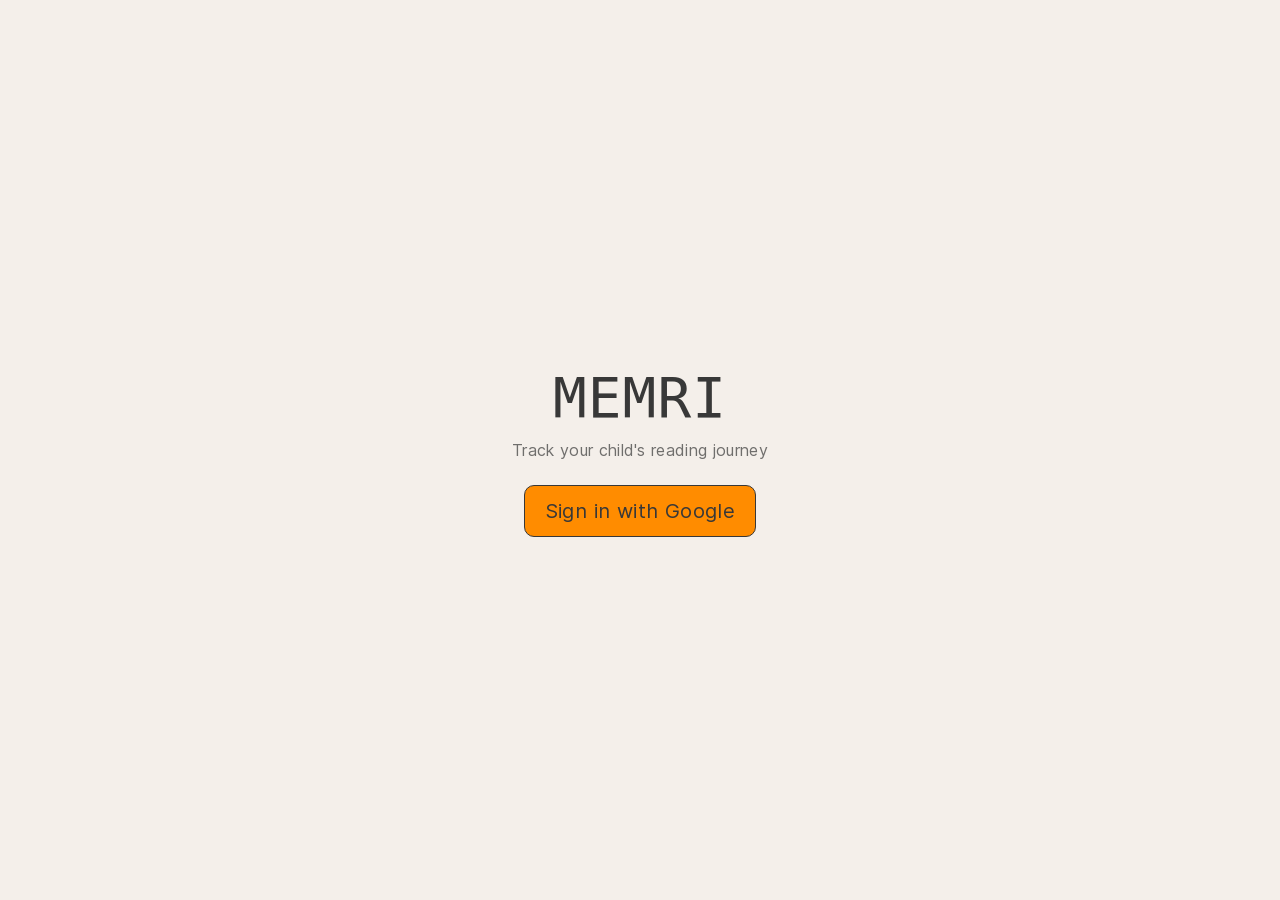
<file: index.html>
<!DOCTYPE html><html lang="en"><head><meta charSet="utf-8"/><meta name="viewport" content="width=device-width, initial-scale=1"/><link rel="stylesheet" href="/_next/static/css/dc6bfccf6947b339.css" data-precedence="next"/><link rel="stylesheet" href="/_next/static/css/c5197eafc3191919.css" data-precedence="next"/><link rel="stylesheet" href="/_next/static/css/5e2d4beeb61abe9f.css" data-precedence="next"/><style data-precedence="default" data-href="t__dsp-inline t__bxs-border-box t__ww-break-word t__select-auto t__ws-normal t__tt-f-transform1451 t__ff-f-family t__fw-f-weight-8 t__ls-f-letterSpa1360334198 t__fs-f-size-8 t__lh-f-lineHeigh112927 t__col-color t__mt-0px t__mr-0px t__mb-0px t__ml-0px t__fw-f-weight-4 t__ls-f-letterSpa1360334202 t__fs-f-size-4 t__lh-f-lineHeigh112923 t__o-0--7 t__text-center t__dsp-flex t__fb-auto t__pos-relative t__minH-0px t__minW-0px t__shrink-0 t__fd-column t__gap-t-space-2 t__items-center t__ws-nowrap t__fw-f-weight-5 t__ls-f-letterSpa1360334201 t__fs-f-size-5 t__lh-f-lineHeigh112924 t__select-none t__cur-pointer t__grow-0 t__shrink-1 t__maxW-10037 t__ox-hidden t__oy-hidden t__textOverflow-ellipsis t__bg-0hover-backgroundH3423444 t__btc-0hover-borderColor69916956 t__brc-0hover-borderColor69916956 t__borderBottomColor-0hover-borderColor69916956 t__borderLeftColor-0hover-borderColor69916956 t__bg-0active-backgroundP3496915 t__btc-0active-borderColor77378595 t__brc-0active-borderColor77378595 t__borderBottomColor-0active-borderColor77378595 t__borderLeftColor-0active-borderColor77378595 t__outlineColor-0focus-visible-outlineColo114 t__outlineStyle-0focus-visible-solid t__outlineWidth-0focus-visible-2px t__btc-0focus-visible-background t__brc-0focus-visible-background t__borderBottomColor-0focus-visible-background t__borderLeftColor-0focus-visible-background t__fd-row t__pr-t-space-5 t__pl-t-space-5 t__height-t-size-5 t__btlr-t-radius-5 t__btrr-t-radius-5 t__bbrr-t-radius-5 t__bblr-t-radius-5 t__justify-center t__fwr-nowrap t__bg-primary t__btw-1px t__brw-1px t__borderBottomWidth-1px t__borderLeftWidth-1px t__btc-borderColor t__brc-borderColor t__borderBottomColor-borderColor t__borderLeftColor-borderColor t__borderBottomStyle-solid t__borderTopStyle-solid t__borderLeftStyle-solid t__borderRightStyle-solid t__pe-none t__grow-1 t__pt-t-space-4 t__pr-t-space-4 t__pb-t-space-4 t__pl-t-space-4 t__gap-t-space-6 t__bg-background t__items-stretch t__pos-fixed t__pe-box-none t__l-16px t__r-16px t__b-80px t__t-0px t__b-0px t__l-0px t__r-0px t__z-100000 tamagui-css">:root ._dsp-inline{display:inline;}:root ._bxs-border-box{box-sizing:border-box;}:root ._ww-break-word{word-wrap:break-word;}:root ._select-auto{user-select:auto;-webkit-user-select:auto;}:root ._ws-normal{white-space:normal;}:root ._tt-f-transform1451{text-transform:var(--f-transform-8);}:root ._ff-f-family{font-family:var(--f-family);}:root ._fw-f-weight-8{font-weight:var(--f-weight-8);}:root ._ls-f-letterSpa1360334198{letter-spacing:var(--f-letterSpacing-8);}:root ._fs-f-size-8{font-size:var(--f-size-8);}:root ._lh-f-lineHeigh112927{line-height:var(--f-lineHeight-8);}:root ._col-color{color:var(--color);}:root ._mt-0px{margin-top:0px;}:root ._mr-0px{margin-right:0px;}:root ._mb-0px{margin-bottom:0px;}:root ._ml-0px{margin-left:0px;}:root ._fw-f-weight-4{font-weight:var(--f-weight-4);}:root ._ls-f-letterSpa1360334202{letter-spacing:var(--f-letterSpacing-4);}:root ._fs-f-size-4{font-size:var(--f-size-4);}:root ._lh-f-lineHeigh112923{line-height:var(--f-lineHeight-4);}:root ._o-0--7{opacity:0.7;}:root ._text-center{text-align:center;}:root ._dsp-flex{display:flex;}:root ._fb-auto{flex-basis:auto;}:root ._pos-relative{position:relative;}:root ._minH-0px{min-height:0px;}:root ._minW-0px{min-width:0px;}:root ._shrink-0{flex-shrink:0;}:root ._fd-column{flex-direction:column;}:root ._gap-t-space-2{gap:var(--t-space-2);}:root ._items-center{align-items:center;}:root ._ws-nowrap{white-space:nowrap;}:root ._fw-f-weight-5{font-weight:var(--f-weight-5);}:root ._ls-f-letterSpa1360334201{letter-spacing:var(--f-letterSpacing-5);}:root ._fs-f-size-5{font-size:var(--f-size-5);}:root ._lh-f-lineHeigh112924{line-height:var(--f-lineHeight-5);}:root ._select-none{user-select:none;-webkit-user-select:none;}:root ._cur-pointer{cursor:pointer;}:root ._grow-0{flex-grow:0;}:root ._shrink-1{flex-shrink:1;}:root ._maxW-10037{max-width:100%;}:root ._ox-hidden{overflow-x:hidden;}:root ._oy-hidden{overflow-y:hidden;}:root ._textOverflow-ellipsis{text-overflow:ellipsis;}@media (hover) {:root:root  ._bg-0hover-backgroundH3423444:hover{background-color:var(--backgroundHover) !important;}}@media (hover) {:root:root  ._btc-0hover-borderColor69916956:hover{border-top-color:var(--borderColorHover) !important;}}@media (hover) {:root:root  ._brc-0hover-borderColor69916956:hover{border-right-color:var(--borderColorHover) !important;}}@media (hover) {:root:root  ._borderBottomColor-0hover-borderColor69916956:hover{border-bottom-color:var(--borderColorHover) !important;}}@media (hover) {:root:root  ._borderLeftColor-0hover-borderColor69916956:hover{border-left-color:var(--borderColorHover) !important;}}:root:root:root  ._bg-0active-backgroundP3496915:active{background-color:var(--backgroundPress) !important;}:root:root:root  ._btc-0active-borderColor77378595:active{border-top-color:var(--borderColorPress) !important;}:root:root:root  ._brc-0active-borderColor77378595:active{border-right-color:var(--borderColorPress) !important;}:root:root:root  ._borderBottomColor-0active-borderColor77378595:active{border-bottom-color:var(--borderColorPress) !important;}:root:root:root  ._borderLeftColor-0active-borderColor77378595:active{border-left-color:var(--borderColorPress) !important;}:root:root:root:root  ._outlineColor-0focus-visible-outlineColo114:focus-visible{outline-color:var(--outlineColor) !important;}:root:root:root:root  ._outlineStyle-0focus-visible-solid:focus-visible{outline-style:solid !important;}:root:root:root:root  ._outlineWidth-0focus-visible-2px:focus-visible{outline-width:2px !important;}:root:root:root:root  ._btc-0focus-visible-background:focus-visible{border-top-color:var(--background) !important;}:root:root:root:root  ._brc-0focus-visible-background:focus-visible{border-right-color:var(--background) !important;}:root:root:root:root  ._borderBottomColor-0focus-visible-background:focus-visible{border-bottom-color:var(--background) !important;}:root:root:root:root  ._borderLeftColor-0focus-visible-background:focus-visible{border-left-color:var(--background) !important;}:root ._fd-row{flex-direction:row;}:root ._pr-t-space-5{padding-right:var(--t-space-5);}:root ._pl-t-space-5{padding-left:var(--t-space-5);}:root ._height-t-size-5{height:var(--t-size-5);}:root ._btlr-t-radius-5{border-top-left-radius:var(--t-radius-5);}:root ._btrr-t-radius-5{border-top-right-radius:var(--t-radius-5);}:root ._bbrr-t-radius-5{border-bottom-right-radius:var(--t-radius-5);}:root ._bblr-t-radius-5{border-bottom-left-radius:var(--t-radius-5);}:root ._justify-center{justify-content:center;}:root ._fwr-nowrap{flex-wrap:nowrap;}:root ._bg-primary{background-color:var(--primary);}:root ._btw-1px{border-top-width:1px;}:root ._brw-1px{border-right-width:1px;}:root ._borderBottomWidth-1px{border-bottom-width:1px;}:root ._borderLeftWidth-1px{border-left-width:1px;}:root ._btc-borderColor{border-top-color:var(--borderColor);}:root ._brc-borderColor{border-right-color:var(--borderColor);}:root ._borderBottomColor-borderColor{border-bottom-color:var(--borderColor);}:root ._borderLeftColor-borderColor{border-left-color:var(--borderColor);}:root ._borderBottomStyle-solid{border-bottom-style:solid;}:root ._borderTopStyle-solid{border-top-style:solid;}:root ._borderLeftStyle-solid{border-left-style:solid;}:root ._borderRightStyle-solid{border-right-style:solid;}:root ._pe-none{pointer-events:none !important;}:root ._grow-1{flex-grow:1;}:root ._pt-t-space-4{padding-top:var(--t-space-4);}:root ._pr-t-space-4{padding-right:var(--t-space-4);}:root ._pb-t-space-4{padding-bottom:var(--t-space-4);}:root ._pl-t-space-4{padding-left:var(--t-space-4);}:root ._gap-t-space-6{gap:var(--t-space-6);}:root ._bg-background{background-color:var(--background);}:root ._items-stretch{align-items:stretch;}:root ._pos-fixed{position:fixed;}:root ._pe-box-none&gt;*{pointer-events:auto !important;}
:root ._pe-box-none{pointer-events:none !important;}:root ._l-16px{left:16px;}:root ._r-16px{right:16px;}:root ._b-80px{bottom:80px;}:root ._t-0px{top:0px;}:root ._b-0px{bottom:0px;}:root ._l-0px{left:0px;}:root ._r-0px{right:0px;}:root ._z-100000{z-index:100000;}._ovs-contain {overscroll-behavior:contain;}
  .is_Text .is_Text {display:inline-flex;}
  ._dsp_contents {display:contents;}
  ._no_backdrop::backdrop {display: none;}
  :root {--c-cardPaper:#FFFFFF;--c-divider:#E0E0E0;--c-duckAccentBase:#FFDE00;--c-duckPrimaryActive:#b36200;--c-duckPrimaryBase:#FF8C00;--c-duckPrimarySurface:#fbe0cb;--c-duckPrimaryText:#865931;--c-duckSecondaryBase:#6FC2FF;--c-duckSecondaryFaded:#d2e1f1;--c-frogAccentBase:#FACC15;--c-frogPrimaryActive:#22ba59;--c-frogPrimaryBase:#4ADE80;--c-frogPrimarySurface:#dfedda;--c-frogPrimaryText:#487654;--c-frogSecondaryBase:#A78BFA;--c-frogSecondaryFaded:#dfd0f0;--c-ink:#383838;--c-inkMuted:#666666;--c-paper:#F4EFEA;--c-placeholder:#A1A1A1;--c-red:#FF0000;--c-redSurface:#FEE2E2;--t-radius-0:0px;--t-radius-1:3px;--t-radius-10:34px;--t-radius-2:5px;--t-radius-3:7px;--t-radius-4:9px;--t-radius-5:10px;--t-radius-6:16px;--t-radius-7:19px;--t-radius-8:22px;--t-radius-9:26px;--t-radius-full:9999px;--t-radius-true:9px;--t-size-0:0px;--t-size-0--25:2px;--t-size-0--5:4px;--t-size-0--75:8px;--t-size-1:20px;--t-size-1--5:24px;--t-size-10:104px;--t-size-11:124px;--t-size-12:144px;--t-size-2:28px;--t-size-2--5:32px;--t-size-3:36px;--t-size-3--5:40px;--t-size-4:44px;--t-size-4--5:48px;--t-size-5:52px;--t-size-6:64px;--t-size-7:74px;--t-size-8:84px;--t-size-9:94px;--t-size-true:44px;--t-space-0:0px;--t-space-1:4px;--t-space-10:64px;--t-space-2:8px;--t-space-3:12px;--t-space-4:16px;--t-space-5:20px;--t-space-6:24px;--t-space-7:30px;--t-space-8:32px;--t-space-9:40px;--t-space-true:16px;--t-zIndex-0:0;--t-zIndex-1:1;--t-zIndex-10:10;--t-zIndex-2:2;--t-zIndex-5:5;--t-zIndex-50:50;--t-zIndex-99:99}
:root .font_body, :root .t_lang-body-default .font_body {--f-family:Inter, -apple-system, system-ui, BlinkMacSystemFont, &quot;Segoe UI&quot;, Roboto, Helvetica, Arial, sans-serif;--f-lineHeight-1:15px;--f-lineHeight-2:18px;--f-lineHeight-3:20px;--f-lineHeight-4:22px;--f-lineHeight-5:28px;--f-lineHeight-6:34px;--f-lineHeight-7:28px;--f-lineHeight-8:32px;--f-lineHeight-9:42px;--f-lineHeight-10:64px;--f-lineHeight-11:77px;--f-lineHeight-12:87px;--f-lineHeight-13:101px;--f-lineHeight-14:129px;--f-lineHeight-15:160px;--f-lineHeight-16:188px;--f-lineHeight-true:22px;--f-weight-1:300;--f-weight-2:300;--f-weight-3:400;--f-weight-4:400;--f-weight-5:300;--f-weight-6:600;--f-weight-7:700;--f-weight-8:700;--f-weight-9:700;--f-weight-10:700;--f-weight-11:700;--f-weight-12:700;--f-weight-13:700;--f-weight-14:700;--f-weight-15:700;--f-weight-16:700;--f-weight-true:300;--f-letterSpacing-1:0.32px;--f-letterSpacing-2:0.32px;--f-letterSpacing-3:0.32px;--f-letterSpacing-4:0.32px;--f-letterSpacing-5:0.4px;--f-letterSpacing-6:0.48px;--f-letterSpacing-7:0.48px;--f-letterSpacing-8:0.48px;--f-letterSpacing-9:0.48px;--f-letterSpacing-10:0.48px;--f-letterSpacing-11:0.48px;--f-letterSpacing-12:0.48px;--f-letterSpacing-13:0.48px;--f-letterSpacing-14:0.48px;--f-letterSpacing-15:0.48px;--f-letterSpacing-16:0.48px;--f-letterSpacing-true:0.32px;--f-size-1:11px;--f-size-2:13px;--f-size-3:14px;--f-size-4:16px;--f-size-5:20px;--f-size-6:24px;--f-size-7:20px;--f-size-8:23px;--f-size-9:30px;--f-size-10:46px;--f-size-11:55px;--f-size-12:62px;--f-size-13:72px;--f-size-14:92px;--f-size-15:114px;--f-size-16:134px;--f-size-true:16px}
:root .font_heading, :root .t_lang-heading-default .font_heading {--f-family:SpaceMono, &quot;Space Mono&quot;, monospace;--f-size-1:11px;--f-size-2:13px;--f-size-3:14px;--f-size-4:16px;--f-size-5:20px;--f-size-6:24px;--f-size-7:32px;--f-size-8:56px;--f-size-9:72px;--f-size-true:16px;--f-lineHeight-1:13px;--f-lineHeight-2:21px;--f-lineHeight-3:17px;--f-lineHeight-4:19px;--f-lineHeight-5:28px;--f-lineHeight-6:34px;--f-lineHeight-7:45px;--f-lineHeight-8:67px;--f-lineHeight-9:86px;--f-lineHeight-true:19px;--f-weight-1:400;--f-weight-2:400;--f-weight-3:400;--f-weight-4:400;--f-weight-5:400;--f-weight-6:400;--f-weight-7:400;--f-weight-8:400;--f-weight-9:400;--f-weight-true:400;--f-letterSpacing-1:0px;--f-letterSpacing-2:0px;--f-letterSpacing-3:0px;--f-letterSpacing-4:0.32px;--f-letterSpacing-5:0.4px;--f-letterSpacing-6:0.48px;--f-letterSpacing-7:0.64px;--f-letterSpacing-8:1.12px;--f-letterSpacing-9:1.44px;--f-letterSpacing-true:0.32px;--f-transform-1:uppercase;--f-transform-2:uppercase;--f-transform-3:uppercase;--f-transform-4:uppercase;--f-transform-5:uppercase;--f-transform-6:uppercase;--f-transform-7:uppercase;--f-transform-8:uppercase;--f-transform-9:uppercase;--f-transform-true:uppercase}
  :root.t_dark, :root.t_dark , :root.t_dark .t_duck, :root .t_dark_duck, :root.t_light .t_dark , :root.t_light .t_dark .t_duck, .tm_xxt {--paper:var(--c-paper);--cardPaper:var(--c-cardPaper);--ink:var(--c-ink);--inkMuted:var(--c-inkMuted);--placeholder:var(--c-placeholder);--divider:var(--c-divider);--red:var(--c-red);--redSurface:var(--c-redSurface);--duckPrimaryBase:var(--c-duckPrimaryBase);--duckPrimarySurface:var(--c-duckPrimarySurface);--duckPrimaryActive:var(--c-duckPrimaryActive);--duckPrimaryText:var(--c-duckPrimaryText);--duckSecondaryBase:var(--c-duckSecondaryBase);--duckSecondaryFaded:var(--c-duckSecondaryFaded);--duckAccentBase:var(--c-duckAccentBase);--frogPrimaryBase:var(--c-frogPrimaryBase);--frogPrimarySurface:var(--c-frogPrimarySurface);--frogPrimaryActive:var(--c-frogPrimaryActive);--frogPrimaryText:var(--c-frogPrimaryText);--frogSecondaryBase:var(--c-frogSecondaryBase);--frogSecondaryFaded:var(--c-frogSecondaryFaded);--frogAccentBase:var(--c-frogAccentBase);--background:var(--c-paper);--backgroundHover:#EBE3D6;--backgroundPress:#E1D6CB;--color:var(--c-ink);--colorHover:var(--c-ink);--colorPress:var(--c-ink);--colorFocus:var(--c-ink);--borderColor:var(--c-ink);--borderColorHover:var(--c-ink);--borderColorPress:var(--c-ink);--borderColorFocus:var(--c-ink);--placeholderColor:var(--c-placeholder);--outlineColor:var(--c-ink);--accentBackground:var(--c-cardPaper);--accentColor:var(--c-ink);--color1:var(--c-cardPaper);--color2:#F5F5F5;--color3:#EBE3D6;--color4:#E1D6CB;--color5:#D7C9BC;--color6:#C5B8AB;--color7:#A39890;--color8:#8A807A;--color9:var(--c-inkMuted);--color10:var(--c-inkMuted);--color11:var(--c-inkMuted);--color12:var(--c-ink);--primary:var(--c-duckPrimaryBase);--primaryActive:var(--c-duckPrimaryActive);--primarySurface:var(--c-duckPrimarySurface);--primaryText:var(--c-duckPrimaryText);--secondary:var(--c-duckSecondaryBase);--secondaryFaded:var(--c-duckSecondaryFaded);--accent:var(--c-duckAccentBase);--success:var(--c-duckPrimaryBase);--successSurface:var(--c-duckPrimarySurface);--warning:var(--c-duckAccentBase);--info:var(--c-duckSecondaryBase);--infoSurface:var(--c-duckSecondaryFaded);--error:var(--c-red);--errorSurface:var(--c-redSurface);}
@media(prefers-color-scheme:dark){
    body{background:var(--background);color:var(--color)}
    :root, .t_duck, .t_dark_duck {--paper:var(--c-paper);--cardPaper:var(--c-cardPaper);--ink:var(--c-ink);--inkMuted:var(--c-inkMuted);--placeholder:var(--c-placeholder);--divider:var(--c-divider);--red:var(--c-red);--redSurface:var(--c-redSurface);--duckPrimaryBase:var(--c-duckPrimaryBase);--duckPrimarySurface:var(--c-duckPrimarySurface);--duckPrimaryActive:var(--c-duckPrimaryActive);--duckPrimaryText:var(--c-duckPrimaryText);--duckSecondaryBase:var(--c-duckSecondaryBase);--duckSecondaryFaded:var(--c-duckSecondaryFaded);--duckAccentBase:var(--c-duckAccentBase);--frogPrimaryBase:var(--c-frogPrimaryBase);--frogPrimarySurface:var(--c-frogPrimarySurface);--frogPrimaryActive:var(--c-frogPrimaryActive);--frogPrimaryText:var(--c-frogPrimaryText);--frogSecondaryBase:var(--c-frogSecondaryBase);--frogSecondaryFaded:var(--c-frogSecondaryFaded);--frogAccentBase:var(--c-frogAccentBase);--background:var(--c-paper);--backgroundHover:#EBE3D6;--backgroundPress:#E1D6CB;--color:var(--c-ink);--colorHover:var(--c-ink);--colorPress:var(--c-ink);--colorFocus:var(--c-ink);--borderColor:var(--c-ink);--borderColorHover:var(--c-ink);--borderColorPress:var(--c-ink);--borderColorFocus:var(--c-ink);--placeholderColor:var(--c-placeholder);--outlineColor:var(--c-ink);--accentBackground:var(--c-cardPaper);--accentColor:var(--c-ink);--color1:var(--c-cardPaper);--color2:#F5F5F5;--color3:#EBE3D6;--color4:#E1D6CB;--color5:#D7C9BC;--color6:#C5B8AB;--color7:#A39890;--color8:#8A807A;--color9:var(--c-inkMuted);--color10:var(--c-inkMuted);--color11:var(--c-inkMuted);--color12:var(--c-ink);--primary:var(--c-duckPrimaryBase);--primaryActive:var(--c-duckPrimaryActive);--primarySurface:var(--c-duckPrimarySurface);--primaryText:var(--c-duckPrimaryText);--secondary:var(--c-duckSecondaryBase);--secondaryFaded:var(--c-duckSecondaryFaded);--accent:var(--c-duckAccentBase);--success:var(--c-duckPrimaryBase);--successSurface:var(--c-duckPrimarySurface);--warning:var(--c-duckAccentBase);--info:var(--c-duckSecondaryBase);--infoSurface:var(--c-duckSecondaryFaded);--error:var(--c-red);--errorSurface:var(--c-redSurface);}
  }
.t_dark ::selection, .t_dark_duck ::selection{background:var(--color5);color:var(--color11)}
:root.t_dark .t_frog, :root.t_light .t_dark .t_frog, .tm_xxt {--paper:var(--c-paper);--cardPaper:var(--c-cardPaper);--ink:var(--c-ink);--inkMuted:var(--c-inkMuted);--placeholder:var(--c-placeholder);--divider:var(--c-divider);--red:var(--c-red);--redSurface:var(--c-redSurface);--duckPrimaryBase:var(--c-duckPrimaryBase);--duckPrimarySurface:var(--c-duckPrimarySurface);--duckPrimaryActive:var(--c-duckPrimaryActive);--duckPrimaryText:var(--c-duckPrimaryText);--duckSecondaryBase:var(--c-duckSecondaryBase);--duckSecondaryFaded:var(--c-duckSecondaryFaded);--duckAccentBase:var(--c-duckAccentBase);--frogPrimaryBase:var(--c-frogPrimaryBase);--frogPrimarySurface:var(--c-frogPrimarySurface);--frogPrimaryActive:var(--c-frogPrimaryActive);--frogPrimaryText:var(--c-frogPrimaryText);--frogSecondaryBase:var(--c-frogSecondaryBase);--frogSecondaryFaded:var(--c-frogSecondaryFaded);--frogAccentBase:var(--c-frogAccentBase);--background:var(--c-paper);--backgroundHover:#EBE3D6;--backgroundPress:#E1D6CB;--color:var(--c-ink);--colorHover:var(--c-ink);--colorPress:var(--c-ink);--colorFocus:var(--c-ink);--borderColor:var(--c-ink);--borderColorHover:var(--c-ink);--borderColorPress:var(--c-ink);--borderColorFocus:var(--c-ink);--placeholderColor:var(--c-placeholder);--outlineColor:var(--c-ink);--accentBackground:var(--c-cardPaper);--accentColor:var(--c-ink);--color1:var(--c-cardPaper);--color2:#F5F5F5;--color3:#EBE3D6;--color4:#E1D6CB;--color5:#D7C9BC;--color6:#C5B8AB;--color7:#A39890;--color8:#8A807A;--color9:var(--c-inkMuted);--color10:var(--c-inkMuted);--color11:var(--c-inkMuted);--color12:var(--c-ink);--primary:var(--c-frogPrimaryBase);--primaryActive:var(--c-frogPrimaryActive);--primarySurface:var(--c-frogPrimarySurface);--primaryText:var(--c-frogPrimaryText);--secondary:var(--c-frogSecondaryBase);--secondaryFaded:var(--c-frogSecondaryFaded);--accent:var(--c-frogAccentBase);--success:var(--c-frogPrimaryBase);--successSurface:var(--c-frogPrimarySurface);--warning:var(--c-frogAccentBase);--info:var(--c-frogSecondaryBase);--infoSurface:var(--c-frogSecondaryFaded);--error:var(--c-red);--errorSurface:var(--c-redSurface);}
@media(prefers-color-scheme:dark){
    body{background:var(--background);color:var(--color)}
    .t_frog {--paper:var(--c-paper);--cardPaper:var(--c-cardPaper);--ink:var(--c-ink);--inkMuted:var(--c-inkMuted);--placeholder:var(--c-placeholder);--divider:var(--c-divider);--red:var(--c-red);--redSurface:var(--c-redSurface);--duckPrimaryBase:var(--c-duckPrimaryBase);--duckPrimarySurface:var(--c-duckPrimarySurface);--duckPrimaryActive:var(--c-duckPrimaryActive);--duckPrimaryText:var(--c-duckPrimaryText);--duckSecondaryBase:var(--c-duckSecondaryBase);--duckSecondaryFaded:var(--c-duckSecondaryFaded);--duckAccentBase:var(--c-duckAccentBase);--frogPrimaryBase:var(--c-frogPrimaryBase);--frogPrimarySurface:var(--c-frogPrimarySurface);--frogPrimaryActive:var(--c-frogPrimaryActive);--frogPrimaryText:var(--c-frogPrimaryText);--frogSecondaryBase:var(--c-frogSecondaryBase);--frogSecondaryFaded:var(--c-frogSecondaryFaded);--frogAccentBase:var(--c-frogAccentBase);--background:var(--c-paper);--backgroundHover:#EBE3D6;--backgroundPress:#E1D6CB;--color:var(--c-ink);--colorHover:var(--c-ink);--colorPress:var(--c-ink);--colorFocus:var(--c-ink);--borderColor:var(--c-ink);--borderColorHover:var(--c-ink);--borderColorPress:var(--c-ink);--borderColorFocus:var(--c-ink);--placeholderColor:var(--c-placeholder);--outlineColor:var(--c-ink);--accentBackground:var(--c-cardPaper);--accentColor:var(--c-ink);--color1:var(--c-cardPaper);--color2:#F5F5F5;--color3:#EBE3D6;--color4:#E1D6CB;--color5:#D7C9BC;--color6:#C5B8AB;--color7:#A39890;--color8:#8A807A;--color9:var(--c-inkMuted);--color10:var(--c-inkMuted);--color11:var(--c-inkMuted);--color12:var(--c-ink);--primary:var(--c-frogPrimaryBase);--primaryActive:var(--c-frogPrimaryActive);--primarySurface:var(--c-frogPrimarySurface);--primaryText:var(--c-frogPrimaryText);--secondary:var(--c-frogSecondaryBase);--secondaryFaded:var(--c-frogSecondaryFaded);--accent:var(--c-frogAccentBase);--success:var(--c-frogPrimaryBase);--successSurface:var(--c-frogPrimarySurface);--warning:var(--c-frogAccentBase);--info:var(--c-frogSecondaryBase);--infoSurface:var(--c-frogSecondaryFaded);--error:var(--c-red);--errorSurface:var(--c-redSurface);}
  }
.t_dark_frog ::selection{background:var(--color5);color:var(--color11)}
:root.t_dark .t_light , :root.t_dark .t_light .t_duck, :root.t_light, :root.t_light , :root.t_light .t_duck, :root .t_light_duck, .tm_xxt {--paper:var(--c-paper);--cardPaper:var(--c-cardPaper);--ink:var(--c-ink);--inkMuted:var(--c-inkMuted);--placeholder:var(--c-placeholder);--divider:var(--c-divider);--red:var(--c-red);--redSurface:var(--c-redSurface);--duckPrimaryBase:var(--c-duckPrimaryBase);--duckPrimarySurface:var(--c-duckPrimarySurface);--duckPrimaryActive:var(--c-duckPrimaryActive);--duckPrimaryText:var(--c-duckPrimaryText);--duckSecondaryBase:var(--c-duckSecondaryBase);--duckSecondaryFaded:var(--c-duckSecondaryFaded);--duckAccentBase:var(--c-duckAccentBase);--frogPrimaryBase:var(--c-frogPrimaryBase);--frogPrimarySurface:var(--c-frogPrimarySurface);--frogPrimaryActive:var(--c-frogPrimaryActive);--frogPrimaryText:var(--c-frogPrimaryText);--frogSecondaryBase:var(--c-frogSecondaryBase);--frogSecondaryFaded:var(--c-frogSecondaryFaded);--frogAccentBase:var(--c-frogAccentBase);--background:var(--c-paper);--backgroundHover:#EBE3D6;--backgroundPress:#E1D6CB;--color:var(--c-ink);--colorHover:var(--c-ink);--colorPress:var(--c-ink);--colorFocus:var(--c-ink);--borderColor:var(--c-ink);--borderColorHover:var(--c-ink);--borderColorPress:var(--c-ink);--borderColorFocus:var(--c-ink);--placeholderColor:var(--c-placeholder);--outlineColor:var(--c-ink);--accentBackground:var(--c-cardPaper);--accentColor:var(--c-ink);--color1:var(--c-cardPaper);--color2:#F5F5F5;--color3:#EBE3D6;--color4:#E1D6CB;--color5:#D7C9BC;--color6:#C5B8AB;--color7:#A39890;--color8:#8A807A;--color9:var(--c-inkMuted);--color10:var(--c-inkMuted);--color11:var(--c-inkMuted);--color12:var(--c-ink);--primary:var(--c-duckPrimaryBase);--primaryActive:var(--c-duckPrimaryActive);--primarySurface:var(--c-duckPrimarySurface);--primaryText:var(--c-duckPrimaryText);--secondary:var(--c-duckSecondaryBase);--secondaryFaded:var(--c-duckSecondaryFaded);--accent:var(--c-duckAccentBase);--success:var(--c-duckPrimaryBase);--successSurface:var(--c-duckPrimarySurface);--warning:var(--c-duckAccentBase);--info:var(--c-duckSecondaryBase);--infoSurface:var(--c-duckSecondaryFaded);--error:var(--c-red);--errorSurface:var(--c-redSurface);}
@media(prefers-color-scheme:light){
    body{background:var(--background);color:var(--color)}
    :root, .t_duck, .t_light_duck {--paper:var(--c-paper);--cardPaper:var(--c-cardPaper);--ink:var(--c-ink);--inkMuted:var(--c-inkMuted);--placeholder:var(--c-placeholder);--divider:var(--c-divider);--red:var(--c-red);--redSurface:var(--c-redSurface);--duckPrimaryBase:var(--c-duckPrimaryBase);--duckPrimarySurface:var(--c-duckPrimarySurface);--duckPrimaryActive:var(--c-duckPrimaryActive);--duckPrimaryText:var(--c-duckPrimaryText);--duckSecondaryBase:var(--c-duckSecondaryBase);--duckSecondaryFaded:var(--c-duckSecondaryFaded);--duckAccentBase:var(--c-duckAccentBase);--frogPrimaryBase:var(--c-frogPrimaryBase);--frogPrimarySurface:var(--c-frogPrimarySurface);--frogPrimaryActive:var(--c-frogPrimaryActive);--frogPrimaryText:var(--c-frogPrimaryText);--frogSecondaryBase:var(--c-frogSecondaryBase);--frogSecondaryFaded:var(--c-frogSecondaryFaded);--frogAccentBase:var(--c-frogAccentBase);--background:var(--c-paper);--backgroundHover:#EBE3D6;--backgroundPress:#E1D6CB;--color:var(--c-ink);--colorHover:var(--c-ink);--colorPress:var(--c-ink);--colorFocus:var(--c-ink);--borderColor:var(--c-ink);--borderColorHover:var(--c-ink);--borderColorPress:var(--c-ink);--borderColorFocus:var(--c-ink);--placeholderColor:var(--c-placeholder);--outlineColor:var(--c-ink);--accentBackground:var(--c-cardPaper);--accentColor:var(--c-ink);--color1:var(--c-cardPaper);--color2:#F5F5F5;--color3:#EBE3D6;--color4:#E1D6CB;--color5:#D7C9BC;--color6:#C5B8AB;--color7:#A39890;--color8:#8A807A;--color9:var(--c-inkMuted);--color10:var(--c-inkMuted);--color11:var(--c-inkMuted);--color12:var(--c-ink);--primary:var(--c-duckPrimaryBase);--primaryActive:var(--c-duckPrimaryActive);--primarySurface:var(--c-duckPrimarySurface);--primaryText:var(--c-duckPrimaryText);--secondary:var(--c-duckSecondaryBase);--secondaryFaded:var(--c-duckSecondaryFaded);--accent:var(--c-duckAccentBase);--success:var(--c-duckPrimaryBase);--successSurface:var(--c-duckPrimarySurface);--warning:var(--c-duckAccentBase);--info:var(--c-duckSecondaryBase);--infoSurface:var(--c-duckSecondaryFaded);--error:var(--c-red);--errorSurface:var(--c-redSurface);}
  }
.t_light ::selection, .t_light_duck ::selection{background:var(--color5);color:var(--color11)}
:root.t_dark .t_light .t_frog, :root.t_light .t_frog, .tm_xxt {--paper:var(--c-paper);--cardPaper:var(--c-cardPaper);--ink:var(--c-ink);--inkMuted:var(--c-inkMuted);--placeholder:var(--c-placeholder);--divider:var(--c-divider);--red:var(--c-red);--redSurface:var(--c-redSurface);--duckPrimaryBase:var(--c-duckPrimaryBase);--duckPrimarySurface:var(--c-duckPrimarySurface);--duckPrimaryActive:var(--c-duckPrimaryActive);--duckPrimaryText:var(--c-duckPrimaryText);--duckSecondaryBase:var(--c-duckSecondaryBase);--duckSecondaryFaded:var(--c-duckSecondaryFaded);--duckAccentBase:var(--c-duckAccentBase);--frogPrimaryBase:var(--c-frogPrimaryBase);--frogPrimarySurface:var(--c-frogPrimarySurface);--frogPrimaryActive:var(--c-frogPrimaryActive);--frogPrimaryText:var(--c-frogPrimaryText);--frogSecondaryBase:var(--c-frogSecondaryBase);--frogSecondaryFaded:var(--c-frogSecondaryFaded);--frogAccentBase:var(--c-frogAccentBase);--background:var(--c-paper);--backgroundHover:#EBE3D6;--backgroundPress:#E1D6CB;--color:var(--c-ink);--colorHover:var(--c-ink);--colorPress:var(--c-ink);--colorFocus:var(--c-ink);--borderColor:var(--c-ink);--borderColorHover:var(--c-ink);--borderColorPress:var(--c-ink);--borderColorFocus:var(--c-ink);--placeholderColor:var(--c-placeholder);--outlineColor:var(--c-ink);--accentBackground:var(--c-cardPaper);--accentColor:var(--c-ink);--color1:var(--c-cardPaper);--color2:#F5F5F5;--color3:#EBE3D6;--color4:#E1D6CB;--color5:#D7C9BC;--color6:#C5B8AB;--color7:#A39890;--color8:#8A807A;--color9:var(--c-inkMuted);--color10:var(--c-inkMuted);--color11:var(--c-inkMuted);--color12:var(--c-ink);--primary:var(--c-frogPrimaryBase);--primaryActive:var(--c-frogPrimaryActive);--primarySurface:var(--c-frogPrimarySurface);--primaryText:var(--c-frogPrimaryText);--secondary:var(--c-frogSecondaryBase);--secondaryFaded:var(--c-frogSecondaryFaded);--accent:var(--c-frogAccentBase);--success:var(--c-frogPrimaryBase);--successSurface:var(--c-frogPrimarySurface);--warning:var(--c-frogAccentBase);--info:var(--c-frogSecondaryBase);--infoSurface:var(--c-frogSecondaryFaded);--error:var(--c-red);--errorSurface:var(--c-redSurface);}
@media(prefers-color-scheme:light){
    body{background:var(--background);color:var(--color)}
    .t_frog {--paper:var(--c-paper);--cardPaper:var(--c-cardPaper);--ink:var(--c-ink);--inkMuted:var(--c-inkMuted);--placeholder:var(--c-placeholder);--divider:var(--c-divider);--red:var(--c-red);--redSurface:var(--c-redSurface);--duckPrimaryBase:var(--c-duckPrimaryBase);--duckPrimarySurface:var(--c-duckPrimarySurface);--duckPrimaryActive:var(--c-duckPrimaryActive);--duckPrimaryText:var(--c-duckPrimaryText);--duckSecondaryBase:var(--c-duckSecondaryBase);--duckSecondaryFaded:var(--c-duckSecondaryFaded);--duckAccentBase:var(--c-duckAccentBase);--frogPrimaryBase:var(--c-frogPrimaryBase);--frogPrimarySurface:var(--c-frogPrimarySurface);--frogPrimaryActive:var(--c-frogPrimaryActive);--frogPrimaryText:var(--c-frogPrimaryText);--frogSecondaryBase:var(--c-frogSecondaryBase);--frogSecondaryFaded:var(--c-frogSecondaryFaded);--frogAccentBase:var(--c-frogAccentBase);--background:var(--c-paper);--backgroundHover:#EBE3D6;--backgroundPress:#E1D6CB;--color:var(--c-ink);--colorHover:var(--c-ink);--colorPress:var(--c-ink);--colorFocus:var(--c-ink);--borderColor:var(--c-ink);--borderColorHover:var(--c-ink);--borderColorPress:var(--c-ink);--borderColorFocus:var(--c-ink);--placeholderColor:var(--c-placeholder);--outlineColor:var(--c-ink);--accentBackground:var(--c-cardPaper);--accentColor:var(--c-ink);--color1:var(--c-cardPaper);--color2:#F5F5F5;--color3:#EBE3D6;--color4:#E1D6CB;--color5:#D7C9BC;--color6:#C5B8AB;--color7:#A39890;--color8:#8A807A;--color9:var(--c-inkMuted);--color10:var(--c-inkMuted);--color11:var(--c-inkMuted);--color12:var(--c-ink);--primary:var(--c-frogPrimaryBase);--primaryActive:var(--c-frogPrimaryActive);--primarySurface:var(--c-frogPrimarySurface);--primaryText:var(--c-frogPrimaryText);--secondary:var(--c-frogSecondaryBase);--secondaryFaded:var(--c-frogSecondaryFaded);--accent:var(--c-frogAccentBase);--success:var(--c-frogPrimaryBase);--successSurface:var(--c-frogPrimarySurface);--warning:var(--c-frogAccentBase);--info:var(--c-frogSecondaryBase);--infoSurface:var(--c-frogSecondaryFaded);--error:var(--c-red);--errorSurface:var(--c-redSurface);}
  }
.t_light_frog ::selection{background:var(--color5);color:var(--color11)}
  </style><link rel="preload" as="script" fetchPriority="low" href="/_next/static/chunks/webpack-0df99395ba2f476f.js"/><script src="/_next/static/chunks/1dd3208c-d8e2a2d429b151b6.js" async=""></script><script src="/_next/static/chunks/528-ad116a9359a4361b.js" async=""></script><script src="/_next/static/chunks/main-app-68aeb7696c0c3581.js" async=""></script><script src="/_next/static/chunks/872-6ec1c9031cb1d345.js" async=""></script><script src="/_next/static/chunks/329-bdab06a6295dc2fc.js" async=""></script><script src="/_next/static/chunks/69-448480e14355af8d.js" async=""></script><script src="/_next/static/chunks/app/(landing)/page-5f7de3c5579d08e1.js" async=""></script><script src="/_next/static/chunks/app/(landing)/layout-b3c96a2928ba9e79.js" async=""></script><script src="/_next/static/chunks/530-9c9b732d6f7b618b.js" async=""></script><script src="/_next/static/chunks/55-65a7002a96bd531f.js" async=""></script><script src="/_next/static/chunks/760-229b05a56efa5f48.js" async=""></script><script src="/_next/static/chunks/app/layout-55cc8b9ba217dcc2.js" async=""></script><title>Memri</title><meta name="description" content="Track your child&#x27;s reading journey"/><link rel="icon" href="/favicon.ico"/><script src="/_next/static/chunks/polyfills-42372ed130431b0a.js" noModule=""></script><link rel="stylesheet" href="/tamagui.css"/><style id="react-native-stylesheet">[stylesheet-group="0"]{}
body{margin:0;}
button::-moz-focus-inner,input::-moz-focus-inner{border:0;padding:0;}
html{-ms-text-size-adjust:100%;-webkit-text-size-adjust:100%;-webkit-tap-highlight-color:rgba(0,0,0,0);}
input::-webkit-search-cancel-button,input::-webkit-search-decoration,input::-webkit-search-results-button,input::-webkit-search-results-decoration{display:none;}
[stylesheet-group="1"]{}
.css-146c3p1{background-color:rgba(0,0,0,0.00);border:0 solid black;box-sizing:border-box;color:rgba(0,0,0,1.00);display:inline;font:14px -apple-system,BlinkMacSystemFont,"Segoe UI",Roboto,Helvetica,Arial,sans-serif;list-style:none;margin:0px;padding:0px;position:relative;text-align:start;text-decoration:none;white-space:pre-wrap;word-wrap:break-word;}
.css-175oi2r{align-items:stretch;background-color:rgba(0,0,0,0.00);border:0 solid black;box-sizing:border-box;display:flex;flex-basis:auto;flex-direction:column;flex-shrink:0;list-style:none;margin:0px;min-height:0px;min-width:0px;padding:0px;position:relative;text-decoration:none;z-index:0;}
.css-1jxf684{background-color:rgba(0,0,0,0.00);border:0 solid black;box-sizing:border-box;color:inherit;display:inline;font:inherit;list-style:none;margin:0px;padding:0px;position:relative;text-align:inherit;text-decoration:none;white-space:inherit;word-wrap:break-word;}
.css-9pa8cd{bottom:0px;height:100%;left:0px;opacity:0;position:absolute;right:0px;top:0px;width:100%;z-index:-1;}
[stylesheet-group="2"]{}
.r-13awgt0{flex:1;}
.r-1udh08x{overflow-x:hidden;overflow-y:hidden;}
.r-4a18lf{border-bottom-color:rgba(255,0,0,1.00);border-left-color:rgba(255,0,0,1.00);border-right-color:rgba(255,0,0,1.00);border-top-color:rgba(255,0,0,1.00);}
.r-60ke3l{border-bottom-color:rgba(0,128,0,1.00);border-left-color:rgba(0,128,0,1.00);border-right-color:rgba(0,128,0,1.00);border-top-color:rgba(0,128,0,1.00);}
.r-d045u9{border-bottom-width:2px;border-left-width:2px;border-right-width:2px;border-top-width:2px;}
.r-fx7oqy{border-bottom-color:rgba(0,0,255,1.00);border-left-color:rgba(0,0,255,1.00);border-right-color:rgba(0,0,255,1.00);border-top-color:rgba(0,0,255,1.00);}
.r-krxsd3{display:-webkit-box;}
.r-rs99b7{border-bottom-width:1px;border-left-width:1px;border-right-width:1px;border-top-width:1px;}
.r-xoduu5{display:inline-flex;}
[stylesheet-group="3"]{}
.r-105ug2t{pointer-events:auto!important;}
.r-10v3vxq{transform:scaleX(-1);}
.r-11j9u27{visibility:hidden;}
.r-11yh6sk{overflow-x:hidden;}
.r-12vffkv>*{pointer-events:auto;}
.r-12vffkv{pointer-events:none!important;}
.r-13qz1uu{width:100%;}
.r-150rngu{-webkit-overflow-scrolling:touch;}
.r-16y2uox{flex-grow:1;}
.r-173mzie{transform:scaleY(-1);}
.r-1777fci{justify-content:center;}
.r-17bb2tj{animation-duration:0.75s;}
.r-17leim2{background-repeat:repeat;}
.r-18u37iz{flex-direction:row;}
.r-19wmn03{width:20px;}
.r-19z077z{touch-action:none;}
.r-1abnn5w{animation-play-state:paused;}
.r-1acpoxo{width:36px;}
.r-1awozwy{align-items:center;}
.r-1d2f490{left:0px;}
.r-1d5kdc7{flex-direction:column-reverse;}
.r-1euycsn{flex-direction:row-reverse;}
.r-1iln25a{word-wrap:normal;}
.r-1ldzwu0{animation-timing-function:linear;}
.r-1loqt21{cursor:pointer;}
.r-1mlwlqe{flex-basis:auto;}
.r-1mrlafo{background-position:0;}
.r-1muvv40{animation-iteration-count:infinite;}
.r-1niwhzg{background-color:rgba(0,0,0,0.00);}
.r-1ocf4r9{scroll-snap-type:y mandatory;}
.r-1p0dtai{bottom:0px;}
.r-1pi2tsx{height:100%;}
.r-1r8g8re{height:36px;}
.r-1rnoaur{overflow-y:auto;}
.r-1sxrcry{background-size:auto;}
.r-1udbk01{text-overflow:ellipsis;}
.r-1wbh5a2{flex-shrink:1;}
.r-1wyyakw{z-index:-1;}
.r-1xnzce8{-moz-user-select:text;-webkit-user-select:text;user-select:text;}
.r-1yef0xd{animation-name:r-11cv4x;}
.r-2eszeu::-webkit-scrollbar{display:none}
.r-2eszeu{scrollbar-width:none;}
.r-3s2u2q{white-space:nowrap;}
.r-417010{z-index:0;}
.r-4gszlv{background-size:cover;}
.r-633pao{pointer-events:none!important;}
.r-8akbws{-webkit-box-orient:vertical;}
.r-agouwx{transform:translateZ(0);}
.r-ah5dr5>*{pointer-events:none;}
.r-ah5dr5{pointer-events:auto!important;}
.r-buy8e9{overflow-y:hidden;}
.r-cpa5s6{scroll-snap-align:start;}
.r-dnmrzs{max-width:100%;}
.r-ehq7j7{background-size:contain;}
.r-eqz5dr{flex-direction:column;}
.r-gtdqiz{position:-webkit-sticky;position:sticky;}
.r-ipm5af{top:0px;}
.r-lltvgl{overflow-x:auto;}
.r-lrvibr{-moz-user-select:none;-webkit-user-select:none;user-select:none;}
.r-mfh4gg{scroll-snap-type:x mandatory;}
.r-mhe3cw{z-index:10;}
.r-u6sd8q{background-repeat:no-repeat;}
.r-u8s1d{position:absolute;}
.r-u92y06{background-color:rgba(255,165,0,1.00);}
.r-vvn4in{background-position:center;}
.r-x3cy2q{background-size:100% 100%;}
.r-z80fyv{height:20px;}
.r-zchlnj{right:0px;}
@-webkit-keyframes r-11cv4x{0%{transform:rotate(0deg);}100%{transform:rotate(360deg);}}
@keyframes r-11cv4x{0%{transform:rotate(0deg);}100%{transform:rotate(360deg);}}</style><style>
          html, body, #__next {
            height: 100%;
            width: 100%;
            display: flex;
            flex-direction: column;
          }
        </style><style></style><style>:root ._b-0px{bottom:0px;}
:root ._b-80px{bottom:80px;}
:root ._bblr-t-radius-5{border-bottom-left-radius:var(--t-radius-5);}
:root ._bbrr-t-radius-5{border-bottom-right-radius:var(--t-radius-5);}
:root:root:root  ._bg-0active-backgroundP3496915:active{background-color:var(--backgroundPress) !important;}
@media (hover) {:root:root  ._bg-0hover-backgroundH3423444:hover{background-color:var(--backgroundHover) !important;}}
:root ._bg-background{background-color:var(--background);}
:root ._bg-primary{background-color:var(--primary);}
:root:root:root  ._borderBottomColor-0active-borderColor77378595:active{border-bottom-color:var(--borderColorPress) !important;}
:root:root:root:root  ._borderBottomColor-0focus-visible-background:focus-visible{border-bottom-color:var(--background) !important;}
@media (hover) {:root:root  ._borderBottomColor-0hover-borderColor69916956:hover{border-bottom-color:var(--borderColorHover) !important;}}
:root ._borderBottomColor-borderColor{border-bottom-color:var(--borderColor);}
:root ._borderBottomStyle-solid{border-bottom-style:solid;}
:root ._borderBottomWidth-1px{border-bottom-width:1px;}
:root:root:root  ._borderLeftColor-0active-borderColor77378595:active{border-left-color:var(--borderColorPress) !important;}
:root:root:root:root  ._borderLeftColor-0focus-visible-background:focus-visible{border-left-color:var(--background) !important;}
@media (hover) {:root:root  ._borderLeftColor-0hover-borderColor69916956:hover{border-left-color:var(--borderColorHover) !important;}}
:root ._borderLeftColor-borderColor{border-left-color:var(--borderColor);}
:root ._borderLeftStyle-solid{border-left-style:solid;}
:root ._borderLeftWidth-1px{border-left-width:1px;}
:root ._borderRightStyle-solid{border-right-style:solid;}
:root ._borderTopStyle-solid{border-top-style:solid;}
:root:root:root  ._brc-0active-borderColor77378595:active{border-right-color:var(--borderColorPress) !important;}
:root:root:root:root  ._brc-0focus-visible-background:focus-visible{border-right-color:var(--background) !important;}
@media (hover) {:root:root  ._brc-0hover-borderColor69916956:hover{border-right-color:var(--borderColorHover) !important;}}
:root ._brc-borderColor{border-right-color:var(--borderColor);}
:root ._brw-1px{border-right-width:1px;}
:root:root:root  ._btc-0active-borderColor77378595:active{border-top-color:var(--borderColorPress) !important;}
:root:root:root:root  ._btc-0focus-visible-background:focus-visible{border-top-color:var(--background) !important;}
@media (hover) {:root:root  ._btc-0hover-borderColor69916956:hover{border-top-color:var(--borderColorHover) !important;}}
:root ._btc-borderColor{border-top-color:var(--borderColor);}
:root ._btlr-t-radius-5{border-top-left-radius:var(--t-radius-5);}
:root ._btrr-t-radius-5{border-top-right-radius:var(--t-radius-5);}
:root ._btw-1px{border-top-width:1px;}
:root ._bxs-border-box{box-sizing:border-box;}
:root ._col-color{color:var(--color);}
:root ._cur-pointer{cursor:pointer;}
:root ._dsp-flex{display:flex;}
:root ._dsp-inline{display:inline;}
:root ._fb-auto{flex-basis:auto;}
:root ._fd-column{flex-direction:column;}
:root ._fd-row{flex-direction:row;}
:root ._ff-f-family{font-family:var(--f-family);}
:root ._fs-f-size-4{font-size:var(--f-size-4);}
:root ._fs-f-size-5{font-size:var(--f-size-5);}
:root ._fs-f-size-8{font-size:var(--f-size-8);}
:root ._fw-f-weight-4{font-weight:var(--f-weight-4);}
:root ._fw-f-weight-5{font-weight:var(--f-weight-5);}
:root ._fw-f-weight-8{font-weight:var(--f-weight-8);}
:root ._fwr-nowrap{flex-wrap:nowrap;}
:root ._gap-t-space-2{gap:var(--t-space-2);}
:root ._gap-t-space-6{gap:var(--t-space-6);}
:root ._grow-0{flex-grow:0;}
:root ._grow-1{flex-grow:1;}
:root ._height-t-size-5{height:var(--t-size-5);}
:root ._items-center{align-items:center;}
:root ._items-stretch{align-items:stretch;}
:root ._justify-center{justify-content:center;}
:root ._l-0px{left:0px;}
:root ._l-16px{left:16px;}
:root ._lh-f-lineHeigh112923{line-height:var(--f-lineHeight-4);}
:root ._lh-f-lineHeigh112924{line-height:var(--f-lineHeight-5);}
:root ._lh-f-lineHeigh112927{line-height:var(--f-lineHeight-8);}
:root ._ls-f-letterSpa1360334198{letter-spacing:var(--f-letterSpacing-8);}
:root ._ls-f-letterSpa1360334201{letter-spacing:var(--f-letterSpacing-5);}
:root ._ls-f-letterSpa1360334202{letter-spacing:var(--f-letterSpacing-4);}
:root ._maxW-10037{max-width:100%;}
:root ._mb-0px{margin-bottom:0px;}
:root ._minH-0px{min-height:0px;}
:root ._minW-0px{min-width:0px;}
:root ._ml-0px{margin-left:0px;}
:root ._mr-0px{margin-right:0px;}
:root ._mt-0px{margin-top:0px;}
:root ._o-0--7{opacity:0.7;}
:root:root:root:root  ._outlineColor-0focus-visible-outlineColo114:focus-visible{outline-color:var(--outlineColor) !important;}
:root:root:root:root  ._outlineStyle-0focus-visible-solid:focus-visible{outline-style:solid !important;}
:root:root:root:root  ._outlineWidth-0focus-visible-2px:focus-visible{outline-width:2px !important;}
:root ._ox-hidden{overflow-x:hidden;}
:root ._oy-hidden{overflow-y:hidden;}
:root ._pb-t-space-4{padding-bottom:var(--t-space-4);}
:root ._pe-box-none>*{pointer-events:auto !important;} :root ._pe-box-none{pointer-events:none !important;}
:root ._pe-none{pointer-events:none !important;}
:root ._pl-t-space-4{padding-left:var(--t-space-4);}
:root ._pl-t-space-5{padding-left:var(--t-space-5);}
:root ._pos-fixed{position:fixed;}
:root ._pos-relative{position:relative;}
:root ._pr-t-space-4{padding-right:var(--t-space-4);}
:root ._pr-t-space-5{padding-right:var(--t-space-5);}
:root ._pt-t-space-4{padding-top:var(--t-space-4);}
:root ._r-0px{right:0px;}
:root ._r-16px{right:16px;}
:root ._select-auto{user-select:auto;-webkit-user-select:auto;}
:root ._select-none{user-select:none;-webkit-user-select:none;}
:root ._shrink-0{flex-shrink:0;}
:root ._shrink-1{flex-shrink:1;}
:root ._t-0px{top:0px;}
:root ._text-center{text-align:center;}
:root ._textOverflow-ellipsis{text-overflow:ellipsis;}
:root ._tt-f-transform1451{text-transform:var(--f-transform-8);}
:root ._ws-normal{white-space:normal;}
:root ._ws-nowrap{white-space:nowrap;}
:root ._ww-break-word{word-wrap:break-word;}
:root ._z-100000{z-index:100000;}</style><script>document.documentElement.classList.add('t_unmounted')</script></head><body><script>!function(){try {var d=document.documentElement.classList;d.remove('t_dark');d.remove('t_light');var e=localStorage.getItem('theme');if("system"===e||(!e&&false)){var t="(prefers-color-scheme: dark)",m=window.matchMedia(t);m.media!==t||m.matches?d.add('t_dark'):d.add('t_light')}else if(e){var x={"dark":"t_dark","light":"t_light"};d.add(x[e])}else{d.add('t_light')}}catch(e){}}()</script><span style="display:contents" class="t_unmounted"><div class="_dsp-flex _fb-auto _bxs-border-box _pos-relative _minH-0px _minW-0px _shrink-1 _fd-column _grow-1 _justify-center _items-center _bg-background"><div class="_dsp-flex _fb-auto _bxs-border-box _pos-relative _minH-0px _minW-0px _shrink-1 _fd-column _grow-1 _justify-center _items-center _pt-t-space-4 _pr-t-space-4 _pb-t-space-4 _pl-t-space-4 _gap-t-space-6 _bg-background"><div class="_dsp-flex _fb-auto _bxs-border-box _pos-relative _minH-0px _minW-0px _shrink-0 _fd-column _gap-t-space-2 _items-center"><h1 role="heading" class="is_H1 font_heading _dsp-inline _bxs-border-box _ww-break-word _select-auto _ws-normal _tt-f-transform1451 _ff-f-family _fw-f-weight-8 _ls-f-letterSpa1360334198 _fs-f-size-8 _lh-f-lineHeigh112927 _col-color _mt-0px _mr-0px _mb-0px _ml-0px">Memri</h1><p class="is_Paragraph font_body _dsp-inline _bxs-border-box _ww-break-word _mt-0px _mr-0px _mb-0px _ml-0px _ff-f-family _fw-f-weight-4 _ls-f-letterSpa1360334202 _fs-f-size-4 _lh-f-lineHeigh112923 _col-color _select-auto _ws-normal _o-0--7 _text-center">Track your child&#x27;s reading journey</p></div><button role="button" data-disable-theme="true" aria-disabled="true" disabled="" class="is_Button _bg-0hover-backgroundH3423444 _btc-0hover-borderColor69916956 _brc-0hover-borderColor69916956 _borderBottomColor-0hover-borderColor69916956 _borderLeftColor-0hover-borderColor69916956 _bg-0active-backgroundP3496915 _btc-0active-borderColor77378595 _brc-0active-borderColor77378595 _borderBottomColor-0active-borderColor77378595 _borderLeftColor-0active-borderColor77378595 _outlineColor-0focus-visible-outlineColo114 _outlineStyle-0focus-visible-solid _outlineWidth-0focus-visible-2px _btc-0focus-visible-background _brc-0focus-visible-background _borderBottomColor-0focus-visible-background _borderLeftColor-0focus-visible-background _dsp-flex _items-center _fb-auto _bxs-border-box _pos-relative _minH-0px _minW-0px _shrink-0 _fd-row _pr-t-space-5 _pl-t-space-5 _height-t-size-5 _btlr-t-radius-5 _btrr-t-radius-5 _bbrr-t-radius-5 _bblr-t-radius-5 _justify-center _fwr-nowrap _cur-pointer _bg-primary _btw-1px _brw-1px _borderBottomWidth-1px _borderLeftWidth-1px _btc-borderColor _brc-borderColor _borderBottomColor-borderColor _borderLeftColor-borderColor _borderBottomStyle-solid _borderTopStyle-solid _borderLeftStyle-solid _borderRightStyle-solid _pe-none _col-color"><span class="is_Button font_body _dsp-inline _bxs-border-box _ww-break-word _ws-nowrap _mt-0px _mr-0px _mb-0px _ml-0px _ff-f-family _fw-f-weight-5 _ls-f-letterSpa1360334201 _fs-f-size-5 _lh-f-lineHeigh112924 _col-color _select-none _cur-pointer _grow-0 _shrink-1 _maxW-10037 _ox-hidden _oy-hidden _textOverflow-ellipsis">Sign in with Google</span></button></div></div><div tabindex="-1" role="region" aria-label="Notifications (F8)" class="is_ViewportWrapper _dsp-flex _items-stretch _fb-auto _bxs-border-box _pos-fixed _minH-0px _minW-0px _shrink-0 _fd-column _pe-box-none _t-0px _b-0px _l-0px _r-0px _maxW-10037 _z-100000"><div tabindex="-1" class="is_ToastViewport _dsp-flex _items-stretch _fb-auto _bxs-border-box _pos-fixed _minH-0px _minW-0px _shrink-0 _pe-box-none _maxW-10037 _l-16px _r-16px _b-80px _fd-row _justify-center"><div style="display:contents"></div></div></div><div style="display:contents"></div></span><script src="/_next/static/chunks/webpack-0df99395ba2f476f.js" async=""></script><script>(self.__next_f=self.__next_f||[]).push([0]);self.__next_f.push([2,null])</script><script>self.__next_f.push([1,"1:HL[\"/_next/static/css/dc6bfccf6947b339.css\",\"style\"]\n2:HL[\"/_next/static/css/c5197eafc3191919.css\",\"style\"]\n3:HL[\"/_next/static/css/5e2d4beeb61abe9f.css\",\"style\"]\n"])</script><script>self.__next_f.push([1,"4:I[1815,[],\"\"]\n6:I[5428,[],\"ClientPageRoot\"]\n7:I[3274,[\"872\",\"static/chunks/872-6ec1c9031cb1d345.js\",\"329\",\"static/chunks/329-bdab06a6295dc2fc.js\",\"69\",\"static/chunks/69-448480e14355af8d.js\",\"818\",\"static/chunks/app/(landing)/page-5f7de3c5579d08e1.js\"],\"default\",1]\n8:I[1261,[\"872\",\"static/chunks/872-6ec1c9031cb1d345.js\",\"262\",\"static/chunks/app/(landing)/layout-b3c96a2928ba9e79.js\"],\"default\",1]\n9:I[5092,[],\"\"]\na:I[2023,[],\"\"]\nc:I[1115,[\"872\",\"static/chunks/872-6ec1c9031cb1d345.js\",\"329\",\"static/chunks/329-bdab06a6295dc2fc.js\",\"69\",\"static/chunks/69-448480e14355af8d.js\",\"530\",\"static/chunks/530-9c9b732d6f7b618b.js\",\"55\",\"static/chunks/55-65a7002a96bd531f.js\",\"760\",\"static/chunks/760-229b05a56efa5f48.js\",\"185\",\"static/chunks/app/layout-55cc8b9ba217dcc2.js\"],\"AuthProvider\"]\nd:I[3245,[\"872\",\"static/chunks/872-6ec1c9031cb1d345.js\",\"329\",\"static/chunks/329-bdab06a6295dc2fc.js\",\"69\",\"static/chunks/69-448480e14355af8d.js\",\"530\",\"static/chunks/530-9c9b732d6f7b618b.js\",\"55\",\"static/chunks/55-65a7002a96bd531f.js\",\"760\",\"static/chunks/760-229b05a56efa5f48.js\",\"185\",\"static/chunks/app/layout-55cc8b9ba217dcc2.js\"],\"NextTamaguiProvider\"]\n13:I[1584,[],\"\"]\nb:{}\ne:{\"fontFamily\":\"system-ui,\\\"Segoe UI\\\",Roboto,Helvetica,Arial,sans-serif,\\\"Apple Color Emoji\\\",\\\"Segoe UI Emoji\\\"\",\"height\":\"100vh\",\"textAlign\":\"center\",\"display\":\"flex\",\"flexDirection\":\"column\",\"alignItems\":\"center\",\"justifyContent\":\"center\"}\nf:{\"display\":\"inline-block\",\"margin\":\"0 20px 0 0\",\"padding\":\"0 23px 0 0\",\"fontSize\":24,\"fontWeight\":500,\"verticalAlign\":\"top\",\"lineHeight\":\"49px\"}\n10:{\"display\":\"inline-block\"}\n11:{\"fontSize\":14,\"fontWeight\":400,\"lineHeight\":\"49px\",\"margin\":0}\n14:[]\n"])</script><script>self.__next_f.push([1,"0:[\"$\",\"$L4\",null,{\"buildId\":\"xBp9FdlOEpHbNjGpx-abb\",\"assetPrefix\":\"\",\"urlParts\":[\"\",\"\"],\"initialTree\":[\"\",{\"children\":[\"(landing)\",{\"children\":[\"__PAGE__\",{}]}]},\"$undefined\",\"$undefined\",true],\"initialSeedData\":[\"\",{\"children\":[\"(landing)\",{\"children\":[\"__PAGE__\",{},[[\"$L5\",[\"$\",\"$L6\",null,{\"props\":{\"params\":{},\"searchParams\":{}},\"Component\":\"$7\"}],null],null],null]},[[null,[\"$\",\"$L8\",null,{\"children\":[\"$\",\"$L9\",null,{\"parallelRouterKey\":\"children\",\"segmentPath\":[\"children\",\"(landing)\",\"children\"],\"error\":\"$undefined\",\"errorStyles\":\"$undefined\",\"errorScripts\":\"$undefined\",\"template\":[\"$\",\"$La\",null,{}],\"templateStyles\":\"$undefined\",\"templateScripts\":\"$undefined\",\"notFound\":[[\"$\",\"title\",null,{\"children\":\"404: This page could not be found.\"}],[\"$\",\"div\",null,{\"style\":{\"fontFamily\":\"system-ui,\\\"Segoe UI\\\",Roboto,Helvetica,Arial,sans-serif,\\\"Apple Color Emoji\\\",\\\"Segoe UI Emoji\\\"\",\"height\":\"100vh\",\"textAlign\":\"center\",\"display\":\"flex\",\"flexDirection\":\"column\",\"alignItems\":\"center\",\"justifyContent\":\"center\"},\"children\":[\"$\",\"div\",null,{\"children\":[[\"$\",\"style\",null,{\"dangerouslySetInnerHTML\":{\"__html\":\"body{color:#000;background:#fff;margin:0}.next-error-h1{border-right:1px solid rgba(0,0,0,.3)}@media (prefers-color-scheme:dark){body{color:#fff;background:#000}.next-error-h1{border-right:1px solid rgba(255,255,255,.3)}}\"}}],[\"$\",\"h1\",null,{\"className\":\"next-error-h1\",\"style\":{\"display\":\"inline-block\",\"margin\":\"0 20px 0 0\",\"padding\":\"0 23px 0 0\",\"fontSize\":24,\"fontWeight\":500,\"verticalAlign\":\"top\",\"lineHeight\":\"49px\"},\"children\":\"404\"}],[\"$\",\"div\",null,{\"style\":{\"display\":\"inline-block\"},\"children\":[\"$\",\"h2\",null,{\"style\":{\"fontSize\":14,\"fontWeight\":400,\"lineHeight\":\"49px\",\"margin\":0},\"children\":\"This page could not be found.\"}]}]]}]}]],\"notFoundStyles\":[]}],\"params\":\"$b\"}]],null],null]},[[[[\"$\",\"link\",\"0\",{\"rel\":\"stylesheet\",\"href\":\"/_next/static/css/dc6bfccf6947b339.css\",\"precedence\":\"next\",\"crossOrigin\":\"$undefined\"}],[\"$\",\"link\",\"1\",{\"rel\":\"stylesheet\",\"href\":\"/_next/static/css/c5197eafc3191919.css\",\"precedence\":\"next\",\"crossOrigin\":\"$undefined\"}],[\"$\",\"link\",\"2\",{\"rel\":\"stylesheet\",\"href\":\"/_next/static/css/5e2d4beeb61abe9f.css\",\"precedence\":\"next\",\"crossOrigin\":\"$undefined\"}]],[\"$\",\"html\",null,{\"lang\":\"en\",\"suppressHydrationWarning\":true,\"children\":[\"$\",\"body\",null,{\"children\":[\"$\",\"$Lc\",null,{\"children\":[\"$\",\"$Ld\",null,{\"children\":[\"$\",\"$L9\",null,{\"parallelRouterKey\":\"children\",\"segmentPath\":[\"children\"],\"error\":\"$undefined\",\"errorStyles\":\"$undefined\",\"errorScripts\":\"$undefined\",\"template\":[\"$\",\"$La\",null,{}],\"templateStyles\":\"$undefined\",\"templateScripts\":\"$undefined\",\"notFound\":[[\"$\",\"title\",null,{\"children\":\"404: This page could not be found.\"}],[\"$\",\"div\",null,{\"style\":\"$e\",\"children\":[\"$\",\"div\",null,{\"children\":[[\"$\",\"style\",null,{\"dangerouslySetInnerHTML\":{\"__html\":\"body{color:#000;background:#fff;margin:0}.next-error-h1{border-right:1px solid rgba(0,0,0,.3)}@media (prefers-color-scheme:dark){body{color:#fff;background:#000}.next-error-h1{border-right:1px solid rgba(255,255,255,.3)}}\"}}],[\"$\",\"h1\",null,{\"className\":\"next-error-h1\",\"style\":\"$f\",\"children\":\"404\"}],[\"$\",\"div\",null,{\"style\":\"$10\",\"children\":[\"$\",\"h2\",null,{\"style\":\"$11\",\"children\":\"This page could not be found.\"}]}]]}]}]],\"notFoundStyles\":[]}]}]}]}]}]],null],null],\"couldBeIntercepted\":false,\"initialHead\":[null,\"$L12\"],\"globalErrorComponent\":\"$13\",\"missingSlots\":\"$W14\"}]\n"])</script><script>self.__next_f.push([1,"12:[[\"$\",\"meta\",\"0\",{\"name\":\"viewport\",\"content\":\"width=device-width, initial-scale=1\"}],[\"$\",\"meta\",\"1\",{\"charSet\":\"utf-8\"}],[\"$\",\"title\",\"2\",{\"children\":\"Memri\"}],[\"$\",\"meta\",\"3\",{\"name\":\"description\",\"content\":\"Track your child's reading journey\"}],[\"$\",\"link\",\"4\",{\"rel\":\"icon\",\"href\":\"/favicon.ico\"}]]\n5:null\n"])</script></body></html><link rel="stylesheet" href="/tamagui.css"/><style id="react-native-stylesheet">[stylesheet-group="0"]{}
body{margin:0;}
button::-moz-focus-inner,input::-moz-focus-inner{border:0;padding:0;}
html{-ms-text-size-adjust:100%;-webkit-text-size-adjust:100%;-webkit-tap-highlight-color:rgba(0,0,0,0);}
input::-webkit-search-cancel-button,input::-webkit-search-decoration,input::-webkit-search-results-button,input::-webkit-search-results-decoration{display:none;}
[stylesheet-group="1"]{}
.css-146c3p1{background-color:rgba(0,0,0,0.00);border:0 solid black;box-sizing:border-box;color:rgba(0,0,0,1.00);display:inline;font:14px -apple-system,BlinkMacSystemFont,"Segoe UI",Roboto,Helvetica,Arial,sans-serif;list-style:none;margin:0px;padding:0px;position:relative;text-align:start;text-decoration:none;white-space:pre-wrap;word-wrap:break-word;}
.css-175oi2r{align-items:stretch;background-color:rgba(0,0,0,0.00);border:0 solid black;box-sizing:border-box;display:flex;flex-basis:auto;flex-direction:column;flex-shrink:0;list-style:none;margin:0px;min-height:0px;min-width:0px;padding:0px;position:relative;text-decoration:none;z-index:0;}
.css-1jxf684{background-color:rgba(0,0,0,0.00);border:0 solid black;box-sizing:border-box;color:inherit;display:inline;font:inherit;list-style:none;margin:0px;padding:0px;position:relative;text-align:inherit;text-decoration:none;white-space:inherit;word-wrap:break-word;}
.css-9pa8cd{bottom:0px;height:100%;left:0px;opacity:0;position:absolute;right:0px;top:0px;width:100%;z-index:-1;}
[stylesheet-group="2"]{}
.r-13awgt0{flex:1;}
.r-1udh08x{overflow-x:hidden;overflow-y:hidden;}
.r-4a18lf{border-bottom-color:rgba(255,0,0,1.00);border-left-color:rgba(255,0,0,1.00);border-right-color:rgba(255,0,0,1.00);border-top-color:rgba(255,0,0,1.00);}
.r-60ke3l{border-bottom-color:rgba(0,128,0,1.00);border-left-color:rgba(0,128,0,1.00);border-right-color:rgba(0,128,0,1.00);border-top-color:rgba(0,128,0,1.00);}
.r-d045u9{border-bottom-width:2px;border-left-width:2px;border-right-width:2px;border-top-width:2px;}
.r-fx7oqy{border-bottom-color:rgba(0,0,255,1.00);border-left-color:rgba(0,0,255,1.00);border-right-color:rgba(0,0,255,1.00);border-top-color:rgba(0,0,255,1.00);}
.r-krxsd3{display:-webkit-box;}
.r-rs99b7{border-bottom-width:1px;border-left-width:1px;border-right-width:1px;border-top-width:1px;}
.r-xoduu5{display:inline-flex;}
[stylesheet-group="3"]{}
.r-105ug2t{pointer-events:auto!important;}
.r-10v3vxq{transform:scaleX(-1);}
.r-11j9u27{visibility:hidden;}
.r-11yh6sk{overflow-x:hidden;}
.r-12vffkv>*{pointer-events:auto;}
.r-12vffkv{pointer-events:none!important;}
.r-13qz1uu{width:100%;}
.r-150rngu{-webkit-overflow-scrolling:touch;}
.r-16y2uox{flex-grow:1;}
.r-173mzie{transform:scaleY(-1);}
.r-1777fci{justify-content:center;}
.r-17bb2tj{animation-duration:0.75s;}
.r-17leim2{background-repeat:repeat;}
.r-18u37iz{flex-direction:row;}
.r-19wmn03{width:20px;}
.r-19z077z{touch-action:none;}
.r-1abnn5w{animation-play-state:paused;}
.r-1acpoxo{width:36px;}
.r-1awozwy{align-items:center;}
.r-1d2f490{left:0px;}
.r-1d5kdc7{flex-direction:column-reverse;}
.r-1euycsn{flex-direction:row-reverse;}
.r-1iln25a{word-wrap:normal;}
.r-1ldzwu0{animation-timing-function:linear;}
.r-1loqt21{cursor:pointer;}
.r-1mlwlqe{flex-basis:auto;}
.r-1mrlafo{background-position:0;}
.r-1muvv40{animation-iteration-count:infinite;}
.r-1niwhzg{background-color:rgba(0,0,0,0.00);}
.r-1ocf4r9{scroll-snap-type:y mandatory;}
.r-1p0dtai{bottom:0px;}
.r-1pi2tsx{height:100%;}
.r-1r8g8re{height:36px;}
.r-1rnoaur{overflow-y:auto;}
.r-1sxrcry{background-size:auto;}
.r-1udbk01{text-overflow:ellipsis;}
.r-1wbh5a2{flex-shrink:1;}
.r-1wyyakw{z-index:-1;}
.r-1xnzce8{-moz-user-select:text;-webkit-user-select:text;user-select:text;}
.r-1yef0xd{animation-name:r-11cv4x;}
.r-2eszeu::-webkit-scrollbar{display:none}
.r-2eszeu{scrollbar-width:none;}
.r-3s2u2q{white-space:nowrap;}
.r-417010{z-index:0;}
.r-4gszlv{background-size:cover;}
.r-633pao{pointer-events:none!important;}
.r-8akbws{-webkit-box-orient:vertical;}
.r-agouwx{transform:translateZ(0);}
.r-ah5dr5>*{pointer-events:none;}
.r-ah5dr5{pointer-events:auto!important;}
.r-buy8e9{overflow-y:hidden;}
.r-cpa5s6{scroll-snap-align:start;}
.r-dnmrzs{max-width:100%;}
.r-ehq7j7{background-size:contain;}
.r-eqz5dr{flex-direction:column;}
.r-gtdqiz{position:-webkit-sticky;position:sticky;}
.r-ipm5af{top:0px;}
.r-lltvgl{overflow-x:auto;}
.r-lrvibr{-moz-user-select:none;-webkit-user-select:none;user-select:none;}
.r-mfh4gg{scroll-snap-type:x mandatory;}
.r-mhe3cw{z-index:10;}
.r-u6sd8q{background-repeat:no-repeat;}
.r-u8s1d{position:absolute;}
.r-u92y06{background-color:rgba(255,165,0,1.00);}
.r-vvn4in{background-position:center;}
.r-x3cy2q{background-size:100% 100%;}
.r-z80fyv{height:20px;}
.r-zchlnj{right:0px;}
@-webkit-keyframes r-11cv4x{0%{transform:rotate(0deg);}100%{transform:rotate(360deg);}}
@keyframes r-11cv4x{0%{transform:rotate(0deg);}100%{transform:rotate(360deg);}}</style><style>
          html, body, #__next {
            height: 100%;
            width: 100%;
            display: flex;
            flex-direction: column;
          }
        </style><style></style><style>:root ._b-0px{bottom:0px;}
:root ._b-80px{bottom:80px;}
:root ._bblr-t-radius-5{border-bottom-left-radius:var(--t-radius-5);}
:root ._bbrr-t-radius-5{border-bottom-right-radius:var(--t-radius-5);}
:root:root:root  ._bg-0active-backgroundP3496915:active{background-color:var(--backgroundPress) !important;}
@media (hover) {:root:root  ._bg-0hover-backgroundH3423444:hover{background-color:var(--backgroundHover) !important;}}
:root ._bg-background{background-color:var(--background);}
:root ._bg-primary{background-color:var(--primary);}
:root:root:root  ._borderBottomColor-0active-borderColor77378595:active{border-bottom-color:var(--borderColorPress) !important;}
:root:root:root:root  ._borderBottomColor-0focus-visible-background:focus-visible{border-bottom-color:var(--background) !important;}
@media (hover) {:root:root  ._borderBottomColor-0hover-borderColor69916956:hover{border-bottom-color:var(--borderColorHover) !important;}}
:root ._borderBottomColor-borderColor{border-bottom-color:var(--borderColor);}
:root ._borderBottomStyle-solid{border-bottom-style:solid;}
:root ._borderBottomWidth-1px{border-bottom-width:1px;}
:root:root:root  ._borderLeftColor-0active-borderColor77378595:active{border-left-color:var(--borderColorPress) !important;}
:root:root:root:root  ._borderLeftColor-0focus-visible-background:focus-visible{border-left-color:var(--background) !important;}
@media (hover) {:root:root  ._borderLeftColor-0hover-borderColor69916956:hover{border-left-color:var(--borderColorHover) !important;}}
:root ._borderLeftColor-borderColor{border-left-color:var(--borderColor);}
:root ._borderLeftStyle-solid{border-left-style:solid;}
:root ._borderLeftWidth-1px{border-left-width:1px;}
:root ._borderRightStyle-solid{border-right-style:solid;}
:root ._borderTopStyle-solid{border-top-style:solid;}
:root:root:root  ._brc-0active-borderColor77378595:active{border-right-color:var(--borderColorPress) !important;}
:root:root:root:root  ._brc-0focus-visible-background:focus-visible{border-right-color:var(--background) !important;}
@media (hover) {:root:root  ._brc-0hover-borderColor69916956:hover{border-right-color:var(--borderColorHover) !important;}}
:root ._brc-borderColor{border-right-color:var(--borderColor);}
:root ._brw-1px{border-right-width:1px;}
:root:root:root  ._btc-0active-borderColor77378595:active{border-top-color:var(--borderColorPress) !important;}
:root:root:root:root  ._btc-0focus-visible-background:focus-visible{border-top-color:var(--background) !important;}
@media (hover) {:root:root  ._btc-0hover-borderColor69916956:hover{border-top-color:var(--borderColorHover) !important;}}
:root ._btc-borderColor{border-top-color:var(--borderColor);}
:root ._btlr-t-radius-5{border-top-left-radius:var(--t-radius-5);}
:root ._btrr-t-radius-5{border-top-right-radius:var(--t-radius-5);}
:root ._btw-1px{border-top-width:1px;}
:root ._bxs-border-box{box-sizing:border-box;}
:root ._col-color{color:var(--color);}
:root ._cur-pointer{cursor:pointer;}
:root ._dsp-flex{display:flex;}
:root ._dsp-inline{display:inline;}
:root ._fb-auto{flex-basis:auto;}
:root ._fd-column{flex-direction:column;}
:root ._fd-row{flex-direction:row;}
:root ._ff-f-family{font-family:var(--f-family);}
:root ._fs-f-size-4{font-size:var(--f-size-4);}
:root ._fs-f-size-5{font-size:var(--f-size-5);}
:root ._fs-f-size-8{font-size:var(--f-size-8);}
:root ._fw-f-weight-4{font-weight:var(--f-weight-4);}
:root ._fw-f-weight-5{font-weight:var(--f-weight-5);}
:root ._fw-f-weight-8{font-weight:var(--f-weight-8);}
:root ._fwr-nowrap{flex-wrap:nowrap;}
:root ._gap-t-space-2{gap:var(--t-space-2);}
:root ._gap-t-space-6{gap:var(--t-space-6);}
:root ._grow-0{flex-grow:0;}
:root ._grow-1{flex-grow:1;}
:root ._height-t-size-5{height:var(--t-size-5);}
:root ._items-center{align-items:center;}
:root ._items-stretch{align-items:stretch;}
:root ._justify-center{justify-content:center;}
:root ._l-0px{left:0px;}
:root ._l-16px{left:16px;}
:root ._lh-f-lineHeigh112923{line-height:var(--f-lineHeight-4);}
:root ._lh-f-lineHeigh112924{line-height:var(--f-lineHeight-5);}
:root ._lh-f-lineHeigh112927{line-height:var(--f-lineHeight-8);}
:root ._ls-f-letterSpa1360334198{letter-spacing:var(--f-letterSpacing-8);}
:root ._ls-f-letterSpa1360334201{letter-spacing:var(--f-letterSpacing-5);}
:root ._ls-f-letterSpa1360334202{letter-spacing:var(--f-letterSpacing-4);}
:root ._maxW-10037{max-width:100%;}
:root ._mb-0px{margin-bottom:0px;}
:root ._minH-0px{min-height:0px;}
:root ._minW-0px{min-width:0px;}
:root ._ml-0px{margin-left:0px;}
:root ._mr-0px{margin-right:0px;}
:root ._mt-0px{margin-top:0px;}
:root ._o-0--7{opacity:0.7;}
:root:root:root:root  ._outlineColor-0focus-visible-outlineColo114:focus-visible{outline-color:var(--outlineColor) !important;}
:root:root:root:root  ._outlineStyle-0focus-visible-solid:focus-visible{outline-style:solid !important;}
:root:root:root:root  ._outlineWidth-0focus-visible-2px:focus-visible{outline-width:2px !important;}
:root ._ox-hidden{overflow-x:hidden;}
:root ._oy-hidden{overflow-y:hidden;}
:root ._pb-t-space-4{padding-bottom:var(--t-space-4);}
:root ._pe-box-none>*{pointer-events:auto !important;} :root ._pe-box-none{pointer-events:none !important;}
:root ._pe-none{pointer-events:none !important;}
:root ._pl-t-space-4{padding-left:var(--t-space-4);}
:root ._pl-t-space-5{padding-left:var(--t-space-5);}
:root ._pos-fixed{position:fixed;}
:root ._pos-relative{position:relative;}
:root ._pr-t-space-4{padding-right:var(--t-space-4);}
:root ._pr-t-space-5{padding-right:var(--t-space-5);}
:root ._pt-t-space-4{padding-top:var(--t-space-4);}
:root ._r-0px{right:0px;}
:root ._r-16px{right:16px;}
:root ._select-auto{user-select:auto;-webkit-user-select:auto;}
:root ._select-none{user-select:none;-webkit-user-select:none;}
:root ._shrink-0{flex-shrink:0;}
:root ._shrink-1{flex-shrink:1;}
:root ._t-0px{top:0px;}
:root ._text-center{text-align:center;}
:root ._textOverflow-ellipsis{text-overflow:ellipsis;}
:root ._tt-f-transform1451{text-transform:var(--f-transform-8);}
:root ._ws-normal{white-space:normal;}
:root ._ws-nowrap{white-space:nowrap;}
:root ._ww-break-word{word-wrap:break-word;}
:root ._z-100000{z-index:100000;}</style><script>document.documentElement.classList.add('t_unmounted')</script>
</file>
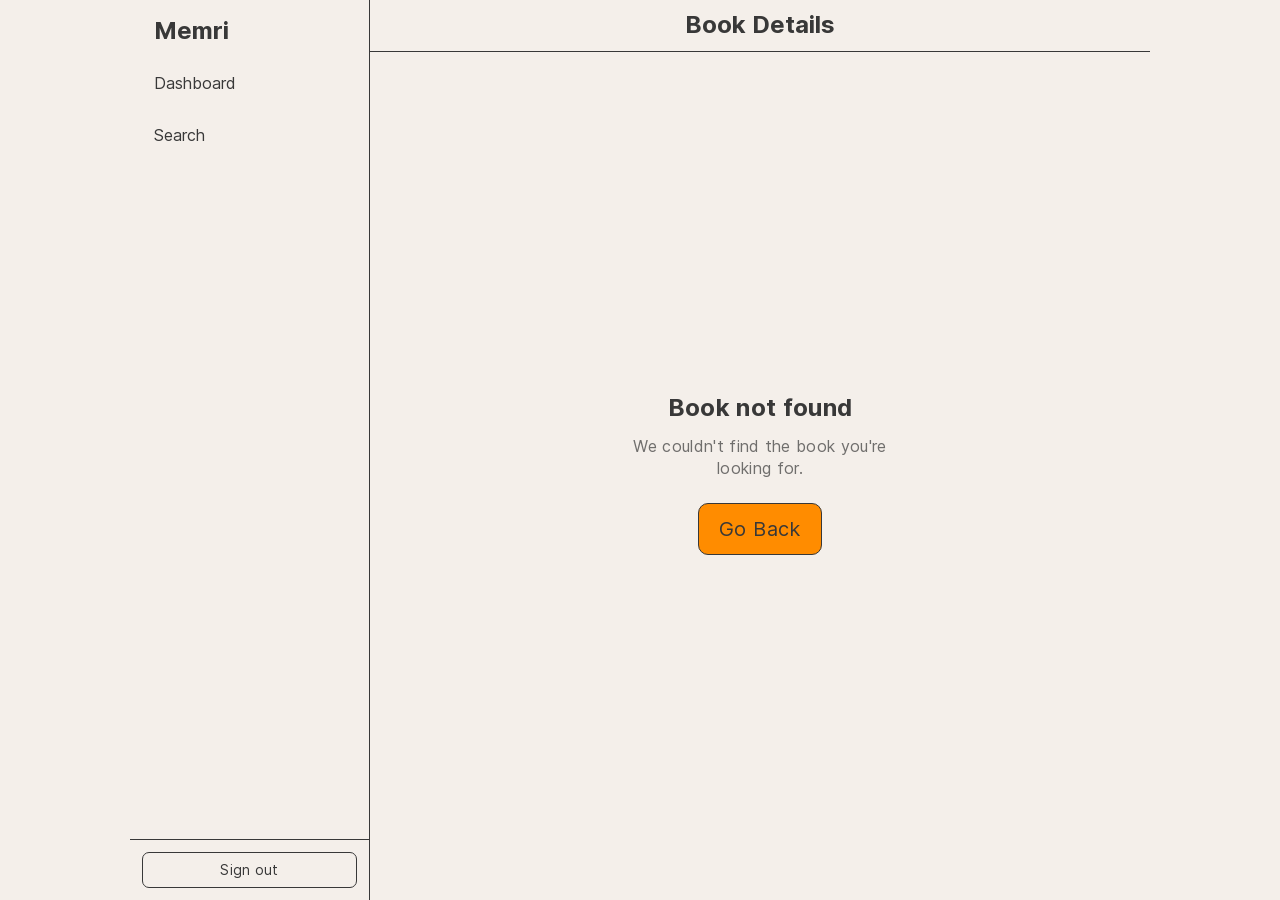
<file: book.html>
<!DOCTYPE html><html lang="en"><head><meta charSet="utf-8"/><meta name="viewport" content="width=device-width, initial-scale=1"/><link rel="stylesheet" href="/_next/static/css/dc6bfccf6947b339.css" data-precedence="next"/><link rel="stylesheet" href="/_next/static/css/c5197eafc3191919.css" data-precedence="next"/><link rel="stylesheet" href="/_next/static/css/5e2d4beeb61abe9f.css" data-precedence="next"/><style data-precedence="default" data-href="t__ff-f-family t__dsp-inline t__bxs-border-box t__ww-break-word t__ws-pre-wrap t__mt-0px t__mr-0px t__mb-t-space-2 t__ml-0px t__col-color t__fs-f-size-6 t__fw-700 t__pr-t-space-3 t__pl-t-space-3 t__mb-0px t__fs-f-size-4 t__fw-400 t__bg-0hover-primarySurf96387 t__dsp-flex t__items-stretch t__fb-auto t__pos-relative t__minH-0px t__minW-0px t__shrink-0 t__fd-column t__pt-t-space-3 t__pb-t-space-3 t__btlr-t-radius-2 t__btrr-t-radius-2 t__bbrr-t-radius-2 t__bblr-t-radius-2 t__cur-pointer t__grow-1 t__shrink-1 t__ws-nowrap t__fw-f-weight-3 t__ls-f-letterSpa1360334203 t__fs-f-size-3 t__lh-f-lineHeigh112922 t__select-none t__grow-0 t__maxW-10037 t__ox-hidden t__oy-hidden t__textOverflow-ellipsis t__bg-0hover-backgroundH3423444 t__btc-0hover-borderColor69916956 t__brc-0hover-borderColor69916956 t__borderBottomColor-0hover-borderColor69916956 t__borderLeftColor-0hover-borderColor69916956 t__bg-0active-backgroundP3496915 t__btc-0active-borderColor77378595 t__brc-0active-borderColor77378595 t__borderBottomColor-0active-borderColor77378595 t__borderLeftColor-0active-borderColor77378595 t__outlineColor-0focus-visible-outlineColo114 t__outlineStyle-0focus-visible-solid t__outlineWidth-0focus-visible-2px t__btc-0focus-visible-background t__brc-0focus-visible-background t__borderBottomColor-0focus-visible-background t__borderLeftColor-0focus-visible-background t__items-center t__fd-row t__height-t-size-3 t__btlr-t-radius-3 t__btrr-t-radius-3 t__bbrr-t-radius-3 t__bblr-t-radius-3 t__justify-center t__fwr-nowrap t__bg-background t__btw-1px t__brw-1px t__borderBottomWidth-1px t__borderLeftWidth-1px t__btc-borderColor t__brc-borderColor t__borderBottomColor-borderColor t__borderLeftColor-borderColor t__borderBottomStyle-solid t__borderTopStyle-solid t__borderLeftStyle-solid t__borderRightStyle-solid t__pe-none t__width-240px t__height-10037 t__dsp-_gtSm_flex t__dsp-none t__maxW-_gtSm_1020px t__width-10037 t__maxW-1020px t__pos-fixed t__pe-box-none t__l-16px t__r-16px t__b-80px t__t-0px t__b-0px t__l-0px t__r-0px t__z-100000 tamagui-css t__pt-t-space-4 t__pr-t-space-4 t__pb-t-space-4 t__pl-t-space-4">:root ._ff-f-family{font-family:var(--f-family);}:root ._dsp-inline{display:inline;}:root ._bxs-border-box{box-sizing:border-box;}:root ._ww-break-word{word-wrap:break-word;}:root ._ws-pre-wrap{white-space:pre-wrap;}:root ._mt-0px{margin-top:0px;}:root ._mr-0px{margin-right:0px;}:root ._mb-t-space-2{margin-bottom:var(--t-space-2);}:root ._ml-0px{margin-left:0px;}:root ._col-color{color:var(--color);}:root ._fs-f-size-6{font-size:var(--f-size-6);}:root ._fw-700{font-weight:700;}:root ._pr-t-space-3{padding-right:var(--t-space-3);}:root ._pl-t-space-3{padding-left:var(--t-space-3);}:root ._mb-0px{margin-bottom:0px;}:root ._fs-f-size-4{font-size:var(--f-size-4);}:root ._fw-400{font-weight:400;}@media (hover) {:root:root  ._bg-0hover-primarySurf96387:hover{background-color:var(--primarySurface) !important;}}:root ._dsp-flex{display:flex;}:root ._items-stretch{align-items:stretch;}:root ._fb-auto{flex-basis:auto;}:root ._pos-relative{position:relative;}:root ._minH-0px{min-height:0px;}:root ._minW-0px{min-width:0px;}:root ._shrink-0{flex-shrink:0;}:root ._fd-column{flex-direction:column;}:root ._pt-t-space-3{padding-top:var(--t-space-3);}:root ._pb-t-space-3{padding-bottom:var(--t-space-3);}:root ._btlr-t-radius-2{border-top-left-radius:var(--t-radius-2);}:root ._btrr-t-radius-2{border-top-right-radius:var(--t-radius-2);}:root ._bbrr-t-radius-2{border-bottom-right-radius:var(--t-radius-2);}:root ._bblr-t-radius-2{border-bottom-left-radius:var(--t-radius-2);}:root ._cur-pointer{cursor:pointer;}:root ._grow-1{flex-grow:1;}:root ._shrink-1{flex-shrink:1;}:root ._ws-nowrap{white-space:nowrap;}:root ._fw-f-weight-3{font-weight:var(--f-weight-3);}:root ._ls-f-letterSpa1360334203{letter-spacing:var(--f-letterSpacing-3);}:root ._fs-f-size-3{font-size:var(--f-size-3);}:root ._lh-f-lineHeigh112922{line-height:var(--f-lineHeight-3);}:root ._select-none{user-select:none;-webkit-user-select:none;}:root ._grow-0{flex-grow:0;}:root ._maxW-10037{max-width:100%;}:root ._ox-hidden{overflow-x:hidden;}:root ._oy-hidden{overflow-y:hidden;}:root ._textOverflow-ellipsis{text-overflow:ellipsis;}@media (hover) {:root:root  ._bg-0hover-backgroundH3423444:hover{background-color:var(--backgroundHover) !important;}}@media (hover) {:root:root  ._btc-0hover-borderColor69916956:hover{border-top-color:var(--borderColorHover) !important;}}@media (hover) {:root:root  ._brc-0hover-borderColor69916956:hover{border-right-color:var(--borderColorHover) !important;}}@media (hover) {:root:root  ._borderBottomColor-0hover-borderColor69916956:hover{border-bottom-color:var(--borderColorHover) !important;}}@media (hover) {:root:root  ._borderLeftColor-0hover-borderColor69916956:hover{border-left-color:var(--borderColorHover) !important;}}:root:root:root  ._bg-0active-backgroundP3496915:active{background-color:var(--backgroundPress) !important;}:root:root:root  ._btc-0active-borderColor77378595:active{border-top-color:var(--borderColorPress) !important;}:root:root:root  ._brc-0active-borderColor77378595:active{border-right-color:var(--borderColorPress) !important;}:root:root:root  ._borderBottomColor-0active-borderColor77378595:active{border-bottom-color:var(--borderColorPress) !important;}:root:root:root  ._borderLeftColor-0active-borderColor77378595:active{border-left-color:var(--borderColorPress) !important;}:root:root:root:root  ._outlineColor-0focus-visible-outlineColo114:focus-visible{outline-color:var(--outlineColor) !important;}:root:root:root:root  ._outlineStyle-0focus-visible-solid:focus-visible{outline-style:solid !important;}:root:root:root:root  ._outlineWidth-0focus-visible-2px:focus-visible{outline-width:2px !important;}:root:root:root:root  ._btc-0focus-visible-background:focus-visible{border-top-color:var(--background) !important;}:root:root:root:root  ._brc-0focus-visible-background:focus-visible{border-right-color:var(--background) !important;}:root:root:root:root  ._borderBottomColor-0focus-visible-background:focus-visible{border-bottom-color:var(--background) !important;}:root:root:root:root  ._borderLeftColor-0focus-visible-background:focus-visible{border-left-color:var(--background) !important;}:root ._items-center{align-items:center;}:root ._fd-row{flex-direction:row;}:root ._height-t-size-3{height:var(--t-size-3);}:root ._btlr-t-radius-3{border-top-left-radius:var(--t-radius-3);}:root ._btrr-t-radius-3{border-top-right-radius:var(--t-radius-3);}:root ._bbrr-t-radius-3{border-bottom-right-radius:var(--t-radius-3);}:root ._bblr-t-radius-3{border-bottom-left-radius:var(--t-radius-3);}:root ._justify-center{justify-content:center;}:root ._fwr-nowrap{flex-wrap:nowrap;}:root ._bg-background{background-color:var(--background);}:root ._btw-1px{border-top-width:1px;}:root ._brw-1px{border-right-width:1px;}:root ._borderBottomWidth-1px{border-bottom-width:1px;}:root ._borderLeftWidth-1px{border-left-width:1px;}:root ._btc-borderColor{border-top-color:var(--borderColor);}:root ._brc-borderColor{border-right-color:var(--borderColor);}:root ._borderBottomColor-borderColor{border-bottom-color:var(--borderColor);}:root ._borderLeftColor-borderColor{border-left-color:var(--borderColor);}:root ._borderBottomStyle-solid{border-bottom-style:solid;}:root ._borderTopStyle-solid{border-top-style:solid;}:root ._borderLeftStyle-solid{border-left-style:solid;}:root ._borderRightStyle-solid{border-right-style:solid;}:root ._pe-none{pointer-events:none !important;}:root ._width-240px{width:240px;}:root ._height-10037{height:100%;}@media (min-width: 801px){:root:root:root:root:root:root:root:root:root ._dsp-_gtSm_flex{display:flex;}}:root ._dsp-none{display:none;}@media (min-width: 801px){:root:root:root:root:root:root:root:root:root ._maxW-_gtSm_1020px{max-width:1020px;}}:root ._width-10037{width:100%;}:root ._maxW-1020px{max-width:1020px;}:root ._pos-fixed{position:fixed;}:root ._pe-box-none&gt;*{pointer-events:auto !important;}
:root ._pe-box-none{pointer-events:none !important;}:root ._l-16px{left:16px;}:root ._r-16px{right:16px;}:root ._b-80px{bottom:80px;}:root ._t-0px{top:0px;}:root ._b-0px{bottom:0px;}:root ._l-0px{left:0px;}:root ._r-0px{right:0px;}:root ._z-100000{z-index:100000;}._ovs-contain {overscroll-behavior:contain;}
  .is_Text .is_Text {display:inline-flex;}
  ._dsp_contents {display:contents;}
  ._no_backdrop::backdrop {display: none;}
  :root {--c-cardPaper:#FFFFFF;--c-divider:#E0E0E0;--c-duckAccentBase:#FFDE00;--c-duckPrimaryActive:#b36200;--c-duckPrimaryBase:#FF8C00;--c-duckPrimarySurface:#fbe0cb;--c-duckPrimaryText:#865931;--c-duckSecondaryBase:#6FC2FF;--c-duckSecondaryFaded:#d2e1f1;--c-frogAccentBase:#FACC15;--c-frogPrimaryActive:#22ba59;--c-frogPrimaryBase:#4ADE80;--c-frogPrimarySurface:#dfedda;--c-frogPrimaryText:#487654;--c-frogSecondaryBase:#A78BFA;--c-frogSecondaryFaded:#dfd0f0;--c-ink:#383838;--c-inkMuted:#666666;--c-paper:#F4EFEA;--c-placeholder:#A1A1A1;--c-red:#FF0000;--c-redSurface:#FEE2E2;--t-radius-0:0px;--t-radius-1:3px;--t-radius-10:34px;--t-radius-2:5px;--t-radius-3:7px;--t-radius-4:9px;--t-radius-5:10px;--t-radius-6:16px;--t-radius-7:19px;--t-radius-8:22px;--t-radius-9:26px;--t-radius-full:9999px;--t-radius-true:9px;--t-size-0:0px;--t-size-0--25:2px;--t-size-0--5:4px;--t-size-0--75:8px;--t-size-1:20px;--t-size-1--5:24px;--t-size-10:104px;--t-size-11:124px;--t-size-12:144px;--t-size-2:28px;--t-size-2--5:32px;--t-size-3:36px;--t-size-3--5:40px;--t-size-4:44px;--t-size-4--5:48px;--t-size-5:52px;--t-size-6:64px;--t-size-7:74px;--t-size-8:84px;--t-size-9:94px;--t-size-true:44px;--t-space-0:0px;--t-space-1:4px;--t-space-10:64px;--t-space-2:8px;--t-space-3:12px;--t-space-4:16px;--t-space-5:20px;--t-space-6:24px;--t-space-7:30px;--t-space-8:32px;--t-space-9:40px;--t-space-true:16px;--t-zIndex-0:0;--t-zIndex-1:1;--t-zIndex-10:10;--t-zIndex-2:2;--t-zIndex-5:5;--t-zIndex-50:50;--t-zIndex-99:99}
:root .font_body, :root .t_lang-body-default .font_body {--f-family:Inter, -apple-system, system-ui, BlinkMacSystemFont, &quot;Segoe UI&quot;, Roboto, Helvetica, Arial, sans-serif;--f-lineHeight-1:15px;--f-lineHeight-2:18px;--f-lineHeight-3:20px;--f-lineHeight-4:22px;--f-lineHeight-5:28px;--f-lineHeight-6:34px;--f-lineHeight-7:28px;--f-lineHeight-8:32px;--f-lineHeight-9:42px;--f-lineHeight-10:64px;--f-lineHeight-11:77px;--f-lineHeight-12:87px;--f-lineHeight-13:101px;--f-lineHeight-14:129px;--f-lineHeight-15:160px;--f-lineHeight-16:188px;--f-lineHeight-true:22px;--f-weight-1:300;--f-weight-2:300;--f-weight-3:400;--f-weight-4:400;--f-weight-5:300;--f-weight-6:600;--f-weight-7:700;--f-weight-8:700;--f-weight-9:700;--f-weight-10:700;--f-weight-11:700;--f-weight-12:700;--f-weight-13:700;--f-weight-14:700;--f-weight-15:700;--f-weight-16:700;--f-weight-true:300;--f-letterSpacing-1:0.32px;--f-letterSpacing-2:0.32px;--f-letterSpacing-3:0.32px;--f-letterSpacing-4:0.32px;--f-letterSpacing-5:0.4px;--f-letterSpacing-6:0.48px;--f-letterSpacing-7:0.48px;--f-letterSpacing-8:0.48px;--f-letterSpacing-9:0.48px;--f-letterSpacing-10:0.48px;--f-letterSpacing-11:0.48px;--f-letterSpacing-12:0.48px;--f-letterSpacing-13:0.48px;--f-letterSpacing-14:0.48px;--f-letterSpacing-15:0.48px;--f-letterSpacing-16:0.48px;--f-letterSpacing-true:0.32px;--f-size-1:11px;--f-size-2:13px;--f-size-3:14px;--f-size-4:16px;--f-size-5:20px;--f-size-6:24px;--f-size-7:20px;--f-size-8:23px;--f-size-9:30px;--f-size-10:46px;--f-size-11:55px;--f-size-12:62px;--f-size-13:72px;--f-size-14:92px;--f-size-15:114px;--f-size-16:134px;--f-size-true:16px}
:root .font_heading, :root .t_lang-heading-default .font_heading {--f-family:SpaceMono, &quot;Space Mono&quot;, monospace;--f-size-1:11px;--f-size-2:13px;--f-size-3:14px;--f-size-4:16px;--f-size-5:20px;--f-size-6:24px;--f-size-7:32px;--f-size-8:56px;--f-size-9:72px;--f-size-true:16px;--f-lineHeight-1:13px;--f-lineHeight-2:21px;--f-lineHeight-3:17px;--f-lineHeight-4:19px;--f-lineHeight-5:28px;--f-lineHeight-6:34px;--f-lineHeight-7:45px;--f-lineHeight-8:67px;--f-lineHeight-9:86px;--f-lineHeight-true:19px;--f-weight-1:400;--f-weight-2:400;--f-weight-3:400;--f-weight-4:400;--f-weight-5:400;--f-weight-6:400;--f-weight-7:400;--f-weight-8:400;--f-weight-9:400;--f-weight-true:400;--f-letterSpacing-1:0px;--f-letterSpacing-2:0px;--f-letterSpacing-3:0px;--f-letterSpacing-4:0.32px;--f-letterSpacing-5:0.4px;--f-letterSpacing-6:0.48px;--f-letterSpacing-7:0.64px;--f-letterSpacing-8:1.12px;--f-letterSpacing-9:1.44px;--f-letterSpacing-true:0.32px;--f-transform-1:uppercase;--f-transform-2:uppercase;--f-transform-3:uppercase;--f-transform-4:uppercase;--f-transform-5:uppercase;--f-transform-6:uppercase;--f-transform-7:uppercase;--f-transform-8:uppercase;--f-transform-9:uppercase;--f-transform-true:uppercase}
  :root.t_dark, :root.t_dark , :root.t_dark .t_duck, :root .t_dark_duck, :root.t_light .t_dark , :root.t_light .t_dark .t_duck, .tm_xxt {--paper:var(--c-paper);--cardPaper:var(--c-cardPaper);--ink:var(--c-ink);--inkMuted:var(--c-inkMuted);--placeholder:var(--c-placeholder);--divider:var(--c-divider);--red:var(--c-red);--redSurface:var(--c-redSurface);--duckPrimaryBase:var(--c-duckPrimaryBase);--duckPrimarySurface:var(--c-duckPrimarySurface);--duckPrimaryActive:var(--c-duckPrimaryActive);--duckPrimaryText:var(--c-duckPrimaryText);--duckSecondaryBase:var(--c-duckSecondaryBase);--duckSecondaryFaded:var(--c-duckSecondaryFaded);--duckAccentBase:var(--c-duckAccentBase);--frogPrimaryBase:var(--c-frogPrimaryBase);--frogPrimarySurface:var(--c-frogPrimarySurface);--frogPrimaryActive:var(--c-frogPrimaryActive);--frogPrimaryText:var(--c-frogPrimaryText);--frogSecondaryBase:var(--c-frogSecondaryBase);--frogSecondaryFaded:var(--c-frogSecondaryFaded);--frogAccentBase:var(--c-frogAccentBase);--background:var(--c-paper);--backgroundHover:#EBE3D6;--backgroundPress:#E1D6CB;--color:var(--c-ink);--colorHover:var(--c-ink);--colorPress:var(--c-ink);--colorFocus:var(--c-ink);--borderColor:var(--c-ink);--borderColorHover:var(--c-ink);--borderColorPress:var(--c-ink);--borderColorFocus:var(--c-ink);--placeholderColor:var(--c-placeholder);--outlineColor:var(--c-ink);--accentBackground:var(--c-cardPaper);--accentColor:var(--c-ink);--color1:var(--c-cardPaper);--color2:#F5F5F5;--color3:#EBE3D6;--color4:#E1D6CB;--color5:#D7C9BC;--color6:#C5B8AB;--color7:#A39890;--color8:#8A807A;--color9:var(--c-inkMuted);--color10:var(--c-inkMuted);--color11:var(--c-inkMuted);--color12:var(--c-ink);--primary:var(--c-duckPrimaryBase);--primaryActive:var(--c-duckPrimaryActive);--primarySurface:var(--c-duckPrimarySurface);--primaryText:var(--c-duckPrimaryText);--secondary:var(--c-duckSecondaryBase);--secondaryFaded:var(--c-duckSecondaryFaded);--accent:var(--c-duckAccentBase);--success:var(--c-duckPrimaryBase);--successSurface:var(--c-duckPrimarySurface);--warning:var(--c-duckAccentBase);--info:var(--c-duckSecondaryBase);--infoSurface:var(--c-duckSecondaryFaded);--error:var(--c-red);--errorSurface:var(--c-redSurface);}
@media(prefers-color-scheme:dark){
    body{background:var(--background);color:var(--color)}
    :root, .t_duck, .t_dark_duck {--paper:var(--c-paper);--cardPaper:var(--c-cardPaper);--ink:var(--c-ink);--inkMuted:var(--c-inkMuted);--placeholder:var(--c-placeholder);--divider:var(--c-divider);--red:var(--c-red);--redSurface:var(--c-redSurface);--duckPrimaryBase:var(--c-duckPrimaryBase);--duckPrimarySurface:var(--c-duckPrimarySurface);--duckPrimaryActive:var(--c-duckPrimaryActive);--duckPrimaryText:var(--c-duckPrimaryText);--duckSecondaryBase:var(--c-duckSecondaryBase);--duckSecondaryFaded:var(--c-duckSecondaryFaded);--duckAccentBase:var(--c-duckAccentBase);--frogPrimaryBase:var(--c-frogPrimaryBase);--frogPrimarySurface:var(--c-frogPrimarySurface);--frogPrimaryActive:var(--c-frogPrimaryActive);--frogPrimaryText:var(--c-frogPrimaryText);--frogSecondaryBase:var(--c-frogSecondaryBase);--frogSecondaryFaded:var(--c-frogSecondaryFaded);--frogAccentBase:var(--c-frogAccentBase);--background:var(--c-paper);--backgroundHover:#EBE3D6;--backgroundPress:#E1D6CB;--color:var(--c-ink);--colorHover:var(--c-ink);--colorPress:var(--c-ink);--colorFocus:var(--c-ink);--borderColor:var(--c-ink);--borderColorHover:var(--c-ink);--borderColorPress:var(--c-ink);--borderColorFocus:var(--c-ink);--placeholderColor:var(--c-placeholder);--outlineColor:var(--c-ink);--accentBackground:var(--c-cardPaper);--accentColor:var(--c-ink);--color1:var(--c-cardPaper);--color2:#F5F5F5;--color3:#EBE3D6;--color4:#E1D6CB;--color5:#D7C9BC;--color6:#C5B8AB;--color7:#A39890;--color8:#8A807A;--color9:var(--c-inkMuted);--color10:var(--c-inkMuted);--color11:var(--c-inkMuted);--color12:var(--c-ink);--primary:var(--c-duckPrimaryBase);--primaryActive:var(--c-duckPrimaryActive);--primarySurface:var(--c-duckPrimarySurface);--primaryText:var(--c-duckPrimaryText);--secondary:var(--c-duckSecondaryBase);--secondaryFaded:var(--c-duckSecondaryFaded);--accent:var(--c-duckAccentBase);--success:var(--c-duckPrimaryBase);--successSurface:var(--c-duckPrimarySurface);--warning:var(--c-duckAccentBase);--info:var(--c-duckSecondaryBase);--infoSurface:var(--c-duckSecondaryFaded);--error:var(--c-red);--errorSurface:var(--c-redSurface);}
  }
.t_dark ::selection, .t_dark_duck ::selection{background:var(--color5);color:var(--color11)}
:root.t_dark .t_frog, :root.t_light .t_dark .t_frog, .tm_xxt {--paper:var(--c-paper);--cardPaper:var(--c-cardPaper);--ink:var(--c-ink);--inkMuted:var(--c-inkMuted);--placeholder:var(--c-placeholder);--divider:var(--c-divider);--red:var(--c-red);--redSurface:var(--c-redSurface);--duckPrimaryBase:var(--c-duckPrimaryBase);--duckPrimarySurface:var(--c-duckPrimarySurface);--duckPrimaryActive:var(--c-duckPrimaryActive);--duckPrimaryText:var(--c-duckPrimaryText);--duckSecondaryBase:var(--c-duckSecondaryBase);--duckSecondaryFaded:var(--c-duckSecondaryFaded);--duckAccentBase:var(--c-duckAccentBase);--frogPrimaryBase:var(--c-frogPrimaryBase);--frogPrimarySurface:var(--c-frogPrimarySurface);--frogPrimaryActive:var(--c-frogPrimaryActive);--frogPrimaryText:var(--c-frogPrimaryText);--frogSecondaryBase:var(--c-frogSecondaryBase);--frogSecondaryFaded:var(--c-frogSecondaryFaded);--frogAccentBase:var(--c-frogAccentBase);--background:var(--c-paper);--backgroundHover:#EBE3D6;--backgroundPress:#E1D6CB;--color:var(--c-ink);--colorHover:var(--c-ink);--colorPress:var(--c-ink);--colorFocus:var(--c-ink);--borderColor:var(--c-ink);--borderColorHover:var(--c-ink);--borderColorPress:var(--c-ink);--borderColorFocus:var(--c-ink);--placeholderColor:var(--c-placeholder);--outlineColor:var(--c-ink);--accentBackground:var(--c-cardPaper);--accentColor:var(--c-ink);--color1:var(--c-cardPaper);--color2:#F5F5F5;--color3:#EBE3D6;--color4:#E1D6CB;--color5:#D7C9BC;--color6:#C5B8AB;--color7:#A39890;--color8:#8A807A;--color9:var(--c-inkMuted);--color10:var(--c-inkMuted);--color11:var(--c-inkMuted);--color12:var(--c-ink);--primary:var(--c-frogPrimaryBase);--primaryActive:var(--c-frogPrimaryActive);--primarySurface:var(--c-frogPrimarySurface);--primaryText:var(--c-frogPrimaryText);--secondary:var(--c-frogSecondaryBase);--secondaryFaded:var(--c-frogSecondaryFaded);--accent:var(--c-frogAccentBase);--success:var(--c-frogPrimaryBase);--successSurface:var(--c-frogPrimarySurface);--warning:var(--c-frogAccentBase);--info:var(--c-frogSecondaryBase);--infoSurface:var(--c-frogSecondaryFaded);--error:var(--c-red);--errorSurface:var(--c-redSurface);}
@media(prefers-color-scheme:dark){
    body{background:var(--background);color:var(--color)}
    .t_frog {--paper:var(--c-paper);--cardPaper:var(--c-cardPaper);--ink:var(--c-ink);--inkMuted:var(--c-inkMuted);--placeholder:var(--c-placeholder);--divider:var(--c-divider);--red:var(--c-red);--redSurface:var(--c-redSurface);--duckPrimaryBase:var(--c-duckPrimaryBase);--duckPrimarySurface:var(--c-duckPrimarySurface);--duckPrimaryActive:var(--c-duckPrimaryActive);--duckPrimaryText:var(--c-duckPrimaryText);--duckSecondaryBase:var(--c-duckSecondaryBase);--duckSecondaryFaded:var(--c-duckSecondaryFaded);--duckAccentBase:var(--c-duckAccentBase);--frogPrimaryBase:var(--c-frogPrimaryBase);--frogPrimarySurface:var(--c-frogPrimarySurface);--frogPrimaryActive:var(--c-frogPrimaryActive);--frogPrimaryText:var(--c-frogPrimaryText);--frogSecondaryBase:var(--c-frogSecondaryBase);--frogSecondaryFaded:var(--c-frogSecondaryFaded);--frogAccentBase:var(--c-frogAccentBase);--background:var(--c-paper);--backgroundHover:#EBE3D6;--backgroundPress:#E1D6CB;--color:var(--c-ink);--colorHover:var(--c-ink);--colorPress:var(--c-ink);--colorFocus:var(--c-ink);--borderColor:var(--c-ink);--borderColorHover:var(--c-ink);--borderColorPress:var(--c-ink);--borderColorFocus:var(--c-ink);--placeholderColor:var(--c-placeholder);--outlineColor:var(--c-ink);--accentBackground:var(--c-cardPaper);--accentColor:var(--c-ink);--color1:var(--c-cardPaper);--color2:#F5F5F5;--color3:#EBE3D6;--color4:#E1D6CB;--color5:#D7C9BC;--color6:#C5B8AB;--color7:#A39890;--color8:#8A807A;--color9:var(--c-inkMuted);--color10:var(--c-inkMuted);--color11:var(--c-inkMuted);--color12:var(--c-ink);--primary:var(--c-frogPrimaryBase);--primaryActive:var(--c-frogPrimaryActive);--primarySurface:var(--c-frogPrimarySurface);--primaryText:var(--c-frogPrimaryText);--secondary:var(--c-frogSecondaryBase);--secondaryFaded:var(--c-frogSecondaryFaded);--accent:var(--c-frogAccentBase);--success:var(--c-frogPrimaryBase);--successSurface:var(--c-frogPrimarySurface);--warning:var(--c-frogAccentBase);--info:var(--c-frogSecondaryBase);--infoSurface:var(--c-frogSecondaryFaded);--error:var(--c-red);--errorSurface:var(--c-redSurface);}
  }
.t_dark_frog ::selection{background:var(--color5);color:var(--color11)}
:root.t_dark .t_light , :root.t_dark .t_light .t_duck, :root.t_light, :root.t_light , :root.t_light .t_duck, :root .t_light_duck, .tm_xxt {--paper:var(--c-paper);--cardPaper:var(--c-cardPaper);--ink:var(--c-ink);--inkMuted:var(--c-inkMuted);--placeholder:var(--c-placeholder);--divider:var(--c-divider);--red:var(--c-red);--redSurface:var(--c-redSurface);--duckPrimaryBase:var(--c-duckPrimaryBase);--duckPrimarySurface:var(--c-duckPrimarySurface);--duckPrimaryActive:var(--c-duckPrimaryActive);--duckPrimaryText:var(--c-duckPrimaryText);--duckSecondaryBase:var(--c-duckSecondaryBase);--duckSecondaryFaded:var(--c-duckSecondaryFaded);--duckAccentBase:var(--c-duckAccentBase);--frogPrimaryBase:var(--c-frogPrimaryBase);--frogPrimarySurface:var(--c-frogPrimarySurface);--frogPrimaryActive:var(--c-frogPrimaryActive);--frogPrimaryText:var(--c-frogPrimaryText);--frogSecondaryBase:var(--c-frogSecondaryBase);--frogSecondaryFaded:var(--c-frogSecondaryFaded);--frogAccentBase:var(--c-frogAccentBase);--background:var(--c-paper);--backgroundHover:#EBE3D6;--backgroundPress:#E1D6CB;--color:var(--c-ink);--colorHover:var(--c-ink);--colorPress:var(--c-ink);--colorFocus:var(--c-ink);--borderColor:var(--c-ink);--borderColorHover:var(--c-ink);--borderColorPress:var(--c-ink);--borderColorFocus:var(--c-ink);--placeholderColor:var(--c-placeholder);--outlineColor:var(--c-ink);--accentBackground:var(--c-cardPaper);--accentColor:var(--c-ink);--color1:var(--c-cardPaper);--color2:#F5F5F5;--color3:#EBE3D6;--color4:#E1D6CB;--color5:#D7C9BC;--color6:#C5B8AB;--color7:#A39890;--color8:#8A807A;--color9:var(--c-inkMuted);--color10:var(--c-inkMuted);--color11:var(--c-inkMuted);--color12:var(--c-ink);--primary:var(--c-duckPrimaryBase);--primaryActive:var(--c-duckPrimaryActive);--primarySurface:var(--c-duckPrimarySurface);--primaryText:var(--c-duckPrimaryText);--secondary:var(--c-duckSecondaryBase);--secondaryFaded:var(--c-duckSecondaryFaded);--accent:var(--c-duckAccentBase);--success:var(--c-duckPrimaryBase);--successSurface:var(--c-duckPrimarySurface);--warning:var(--c-duckAccentBase);--info:var(--c-duckSecondaryBase);--infoSurface:var(--c-duckSecondaryFaded);--error:var(--c-red);--errorSurface:var(--c-redSurface);}
@media(prefers-color-scheme:light){
    body{background:var(--background);color:var(--color)}
    :root, .t_duck, .t_light_duck {--paper:var(--c-paper);--cardPaper:var(--c-cardPaper);--ink:var(--c-ink);--inkMuted:var(--c-inkMuted);--placeholder:var(--c-placeholder);--divider:var(--c-divider);--red:var(--c-red);--redSurface:var(--c-redSurface);--duckPrimaryBase:var(--c-duckPrimaryBase);--duckPrimarySurface:var(--c-duckPrimarySurface);--duckPrimaryActive:var(--c-duckPrimaryActive);--duckPrimaryText:var(--c-duckPrimaryText);--duckSecondaryBase:var(--c-duckSecondaryBase);--duckSecondaryFaded:var(--c-duckSecondaryFaded);--duckAccentBase:var(--c-duckAccentBase);--frogPrimaryBase:var(--c-frogPrimaryBase);--frogPrimarySurface:var(--c-frogPrimarySurface);--frogPrimaryActive:var(--c-frogPrimaryActive);--frogPrimaryText:var(--c-frogPrimaryText);--frogSecondaryBase:var(--c-frogSecondaryBase);--frogSecondaryFaded:var(--c-frogSecondaryFaded);--frogAccentBase:var(--c-frogAccentBase);--background:var(--c-paper);--backgroundHover:#EBE3D6;--backgroundPress:#E1D6CB;--color:var(--c-ink);--colorHover:var(--c-ink);--colorPress:var(--c-ink);--colorFocus:var(--c-ink);--borderColor:var(--c-ink);--borderColorHover:var(--c-ink);--borderColorPress:var(--c-ink);--borderColorFocus:var(--c-ink);--placeholderColor:var(--c-placeholder);--outlineColor:var(--c-ink);--accentBackground:var(--c-cardPaper);--accentColor:var(--c-ink);--color1:var(--c-cardPaper);--color2:#F5F5F5;--color3:#EBE3D6;--color4:#E1D6CB;--color5:#D7C9BC;--color6:#C5B8AB;--color7:#A39890;--color8:#8A807A;--color9:var(--c-inkMuted);--color10:var(--c-inkMuted);--color11:var(--c-inkMuted);--color12:var(--c-ink);--primary:var(--c-duckPrimaryBase);--primaryActive:var(--c-duckPrimaryActive);--primarySurface:var(--c-duckPrimarySurface);--primaryText:var(--c-duckPrimaryText);--secondary:var(--c-duckSecondaryBase);--secondaryFaded:var(--c-duckSecondaryFaded);--accent:var(--c-duckAccentBase);--success:var(--c-duckPrimaryBase);--successSurface:var(--c-duckPrimarySurface);--warning:var(--c-duckAccentBase);--info:var(--c-duckSecondaryBase);--infoSurface:var(--c-duckSecondaryFaded);--error:var(--c-red);--errorSurface:var(--c-redSurface);}
  }
.t_light ::selection, .t_light_duck ::selection{background:var(--color5);color:var(--color11)}
:root.t_dark .t_light .t_frog, :root.t_light .t_frog, .tm_xxt {--paper:var(--c-paper);--cardPaper:var(--c-cardPaper);--ink:var(--c-ink);--inkMuted:var(--c-inkMuted);--placeholder:var(--c-placeholder);--divider:var(--c-divider);--red:var(--c-red);--redSurface:var(--c-redSurface);--duckPrimaryBase:var(--c-duckPrimaryBase);--duckPrimarySurface:var(--c-duckPrimarySurface);--duckPrimaryActive:var(--c-duckPrimaryActive);--duckPrimaryText:var(--c-duckPrimaryText);--duckSecondaryBase:var(--c-duckSecondaryBase);--duckSecondaryFaded:var(--c-duckSecondaryFaded);--duckAccentBase:var(--c-duckAccentBase);--frogPrimaryBase:var(--c-frogPrimaryBase);--frogPrimarySurface:var(--c-frogPrimarySurface);--frogPrimaryActive:var(--c-frogPrimaryActive);--frogPrimaryText:var(--c-frogPrimaryText);--frogSecondaryBase:var(--c-frogSecondaryBase);--frogSecondaryFaded:var(--c-frogSecondaryFaded);--frogAccentBase:var(--c-frogAccentBase);--background:var(--c-paper);--backgroundHover:#EBE3D6;--backgroundPress:#E1D6CB;--color:var(--c-ink);--colorHover:var(--c-ink);--colorPress:var(--c-ink);--colorFocus:var(--c-ink);--borderColor:var(--c-ink);--borderColorHover:var(--c-ink);--borderColorPress:var(--c-ink);--borderColorFocus:var(--c-ink);--placeholderColor:var(--c-placeholder);--outlineColor:var(--c-ink);--accentBackground:var(--c-cardPaper);--accentColor:var(--c-ink);--color1:var(--c-cardPaper);--color2:#F5F5F5;--color3:#EBE3D6;--color4:#E1D6CB;--color5:#D7C9BC;--color6:#C5B8AB;--color7:#A39890;--color8:#8A807A;--color9:var(--c-inkMuted);--color10:var(--c-inkMuted);--color11:var(--c-inkMuted);--color12:var(--c-ink);--primary:var(--c-frogPrimaryBase);--primaryActive:var(--c-frogPrimaryActive);--primarySurface:var(--c-frogPrimarySurface);--primaryText:var(--c-frogPrimaryText);--secondary:var(--c-frogSecondaryBase);--secondaryFaded:var(--c-frogSecondaryFaded);--accent:var(--c-frogAccentBase);--success:var(--c-frogPrimaryBase);--successSurface:var(--c-frogPrimarySurface);--warning:var(--c-frogAccentBase);--info:var(--c-frogSecondaryBase);--infoSurface:var(--c-frogSecondaryFaded);--error:var(--c-red);--errorSurface:var(--c-redSurface);}
@media(prefers-color-scheme:light){
    body{background:var(--background);color:var(--color)}
    .t_frog {--paper:var(--c-paper);--cardPaper:var(--c-cardPaper);--ink:var(--c-ink);--inkMuted:var(--c-inkMuted);--placeholder:var(--c-placeholder);--divider:var(--c-divider);--red:var(--c-red);--redSurface:var(--c-redSurface);--duckPrimaryBase:var(--c-duckPrimaryBase);--duckPrimarySurface:var(--c-duckPrimarySurface);--duckPrimaryActive:var(--c-duckPrimaryActive);--duckPrimaryText:var(--c-duckPrimaryText);--duckSecondaryBase:var(--c-duckSecondaryBase);--duckSecondaryFaded:var(--c-duckSecondaryFaded);--duckAccentBase:var(--c-duckAccentBase);--frogPrimaryBase:var(--c-frogPrimaryBase);--frogPrimarySurface:var(--c-frogPrimarySurface);--frogPrimaryActive:var(--c-frogPrimaryActive);--frogPrimaryText:var(--c-frogPrimaryText);--frogSecondaryBase:var(--c-frogSecondaryBase);--frogSecondaryFaded:var(--c-frogSecondaryFaded);--frogAccentBase:var(--c-frogAccentBase);--background:var(--c-paper);--backgroundHover:#EBE3D6;--backgroundPress:#E1D6CB;--color:var(--c-ink);--colorHover:var(--c-ink);--colorPress:var(--c-ink);--colorFocus:var(--c-ink);--borderColor:var(--c-ink);--borderColorHover:var(--c-ink);--borderColorPress:var(--c-ink);--borderColorFocus:var(--c-ink);--placeholderColor:var(--c-placeholder);--outlineColor:var(--c-ink);--accentBackground:var(--c-cardPaper);--accentColor:var(--c-ink);--color1:var(--c-cardPaper);--color2:#F5F5F5;--color3:#EBE3D6;--color4:#E1D6CB;--color5:#D7C9BC;--color6:#C5B8AB;--color7:#A39890;--color8:#8A807A;--color9:var(--c-inkMuted);--color10:var(--c-inkMuted);--color11:var(--c-inkMuted);--color12:var(--c-ink);--primary:var(--c-frogPrimaryBase);--primaryActive:var(--c-frogPrimaryActive);--primarySurface:var(--c-frogPrimarySurface);--primaryText:var(--c-frogPrimaryText);--secondary:var(--c-frogSecondaryBase);--secondaryFaded:var(--c-frogSecondaryFaded);--accent:var(--c-frogAccentBase);--success:var(--c-frogPrimaryBase);--successSurface:var(--c-frogPrimarySurface);--warning:var(--c-frogAccentBase);--info:var(--c-frogSecondaryBase);--infoSurface:var(--c-frogSecondaryFaded);--error:var(--c-red);--errorSurface:var(--c-redSurface);}
  }
.t_light_frog ::selection{background:var(--color5);color:var(--color11)}
  :root ._pt-t-space-4{padding-top:var(--t-space-4);}:root ._pr-t-space-4{padding-right:var(--t-space-4);}:root ._pb-t-space-4{padding-bottom:var(--t-space-4);}:root ._pl-t-space-4{padding-left:var(--t-space-4);}</style><link rel="preload" as="script" fetchPriority="low" href="/_next/static/chunks/webpack-0df99395ba2f476f.js"/><script src="/_next/static/chunks/1dd3208c-d8e2a2d429b151b6.js" async=""></script><script src="/_next/static/chunks/528-ad116a9359a4361b.js" async=""></script><script src="/_next/static/chunks/main-app-68aeb7696c0c3581.js" async=""></script><script src="/_next/static/chunks/872-6ec1c9031cb1d345.js" async=""></script><script src="/_next/static/chunks/329-bdab06a6295dc2fc.js" async=""></script><script src="/_next/static/chunks/69-448480e14355af8d.js" async=""></script><script src="/_next/static/chunks/530-9c9b732d6f7b618b.js" async=""></script><script src="/_next/static/chunks/412-83184f5d6f23031e.js" async=""></script><script src="/_next/static/chunks/460-67e3c17a2ee5c17b.js" async=""></script><script src="/_next/static/chunks/526-2123626a02a62736.js" async=""></script><script src="/_next/static/chunks/app/(app)/(public)/book/page-ccb0348dd3d7c1a1.js" async=""></script><script src="/_next/static/chunks/app/(app)/layout-a2897ecceb176762.js" async=""></script><script src="/_next/static/chunks/55-65a7002a96bd531f.js" async=""></script><script src="/_next/static/chunks/760-229b05a56efa5f48.js" async=""></script><script src="/_next/static/chunks/app/layout-55cc8b9ba217dcc2.js" async=""></script><title>Memri</title><meta name="description" content="Track your child&#x27;s reading journey"/><link rel="icon" href="/favicon.ico"/><script src="/_next/static/chunks/polyfills-42372ed130431b0a.js" noModule=""></script><link rel="stylesheet" href="/tamagui.css"/><style id="react-native-stylesheet">[stylesheet-group="0"]{}
body{margin:0;}
button::-moz-focus-inner,input::-moz-focus-inner{border:0;padding:0;}
html{-ms-text-size-adjust:100%;-webkit-text-size-adjust:100%;-webkit-tap-highlight-color:rgba(0,0,0,0);}
input::-webkit-search-cancel-button,input::-webkit-search-decoration,input::-webkit-search-results-button,input::-webkit-search-results-decoration{display:none;}
[stylesheet-group="1"]{}
.css-146c3p1{background-color:rgba(0,0,0,0.00);border:0 solid black;box-sizing:border-box;color:rgba(0,0,0,1.00);display:inline;font:14px -apple-system,BlinkMacSystemFont,"Segoe UI",Roboto,Helvetica,Arial,sans-serif;list-style:none;margin:0px;padding:0px;position:relative;text-align:start;text-decoration:none;white-space:pre-wrap;word-wrap:break-word;}
.css-175oi2r{align-items:stretch;background-color:rgba(0,0,0,0.00);border:0 solid black;box-sizing:border-box;display:flex;flex-basis:auto;flex-direction:column;flex-shrink:0;list-style:none;margin:0px;min-height:0px;min-width:0px;padding:0px;position:relative;text-decoration:none;z-index:0;}
.css-1jxf684{background-color:rgba(0,0,0,0.00);border:0 solid black;box-sizing:border-box;color:inherit;display:inline;font:inherit;list-style:none;margin:0px;padding:0px;position:relative;text-align:inherit;text-decoration:none;white-space:inherit;word-wrap:break-word;}
.css-9pa8cd{bottom:0px;height:100%;left:0px;opacity:0;position:absolute;right:0px;top:0px;width:100%;z-index:-1;}
[stylesheet-group="2"]{}
.r-13awgt0{flex:1;}
.r-1udh08x{overflow-x:hidden;overflow-y:hidden;}
.r-4a18lf{border-bottom-color:rgba(255,0,0,1.00);border-left-color:rgba(255,0,0,1.00);border-right-color:rgba(255,0,0,1.00);border-top-color:rgba(255,0,0,1.00);}
.r-60ke3l{border-bottom-color:rgba(0,128,0,1.00);border-left-color:rgba(0,128,0,1.00);border-right-color:rgba(0,128,0,1.00);border-top-color:rgba(0,128,0,1.00);}
.r-d045u9{border-bottom-width:2px;border-left-width:2px;border-right-width:2px;border-top-width:2px;}
.r-fx7oqy{border-bottom-color:rgba(0,0,255,1.00);border-left-color:rgba(0,0,255,1.00);border-right-color:rgba(0,0,255,1.00);border-top-color:rgba(0,0,255,1.00);}
.r-krxsd3{display:-webkit-box;}
.r-rs99b7{border-bottom-width:1px;border-left-width:1px;border-right-width:1px;border-top-width:1px;}
.r-xoduu5{display:inline-flex;}
[stylesheet-group="3"]{}
.r-105ug2t{pointer-events:auto!important;}
.r-10v3vxq{transform:scaleX(-1);}
.r-11j9u27{visibility:hidden;}
.r-11yh6sk{overflow-x:hidden;}
.r-12vffkv>*{pointer-events:auto;}
.r-12vffkv{pointer-events:none!important;}
.r-13qz1uu{width:100%;}
.r-150rngu{-webkit-overflow-scrolling:touch;}
.r-16y2uox{flex-grow:1;}
.r-173mzie{transform:scaleY(-1);}
.r-1777fci{justify-content:center;}
.r-17bb2tj{animation-duration:0.75s;}
.r-17leim2{background-repeat:repeat;}
.r-18u37iz{flex-direction:row;}
.r-19wmn03{width:20px;}
.r-19z077z{touch-action:none;}
.r-1abnn5w{animation-play-state:paused;}
.r-1acpoxo{width:36px;}
.r-1awozwy{align-items:center;}
.r-1d2f490{left:0px;}
.r-1d5kdc7{flex-direction:column-reverse;}
.r-1euycsn{flex-direction:row-reverse;}
.r-1iln25a{word-wrap:normal;}
.r-1ldzwu0{animation-timing-function:linear;}
.r-1loqt21{cursor:pointer;}
.r-1mlwlqe{flex-basis:auto;}
.r-1mrlafo{background-position:0;}
.r-1muvv40{animation-iteration-count:infinite;}
.r-1niwhzg{background-color:rgba(0,0,0,0.00);}
.r-1ocf4r9{scroll-snap-type:y mandatory;}
.r-1p0dtai{bottom:0px;}
.r-1pi2tsx{height:100%;}
.r-1r8g8re{height:36px;}
.r-1rnoaur{overflow-y:auto;}
.r-1sxrcry{background-size:auto;}
.r-1udbk01{text-overflow:ellipsis;}
.r-1wbh5a2{flex-shrink:1;}
.r-1wyyakw{z-index:-1;}
.r-1xnzce8{-moz-user-select:text;-webkit-user-select:text;user-select:text;}
.r-1yef0xd{animation-name:r-11cv4x;}
.r-2eszeu::-webkit-scrollbar{display:none}
.r-2eszeu{scrollbar-width:none;}
.r-3s2u2q{white-space:nowrap;}
.r-417010{z-index:0;}
.r-4gszlv{background-size:cover;}
.r-633pao{pointer-events:none!important;}
.r-8akbws{-webkit-box-orient:vertical;}
.r-agouwx{transform:translateZ(0);}
.r-ah5dr5>*{pointer-events:none;}
.r-ah5dr5{pointer-events:auto!important;}
.r-buy8e9{overflow-y:hidden;}
.r-cpa5s6{scroll-snap-align:start;}
.r-dnmrzs{max-width:100%;}
.r-ehq7j7{background-size:contain;}
.r-eqz5dr{flex-direction:column;}
.r-gtdqiz{position:-webkit-sticky;position:sticky;}
.r-ipm5af{top:0px;}
.r-lltvgl{overflow-x:auto;}
.r-lrvibr{-moz-user-select:none;-webkit-user-select:none;user-select:none;}
.r-mfh4gg{scroll-snap-type:x mandatory;}
.r-mhe3cw{z-index:10;}
.r-u6sd8q{background-repeat:no-repeat;}
.r-u8s1d{position:absolute;}
.r-u92y06{background-color:rgba(255,165,0,1.00);}
.r-vvn4in{background-position:center;}
.r-x3cy2q{background-size:100% 100%;}
.r-z80fyv{height:20px;}
.r-zchlnj{right:0px;}
@-webkit-keyframes r-11cv4x{0%{transform:rotate(0deg);}100%{transform:rotate(360deg);}}
@keyframes r-11cv4x{0%{transform:rotate(0deg);}100%{transform:rotate(360deg);}}</style><style>
          html, body, #__next {
            height: 100%;
            width: 100%;
            display: flex;
            flex-direction: column;
          }
        </style><style></style><style>:root ._b-0px{bottom:0px;}
:root ._b-80px{bottom:80px;}
:root ._bblr-t-radius-2{border-bottom-left-radius:var(--t-radius-2);}
:root ._bblr-t-radius-3{border-bottom-left-radius:var(--t-radius-3);}
:root ._bbrr-t-radius-2{border-bottom-right-radius:var(--t-radius-2);}
:root ._bbrr-t-radius-3{border-bottom-right-radius:var(--t-radius-3);}
:root:root:root  ._bg-0active-backgroundP3496915:active{background-color:var(--backgroundPress) !important;}
@media (hover) {:root:root  ._bg-0hover-backgroundH3423444:hover{background-color:var(--backgroundHover) !important;}}
@media (hover) {:root:root  ._bg-0hover-primarySurf96387:hover{background-color:var(--primarySurface) !important;}}
:root ._bg-background{background-color:var(--background);}
:root:root:root  ._borderBottomColor-0active-borderColor77378595:active{border-bottom-color:var(--borderColorPress) !important;}
:root:root:root:root  ._borderBottomColor-0focus-visible-background:focus-visible{border-bottom-color:var(--background) !important;}
@media (hover) {:root:root  ._borderBottomColor-0hover-borderColor69916956:hover{border-bottom-color:var(--borderColorHover) !important;}}
:root ._borderBottomColor-borderColor{border-bottom-color:var(--borderColor);}
:root ._borderBottomStyle-solid{border-bottom-style:solid;}
:root ._borderBottomWidth-1px{border-bottom-width:1px;}
:root:root:root  ._borderLeftColor-0active-borderColor77378595:active{border-left-color:var(--borderColorPress) !important;}
:root:root:root:root  ._borderLeftColor-0focus-visible-background:focus-visible{border-left-color:var(--background) !important;}
@media (hover) {:root:root  ._borderLeftColor-0hover-borderColor69916956:hover{border-left-color:var(--borderColorHover) !important;}}
:root ._borderLeftColor-borderColor{border-left-color:var(--borderColor);}
:root ._borderLeftStyle-solid{border-left-style:solid;}
:root ._borderLeftWidth-1px{border-left-width:1px;}
:root ._borderRightStyle-solid{border-right-style:solid;}
:root ._borderTopStyle-solid{border-top-style:solid;}
:root:root:root  ._brc-0active-borderColor77378595:active{border-right-color:var(--borderColorPress) !important;}
:root:root:root:root  ._brc-0focus-visible-background:focus-visible{border-right-color:var(--background) !important;}
@media (hover) {:root:root  ._brc-0hover-borderColor69916956:hover{border-right-color:var(--borderColorHover) !important;}}
:root ._brc-borderColor{border-right-color:var(--borderColor);}
:root ._brw-1px{border-right-width:1px;}
:root:root:root  ._btc-0active-borderColor77378595:active{border-top-color:var(--borderColorPress) !important;}
:root:root:root:root  ._btc-0focus-visible-background:focus-visible{border-top-color:var(--background) !important;}
@media (hover) {:root:root  ._btc-0hover-borderColor69916956:hover{border-top-color:var(--borderColorHover) !important;}}
:root ._btc-borderColor{border-top-color:var(--borderColor);}
:root ._btlr-t-radius-2{border-top-left-radius:var(--t-radius-2);}
:root ._btlr-t-radius-3{border-top-left-radius:var(--t-radius-3);}
:root ._btrr-t-radius-2{border-top-right-radius:var(--t-radius-2);}
:root ._btrr-t-radius-3{border-top-right-radius:var(--t-radius-3);}
:root ._btw-1px{border-top-width:1px;}
:root ._bxs-border-box{box-sizing:border-box;}
:root ._col-color{color:var(--color);}
:root ._cur-pointer{cursor:pointer;}
@media (min-width: 801px){:root:root:root:root:root:root:root:root:root ._dsp-_gtSm_flex{display:flex;}}
:root ._dsp-flex{display:flex;}
:root ._dsp-inline{display:inline;}
:root ._dsp-none{display:none;}
:root ._fb-auto{flex-basis:auto;}
:root ._fd-column{flex-direction:column;}
:root ._fd-row{flex-direction:row;}
:root ._ff-f-family{font-family:var(--f-family);}
:root ._fs-f-size-3{font-size:var(--f-size-3);}
:root ._fs-f-size-4{font-size:var(--f-size-4);}
:root ._fs-f-size-6{font-size:var(--f-size-6);}
:root ._fw-400{font-weight:400;}
:root ._fw-700{font-weight:700;}
:root ._fw-f-weight-3{font-weight:var(--f-weight-3);}
:root ._fwr-nowrap{flex-wrap:nowrap;}
:root ._grow-0{flex-grow:0;}
:root ._grow-1{flex-grow:1;}
:root ._height-10037{height:100%;}
:root ._height-t-size-3{height:var(--t-size-3);}
:root ._items-center{align-items:center;}
:root ._items-stretch{align-items:stretch;}
:root ._justify-center{justify-content:center;}
:root ._l-0px{left:0px;}
:root ._l-16px{left:16px;}
:root ._lh-f-lineHeigh112922{line-height:var(--f-lineHeight-3);}
:root ._ls-f-letterSpa1360334203{letter-spacing:var(--f-letterSpacing-3);}
:root ._maxW-10037{max-width:100%;}
:root ._maxW-1020px{max-width:1020px;}
@media (min-width: 801px){:root:root:root:root:root:root:root:root:root ._maxW-_gtSm_1020px{max-width:1020px;}}
:root ._mb-0px{margin-bottom:0px;}
:root ._mb-t-space-2{margin-bottom:var(--t-space-2);}
:root ._minH-0px{min-height:0px;}
:root ._minW-0px{min-width:0px;}
:root ._ml-0px{margin-left:0px;}
:root ._mr-0px{margin-right:0px;}
:root ._mt-0px{margin-top:0px;}
:root:root:root:root  ._outlineColor-0focus-visible-outlineColo114:focus-visible{outline-color:var(--outlineColor) !important;}
:root:root:root:root  ._outlineStyle-0focus-visible-solid:focus-visible{outline-style:solid !important;}
:root:root:root:root  ._outlineWidth-0focus-visible-2px:focus-visible{outline-width:2px !important;}
:root ._ox-hidden{overflow-x:hidden;}
:root ._oy-hidden{overflow-y:hidden;}
:root ._pb-t-space-3{padding-bottom:var(--t-space-3);}
:root ._pb-t-space-4{padding-bottom:var(--t-space-4);}
:root ._pe-box-none>*{pointer-events:auto !important;} :root ._pe-box-none{pointer-events:none !important;}
:root ._pe-none{pointer-events:none !important;}
:root ._pl-t-space-3{padding-left:var(--t-space-3);}
:root ._pl-t-space-4{padding-left:var(--t-space-4);}
:root ._pos-fixed{position:fixed;}
:root ._pos-relative{position:relative;}
:root ._pr-t-space-3{padding-right:var(--t-space-3);}
:root ._pr-t-space-4{padding-right:var(--t-space-4);}
:root ._pt-t-space-3{padding-top:var(--t-space-3);}
:root ._pt-t-space-4{padding-top:var(--t-space-4);}
:root ._r-0px{right:0px;}
:root ._r-16px{right:16px;}
:root ._select-none{user-select:none;-webkit-user-select:none;}
:root ._shrink-0{flex-shrink:0;}
:root ._shrink-1{flex-shrink:1;}
:root ._t-0px{top:0px;}
:root ._textOverflow-ellipsis{text-overflow:ellipsis;}
:root ._width-10037{width:100%;}
:root ._width-240px{width:240px;}
:root ._ws-nowrap{white-space:nowrap;}
:root ._ws-pre-wrap{white-space:pre-wrap;}
:root ._ww-break-word{word-wrap:break-word;}
:root ._z-100000{z-index:100000;}</style><script>document.documentElement.classList.add('t_unmounted')</script></head><body><script>!function(){try {var d=document.documentElement.classList;d.remove('t_dark');d.remove('t_light');var e=localStorage.getItem('theme');if("system"===e||(!e&&false)){var t="(prefers-color-scheme: dark)",m=window.matchMedia(t);m.media!==t||m.matches?d.add('t_dark'):d.add('t_light')}else if(e){var x={"dark":"t_dark","light":"t_light"};d.add(x[e])}else{d.add('t_light')}}catch(e){}}()</script><span style="display:contents" class="t_unmounted"><span class="t_sub_theme t_duck is_Theme" style="color:var(--color);display:contents"><div class="_dsp-flex _fb-auto _bxs-border-box _pos-relative _minH-0px _minW-0px _shrink-1 _fd-column _grow-1 _bg-background _items-center"><div class="_maxW-_gtSm_1020px _dsp-flex _items-stretch _fb-auto _bxs-border-box _minH-0px _minW-0px _shrink-1 _fd-row _grow-1 _width-10037 _maxW-1020px _pos-relative"><div class="_dsp-_gtSm_flex _items-stretch _fb-auto _bxs-border-box _pos-relative _minH-0px _minW-0px _shrink-0 _fd-column _dsp-none"><div class="_dsp-flex _items-stretch _fb-auto _bxs-border-box _pos-relative _minH-0px _minW-0px _shrink-0 _fd-column _width-240px _height-10037 _bg-background _brw-1px _brc-borderColor _borderRightStyle-solid"><span class="_dsp_contents"><div class="css-175oi2r r-150rngu r-eqz5dr r-16y2uox r-1wbh5a2 r-11yh6sk r-1rnoaur r-agouwx is_ScrollView _grow-1 _shrink-1 _fb-auto r-2eszeu"><div class="css-175oi2r" style="padding-top:var(--t-space-4);padding-bottom:var(--t-space-4);padding-right:var(--t-space-3);padding-left:var(--t-space-3);gap:var(--t-space-2)"><span class="font_body _ff-f-family _dsp-inline _bxs-border-box _ww-break-word _ws-pre-wrap _mt-0px _mr-0px _mb-t-space-2 _ml-0px _col-color _fs-f-size-6 _fw-700 _pr-t-space-3 _pl-t-space-3">Memri</span><div class="_bg-0hover-primarySurf96387 _dsp-flex _items-stretch _fb-auto _bxs-border-box _pos-relative _minH-0px _minW-0px _shrink-0 _fd-column _pt-t-space-3 _pb-t-space-3 _pr-t-space-3 _pl-t-space-3 _btlr-t-radius-2 _btrr-t-radius-2 _bbrr-t-radius-2 _bblr-t-radius-2 _cur-pointer"><span class="font_body _ff-f-family _dsp-inline _bxs-border-box _ww-break-word _ws-pre-wrap _mt-0px _mr-0px _mb-0px _ml-0px _col-color _fs-f-size-4 _fw-400">Dashboard</span></div><div class="_bg-0hover-primarySurf96387 _dsp-flex _items-stretch _fb-auto _bxs-border-box _pos-relative _minH-0px _minW-0px _shrink-0 _fd-column _pt-t-space-3 _pb-t-space-3 _pr-t-space-3 _pl-t-space-3 _btlr-t-radius-2 _btrr-t-radius-2 _bbrr-t-radius-2 _bblr-t-radius-2 _cur-pointer"><span class="font_body _ff-f-family _dsp-inline _bxs-border-box _ww-break-word _ws-pre-wrap _mt-0px _mr-0px _mb-0px _ml-0px _col-color _fs-f-size-4 _fw-400">Search</span></div></div></div></span><div class="_dsp-flex _items-stretch _fb-auto _bxs-border-box _pos-relative _minH-0px _minW-0px _shrink-0 _fd-column _pt-t-space-3 _pr-t-space-3 _pb-t-space-3 _pl-t-space-3 _btw-1px _btc-borderColor _borderTopStyle-solid"><button role="button" data-disable-theme="true" aria-disabled="true" disabled="" class="is_Button _bg-0hover-backgroundH3423444 _btc-0hover-borderColor69916956 _brc-0hover-borderColor69916956 _borderBottomColor-0hover-borderColor69916956 _borderLeftColor-0hover-borderColor69916956 _bg-0active-backgroundP3496915 _btc-0active-borderColor77378595 _brc-0active-borderColor77378595 _borderBottomColor-0active-borderColor77378595 _borderLeftColor-0active-borderColor77378595 _outlineColor-0focus-visible-outlineColo114 _outlineStyle-0focus-visible-solid _outlineWidth-0focus-visible-2px _btc-0focus-visible-background _brc-0focus-visible-background _borderBottomColor-0focus-visible-background _borderLeftColor-0focus-visible-background _dsp-flex _items-center _fb-auto _bxs-border-box _pos-relative _minH-0px _minW-0px _shrink-0 _fd-row _pr-t-space-3 _pl-t-space-3 _height-t-size-3 _btlr-t-radius-3 _btrr-t-radius-3 _bbrr-t-radius-3 _bblr-t-radius-3 _justify-center _fwr-nowrap _cur-pointer _bg-background _btw-1px _brw-1px _borderBottomWidth-1px _borderLeftWidth-1px _btc-borderColor _brc-borderColor _borderBottomColor-borderColor _borderLeftColor-borderColor _borderBottomStyle-solid _borderTopStyle-solid _borderLeftStyle-solid _borderRightStyle-solid _pe-none _col-color"><span class="is_Button font_body _dsp-inline _bxs-border-box _ww-break-word _ws-nowrap _mt-0px _mr-0px _mb-0px _ml-0px _ff-f-family _fw-f-weight-3 _ls-f-letterSpa1360334203 _fs-f-size-3 _lh-f-lineHeigh112922 _col-color _select-none _cur-pointer _grow-0 _shrink-1 _maxW-10037 _ox-hidden _oy-hidden _textOverflow-ellipsis">Sign out</span></button></div></div></div><div class="_dsp-flex _items-stretch _fb-auto _bxs-border-box _pos-relative _minH-0px _minW-0px _shrink-1 _fd-column _grow-1"><!--$!--><template data-dgst="BAILOUT_TO_CLIENT_SIDE_RENDERING"></template><div class="_dsp-flex _fb-auto _bxs-border-box _pos-relative _minH-0px _minW-0px _shrink-1 _fd-column _grow-1 _justify-center _items-center _pt-t-space-4 _pr-t-space-4 _pb-t-space-4 _pl-t-space-4"><div data-disable-theme="true" class="_dsp-flex _items-stretch _fb-auto _bxs-border-box _pos-relative _minH-0px _minW-0px _shrink-0 _fd-column"><div role="progressbar" aria-valuemax="1" aria-valuemin="0" class="css-175oi2r r-1awozwy r-1777fci"><div class="css-175oi2r r-1r8g8re r-1acpoxo r-17bb2tj r-1muvv40 r-1yef0xd r-1ldzwu0"><svg height="100%" viewBox="0 0 32 32" width="100%"><circle cx="16" cy="16" fill="none" r="14" stroke-width="4" style="stroke:var(--color);opacity:0.2"></circle><circle cx="16" cy="16" fill="none" r="14" stroke-width="4" style="stroke:var(--color);stroke-dasharray:80;stroke-dashoffset:60"></circle></svg></div></div></div></div><!--/$--></div></div></div></span><div tabindex="-1" role="region" aria-label="Notifications (F8)" class="is_ViewportWrapper _dsp-flex _items-stretch _fb-auto _bxs-border-box _pos-fixed _minH-0px _minW-0px _shrink-0 _fd-column _pe-box-none _t-0px _b-0px _l-0px _r-0px _maxW-10037 _z-100000"><div tabindex="-1" class="is_ToastViewport _dsp-flex _items-stretch _fb-auto _bxs-border-box _pos-fixed _minH-0px _minW-0px _shrink-0 _pe-box-none _maxW-10037 _l-16px _r-16px _b-80px _fd-row _justify-center"><div style="display:contents"></div></div></div><div style="display:contents"></div></span><script src="/_next/static/chunks/webpack-0df99395ba2f476f.js" async=""></script><script>(self.__next_f=self.__next_f||[]).push([0]);self.__next_f.push([2,null])</script><script>self.__next_f.push([1,"1:HL[\"/_next/static/css/dc6bfccf6947b339.css\",\"style\"]\n2:HL[\"/_next/static/css/c5197eafc3191919.css\",\"style\"]\n3:HL[\"/_next/static/css/5e2d4beeb61abe9f.css\",\"style\"]\n"])</script><script>self.__next_f.push([1,"4:I[1815,[],\"\"]\n6:I[5428,[],\"ClientPageRoot\"]\n7:I[8968,[\"872\",\"static/chunks/872-6ec1c9031cb1d345.js\",\"329\",\"static/chunks/329-bdab06a6295dc2fc.js\",\"69\",\"static/chunks/69-448480e14355af8d.js\",\"530\",\"static/chunks/530-9c9b732d6f7b618b.js\",\"412\",\"static/chunks/412-83184f5d6f23031e.js\",\"460\",\"static/chunks/460-67e3c17a2ee5c17b.js\",\"526\",\"static/chunks/526-2123626a02a62736.js\",\"678\",\"static/chunks/app/(app)/(public)/book/page-ccb0348dd3d7c1a1.js\"],\"default\",1]\n8:I[5092,[],\"\"]\n9:I[2023,[],\"\"]\na:I[9891,[\"872\",\"static/chunks/872-6ec1c9031cb1d345.js\",\"329\",\"static/chunks/329-bdab06a6295dc2fc.js\",\"69\",\"static/chunks/69-448480e14355af8d.js\",\"530\",\"static/chunks/530-9c9b732d6f7b618b.js\",\"412\",\"static/chunks/412-83184f5d6f23031e.js\",\"814\",\"static/chunks/app/(app)/layout-a2897ecceb176762.js\"],\"default\",1]\nc:I[1115,[\"872\",\"static/chunks/872-6ec1c9031cb1d345.js\",\"329\",\"static/chunks/329-bdab06a6295dc2fc.js\",\"69\",\"static/chunks/69-448480e14355af8d.js\",\"530\",\"static/chunks/530-9c9b732d6f7b618b.js\",\"55\",\"static/chunks/55-65a7002a96bd531f.js\",\"760\",\"static/chunks/760-229b05a56efa5f48.js\",\"185\",\"static/chunks/app/layout-55cc8b9ba217dcc2.js\"],\"AuthProvider\"]\nd:I[3245,[\"872\",\"static/chunks/872-6ec1c9031cb1d345.js\",\"329\",\"static/chunks/329-bdab06a6295dc2fc.js\",\"69\",\"static/chunks/69-448480e14355af8d.js\",\"530\",\"static/chunks/530-9c9b732d6f7b618b.js\",\"55\",\"static/chunks/55-65a7002a96bd531f.js\",\"760\",\"static/chunks/760-229b05a56efa5f48.js\",\"185\",\"static/chunks/app/layout-55cc8b9ba217dcc2.js\"],\"NextTamaguiProvider\"]\n13:I[1584,[],\"\"]\nb:{}\ne:{\"fontFamily\":\"system-ui,\\\"Segoe UI\\\",Roboto,Helvetica,Arial,sans-serif,\\\"Apple Color Emoji\\\",\\\"Segoe UI Emoji\\\"\",\"height\":\"100vh\",\"textAlign\":\"center\",\"display\":\"flex\",\"flexDirection\":\"column\",\"alignItems\":\"center\",\"justifyContent\":\"center\"}\nf:{\"display\":\"inline-block\",\"margin\":\"0 20px 0 0\",\"padding\":\"0 23px 0 0\",\"fontSize\":24,\"fontWeight\":500,\"verticalAlign\":\"top\",\"lineHeight\":\"49px\"}\n10:{\"display\":\"inline-block\"}\n11:{\"fontSize\":14,\"fontWeight\":400,\"lineHeight\":\"49px\",\"margin\":0}\n14:[]\n"])</script><script>self.__next_f.push([1,"0:[\"$\",\"$L4\",null,{\"buildId\":\"xBp9FdlOEpHbNjGpx-abb\",\"assetPrefix\":\"\",\"urlParts\":[\"\",\"book\"],\"initialTree\":[\"\",{\"children\":[\"(app)\",{\"children\":[\"(public)\",{\"children\":[\"book\",{\"children\":[\"__PAGE__\",{}]}]}]}]},\"$undefined\",\"$undefined\",true],\"initialSeedData\":[\"\",{\"children\":[\"(app)\",{\"children\":[\"(public)\",{\"children\":[\"book\",{\"children\":[\"__PAGE__\",{},[[\"$L5\",[\"$\",\"$L6\",null,{\"props\":{\"params\":{},\"searchParams\":{}},\"Component\":\"$7\"}],null],null],null]},[null,[\"$\",\"$L8\",null,{\"parallelRouterKey\":\"children\",\"segmentPath\":[\"children\",\"(app)\",\"children\",\"(public)\",\"children\",\"book\",\"children\"],\"error\":\"$undefined\",\"errorStyles\":\"$undefined\",\"errorScripts\":\"$undefined\",\"template\":[\"$\",\"$L9\",null,{}],\"templateStyles\":\"$undefined\",\"templateScripts\":\"$undefined\",\"notFound\":\"$undefined\",\"notFoundStyles\":\"$undefined\"}]],null]},[null,[\"$\",\"$L8\",null,{\"parallelRouterKey\":\"children\",\"segmentPath\":[\"children\",\"(app)\",\"children\",\"(public)\",\"children\"],\"error\":\"$undefined\",\"errorStyles\":\"$undefined\",\"errorScripts\":\"$undefined\",\"template\":[\"$\",\"$L9\",null,{}],\"templateStyles\":\"$undefined\",\"templateScripts\":\"$undefined\",\"notFound\":\"$undefined\",\"notFoundStyles\":\"$undefined\"}]],null]},[[null,[\"$\",\"$La\",null,{\"children\":[\"$\",\"$L8\",null,{\"parallelRouterKey\":\"children\",\"segmentPath\":[\"children\",\"(app)\",\"children\"],\"error\":\"$undefined\",\"errorStyles\":\"$undefined\",\"errorScripts\":\"$undefined\",\"template\":[\"$\",\"$L9\",null,{}],\"templateStyles\":\"$undefined\",\"templateScripts\":\"$undefined\",\"notFound\":[[\"$\",\"title\",null,{\"children\":\"404: This page could not be found.\"}],[\"$\",\"div\",null,{\"style\":{\"fontFamily\":\"system-ui,\\\"Segoe UI\\\",Roboto,Helvetica,Arial,sans-serif,\\\"Apple Color Emoji\\\",\\\"Segoe UI Emoji\\\"\",\"height\":\"100vh\",\"textAlign\":\"center\",\"display\":\"flex\",\"flexDirection\":\"column\",\"alignItems\":\"center\",\"justifyContent\":\"center\"},\"children\":[\"$\",\"div\",null,{\"children\":[[\"$\",\"style\",null,{\"dangerouslySetInnerHTML\":{\"__html\":\"body{color:#000;background:#fff;margin:0}.next-error-h1{border-right:1px solid rgba(0,0,0,.3)}@media (prefers-color-scheme:dark){body{color:#fff;background:#000}.next-error-h1{border-right:1px solid rgba(255,255,255,.3)}}\"}}],[\"$\",\"h1\",null,{\"className\":\"next-error-h1\",\"style\":{\"display\":\"inline-block\",\"margin\":\"0 20px 0 0\",\"padding\":\"0 23px 0 0\",\"fontSize\":24,\"fontWeight\":500,\"verticalAlign\":\"top\",\"lineHeight\":\"49px\"},\"children\":\"404\"}],[\"$\",\"div\",null,{\"style\":{\"display\":\"inline-block\"},\"children\":[\"$\",\"h2\",null,{\"style\":{\"fontSize\":14,\"fontWeight\":400,\"lineHeight\":\"49px\",\"margin\":0},\"children\":\"This page could not be found.\"}]}]]}]}]],\"notFoundStyles\":[]}],\"params\":\"$b\"}]],null],null]},[[[[\"$\",\"link\",\"0\",{\"rel\":\"stylesheet\",\"href\":\"/_next/static/css/dc6bfccf6947b339.css\",\"precedence\":\"next\",\"crossOrigin\":\"$undefined\"}],[\"$\",\"link\",\"1\",{\"rel\":\"stylesheet\",\"href\":\"/_next/static/css/c5197eafc3191919.css\",\"precedence\":\"next\",\"crossOrigin\":\"$undefined\"}],[\"$\",\"link\",\"2\",{\"rel\":\"stylesheet\",\"href\":\"/_next/static/css/5e2d4beeb61abe9f.css\",\"precedence\":\"next\",\"crossOrigin\":\"$undefined\"}]],[\"$\",\"html\",null,{\"lang\":\"en\",\"suppressHydrationWarning\":true,\"children\":[\"$\",\"body\",null,{\"children\":[\"$\",\"$Lc\",null,{\"children\":[\"$\",\"$Ld\",null,{\"children\":[\"$\",\"$L8\",null,{\"parallelRouterKey\":\"children\",\"segmentPath\":[\"children\"],\"error\":\"$undefined\",\"errorStyles\":\"$undefined\",\"errorScripts\":\"$undefined\",\"template\":[\"$\",\"$L9\",null,{}],\"templateStyles\":\"$undefined\",\"templateScripts\":\"$undefined\",\"notFound\":[[\"$\",\"title\",null,{\"children\":\"404: This page could not be found.\"}],[\"$\",\"div\",null,{\"style\":\"$e\",\"children\":[\"$\",\"div\",null,{\"children\":[[\"$\",\"style\",null,{\"dangerouslySetInnerHTML\":{\"__html\":\"body{color:#000;background:#fff;margin:0}.next-error-h1{border-right:1px solid rgba(0,0,0,.3)}@media (prefers-color-scheme:dark){body{color:#fff;background:#000}.next-error-h1{border-right:1px solid rgba(255,255,255,.3)}}\"}}],[\"$\",\"h1\",null,{\"className\":\"next-error-h1\",\"style\":\"$f\",\"children\":\"404\"}],[\"$\",\"div\",null,{\"style\":\"$10\",\"children\":[\"$\",\"h2\",null,{\"style\":\"$11\",\"children\":\"This page could not be found.\"}]}]]}]}]],\"notFoundStyles\":[]}]}]}]}]}]],null],null],\"couldBeIntercepted\":false,\"initialHead\":[null,\"$L12\"],\"globalErrorComponent\":\"$13\",\"missingSlots\":\"$W14\"}]\n"])</script><script>self.__next_f.push([1,"12:[[\"$\",\"meta\",\"0\",{\"name\":\"viewport\",\"content\":\"width=device-width, initial-scale=1\"}],[\"$\",\"meta\",\"1\",{\"charSet\":\"utf-8\"}],[\"$\",\"title\",\"2\",{\"children\":\"Memri\"}],[\"$\",\"meta\",\"3\",{\"name\":\"description\",\"content\":\"Track your child's reading journey\"}],[\"$\",\"link\",\"4\",{\"rel\":\"icon\",\"href\":\"/favicon.ico\"}]]\n5:null\n"])</script></body></html><link rel="stylesheet" href="/tamagui.css"/><style id="react-native-stylesheet">[stylesheet-group="0"]{}
body{margin:0;}
button::-moz-focus-inner,input::-moz-focus-inner{border:0;padding:0;}
html{-ms-text-size-adjust:100%;-webkit-text-size-adjust:100%;-webkit-tap-highlight-color:rgba(0,0,0,0);}
input::-webkit-search-cancel-button,input::-webkit-search-decoration,input::-webkit-search-results-button,input::-webkit-search-results-decoration{display:none;}
[stylesheet-group="1"]{}
.css-146c3p1{background-color:rgba(0,0,0,0.00);border:0 solid black;box-sizing:border-box;color:rgba(0,0,0,1.00);display:inline;font:14px -apple-system,BlinkMacSystemFont,"Segoe UI",Roboto,Helvetica,Arial,sans-serif;list-style:none;margin:0px;padding:0px;position:relative;text-align:start;text-decoration:none;white-space:pre-wrap;word-wrap:break-word;}
.css-175oi2r{align-items:stretch;background-color:rgba(0,0,0,0.00);border:0 solid black;box-sizing:border-box;display:flex;flex-basis:auto;flex-direction:column;flex-shrink:0;list-style:none;margin:0px;min-height:0px;min-width:0px;padding:0px;position:relative;text-decoration:none;z-index:0;}
.css-1jxf684{background-color:rgba(0,0,0,0.00);border:0 solid black;box-sizing:border-box;color:inherit;display:inline;font:inherit;list-style:none;margin:0px;padding:0px;position:relative;text-align:inherit;text-decoration:none;white-space:inherit;word-wrap:break-word;}
.css-9pa8cd{bottom:0px;height:100%;left:0px;opacity:0;position:absolute;right:0px;top:0px;width:100%;z-index:-1;}
[stylesheet-group="2"]{}
.r-13awgt0{flex:1;}
.r-1udh08x{overflow-x:hidden;overflow-y:hidden;}
.r-4a18lf{border-bottom-color:rgba(255,0,0,1.00);border-left-color:rgba(255,0,0,1.00);border-right-color:rgba(255,0,0,1.00);border-top-color:rgba(255,0,0,1.00);}
.r-60ke3l{border-bottom-color:rgba(0,128,0,1.00);border-left-color:rgba(0,128,0,1.00);border-right-color:rgba(0,128,0,1.00);border-top-color:rgba(0,128,0,1.00);}
.r-d045u9{border-bottom-width:2px;border-left-width:2px;border-right-width:2px;border-top-width:2px;}
.r-fx7oqy{border-bottom-color:rgba(0,0,255,1.00);border-left-color:rgba(0,0,255,1.00);border-right-color:rgba(0,0,255,1.00);border-top-color:rgba(0,0,255,1.00);}
.r-krxsd3{display:-webkit-box;}
.r-rs99b7{border-bottom-width:1px;border-left-width:1px;border-right-width:1px;border-top-width:1px;}
.r-xoduu5{display:inline-flex;}
[stylesheet-group="3"]{}
.r-105ug2t{pointer-events:auto!important;}
.r-10v3vxq{transform:scaleX(-1);}
.r-11j9u27{visibility:hidden;}
.r-11yh6sk{overflow-x:hidden;}
.r-12vffkv>*{pointer-events:auto;}
.r-12vffkv{pointer-events:none!important;}
.r-13qz1uu{width:100%;}
.r-150rngu{-webkit-overflow-scrolling:touch;}
.r-16y2uox{flex-grow:1;}
.r-173mzie{transform:scaleY(-1);}
.r-1777fci{justify-content:center;}
.r-17bb2tj{animation-duration:0.75s;}
.r-17leim2{background-repeat:repeat;}
.r-18u37iz{flex-direction:row;}
.r-19wmn03{width:20px;}
.r-19z077z{touch-action:none;}
.r-1abnn5w{animation-play-state:paused;}
.r-1acpoxo{width:36px;}
.r-1awozwy{align-items:center;}
.r-1d2f490{left:0px;}
.r-1d5kdc7{flex-direction:column-reverse;}
.r-1euycsn{flex-direction:row-reverse;}
.r-1iln25a{word-wrap:normal;}
.r-1ldzwu0{animation-timing-function:linear;}
.r-1loqt21{cursor:pointer;}
.r-1mlwlqe{flex-basis:auto;}
.r-1mrlafo{background-position:0;}
.r-1muvv40{animation-iteration-count:infinite;}
.r-1niwhzg{background-color:rgba(0,0,0,0.00);}
.r-1ocf4r9{scroll-snap-type:y mandatory;}
.r-1p0dtai{bottom:0px;}
.r-1pi2tsx{height:100%;}
.r-1r8g8re{height:36px;}
.r-1rnoaur{overflow-y:auto;}
.r-1sxrcry{background-size:auto;}
.r-1udbk01{text-overflow:ellipsis;}
.r-1wbh5a2{flex-shrink:1;}
.r-1wyyakw{z-index:-1;}
.r-1xnzce8{-moz-user-select:text;-webkit-user-select:text;user-select:text;}
.r-1yef0xd{animation-name:r-11cv4x;}
.r-2eszeu::-webkit-scrollbar{display:none}
.r-2eszeu{scrollbar-width:none;}
.r-3s2u2q{white-space:nowrap;}
.r-417010{z-index:0;}
.r-4gszlv{background-size:cover;}
.r-633pao{pointer-events:none!important;}
.r-8akbws{-webkit-box-orient:vertical;}
.r-agouwx{transform:translateZ(0);}
.r-ah5dr5>*{pointer-events:none;}
.r-ah5dr5{pointer-events:auto!important;}
.r-buy8e9{overflow-y:hidden;}
.r-cpa5s6{scroll-snap-align:start;}
.r-dnmrzs{max-width:100%;}
.r-ehq7j7{background-size:contain;}
.r-eqz5dr{flex-direction:column;}
.r-gtdqiz{position:-webkit-sticky;position:sticky;}
.r-ipm5af{top:0px;}
.r-lltvgl{overflow-x:auto;}
.r-lrvibr{-moz-user-select:none;-webkit-user-select:none;user-select:none;}
.r-mfh4gg{scroll-snap-type:x mandatory;}
.r-mhe3cw{z-index:10;}
.r-u6sd8q{background-repeat:no-repeat;}
.r-u8s1d{position:absolute;}
.r-u92y06{background-color:rgba(255,165,0,1.00);}
.r-vvn4in{background-position:center;}
.r-x3cy2q{background-size:100% 100%;}
.r-z80fyv{height:20px;}
.r-zchlnj{right:0px;}
@-webkit-keyframes r-11cv4x{0%{transform:rotate(0deg);}100%{transform:rotate(360deg);}}
@keyframes r-11cv4x{0%{transform:rotate(0deg);}100%{transform:rotate(360deg);}}</style><style>
          html, body, #__next {
            height: 100%;
            width: 100%;
            display: flex;
            flex-direction: column;
          }
        </style><style></style><style>:root ._b-0px{bottom:0px;}
:root ._b-80px{bottom:80px;}
:root ._bblr-t-radius-2{border-bottom-left-radius:var(--t-radius-2);}
:root ._bblr-t-radius-3{border-bottom-left-radius:var(--t-radius-3);}
:root ._bbrr-t-radius-2{border-bottom-right-radius:var(--t-radius-2);}
:root ._bbrr-t-radius-3{border-bottom-right-radius:var(--t-radius-3);}
:root:root:root  ._bg-0active-backgroundP3496915:active{background-color:var(--backgroundPress) !important;}
@media (hover) {:root:root  ._bg-0hover-backgroundH3423444:hover{background-color:var(--backgroundHover) !important;}}
@media (hover) {:root:root  ._bg-0hover-primarySurf96387:hover{background-color:var(--primarySurface) !important;}}
:root ._bg-background{background-color:var(--background);}
:root:root:root  ._borderBottomColor-0active-borderColor77378595:active{border-bottom-color:var(--borderColorPress) !important;}
:root:root:root:root  ._borderBottomColor-0focus-visible-background:focus-visible{border-bottom-color:var(--background) !important;}
@media (hover) {:root:root  ._borderBottomColor-0hover-borderColor69916956:hover{border-bottom-color:var(--borderColorHover) !important;}}
:root ._borderBottomColor-borderColor{border-bottom-color:var(--borderColor);}
:root ._borderBottomStyle-solid{border-bottom-style:solid;}
:root ._borderBottomWidth-1px{border-bottom-width:1px;}
:root:root:root  ._borderLeftColor-0active-borderColor77378595:active{border-left-color:var(--borderColorPress) !important;}
:root:root:root:root  ._borderLeftColor-0focus-visible-background:focus-visible{border-left-color:var(--background) !important;}
@media (hover) {:root:root  ._borderLeftColor-0hover-borderColor69916956:hover{border-left-color:var(--borderColorHover) !important;}}
:root ._borderLeftColor-borderColor{border-left-color:var(--borderColor);}
:root ._borderLeftStyle-solid{border-left-style:solid;}
:root ._borderLeftWidth-1px{border-left-width:1px;}
:root ._borderRightStyle-solid{border-right-style:solid;}
:root ._borderTopStyle-solid{border-top-style:solid;}
:root:root:root  ._brc-0active-borderColor77378595:active{border-right-color:var(--borderColorPress) !important;}
:root:root:root:root  ._brc-0focus-visible-background:focus-visible{border-right-color:var(--background) !important;}
@media (hover) {:root:root  ._brc-0hover-borderColor69916956:hover{border-right-color:var(--borderColorHover) !important;}}
:root ._brc-borderColor{border-right-color:var(--borderColor);}
:root ._brw-1px{border-right-width:1px;}
:root:root:root  ._btc-0active-borderColor77378595:active{border-top-color:var(--borderColorPress) !important;}
:root:root:root:root  ._btc-0focus-visible-background:focus-visible{border-top-color:var(--background) !important;}
@media (hover) {:root:root  ._btc-0hover-borderColor69916956:hover{border-top-color:var(--borderColorHover) !important;}}
:root ._btc-borderColor{border-top-color:var(--borderColor);}
:root ._btlr-t-radius-2{border-top-left-radius:var(--t-radius-2);}
:root ._btlr-t-radius-3{border-top-left-radius:var(--t-radius-3);}
:root ._btrr-t-radius-2{border-top-right-radius:var(--t-radius-2);}
:root ._btrr-t-radius-3{border-top-right-radius:var(--t-radius-3);}
:root ._btw-1px{border-top-width:1px;}
:root ._bxs-border-box{box-sizing:border-box;}
:root ._col-color{color:var(--color);}
:root ._cur-pointer{cursor:pointer;}
@media (min-width: 801px){:root:root:root:root:root:root:root:root:root ._dsp-_gtSm_flex{display:flex;}}
:root ._dsp-flex{display:flex;}
:root ._dsp-inline{display:inline;}
:root ._dsp-none{display:none;}
:root ._fb-auto{flex-basis:auto;}
:root ._fd-column{flex-direction:column;}
:root ._fd-row{flex-direction:row;}
:root ._ff-f-family{font-family:var(--f-family);}
:root ._fs-f-size-3{font-size:var(--f-size-3);}
:root ._fs-f-size-4{font-size:var(--f-size-4);}
:root ._fs-f-size-6{font-size:var(--f-size-6);}
:root ._fw-400{font-weight:400;}
:root ._fw-700{font-weight:700;}
:root ._fw-f-weight-3{font-weight:var(--f-weight-3);}
:root ._fwr-nowrap{flex-wrap:nowrap;}
:root ._grow-0{flex-grow:0;}
:root ._grow-1{flex-grow:1;}
:root ._height-10037{height:100%;}
:root ._height-t-size-3{height:var(--t-size-3);}
:root ._items-center{align-items:center;}
:root ._items-stretch{align-items:stretch;}
:root ._justify-center{justify-content:center;}
:root ._l-0px{left:0px;}
:root ._l-16px{left:16px;}
:root ._lh-f-lineHeigh112922{line-height:var(--f-lineHeight-3);}
:root ._ls-f-letterSpa1360334203{letter-spacing:var(--f-letterSpacing-3);}
:root ._maxW-10037{max-width:100%;}
:root ._maxW-1020px{max-width:1020px;}
@media (min-width: 801px){:root:root:root:root:root:root:root:root:root ._maxW-_gtSm_1020px{max-width:1020px;}}
:root ._mb-0px{margin-bottom:0px;}
:root ._mb-t-space-2{margin-bottom:var(--t-space-2);}
:root ._minH-0px{min-height:0px;}
:root ._minW-0px{min-width:0px;}
:root ._ml-0px{margin-left:0px;}
:root ._mr-0px{margin-right:0px;}
:root ._mt-0px{margin-top:0px;}
:root:root:root:root  ._outlineColor-0focus-visible-outlineColo114:focus-visible{outline-color:var(--outlineColor) !important;}
:root:root:root:root  ._outlineStyle-0focus-visible-solid:focus-visible{outline-style:solid !important;}
:root:root:root:root  ._outlineWidth-0focus-visible-2px:focus-visible{outline-width:2px !important;}
:root ._ox-hidden{overflow-x:hidden;}
:root ._oy-hidden{overflow-y:hidden;}
:root ._pb-t-space-3{padding-bottom:var(--t-space-3);}
:root ._pb-t-space-4{padding-bottom:var(--t-space-4);}
:root ._pe-box-none>*{pointer-events:auto !important;} :root ._pe-box-none{pointer-events:none !important;}
:root ._pe-none{pointer-events:none !important;}
:root ._pl-t-space-3{padding-left:var(--t-space-3);}
:root ._pl-t-space-4{padding-left:var(--t-space-4);}
:root ._pos-fixed{position:fixed;}
:root ._pos-relative{position:relative;}
:root ._pr-t-space-3{padding-right:var(--t-space-3);}
:root ._pr-t-space-4{padding-right:var(--t-space-4);}
:root ._pt-t-space-3{padding-top:var(--t-space-3);}
:root ._pt-t-space-4{padding-top:var(--t-space-4);}
:root ._r-0px{right:0px;}
:root ._r-16px{right:16px;}
:root ._select-none{user-select:none;-webkit-user-select:none;}
:root ._shrink-0{flex-shrink:0;}
:root ._shrink-1{flex-shrink:1;}
:root ._t-0px{top:0px;}
:root ._textOverflow-ellipsis{text-overflow:ellipsis;}
:root ._width-10037{width:100%;}
:root ._width-240px{width:240px;}
:root ._ws-nowrap{white-space:nowrap;}
:root ._ws-pre-wrap{white-space:pre-wrap;}
:root ._ww-break-word{word-wrap:break-word;}
:root ._z-100000{z-index:100000;}</style><script>document.documentElement.classList.add('t_unmounted')</script>
</file>
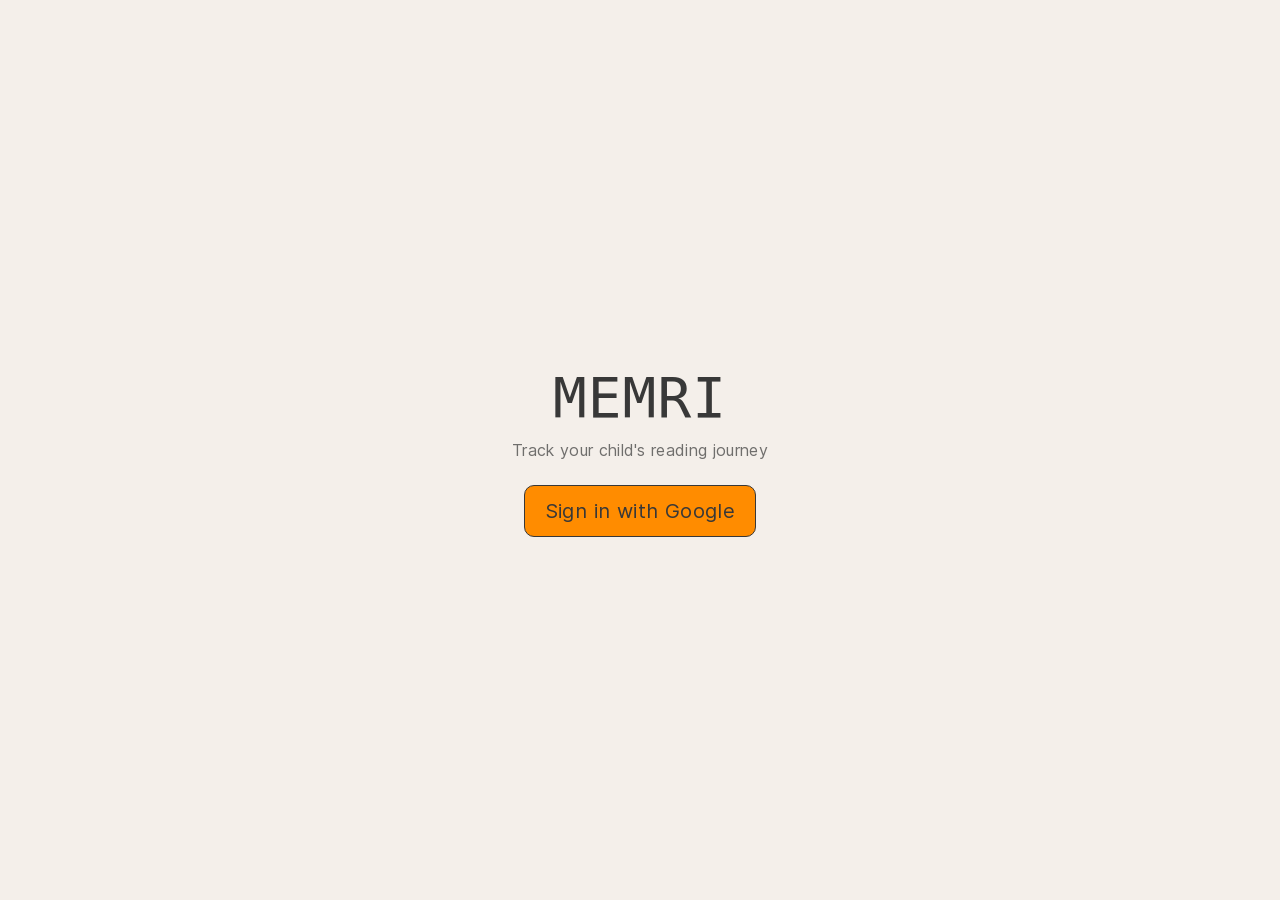
<file: dashboard.html>
<!DOCTYPE html><html lang="en"><head><meta charSet="utf-8"/><meta name="viewport" content="width=device-width, initial-scale=1"/><link rel="stylesheet" href="/_next/static/css/dc6bfccf6947b339.css" data-precedence="next"/><link rel="stylesheet" href="/_next/static/css/c5197eafc3191919.css" data-precedence="next"/><link rel="stylesheet" href="/_next/static/css/5e2d4beeb61abe9f.css" data-precedence="next"/><style data-precedence="default" data-href="t__ff-f-family t__dsp-inline t__bxs-border-box t__ww-break-word t__ws-pre-wrap t__mt-0px t__mr-0px t__mb-t-space-2 t__ml-0px t__col-color t__fs-f-size-6 t__fw-700 t__pr-t-space-3 t__pl-t-space-3 t__mb-0px t__col-primaryText t__fs-f-size-4 t__fw-600 t__bg-0hover-primarySurf96387 t__dsp-flex t__items-stretch t__fb-auto t__pos-relative t__minH-0px t__minW-0px t__shrink-0 t__fd-column t__pt-t-space-3 t__pb-t-space-3 t__btlr-t-radius-2 t__btrr-t-radius-2 t__bbrr-t-radius-2 t__bblr-t-radius-2 t__bg-primarySurf96387 t__cur-pointer t__fw-400 t__grow-1 t__shrink-1 t__ws-nowrap t__fw-f-weight-3 t__ls-f-letterSpa1360334203 t__fs-f-size-3 t__lh-f-lineHeigh112922 t__select-none t__grow-0 t__maxW-10037 t__ox-hidden t__oy-hidden t__textOverflow-ellipsis t__bg-0hover-backgroundH3423444 t__btc-0hover-borderColor69916956 t__brc-0hover-borderColor69916956 t__borderBottomColor-0hover-borderColor69916956 t__borderLeftColor-0hover-borderColor69916956 t__bg-0active-backgroundP3496915 t__btc-0active-borderColor77378595 t__brc-0active-borderColor77378595 t__borderBottomColor-0active-borderColor77378595 t__borderLeftColor-0active-borderColor77378595 t__outlineColor-0focus-visible-outlineColo114 t__outlineStyle-0focus-visible-solid t__outlineWidth-0focus-visible-2px t__btc-0focus-visible-background t__brc-0focus-visible-background t__borderBottomColor-0focus-visible-background t__borderLeftColor-0focus-visible-background t__items-center t__fd-row t__height-t-size-3 t__btlr-t-radius-3 t__btrr-t-radius-3 t__bbrr-t-radius-3 t__bblr-t-radius-3 t__justify-center t__fwr-nowrap t__bg-background t__btw-1px t__brw-1px t__borderBottomWidth-1px t__borderLeftWidth-1px t__btc-borderColor t__brc-borderColor t__borderBottomColor-borderColor t__borderLeftColor-borderColor t__borderBottomStyle-solid t__borderTopStyle-solid t__borderLeftStyle-solid t__borderRightStyle-solid t__pe-none t__width-240px t__height-10037 t__dsp-_gtSm_flex t__dsp-none t__maxW-_gtSm_1020px t__width-10037 t__maxW-1020px t__pos-fixed t__pe-box-none t__l-16px t__r-16px t__b-80px t__t-0px t__b-0px t__l-0px t__r-0px t__z-100000 tamagui-css">:root ._ff-f-family{font-family:var(--f-family);}:root ._dsp-inline{display:inline;}:root ._bxs-border-box{box-sizing:border-box;}:root ._ww-break-word{word-wrap:break-word;}:root ._ws-pre-wrap{white-space:pre-wrap;}:root ._mt-0px{margin-top:0px;}:root ._mr-0px{margin-right:0px;}:root ._mb-t-space-2{margin-bottom:var(--t-space-2);}:root ._ml-0px{margin-left:0px;}:root ._col-color{color:var(--color);}:root ._fs-f-size-6{font-size:var(--f-size-6);}:root ._fw-700{font-weight:700;}:root ._pr-t-space-3{padding-right:var(--t-space-3);}:root ._pl-t-space-3{padding-left:var(--t-space-3);}:root ._mb-0px{margin-bottom:0px;}:root ._col-primaryText{color:var(--primaryText);}:root ._fs-f-size-4{font-size:var(--f-size-4);}:root ._fw-600{font-weight:600;}@media (hover) {:root:root  ._bg-0hover-primarySurf96387:hover{background-color:var(--primarySurface) !important;}}:root ._dsp-flex{display:flex;}:root ._items-stretch{align-items:stretch;}:root ._fb-auto{flex-basis:auto;}:root ._pos-relative{position:relative;}:root ._minH-0px{min-height:0px;}:root ._minW-0px{min-width:0px;}:root ._shrink-0{flex-shrink:0;}:root ._fd-column{flex-direction:column;}:root ._pt-t-space-3{padding-top:var(--t-space-3);}:root ._pb-t-space-3{padding-bottom:var(--t-space-3);}:root ._btlr-t-radius-2{border-top-left-radius:var(--t-radius-2);}:root ._btrr-t-radius-2{border-top-right-radius:var(--t-radius-2);}:root ._bbrr-t-radius-2{border-bottom-right-radius:var(--t-radius-2);}:root ._bblr-t-radius-2{border-bottom-left-radius:var(--t-radius-2);}:root ._bg-primarySurf96387{background-color:var(--primarySurface);}:root ._cur-pointer{cursor:pointer;}:root ._fw-400{font-weight:400;}:root ._grow-1{flex-grow:1;}:root ._shrink-1{flex-shrink:1;}:root ._ws-nowrap{white-space:nowrap;}:root ._fw-f-weight-3{font-weight:var(--f-weight-3);}:root ._ls-f-letterSpa1360334203{letter-spacing:var(--f-letterSpacing-3);}:root ._fs-f-size-3{font-size:var(--f-size-3);}:root ._lh-f-lineHeigh112922{line-height:var(--f-lineHeight-3);}:root ._select-none{user-select:none;-webkit-user-select:none;}:root ._grow-0{flex-grow:0;}:root ._maxW-10037{max-width:100%;}:root ._ox-hidden{overflow-x:hidden;}:root ._oy-hidden{overflow-y:hidden;}:root ._textOverflow-ellipsis{text-overflow:ellipsis;}@media (hover) {:root:root  ._bg-0hover-backgroundH3423444:hover{background-color:var(--backgroundHover) !important;}}@media (hover) {:root:root  ._btc-0hover-borderColor69916956:hover{border-top-color:var(--borderColorHover) !important;}}@media (hover) {:root:root  ._brc-0hover-borderColor69916956:hover{border-right-color:var(--borderColorHover) !important;}}@media (hover) {:root:root  ._borderBottomColor-0hover-borderColor69916956:hover{border-bottom-color:var(--borderColorHover) !important;}}@media (hover) {:root:root  ._borderLeftColor-0hover-borderColor69916956:hover{border-left-color:var(--borderColorHover) !important;}}:root:root:root  ._bg-0active-backgroundP3496915:active{background-color:var(--backgroundPress) !important;}:root:root:root  ._btc-0active-borderColor77378595:active{border-top-color:var(--borderColorPress) !important;}:root:root:root  ._brc-0active-borderColor77378595:active{border-right-color:var(--borderColorPress) !important;}:root:root:root  ._borderBottomColor-0active-borderColor77378595:active{border-bottom-color:var(--borderColorPress) !important;}:root:root:root  ._borderLeftColor-0active-borderColor77378595:active{border-left-color:var(--borderColorPress) !important;}:root:root:root:root  ._outlineColor-0focus-visible-outlineColo114:focus-visible{outline-color:var(--outlineColor) !important;}:root:root:root:root  ._outlineStyle-0focus-visible-solid:focus-visible{outline-style:solid !important;}:root:root:root:root  ._outlineWidth-0focus-visible-2px:focus-visible{outline-width:2px !important;}:root:root:root:root  ._btc-0focus-visible-background:focus-visible{border-top-color:var(--background) !important;}:root:root:root:root  ._brc-0focus-visible-background:focus-visible{border-right-color:var(--background) !important;}:root:root:root:root  ._borderBottomColor-0focus-visible-background:focus-visible{border-bottom-color:var(--background) !important;}:root:root:root:root  ._borderLeftColor-0focus-visible-background:focus-visible{border-left-color:var(--background) !important;}:root ._items-center{align-items:center;}:root ._fd-row{flex-direction:row;}:root ._height-t-size-3{height:var(--t-size-3);}:root ._btlr-t-radius-3{border-top-left-radius:var(--t-radius-3);}:root ._btrr-t-radius-3{border-top-right-radius:var(--t-radius-3);}:root ._bbrr-t-radius-3{border-bottom-right-radius:var(--t-radius-3);}:root ._bblr-t-radius-3{border-bottom-left-radius:var(--t-radius-3);}:root ._justify-center{justify-content:center;}:root ._fwr-nowrap{flex-wrap:nowrap;}:root ._bg-background{background-color:var(--background);}:root ._btw-1px{border-top-width:1px;}:root ._brw-1px{border-right-width:1px;}:root ._borderBottomWidth-1px{border-bottom-width:1px;}:root ._borderLeftWidth-1px{border-left-width:1px;}:root ._btc-borderColor{border-top-color:var(--borderColor);}:root ._brc-borderColor{border-right-color:var(--borderColor);}:root ._borderBottomColor-borderColor{border-bottom-color:var(--borderColor);}:root ._borderLeftColor-borderColor{border-left-color:var(--borderColor);}:root ._borderBottomStyle-solid{border-bottom-style:solid;}:root ._borderTopStyle-solid{border-top-style:solid;}:root ._borderLeftStyle-solid{border-left-style:solid;}:root ._borderRightStyle-solid{border-right-style:solid;}:root ._pe-none{pointer-events:none !important;}:root ._width-240px{width:240px;}:root ._height-10037{height:100%;}@media (min-width: 801px){:root:root:root:root:root:root:root:root:root ._dsp-_gtSm_flex{display:flex;}}:root ._dsp-none{display:none;}@media (min-width: 801px){:root:root:root:root:root:root:root:root:root ._maxW-_gtSm_1020px{max-width:1020px;}}:root ._width-10037{width:100%;}:root ._maxW-1020px{max-width:1020px;}:root ._pos-fixed{position:fixed;}:root ._pe-box-none&gt;*{pointer-events:auto !important;}
:root ._pe-box-none{pointer-events:none !important;}:root ._l-16px{left:16px;}:root ._r-16px{right:16px;}:root ._b-80px{bottom:80px;}:root ._t-0px{top:0px;}:root ._b-0px{bottom:0px;}:root ._l-0px{left:0px;}:root ._r-0px{right:0px;}:root ._z-100000{z-index:100000;}._ovs-contain {overscroll-behavior:contain;}
  .is_Text .is_Text {display:inline-flex;}
  ._dsp_contents {display:contents;}
  ._no_backdrop::backdrop {display: none;}
  :root {--c-cardPaper:#FFFFFF;--c-divider:#E0E0E0;--c-duckAccentBase:#FFDE00;--c-duckPrimaryActive:#b36200;--c-duckPrimaryBase:#FF8C00;--c-duckPrimarySurface:#fbe0cb;--c-duckPrimaryText:#865931;--c-duckSecondaryBase:#6FC2FF;--c-duckSecondaryFaded:#d2e1f1;--c-frogAccentBase:#FACC15;--c-frogPrimaryActive:#22ba59;--c-frogPrimaryBase:#4ADE80;--c-frogPrimarySurface:#dfedda;--c-frogPrimaryText:#487654;--c-frogSecondaryBase:#A78BFA;--c-frogSecondaryFaded:#dfd0f0;--c-ink:#383838;--c-inkMuted:#666666;--c-paper:#F4EFEA;--c-placeholder:#A1A1A1;--c-red:#FF0000;--c-redSurface:#FEE2E2;--t-radius-0:0px;--t-radius-1:3px;--t-radius-10:34px;--t-radius-2:5px;--t-radius-3:7px;--t-radius-4:9px;--t-radius-5:10px;--t-radius-6:16px;--t-radius-7:19px;--t-radius-8:22px;--t-radius-9:26px;--t-radius-full:9999px;--t-radius-true:9px;--t-size-0:0px;--t-size-0--25:2px;--t-size-0--5:4px;--t-size-0--75:8px;--t-size-1:20px;--t-size-1--5:24px;--t-size-10:104px;--t-size-11:124px;--t-size-12:144px;--t-size-2:28px;--t-size-2--5:32px;--t-size-3:36px;--t-size-3--5:40px;--t-size-4:44px;--t-size-4--5:48px;--t-size-5:52px;--t-size-6:64px;--t-size-7:74px;--t-size-8:84px;--t-size-9:94px;--t-size-true:44px;--t-space-0:0px;--t-space-1:4px;--t-space-10:64px;--t-space-2:8px;--t-space-3:12px;--t-space-4:16px;--t-space-5:20px;--t-space-6:24px;--t-space-7:30px;--t-space-8:32px;--t-space-9:40px;--t-space-true:16px;--t-zIndex-0:0;--t-zIndex-1:1;--t-zIndex-10:10;--t-zIndex-2:2;--t-zIndex-5:5;--t-zIndex-50:50;--t-zIndex-99:99}
:root .font_body, :root .t_lang-body-default .font_body {--f-family:Inter, -apple-system, system-ui, BlinkMacSystemFont, &quot;Segoe UI&quot;, Roboto, Helvetica, Arial, sans-serif;--f-lineHeight-1:15px;--f-lineHeight-2:18px;--f-lineHeight-3:20px;--f-lineHeight-4:22px;--f-lineHeight-5:28px;--f-lineHeight-6:34px;--f-lineHeight-7:28px;--f-lineHeight-8:32px;--f-lineHeight-9:42px;--f-lineHeight-10:64px;--f-lineHeight-11:77px;--f-lineHeight-12:87px;--f-lineHeight-13:101px;--f-lineHeight-14:129px;--f-lineHeight-15:160px;--f-lineHeight-16:188px;--f-lineHeight-true:22px;--f-weight-1:300;--f-weight-2:300;--f-weight-3:400;--f-weight-4:400;--f-weight-5:300;--f-weight-6:600;--f-weight-7:700;--f-weight-8:700;--f-weight-9:700;--f-weight-10:700;--f-weight-11:700;--f-weight-12:700;--f-weight-13:700;--f-weight-14:700;--f-weight-15:700;--f-weight-16:700;--f-weight-true:300;--f-letterSpacing-1:0.32px;--f-letterSpacing-2:0.32px;--f-letterSpacing-3:0.32px;--f-letterSpacing-4:0.32px;--f-letterSpacing-5:0.4px;--f-letterSpacing-6:0.48px;--f-letterSpacing-7:0.48px;--f-letterSpacing-8:0.48px;--f-letterSpacing-9:0.48px;--f-letterSpacing-10:0.48px;--f-letterSpacing-11:0.48px;--f-letterSpacing-12:0.48px;--f-letterSpacing-13:0.48px;--f-letterSpacing-14:0.48px;--f-letterSpacing-15:0.48px;--f-letterSpacing-16:0.48px;--f-letterSpacing-true:0.32px;--f-size-1:11px;--f-size-2:13px;--f-size-3:14px;--f-size-4:16px;--f-size-5:20px;--f-size-6:24px;--f-size-7:20px;--f-size-8:23px;--f-size-9:30px;--f-size-10:46px;--f-size-11:55px;--f-size-12:62px;--f-size-13:72px;--f-size-14:92px;--f-size-15:114px;--f-size-16:134px;--f-size-true:16px}
:root .font_heading, :root .t_lang-heading-default .font_heading {--f-family:SpaceMono, &quot;Space Mono&quot;, monospace;--f-size-1:11px;--f-size-2:13px;--f-size-3:14px;--f-size-4:16px;--f-size-5:20px;--f-size-6:24px;--f-size-7:32px;--f-size-8:56px;--f-size-9:72px;--f-size-true:16px;--f-lineHeight-1:13px;--f-lineHeight-2:21px;--f-lineHeight-3:17px;--f-lineHeight-4:19px;--f-lineHeight-5:28px;--f-lineHeight-6:34px;--f-lineHeight-7:45px;--f-lineHeight-8:67px;--f-lineHeight-9:86px;--f-lineHeight-true:19px;--f-weight-1:400;--f-weight-2:400;--f-weight-3:400;--f-weight-4:400;--f-weight-5:400;--f-weight-6:400;--f-weight-7:400;--f-weight-8:400;--f-weight-9:400;--f-weight-true:400;--f-letterSpacing-1:0px;--f-letterSpacing-2:0px;--f-letterSpacing-3:0px;--f-letterSpacing-4:0.32px;--f-letterSpacing-5:0.4px;--f-letterSpacing-6:0.48px;--f-letterSpacing-7:0.64px;--f-letterSpacing-8:1.12px;--f-letterSpacing-9:1.44px;--f-letterSpacing-true:0.32px;--f-transform-1:uppercase;--f-transform-2:uppercase;--f-transform-3:uppercase;--f-transform-4:uppercase;--f-transform-5:uppercase;--f-transform-6:uppercase;--f-transform-7:uppercase;--f-transform-8:uppercase;--f-transform-9:uppercase;--f-transform-true:uppercase}
  :root.t_dark, :root.t_dark , :root.t_dark .t_duck, :root .t_dark_duck, :root.t_light .t_dark , :root.t_light .t_dark .t_duck, .tm_xxt {--paper:var(--c-paper);--cardPaper:var(--c-cardPaper);--ink:var(--c-ink);--inkMuted:var(--c-inkMuted);--placeholder:var(--c-placeholder);--divider:var(--c-divider);--red:var(--c-red);--redSurface:var(--c-redSurface);--duckPrimaryBase:var(--c-duckPrimaryBase);--duckPrimarySurface:var(--c-duckPrimarySurface);--duckPrimaryActive:var(--c-duckPrimaryActive);--duckPrimaryText:var(--c-duckPrimaryText);--duckSecondaryBase:var(--c-duckSecondaryBase);--duckSecondaryFaded:var(--c-duckSecondaryFaded);--duckAccentBase:var(--c-duckAccentBase);--frogPrimaryBase:var(--c-frogPrimaryBase);--frogPrimarySurface:var(--c-frogPrimarySurface);--frogPrimaryActive:var(--c-frogPrimaryActive);--frogPrimaryText:var(--c-frogPrimaryText);--frogSecondaryBase:var(--c-frogSecondaryBase);--frogSecondaryFaded:var(--c-frogSecondaryFaded);--frogAccentBase:var(--c-frogAccentBase);--background:var(--c-paper);--backgroundHover:#EBE3D6;--backgroundPress:#E1D6CB;--color:var(--c-ink);--colorHover:var(--c-ink);--colorPress:var(--c-ink);--colorFocus:var(--c-ink);--borderColor:var(--c-ink);--borderColorHover:var(--c-ink);--borderColorPress:var(--c-ink);--borderColorFocus:var(--c-ink);--placeholderColor:var(--c-placeholder);--outlineColor:var(--c-ink);--accentBackground:var(--c-cardPaper);--accentColor:var(--c-ink);--color1:var(--c-cardPaper);--color2:#F5F5F5;--color3:#EBE3D6;--color4:#E1D6CB;--color5:#D7C9BC;--color6:#C5B8AB;--color7:#A39890;--color8:#8A807A;--color9:var(--c-inkMuted);--color10:var(--c-inkMuted);--color11:var(--c-inkMuted);--color12:var(--c-ink);--primary:var(--c-duckPrimaryBase);--primaryActive:var(--c-duckPrimaryActive);--primarySurface:var(--c-duckPrimarySurface);--primaryText:var(--c-duckPrimaryText);--secondary:var(--c-duckSecondaryBase);--secondaryFaded:var(--c-duckSecondaryFaded);--accent:var(--c-duckAccentBase);--success:var(--c-duckPrimaryBase);--successSurface:var(--c-duckPrimarySurface);--warning:var(--c-duckAccentBase);--info:var(--c-duckSecondaryBase);--infoSurface:var(--c-duckSecondaryFaded);--error:var(--c-red);--errorSurface:var(--c-redSurface);}
@media(prefers-color-scheme:dark){
    body{background:var(--background);color:var(--color)}
    :root, .t_duck, .t_dark_duck {--paper:var(--c-paper);--cardPaper:var(--c-cardPaper);--ink:var(--c-ink);--inkMuted:var(--c-inkMuted);--placeholder:var(--c-placeholder);--divider:var(--c-divider);--red:var(--c-red);--redSurface:var(--c-redSurface);--duckPrimaryBase:var(--c-duckPrimaryBase);--duckPrimarySurface:var(--c-duckPrimarySurface);--duckPrimaryActive:var(--c-duckPrimaryActive);--duckPrimaryText:var(--c-duckPrimaryText);--duckSecondaryBase:var(--c-duckSecondaryBase);--duckSecondaryFaded:var(--c-duckSecondaryFaded);--duckAccentBase:var(--c-duckAccentBase);--frogPrimaryBase:var(--c-frogPrimaryBase);--frogPrimarySurface:var(--c-frogPrimarySurface);--frogPrimaryActive:var(--c-frogPrimaryActive);--frogPrimaryText:var(--c-frogPrimaryText);--frogSecondaryBase:var(--c-frogSecondaryBase);--frogSecondaryFaded:var(--c-frogSecondaryFaded);--frogAccentBase:var(--c-frogAccentBase);--background:var(--c-paper);--backgroundHover:#EBE3D6;--backgroundPress:#E1D6CB;--color:var(--c-ink);--colorHover:var(--c-ink);--colorPress:var(--c-ink);--colorFocus:var(--c-ink);--borderColor:var(--c-ink);--borderColorHover:var(--c-ink);--borderColorPress:var(--c-ink);--borderColorFocus:var(--c-ink);--placeholderColor:var(--c-placeholder);--outlineColor:var(--c-ink);--accentBackground:var(--c-cardPaper);--accentColor:var(--c-ink);--color1:var(--c-cardPaper);--color2:#F5F5F5;--color3:#EBE3D6;--color4:#E1D6CB;--color5:#D7C9BC;--color6:#C5B8AB;--color7:#A39890;--color8:#8A807A;--color9:var(--c-inkMuted);--color10:var(--c-inkMuted);--color11:var(--c-inkMuted);--color12:var(--c-ink);--primary:var(--c-duckPrimaryBase);--primaryActive:var(--c-duckPrimaryActive);--primarySurface:var(--c-duckPrimarySurface);--primaryText:var(--c-duckPrimaryText);--secondary:var(--c-duckSecondaryBase);--secondaryFaded:var(--c-duckSecondaryFaded);--accent:var(--c-duckAccentBase);--success:var(--c-duckPrimaryBase);--successSurface:var(--c-duckPrimarySurface);--warning:var(--c-duckAccentBase);--info:var(--c-duckSecondaryBase);--infoSurface:var(--c-duckSecondaryFaded);--error:var(--c-red);--errorSurface:var(--c-redSurface);}
  }
.t_dark ::selection, .t_dark_duck ::selection{background:var(--color5);color:var(--color11)}
:root.t_dark .t_frog, :root.t_light .t_dark .t_frog, .tm_xxt {--paper:var(--c-paper);--cardPaper:var(--c-cardPaper);--ink:var(--c-ink);--inkMuted:var(--c-inkMuted);--placeholder:var(--c-placeholder);--divider:var(--c-divider);--red:var(--c-red);--redSurface:var(--c-redSurface);--duckPrimaryBase:var(--c-duckPrimaryBase);--duckPrimarySurface:var(--c-duckPrimarySurface);--duckPrimaryActive:var(--c-duckPrimaryActive);--duckPrimaryText:var(--c-duckPrimaryText);--duckSecondaryBase:var(--c-duckSecondaryBase);--duckSecondaryFaded:var(--c-duckSecondaryFaded);--duckAccentBase:var(--c-duckAccentBase);--frogPrimaryBase:var(--c-frogPrimaryBase);--frogPrimarySurface:var(--c-frogPrimarySurface);--frogPrimaryActive:var(--c-frogPrimaryActive);--frogPrimaryText:var(--c-frogPrimaryText);--frogSecondaryBase:var(--c-frogSecondaryBase);--frogSecondaryFaded:var(--c-frogSecondaryFaded);--frogAccentBase:var(--c-frogAccentBase);--background:var(--c-paper);--backgroundHover:#EBE3D6;--backgroundPress:#E1D6CB;--color:var(--c-ink);--colorHover:var(--c-ink);--colorPress:var(--c-ink);--colorFocus:var(--c-ink);--borderColor:var(--c-ink);--borderColorHover:var(--c-ink);--borderColorPress:var(--c-ink);--borderColorFocus:var(--c-ink);--placeholderColor:var(--c-placeholder);--outlineColor:var(--c-ink);--accentBackground:var(--c-cardPaper);--accentColor:var(--c-ink);--color1:var(--c-cardPaper);--color2:#F5F5F5;--color3:#EBE3D6;--color4:#E1D6CB;--color5:#D7C9BC;--color6:#C5B8AB;--color7:#A39890;--color8:#8A807A;--color9:var(--c-inkMuted);--color10:var(--c-inkMuted);--color11:var(--c-inkMuted);--color12:var(--c-ink);--primary:var(--c-frogPrimaryBase);--primaryActive:var(--c-frogPrimaryActive);--primarySurface:var(--c-frogPrimarySurface);--primaryText:var(--c-frogPrimaryText);--secondary:var(--c-frogSecondaryBase);--secondaryFaded:var(--c-frogSecondaryFaded);--accent:var(--c-frogAccentBase);--success:var(--c-frogPrimaryBase);--successSurface:var(--c-frogPrimarySurface);--warning:var(--c-frogAccentBase);--info:var(--c-frogSecondaryBase);--infoSurface:var(--c-frogSecondaryFaded);--error:var(--c-red);--errorSurface:var(--c-redSurface);}
@media(prefers-color-scheme:dark){
    body{background:var(--background);color:var(--color)}
    .t_frog {--paper:var(--c-paper);--cardPaper:var(--c-cardPaper);--ink:var(--c-ink);--inkMuted:var(--c-inkMuted);--placeholder:var(--c-placeholder);--divider:var(--c-divider);--red:var(--c-red);--redSurface:var(--c-redSurface);--duckPrimaryBase:var(--c-duckPrimaryBase);--duckPrimarySurface:var(--c-duckPrimarySurface);--duckPrimaryActive:var(--c-duckPrimaryActive);--duckPrimaryText:var(--c-duckPrimaryText);--duckSecondaryBase:var(--c-duckSecondaryBase);--duckSecondaryFaded:var(--c-duckSecondaryFaded);--duckAccentBase:var(--c-duckAccentBase);--frogPrimaryBase:var(--c-frogPrimaryBase);--frogPrimarySurface:var(--c-frogPrimarySurface);--frogPrimaryActive:var(--c-frogPrimaryActive);--frogPrimaryText:var(--c-frogPrimaryText);--frogSecondaryBase:var(--c-frogSecondaryBase);--frogSecondaryFaded:var(--c-frogSecondaryFaded);--frogAccentBase:var(--c-frogAccentBase);--background:var(--c-paper);--backgroundHover:#EBE3D6;--backgroundPress:#E1D6CB;--color:var(--c-ink);--colorHover:var(--c-ink);--colorPress:var(--c-ink);--colorFocus:var(--c-ink);--borderColor:var(--c-ink);--borderColorHover:var(--c-ink);--borderColorPress:var(--c-ink);--borderColorFocus:var(--c-ink);--placeholderColor:var(--c-placeholder);--outlineColor:var(--c-ink);--accentBackground:var(--c-cardPaper);--accentColor:var(--c-ink);--color1:var(--c-cardPaper);--color2:#F5F5F5;--color3:#EBE3D6;--color4:#E1D6CB;--color5:#D7C9BC;--color6:#C5B8AB;--color7:#A39890;--color8:#8A807A;--color9:var(--c-inkMuted);--color10:var(--c-inkMuted);--color11:var(--c-inkMuted);--color12:var(--c-ink);--primary:var(--c-frogPrimaryBase);--primaryActive:var(--c-frogPrimaryActive);--primarySurface:var(--c-frogPrimarySurface);--primaryText:var(--c-frogPrimaryText);--secondary:var(--c-frogSecondaryBase);--secondaryFaded:var(--c-frogSecondaryFaded);--accent:var(--c-frogAccentBase);--success:var(--c-frogPrimaryBase);--successSurface:var(--c-frogPrimarySurface);--warning:var(--c-frogAccentBase);--info:var(--c-frogSecondaryBase);--infoSurface:var(--c-frogSecondaryFaded);--error:var(--c-red);--errorSurface:var(--c-redSurface);}
  }
.t_dark_frog ::selection{background:var(--color5);color:var(--color11)}
:root.t_dark .t_light , :root.t_dark .t_light .t_duck, :root.t_light, :root.t_light , :root.t_light .t_duck, :root .t_light_duck, .tm_xxt {--paper:var(--c-paper);--cardPaper:var(--c-cardPaper);--ink:var(--c-ink);--inkMuted:var(--c-inkMuted);--placeholder:var(--c-placeholder);--divider:var(--c-divider);--red:var(--c-red);--redSurface:var(--c-redSurface);--duckPrimaryBase:var(--c-duckPrimaryBase);--duckPrimarySurface:var(--c-duckPrimarySurface);--duckPrimaryActive:var(--c-duckPrimaryActive);--duckPrimaryText:var(--c-duckPrimaryText);--duckSecondaryBase:var(--c-duckSecondaryBase);--duckSecondaryFaded:var(--c-duckSecondaryFaded);--duckAccentBase:var(--c-duckAccentBase);--frogPrimaryBase:var(--c-frogPrimaryBase);--frogPrimarySurface:var(--c-frogPrimarySurface);--frogPrimaryActive:var(--c-frogPrimaryActive);--frogPrimaryText:var(--c-frogPrimaryText);--frogSecondaryBase:var(--c-frogSecondaryBase);--frogSecondaryFaded:var(--c-frogSecondaryFaded);--frogAccentBase:var(--c-frogAccentBase);--background:var(--c-paper);--backgroundHover:#EBE3D6;--backgroundPress:#E1D6CB;--color:var(--c-ink);--colorHover:var(--c-ink);--colorPress:var(--c-ink);--colorFocus:var(--c-ink);--borderColor:var(--c-ink);--borderColorHover:var(--c-ink);--borderColorPress:var(--c-ink);--borderColorFocus:var(--c-ink);--placeholderColor:var(--c-placeholder);--outlineColor:var(--c-ink);--accentBackground:var(--c-cardPaper);--accentColor:var(--c-ink);--color1:var(--c-cardPaper);--color2:#F5F5F5;--color3:#EBE3D6;--color4:#E1D6CB;--color5:#D7C9BC;--color6:#C5B8AB;--color7:#A39890;--color8:#8A807A;--color9:var(--c-inkMuted);--color10:var(--c-inkMuted);--color11:var(--c-inkMuted);--color12:var(--c-ink);--primary:var(--c-duckPrimaryBase);--primaryActive:var(--c-duckPrimaryActive);--primarySurface:var(--c-duckPrimarySurface);--primaryText:var(--c-duckPrimaryText);--secondary:var(--c-duckSecondaryBase);--secondaryFaded:var(--c-duckSecondaryFaded);--accent:var(--c-duckAccentBase);--success:var(--c-duckPrimaryBase);--successSurface:var(--c-duckPrimarySurface);--warning:var(--c-duckAccentBase);--info:var(--c-duckSecondaryBase);--infoSurface:var(--c-duckSecondaryFaded);--error:var(--c-red);--errorSurface:var(--c-redSurface);}
@media(prefers-color-scheme:light){
    body{background:var(--background);color:var(--color)}
    :root, .t_duck, .t_light_duck {--paper:var(--c-paper);--cardPaper:var(--c-cardPaper);--ink:var(--c-ink);--inkMuted:var(--c-inkMuted);--placeholder:var(--c-placeholder);--divider:var(--c-divider);--red:var(--c-red);--redSurface:var(--c-redSurface);--duckPrimaryBase:var(--c-duckPrimaryBase);--duckPrimarySurface:var(--c-duckPrimarySurface);--duckPrimaryActive:var(--c-duckPrimaryActive);--duckPrimaryText:var(--c-duckPrimaryText);--duckSecondaryBase:var(--c-duckSecondaryBase);--duckSecondaryFaded:var(--c-duckSecondaryFaded);--duckAccentBase:var(--c-duckAccentBase);--frogPrimaryBase:var(--c-frogPrimaryBase);--frogPrimarySurface:var(--c-frogPrimarySurface);--frogPrimaryActive:var(--c-frogPrimaryActive);--frogPrimaryText:var(--c-frogPrimaryText);--frogSecondaryBase:var(--c-frogSecondaryBase);--frogSecondaryFaded:var(--c-frogSecondaryFaded);--frogAccentBase:var(--c-frogAccentBase);--background:var(--c-paper);--backgroundHover:#EBE3D6;--backgroundPress:#E1D6CB;--color:var(--c-ink);--colorHover:var(--c-ink);--colorPress:var(--c-ink);--colorFocus:var(--c-ink);--borderColor:var(--c-ink);--borderColorHover:var(--c-ink);--borderColorPress:var(--c-ink);--borderColorFocus:var(--c-ink);--placeholderColor:var(--c-placeholder);--outlineColor:var(--c-ink);--accentBackground:var(--c-cardPaper);--accentColor:var(--c-ink);--color1:var(--c-cardPaper);--color2:#F5F5F5;--color3:#EBE3D6;--color4:#E1D6CB;--color5:#D7C9BC;--color6:#C5B8AB;--color7:#A39890;--color8:#8A807A;--color9:var(--c-inkMuted);--color10:var(--c-inkMuted);--color11:var(--c-inkMuted);--color12:var(--c-ink);--primary:var(--c-duckPrimaryBase);--primaryActive:var(--c-duckPrimaryActive);--primarySurface:var(--c-duckPrimarySurface);--primaryText:var(--c-duckPrimaryText);--secondary:var(--c-duckSecondaryBase);--secondaryFaded:var(--c-duckSecondaryFaded);--accent:var(--c-duckAccentBase);--success:var(--c-duckPrimaryBase);--successSurface:var(--c-duckPrimarySurface);--warning:var(--c-duckAccentBase);--info:var(--c-duckSecondaryBase);--infoSurface:var(--c-duckSecondaryFaded);--error:var(--c-red);--errorSurface:var(--c-redSurface);}
  }
.t_light ::selection, .t_light_duck ::selection{background:var(--color5);color:var(--color11)}
:root.t_dark .t_light .t_frog, :root.t_light .t_frog, .tm_xxt {--paper:var(--c-paper);--cardPaper:var(--c-cardPaper);--ink:var(--c-ink);--inkMuted:var(--c-inkMuted);--placeholder:var(--c-placeholder);--divider:var(--c-divider);--red:var(--c-red);--redSurface:var(--c-redSurface);--duckPrimaryBase:var(--c-duckPrimaryBase);--duckPrimarySurface:var(--c-duckPrimarySurface);--duckPrimaryActive:var(--c-duckPrimaryActive);--duckPrimaryText:var(--c-duckPrimaryText);--duckSecondaryBase:var(--c-duckSecondaryBase);--duckSecondaryFaded:var(--c-duckSecondaryFaded);--duckAccentBase:var(--c-duckAccentBase);--frogPrimaryBase:var(--c-frogPrimaryBase);--frogPrimarySurface:var(--c-frogPrimarySurface);--frogPrimaryActive:var(--c-frogPrimaryActive);--frogPrimaryText:var(--c-frogPrimaryText);--frogSecondaryBase:var(--c-frogSecondaryBase);--frogSecondaryFaded:var(--c-frogSecondaryFaded);--frogAccentBase:var(--c-frogAccentBase);--background:var(--c-paper);--backgroundHover:#EBE3D6;--backgroundPress:#E1D6CB;--color:var(--c-ink);--colorHover:var(--c-ink);--colorPress:var(--c-ink);--colorFocus:var(--c-ink);--borderColor:var(--c-ink);--borderColorHover:var(--c-ink);--borderColorPress:var(--c-ink);--borderColorFocus:var(--c-ink);--placeholderColor:var(--c-placeholder);--outlineColor:var(--c-ink);--accentBackground:var(--c-cardPaper);--accentColor:var(--c-ink);--color1:var(--c-cardPaper);--color2:#F5F5F5;--color3:#EBE3D6;--color4:#E1D6CB;--color5:#D7C9BC;--color6:#C5B8AB;--color7:#A39890;--color8:#8A807A;--color9:var(--c-inkMuted);--color10:var(--c-inkMuted);--color11:var(--c-inkMuted);--color12:var(--c-ink);--primary:var(--c-frogPrimaryBase);--primaryActive:var(--c-frogPrimaryActive);--primarySurface:var(--c-frogPrimarySurface);--primaryText:var(--c-frogPrimaryText);--secondary:var(--c-frogSecondaryBase);--secondaryFaded:var(--c-frogSecondaryFaded);--accent:var(--c-frogAccentBase);--success:var(--c-frogPrimaryBase);--successSurface:var(--c-frogPrimarySurface);--warning:var(--c-frogAccentBase);--info:var(--c-frogSecondaryBase);--infoSurface:var(--c-frogSecondaryFaded);--error:var(--c-red);--errorSurface:var(--c-redSurface);}
@media(prefers-color-scheme:light){
    body{background:var(--background);color:var(--color)}
    .t_frog {--paper:var(--c-paper);--cardPaper:var(--c-cardPaper);--ink:var(--c-ink);--inkMuted:var(--c-inkMuted);--placeholder:var(--c-placeholder);--divider:var(--c-divider);--red:var(--c-red);--redSurface:var(--c-redSurface);--duckPrimaryBase:var(--c-duckPrimaryBase);--duckPrimarySurface:var(--c-duckPrimarySurface);--duckPrimaryActive:var(--c-duckPrimaryActive);--duckPrimaryText:var(--c-duckPrimaryText);--duckSecondaryBase:var(--c-duckSecondaryBase);--duckSecondaryFaded:var(--c-duckSecondaryFaded);--duckAccentBase:var(--c-duckAccentBase);--frogPrimaryBase:var(--c-frogPrimaryBase);--frogPrimarySurface:var(--c-frogPrimarySurface);--frogPrimaryActive:var(--c-frogPrimaryActive);--frogPrimaryText:var(--c-frogPrimaryText);--frogSecondaryBase:var(--c-frogSecondaryBase);--frogSecondaryFaded:var(--c-frogSecondaryFaded);--frogAccentBase:var(--c-frogAccentBase);--background:var(--c-paper);--backgroundHover:#EBE3D6;--backgroundPress:#E1D6CB;--color:var(--c-ink);--colorHover:var(--c-ink);--colorPress:var(--c-ink);--colorFocus:var(--c-ink);--borderColor:var(--c-ink);--borderColorHover:var(--c-ink);--borderColorPress:var(--c-ink);--borderColorFocus:var(--c-ink);--placeholderColor:var(--c-placeholder);--outlineColor:var(--c-ink);--accentBackground:var(--c-cardPaper);--accentColor:var(--c-ink);--color1:var(--c-cardPaper);--color2:#F5F5F5;--color3:#EBE3D6;--color4:#E1D6CB;--color5:#D7C9BC;--color6:#C5B8AB;--color7:#A39890;--color8:#8A807A;--color9:var(--c-inkMuted);--color10:var(--c-inkMuted);--color11:var(--c-inkMuted);--color12:var(--c-ink);--primary:var(--c-frogPrimaryBase);--primaryActive:var(--c-frogPrimaryActive);--primarySurface:var(--c-frogPrimarySurface);--primaryText:var(--c-frogPrimaryText);--secondary:var(--c-frogSecondaryBase);--secondaryFaded:var(--c-frogSecondaryFaded);--accent:var(--c-frogAccentBase);--success:var(--c-frogPrimaryBase);--successSurface:var(--c-frogPrimarySurface);--warning:var(--c-frogAccentBase);--info:var(--c-frogSecondaryBase);--infoSurface:var(--c-frogSecondaryFaded);--error:var(--c-red);--errorSurface:var(--c-redSurface);}
  }
.t_light_frog ::selection{background:var(--color5);color:var(--color11)}
  </style><link rel="preload" as="script" fetchPriority="low" href="/_next/static/chunks/webpack-0df99395ba2f476f.js"/><script src="/_next/static/chunks/1dd3208c-d8e2a2d429b151b6.js" async=""></script><script src="/_next/static/chunks/528-ad116a9359a4361b.js" async=""></script><script src="/_next/static/chunks/main-app-68aeb7696c0c3581.js" async=""></script><script src="/_next/static/chunks/872-6ec1c9031cb1d345.js" async=""></script><script src="/_next/static/chunks/329-bdab06a6295dc2fc.js" async=""></script><script src="/_next/static/chunks/69-448480e14355af8d.js" async=""></script><script src="/_next/static/chunks/530-9c9b732d6f7b618b.js" async=""></script><script src="/_next/static/chunks/412-83184f5d6f23031e.js" async=""></script><script src="/_next/static/chunks/55-65a7002a96bd531f.js" async=""></script><script src="/_next/static/chunks/806-73b619483d8ffba1.js" async=""></script><script src="/_next/static/chunks/437-2391e8a5905671a2.js" async=""></script><script src="/_next/static/chunks/779-e336be09fd7237b2.js" async=""></script><script src="/_next/static/chunks/809-0119a2485a9b5708.js" async=""></script><script src="/_next/static/chunks/526-2123626a02a62736.js" async=""></script><script src="/_next/static/chunks/app/(app)/(protected)/dashboard/page-2d9bf9916047d524.js" async=""></script><script src="/_next/static/chunks/app/(app)/(protected)/layout-508e64184da71bf2.js" async=""></script><script src="/_next/static/chunks/app/(app)/layout-a2897ecceb176762.js" async=""></script><script src="/_next/static/chunks/760-229b05a56efa5f48.js" async=""></script><script src="/_next/static/chunks/app/layout-55cc8b9ba217dcc2.js" async=""></script><title>Memri</title><meta name="description" content="Track your child&#x27;s reading journey"/><link rel="icon" href="/favicon.ico"/><script src="/_next/static/chunks/polyfills-42372ed130431b0a.js" noModule=""></script><link rel="stylesheet" href="/tamagui.css"/><style id="react-native-stylesheet">[stylesheet-group="0"]{}
body{margin:0;}
button::-moz-focus-inner,input::-moz-focus-inner{border:0;padding:0;}
html{-ms-text-size-adjust:100%;-webkit-text-size-adjust:100%;-webkit-tap-highlight-color:rgba(0,0,0,0);}
input::-webkit-search-cancel-button,input::-webkit-search-decoration,input::-webkit-search-results-button,input::-webkit-search-results-decoration{display:none;}
[stylesheet-group="1"]{}
.css-11aywtz{-moz-appearance:textfield;-webkit-appearance:none;background-color:rgba(0,0,0,0.00);border-bottom-left-radius:0px;border-bottom-right-radius:0px;border-top-left-radius:0px;border-top-right-radius:0px;border:0 solid black;box-sizing:border-box;font:14px -apple-system,BlinkMacSystemFont,"Segoe UI",Roboto,Helvetica,Arial,sans-serif;margin:0px;padding:0px;resize:none;}
.css-146c3p1{background-color:rgba(0,0,0,0.00);border:0 solid black;box-sizing:border-box;color:rgba(0,0,0,1.00);display:inline;font:14px -apple-system,BlinkMacSystemFont,"Segoe UI",Roboto,Helvetica,Arial,sans-serif;list-style:none;margin:0px;padding:0px;position:relative;text-align:start;text-decoration:none;white-space:pre-wrap;word-wrap:break-word;}
.css-175oi2r{align-items:stretch;background-color:rgba(0,0,0,0.00);border:0 solid black;box-sizing:border-box;display:flex;flex-basis:auto;flex-direction:column;flex-shrink:0;list-style:none;margin:0px;min-height:0px;min-width:0px;padding:0px;position:relative;text-decoration:none;z-index:0;}
.css-1jxf684{background-color:rgba(0,0,0,0.00);border:0 solid black;box-sizing:border-box;color:inherit;display:inline;font:inherit;list-style:none;margin:0px;padding:0px;position:relative;text-align:inherit;text-decoration:none;white-space:inherit;word-wrap:break-word;}
.css-9pa8cd{bottom:0px;height:100%;left:0px;opacity:0;position:absolute;right:0px;top:0px;width:100%;z-index:-1;}
[stylesheet-group="2"]{}
.r-13awgt0{flex:1;}
.r-1udh08x{overflow-x:hidden;overflow-y:hidden;}
.r-4a18lf{border-bottom-color:rgba(255,0,0,1.00);border-left-color:rgba(255,0,0,1.00);border-right-color:rgba(255,0,0,1.00);border-top-color:rgba(255,0,0,1.00);}
.r-60ke3l{border-bottom-color:rgba(0,128,0,1.00);border-left-color:rgba(0,128,0,1.00);border-right-color:rgba(0,128,0,1.00);border-top-color:rgba(0,128,0,1.00);}
.r-d045u9{border-bottom-width:2px;border-left-width:2px;border-right-width:2px;border-top-width:2px;}
.r-fx7oqy{border-bottom-color:rgba(0,0,255,1.00);border-left-color:rgba(0,0,255,1.00);border-right-color:rgba(0,0,255,1.00);border-top-color:rgba(0,0,255,1.00);}
.r-krxsd3{display:-webkit-box;}
.r-rs99b7{border-bottom-width:1px;border-left-width:1px;border-right-width:1px;border-top-width:1px;}
.r-xoduu5{display:inline-flex;}
[stylesheet-group="3"]{}
.r-105ug2t{pointer-events:auto!important;}
.r-10v3vxq{transform:scaleX(-1);}
.r-11j9u27{visibility:hidden;}
.r-11yh6sk{overflow-x:hidden;}
.r-12vffkv>*{pointer-events:auto;}
.r-12vffkv{pointer-events:none!important;}
.r-13qz1uu{width:100%;}
.r-150rngu{-webkit-overflow-scrolling:touch;}
.r-16y2uox{flex-grow:1;}
.r-173mzie{transform:scaleY(-1);}
.r-1777fci{justify-content:center;}
.r-17bb2tj{animation-duration:0.75s;}
.r-17leim2{background-repeat:repeat;}
.r-18u37iz{flex-direction:row;}
.r-19wmn03{width:20px;}
.r-19z077z{touch-action:none;}
.r-1abnn5w{animation-play-state:paused;}
.r-1acpoxo{width:36px;}
.r-1awozwy{align-items:center;}
.r-1d2f490{left:0px;}
.r-1d5kdc7{flex-direction:column-reverse;}
.r-1euycsn{flex-direction:row-reverse;}
.r-1iln25a{word-wrap:normal;}
.r-1ldzwu0{animation-timing-function:linear;}
.r-1loqt21{cursor:pointer;}
.r-1mlwlqe{flex-basis:auto;}
.r-1mrlafo{background-position:0;}
.r-1muvv40{animation-iteration-count:infinite;}
.r-1niwhzg{background-color:rgba(0,0,0,0.00);}
.r-1ocf4r9{scroll-snap-type:y mandatory;}
.r-1p0dtai{bottom:0px;}
.r-1pi2tsx{height:100%;}
.r-1r8g8re{height:36px;}
.r-1rnoaur{overflow-y:auto;}
.r-1sxrcry{background-size:auto;}
.r-1udbk01{text-overflow:ellipsis;}
.r-1wbh5a2{flex-shrink:1;}
.r-1wyyakw{z-index:-1;}
.r-1xnzce8{-moz-user-select:text;-webkit-user-select:text;user-select:text;}
.r-1yef0xd{animation-name:r-11cv4x;}
.r-2eszeu::-webkit-scrollbar{display:none}
.r-2eszeu{scrollbar-width:none;}
.r-3s2u2q{white-space:nowrap;}
.r-417010{z-index:0;}
.r-4gszlv{background-size:cover;}
.r-633pao{pointer-events:none!important;}
.r-6taxm2:-ms-input-placeholder{color:var(--placeholderTextColor);opacity:1;}
.r-6taxm2::-moz-placeholder{color:var(--placeholderTextColor);opacity:1;}
.r-6taxm2::-webkit-input-placeholder{color:var(--placeholderTextColor);opacity:1;}
.r-6taxm2::placeholder{color:var(--placeholderTextColor);opacity:1;}
.r-8akbws{-webkit-box-orient:vertical;}
.r-agouwx{transform:translateZ(0);}
.r-ah5dr5>*{pointer-events:none;}
.r-ah5dr5{pointer-events:auto!important;}
.r-buy8e9{overflow-y:hidden;}
.r-cpa5s6{scroll-snap-align:start;}
.r-dnmrzs{max-width:100%;}
.r-ehq7j7{background-size:contain;}
.r-eqz5dr{flex-direction:column;}
.r-gtdqiz{position:-webkit-sticky;position:sticky;}
.r-ipm5af{top:0px;}
.r-lltvgl{overflow-x:auto;}
.r-lrvibr{-moz-user-select:none;-webkit-user-select:none;user-select:none;}
.r-mfh4gg{scroll-snap-type:x mandatory;}
.r-mhe3cw{z-index:10;}
.r-u6sd8q{background-repeat:no-repeat;}
.r-u8s1d{position:absolute;}
.r-u92y06{background-color:rgba(255,165,0,1.00);}
.r-van48c{caret-color:transparent;}
.r-vvn4in{background-position:center;}
.r-x3cy2q{background-size:100% 100%;}
.r-z80fyv{height:20px;}
.r-zchlnj{right:0px;}
@-webkit-keyframes r-11cv4x{0%{transform:rotate(0deg);}100%{transform:rotate(360deg);}}
@keyframes r-11cv4x{0%{transform:rotate(0deg);}100%{transform:rotate(360deg);}}</style><style>
          html, body, #__next {
            height: 100%;
            width: 100%;
            display: flex;
            flex-direction: column;
          }
        </style><style></style><style>:root ._b-0px{bottom:0px;}
:root ._b-80px{bottom:80px;}
:root ._bblr-t-radius-2{border-bottom-left-radius:var(--t-radius-2);}
:root ._bblr-t-radius-3{border-bottom-left-radius:var(--t-radius-3);}
:root ._bbrr-t-radius-2{border-bottom-right-radius:var(--t-radius-2);}
:root ._bbrr-t-radius-3{border-bottom-right-radius:var(--t-radius-3);}
:root:root:root  ._bg-0active-backgroundP3496915:active{background-color:var(--backgroundPress) !important;}
@media (hover) {:root:root  ._bg-0hover-backgroundH3423444:hover{background-color:var(--backgroundHover) !important;}}
@media (hover) {:root:root  ._bg-0hover-primarySurf96387:hover{background-color:var(--primarySurface) !important;}}
:root ._bg-background{background-color:var(--background);}
:root ._bg-primarySurf96387{background-color:var(--primarySurface);}
:root:root:root  ._borderBottomColor-0active-borderColor77378595:active{border-bottom-color:var(--borderColorPress) !important;}
:root:root:root:root  ._borderBottomColor-0focus-visible-background:focus-visible{border-bottom-color:var(--background) !important;}
@media (hover) {:root:root  ._borderBottomColor-0hover-borderColor69916956:hover{border-bottom-color:var(--borderColorHover) !important;}}
:root ._borderBottomColor-borderColor{border-bottom-color:var(--borderColor);}
:root ._borderBottomStyle-solid{border-bottom-style:solid;}
:root ._borderBottomWidth-1px{border-bottom-width:1px;}
:root:root:root  ._borderLeftColor-0active-borderColor77378595:active{border-left-color:var(--borderColorPress) !important;}
:root:root:root:root  ._borderLeftColor-0focus-visible-background:focus-visible{border-left-color:var(--background) !important;}
@media (hover) {:root:root  ._borderLeftColor-0hover-borderColor69916956:hover{border-left-color:var(--borderColorHover) !important;}}
:root ._borderLeftColor-borderColor{border-left-color:var(--borderColor);}
:root ._borderLeftStyle-solid{border-left-style:solid;}
:root ._borderLeftWidth-1px{border-left-width:1px;}
:root ._borderRightStyle-solid{border-right-style:solid;}
:root ._borderTopStyle-solid{border-top-style:solid;}
:root:root:root  ._brc-0active-borderColor77378595:active{border-right-color:var(--borderColorPress) !important;}
:root:root:root:root  ._brc-0focus-visible-background:focus-visible{border-right-color:var(--background) !important;}
@media (hover) {:root:root  ._brc-0hover-borderColor69916956:hover{border-right-color:var(--borderColorHover) !important;}}
:root ._brc-borderColor{border-right-color:var(--borderColor);}
:root ._brw-1px{border-right-width:1px;}
:root:root:root  ._btc-0active-borderColor77378595:active{border-top-color:var(--borderColorPress) !important;}
:root:root:root:root  ._btc-0focus-visible-background:focus-visible{border-top-color:var(--background) !important;}
@media (hover) {:root:root  ._btc-0hover-borderColor69916956:hover{border-top-color:var(--borderColorHover) !important;}}
:root ._btc-borderColor{border-top-color:var(--borderColor);}
:root ._btlr-t-radius-2{border-top-left-radius:var(--t-radius-2);}
:root ._btlr-t-radius-3{border-top-left-radius:var(--t-radius-3);}
:root ._btrr-t-radius-2{border-top-right-radius:var(--t-radius-2);}
:root ._btrr-t-radius-3{border-top-right-radius:var(--t-radius-3);}
:root ._btw-1px{border-top-width:1px;}
:root ._bxs-border-box{box-sizing:border-box;}
:root ._col-color{color:var(--color);}
:root ._col-primaryText{color:var(--primaryText);}
:root ._cur-pointer{cursor:pointer;}
@media (min-width: 801px){:root:root:root:root:root:root:root:root:root ._dsp-_gtSm_flex{display:flex;}}
:root ._dsp-flex{display:flex;}
:root ._dsp-inline{display:inline;}
:root ._dsp-none{display:none;}
:root ._fb-auto{flex-basis:auto;}
:root ._fd-column{flex-direction:column;}
:root ._fd-row{flex-direction:row;}
:root ._ff-f-family{font-family:var(--f-family);}
:root ._fs-f-size-3{font-size:var(--f-size-3);}
:root ._fs-f-size-4{font-size:var(--f-size-4);}
:root ._fs-f-size-6{font-size:var(--f-size-6);}
:root ._fw-400{font-weight:400;}
:root ._fw-600{font-weight:600;}
:root ._fw-700{font-weight:700;}
:root ._fw-f-weight-3{font-weight:var(--f-weight-3);}
:root ._fwr-nowrap{flex-wrap:nowrap;}
:root ._grow-0{flex-grow:0;}
:root ._grow-1{flex-grow:1;}
:root ._height-10037{height:100%;}
:root ._height-t-size-3{height:var(--t-size-3);}
:root ._items-center{align-items:center;}
:root ._items-stretch{align-items:stretch;}
:root ._justify-center{justify-content:center;}
:root ._l-0px{left:0px;}
:root ._l-16px{left:16px;}
:root ._lh-f-lineHeigh112922{line-height:var(--f-lineHeight-3);}
:root ._ls-f-letterSpa1360334203{letter-spacing:var(--f-letterSpacing-3);}
:root ._maxW-10037{max-width:100%;}
:root ._maxW-1020px{max-width:1020px;}
@media (min-width: 801px){:root:root:root:root:root:root:root:root:root ._maxW-_gtSm_1020px{max-width:1020px;}}
:root ._mb-0px{margin-bottom:0px;}
:root ._mb-t-space-2{margin-bottom:var(--t-space-2);}
:root ._minH-0px{min-height:0px;}
:root ._minW-0px{min-width:0px;}
:root ._ml-0px{margin-left:0px;}
:root ._mr-0px{margin-right:0px;}
:root ._mt-0px{margin-top:0px;}
:root:root:root:root  ._outlineColor-0focus-visible-outlineColo114:focus-visible{outline-color:var(--outlineColor) !important;}
:root:root:root:root  ._outlineStyle-0focus-visible-solid:focus-visible{outline-style:solid !important;}
:root:root:root:root  ._outlineWidth-0focus-visible-2px:focus-visible{outline-width:2px !important;}
:root ._ox-hidden{overflow-x:hidden;}
:root ._oy-hidden{overflow-y:hidden;}
:root ._pb-t-space-3{padding-bottom:var(--t-space-3);}
:root ._pe-box-none>*{pointer-events:auto !important;} :root ._pe-box-none{pointer-events:none !important;}
:root ._pe-none{pointer-events:none !important;}
:root ._pl-t-space-3{padding-left:var(--t-space-3);}
:root ._pos-fixed{position:fixed;}
:root ._pos-relative{position:relative;}
:root ._pr-t-space-3{padding-right:var(--t-space-3);}
:root ._pt-t-space-3{padding-top:var(--t-space-3);}
:root ._r-0px{right:0px;}
:root ._r-16px{right:16px;}
:root ._select-none{user-select:none;-webkit-user-select:none;}
:root ._shrink-0{flex-shrink:0;}
:root ._shrink-1{flex-shrink:1;}
:root ._t-0px{top:0px;}
:root ._textOverflow-ellipsis{text-overflow:ellipsis;}
:root ._width-10037{width:100%;}
:root ._width-240px{width:240px;}
:root ._ws-nowrap{white-space:nowrap;}
:root ._ws-pre-wrap{white-space:pre-wrap;}
:root ._ww-break-word{word-wrap:break-word;}
:root ._z-100000{z-index:100000;}</style><script>document.documentElement.classList.add('t_unmounted')</script></head><body><script>!function(){try {var d=document.documentElement.classList;d.remove('t_dark');d.remove('t_light');var e=localStorage.getItem('theme');if("system"===e||(!e&&false)){var t="(prefers-color-scheme: dark)",m=window.matchMedia(t);m.media!==t||m.matches?d.add('t_dark'):d.add('t_light')}else if(e){var x={"dark":"t_dark","light":"t_light"};d.add(x[e])}else{d.add('t_light')}}catch(e){}}()</script><span style="display:contents" class="t_unmounted"><span class="t_sub_theme t_duck is_Theme" style="color:var(--color);display:contents"><div class="_dsp-flex _fb-auto _bxs-border-box _pos-relative _minH-0px _minW-0px _shrink-1 _fd-column _grow-1 _bg-background _items-center"><div class="_maxW-_gtSm_1020px _dsp-flex _items-stretch _fb-auto _bxs-border-box _minH-0px _minW-0px _shrink-1 _fd-row _grow-1 _width-10037 _maxW-1020px _pos-relative"><div class="_dsp-_gtSm_flex _items-stretch _fb-auto _bxs-border-box _pos-relative _minH-0px _minW-0px _shrink-0 _fd-column _dsp-none"><div class="_dsp-flex _items-stretch _fb-auto _bxs-border-box _pos-relative _minH-0px _minW-0px _shrink-0 _fd-column _width-240px _height-10037 _bg-background _brw-1px _brc-borderColor _borderRightStyle-solid"><span class="_dsp_contents"><div class="css-175oi2r r-150rngu r-eqz5dr r-16y2uox r-1wbh5a2 r-11yh6sk r-1rnoaur r-agouwx is_ScrollView _grow-1 _shrink-1 _fb-auto r-2eszeu"><div class="css-175oi2r" style="padding-top:var(--t-space-4);padding-bottom:var(--t-space-4);padding-right:var(--t-space-3);padding-left:var(--t-space-3);gap:var(--t-space-2)"><span class="font_body _ff-f-family _dsp-inline _bxs-border-box _ww-break-word _ws-pre-wrap _mt-0px _mr-0px _mb-t-space-2 _ml-0px _col-color _fs-f-size-6 _fw-700 _pr-t-space-3 _pl-t-space-3">Memri</span><div class="_bg-0hover-primarySurf96387 _dsp-flex _items-stretch _fb-auto _bxs-border-box _pos-relative _minH-0px _minW-0px _shrink-0 _fd-column _pt-t-space-3 _pb-t-space-3 _pr-t-space-3 _pl-t-space-3 _btlr-t-radius-2 _btrr-t-radius-2 _bbrr-t-radius-2 _bblr-t-radius-2 _bg-primarySurf96387 _cur-pointer"><span class="font_body _ff-f-family _dsp-inline _bxs-border-box _ww-break-word _ws-pre-wrap _mt-0px _mr-0px _mb-0px _ml-0px _col-primaryText _fs-f-size-4 _fw-600">Dashboard</span></div><div class="_bg-0hover-primarySurf96387 _dsp-flex _items-stretch _fb-auto _bxs-border-box _pos-relative _minH-0px _minW-0px _shrink-0 _fd-column _pt-t-space-3 _pb-t-space-3 _pr-t-space-3 _pl-t-space-3 _btlr-t-radius-2 _btrr-t-radius-2 _bbrr-t-radius-2 _bblr-t-radius-2 _cur-pointer"><span class="font_body _ff-f-family _dsp-inline _bxs-border-box _ww-break-word _ws-pre-wrap _mt-0px _mr-0px _mb-0px _ml-0px _col-color _fs-f-size-4 _fw-400">Search</span></div></div></div></span><div class="_dsp-flex _items-stretch _fb-auto _bxs-border-box _pos-relative _minH-0px _minW-0px _shrink-0 _fd-column _pt-t-space-3 _pr-t-space-3 _pb-t-space-3 _pl-t-space-3 _btw-1px _btc-borderColor _borderTopStyle-solid"><button role="button" data-disable-theme="true" aria-disabled="true" disabled="" class="is_Button _bg-0hover-backgroundH3423444 _btc-0hover-borderColor69916956 _brc-0hover-borderColor69916956 _borderBottomColor-0hover-borderColor69916956 _borderLeftColor-0hover-borderColor69916956 _bg-0active-backgroundP3496915 _btc-0active-borderColor77378595 _brc-0active-borderColor77378595 _borderBottomColor-0active-borderColor77378595 _borderLeftColor-0active-borderColor77378595 _outlineColor-0focus-visible-outlineColo114 _outlineStyle-0focus-visible-solid _outlineWidth-0focus-visible-2px _btc-0focus-visible-background _brc-0focus-visible-background _borderBottomColor-0focus-visible-background _borderLeftColor-0focus-visible-background _dsp-flex _items-center _fb-auto _bxs-border-box _pos-relative _minH-0px _minW-0px _shrink-0 _fd-row _pr-t-space-3 _pl-t-space-3 _height-t-size-3 _btlr-t-radius-3 _btrr-t-radius-3 _bbrr-t-radius-3 _bblr-t-radius-3 _justify-center _fwr-nowrap _cur-pointer _bg-background _btw-1px _brw-1px _borderBottomWidth-1px _borderLeftWidth-1px _btc-borderColor _brc-borderColor _borderBottomColor-borderColor _borderLeftColor-borderColor _borderBottomStyle-solid _borderTopStyle-solid _borderLeftStyle-solid _borderRightStyle-solid _pe-none _col-color"><span class="is_Button font_body _dsp-inline _bxs-border-box _ww-break-word _ws-nowrap _mt-0px _mr-0px _mb-0px _ml-0px _ff-f-family _fw-f-weight-3 _ls-f-letterSpa1360334203 _fs-f-size-3 _lh-f-lineHeigh112922 _col-color _select-none _cur-pointer _grow-0 _shrink-1 _maxW-10037 _ox-hidden _oy-hidden _textOverflow-ellipsis">Sign out</span></button></div></div></div><div class="_dsp-flex _items-stretch _fb-auto _bxs-border-box _pos-relative _minH-0px _minW-0px _shrink-1 _fd-column _grow-1"></div></div></div></span><div tabindex="-1" role="region" aria-label="Notifications (F8)" class="is_ViewportWrapper _dsp-flex _items-stretch _fb-auto _bxs-border-box _pos-fixed _minH-0px _minW-0px _shrink-0 _fd-column _pe-box-none _t-0px _b-0px _l-0px _r-0px _maxW-10037 _z-100000"><div tabindex="-1" class="is_ToastViewport _dsp-flex _items-stretch _fb-auto _bxs-border-box _pos-fixed _minH-0px _minW-0px _shrink-0 _pe-box-none _maxW-10037 _l-16px _r-16px _b-80px _fd-row _justify-center"><div style="display:contents"></div></div></div><div style="display:contents"></div></span><script src="/_next/static/chunks/webpack-0df99395ba2f476f.js" async=""></script><script>(self.__next_f=self.__next_f||[]).push([0]);self.__next_f.push([2,null])</script><script>self.__next_f.push([1,"1:HL[\"/_next/static/css/dc6bfccf6947b339.css\",\"style\"]\n2:HL[\"/_next/static/css/c5197eafc3191919.css\",\"style\"]\n3:HL[\"/_next/static/css/5e2d4beeb61abe9f.css\",\"style\"]\n"])</script><script>self.__next_f.push([1,"4:I[1815,[],\"\"]\n6:I[5428,[],\"ClientPageRoot\"]\n7:I[3432,[\"872\",\"static/chunks/872-6ec1c9031cb1d345.js\",\"329\",\"static/chunks/329-bdab06a6295dc2fc.js\",\"69\",\"static/chunks/69-448480e14355af8d.js\",\"530\",\"static/chunks/530-9c9b732d6f7b618b.js\",\"412\",\"static/chunks/412-83184f5d6f23031e.js\",\"55\",\"static/chunks/55-65a7002a96bd531f.js\",\"806\",\"static/chunks/806-73b619483d8ffba1.js\",\"437\",\"static/chunks/437-2391e8a5905671a2.js\",\"779\",\"static/chunks/779-e336be09fd7237b2.js\",\"809\",\"static/chunks/809-0119a2485a9b5708.js\",\"526\",\"static/chunks/526-2123626a02a62736.js\",\"775\",\"static/chunks/app/(app)/(protected)/dashboard/page-2d9bf9916047d524.js\"],\"default\",1]\n8:I[5092,[],\"\"]\n9:I[2023,[],\"\"]\na:I[4311,[\"872\",\"static/chunks/872-6ec1c9031cb1d345.js\",\"329\",\"static/chunks/329-bdab06a6295dc2fc.js\",\"307\",\"static/chunks/app/(app)/(protected)/layout-508e64184da71bf2.js\"],\"default\",1]\nc:I[9891,[\"872\",\"static/chunks/872-6ec1c9031cb1d345.js\",\"329\",\"static/chunks/329-bdab06a6295dc2fc.js\",\"69\",\"static/chunks/69-448480e14355af8d.js\",\"530\",\"static/chunks/530-9c9b732d6f7b618b.js\",\"412\",\"static/chunks/412-83184f5d6f23031e.js\",\"814\",\"static/chunks/app/(app)/layout-a2897ecceb176762.js\"],\"default\",1]\nd:I[1115,[\"872\",\"static/chunks/872-6ec1c9031cb1d345.js\",\"329\",\"static/chunks/329-bdab06a6295dc2fc.js\",\"69\",\"static/chunks/69-448480e14355af8d.js\",\"530\",\"static/chunks/530-9c9b732d6f7b618b.js\",\"55\",\"static/chunks/55-65a7002a96bd531f.js\",\"760\",\"static/chunks/760-229b05a56efa5f48.js\",\"185\",\"static/chunks/app/layout-55cc8b9ba217dcc2.js\"],\"AuthProvider\"]\ne:I[3245,[\"872\",\"static/chunks/872-6ec1c9031cb1d345.js\",\"329\",\"static/chunks/329-bdab06a6295dc2fc.js\",\"69\",\"static/chunks/69-448480e14355af8d.js\",\"530\",\"static/chunks/530-9c9b732d6f7b618b.js\",\"55\",\"static/chunks/55-65a7002a96bd531f.js\",\"760\",\"static/chunks/760-229b05a56efa5f48.js\",\"185\",\"static/chunks/app/layout-55cc8b9ba217dcc2.js\"],\"NextTamaguiProvider\"]\n14:I[1584,[],\"\"]\nb:{}\nf:{\"fontFamily\":\"system-ui,\\\"Segoe UI\\\",Roboto,Helvetica,Arial,sans-serif,\\\"Apple Color Emoji\\\",\\\"Segoe UI Emoji\\\"\",\"height\":\"100vh\",\""])</script><script>self.__next_f.push([1,"textAlign\":\"center\",\"display\":\"flex\",\"flexDirection\":\"column\",\"alignItems\":\"center\",\"justifyContent\":\"center\"}\n10:{\"display\":\"inline-block\",\"margin\":\"0 20px 0 0\",\"padding\":\"0 23px 0 0\",\"fontSize\":24,\"fontWeight\":500,\"verticalAlign\":\"top\",\"lineHeight\":\"49px\"}\n11:{\"display\":\"inline-block\"}\n12:{\"fontSize\":14,\"fontWeight\":400,\"lineHeight\":\"49px\",\"margin\":0}\n15:[]\n"])</script><script>self.__next_f.push([1,"0:[\"$\",\"$L4\",null,{\"buildId\":\"xBp9FdlOEpHbNjGpx-abb\",\"assetPrefix\":\"\",\"urlParts\":[\"\",\"dashboard\"],\"initialTree\":[\"\",{\"children\":[\"(app)\",{\"children\":[\"(protected)\",{\"children\":[\"dashboard\",{\"children\":[\"__PAGE__\",{}]}]}]}]},\"$undefined\",\"$undefined\",true],\"initialSeedData\":[\"\",{\"children\":[\"(app)\",{\"children\":[\"(protected)\",{\"children\":[\"dashboard\",{\"children\":[\"__PAGE__\",{},[[\"$L5\",[\"$\",\"$L6\",null,{\"props\":{\"params\":{},\"searchParams\":{}},\"Component\":\"$7\"}],null],null],null]},[null,[\"$\",\"$L8\",null,{\"parallelRouterKey\":\"children\",\"segmentPath\":[\"children\",\"(app)\",\"children\",\"(protected)\",\"children\",\"dashboard\",\"children\"],\"error\":\"$undefined\",\"errorStyles\":\"$undefined\",\"errorScripts\":\"$undefined\",\"template\":[\"$\",\"$L9\",null,{}],\"templateStyles\":\"$undefined\",\"templateScripts\":\"$undefined\",\"notFound\":\"$undefined\",\"notFoundStyles\":\"$undefined\"}]],null]},[[null,[\"$\",\"$La\",null,{\"children\":[\"$\",\"$L8\",null,{\"parallelRouterKey\":\"children\",\"segmentPath\":[\"children\",\"(app)\",\"children\",\"(protected)\",\"children\"],\"error\":\"$undefined\",\"errorStyles\":\"$undefined\",\"errorScripts\":\"$undefined\",\"template\":[\"$\",\"$L9\",null,{}],\"templateStyles\":\"$undefined\",\"templateScripts\":\"$undefined\",\"notFound\":\"$undefined\",\"notFoundStyles\":\"$undefined\"}],\"params\":\"$b\"}]],null],null]},[[null,[\"$\",\"$Lc\",null,{\"children\":[\"$\",\"$L8\",null,{\"parallelRouterKey\":\"children\",\"segmentPath\":[\"children\",\"(app)\",\"children\"],\"error\":\"$undefined\",\"errorStyles\":\"$undefined\",\"errorScripts\":\"$undefined\",\"template\":[\"$\",\"$L9\",null,{}],\"templateStyles\":\"$undefined\",\"templateScripts\":\"$undefined\",\"notFound\":[[\"$\",\"title\",null,{\"children\":\"404: This page could not be found.\"}],[\"$\",\"div\",null,{\"style\":{\"fontFamily\":\"system-ui,\\\"Segoe UI\\\",Roboto,Helvetica,Arial,sans-serif,\\\"Apple Color Emoji\\\",\\\"Segoe UI Emoji\\\"\",\"height\":\"100vh\",\"textAlign\":\"center\",\"display\":\"flex\",\"flexDirection\":\"column\",\"alignItems\":\"center\",\"justifyContent\":\"center\"},\"children\":[\"$\",\"div\",null,{\"children\":[[\"$\",\"style\",null,{\"dangerouslySetInnerHTML\":{\"__html\":\"body{color:#000;background:#fff;margin:0}.next-error-h1{border-right:1px solid rgba(0,0,0,.3)}@media (prefers-color-scheme:dark){body{color:#fff;background:#000}.next-error-h1{border-right:1px solid rgba(255,255,255,.3)}}\"}}],[\"$\",\"h1\",null,{\"className\":\"next-error-h1\",\"style\":{\"display\":\"inline-block\",\"margin\":\"0 20px 0 0\",\"padding\":\"0 23px 0 0\",\"fontSize\":24,\"fontWeight\":500,\"verticalAlign\":\"top\",\"lineHeight\":\"49px\"},\"children\":\"404\"}],[\"$\",\"div\",null,{\"style\":{\"display\":\"inline-block\"},\"children\":[\"$\",\"h2\",null,{\"style\":{\"fontSize\":14,\"fontWeight\":400,\"lineHeight\":\"49px\",\"margin\":0},\"children\":\"This page could not be found.\"}]}]]}]}]],\"notFoundStyles\":[]}],\"params\":\"$b\"}]],null],null]},[[[[\"$\",\"link\",\"0\",{\"rel\":\"stylesheet\",\"href\":\"/_next/static/css/dc6bfccf6947b339.css\",\"precedence\":\"next\",\"crossOrigin\":\"$undefined\"}],[\"$\",\"link\",\"1\",{\"rel\":\"stylesheet\",\"href\":\"/_next/static/css/c5197eafc3191919.css\",\"precedence\":\"next\",\"crossOrigin\":\"$undefined\"}],[\"$\",\"link\",\"2\",{\"rel\":\"stylesheet\",\"href\":\"/_next/static/css/5e2d4beeb61abe9f.css\",\"precedence\":\"next\",\"crossOrigin\":\"$undefined\"}]],[\"$\",\"html\",null,{\"lang\":\"en\",\"suppressHydrationWarning\":true,\"children\":[\"$\",\"body\",null,{\"children\":[\"$\",\"$Ld\",null,{\"children\":[\"$\",\"$Le\",null,{\"children\":[\"$\",\"$L8\",null,{\"parallelRouterKey\":\"children\",\"segmentPath\":[\"children\"],\"error\":\"$undefined\",\"errorStyles\":\"$undefined\",\"errorScripts\":\"$undefined\",\"template\":[\"$\",\"$L9\",null,{}],\"templateStyles\":\"$undefined\",\"templateScripts\":\"$undefined\",\"notFound\":[[\"$\",\"title\",null,{\"children\":\"404: This page could not be found.\"}],[\"$\",\"div\",null,{\"style\":\"$f\",\"children\":[\"$\",\"div\",null,{\"children\":[[\"$\",\"style\",null,{\"dangerouslySetInnerHTML\":{\"__html\":\"body{color:#000;background:#fff;margin:0}.next-error-h1{border-right:1px solid rgba(0,0,0,.3)}@media (prefers-color-scheme:dark){body{color:#fff;background:#000}.next-error-h1{border-right:1px solid rgba(255,255,255,.3)}}\"}}],[\"$\",\"h1\",null,{\"className\":\"next-error-h1\",\"style\":\"$10\",\"children\":\"404\"}],[\"$\",\"div\",null,{\"style\":\"$11\",\"children\":[\"$\",\"h2\",null,{\"style\":\"$12\",\"children\":\"This page could not be found.\"}]}]]}]}]],\"notFoundStyles\":[]}]}]}]}]}]],null],null],\"couldBeIntercepted\":false,\"initialHead\":[null,\"$L13\"],\"globalErrorComponent\":\"$14\",\"missingSlots\":\"$W15\"}]\n"])</script><script>self.__next_f.push([1,"13:[[\"$\",\"meta\",\"0\",{\"name\":\"viewport\",\"content\":\"width=device-width, initial-scale=1\"}],[\"$\",\"meta\",\"1\",{\"charSet\":\"utf-8\"}],[\"$\",\"title\",\"2\",{\"children\":\"Memri\"}],[\"$\",\"meta\",\"3\",{\"name\":\"description\",\"content\":\"Track your child's reading journey\"}],[\"$\",\"link\",\"4\",{\"rel\":\"icon\",\"href\":\"/favicon.ico\"}]]\n5:null\n"])</script></body></html><link rel="stylesheet" href="/tamagui.css"/><style id="react-native-stylesheet">[stylesheet-group="0"]{}
body{margin:0;}
button::-moz-focus-inner,input::-moz-focus-inner{border:0;padding:0;}
html{-ms-text-size-adjust:100%;-webkit-text-size-adjust:100%;-webkit-tap-highlight-color:rgba(0,0,0,0);}
input::-webkit-search-cancel-button,input::-webkit-search-decoration,input::-webkit-search-results-button,input::-webkit-search-results-decoration{display:none;}
[stylesheet-group="1"]{}
.css-11aywtz{-moz-appearance:textfield;-webkit-appearance:none;background-color:rgba(0,0,0,0.00);border-bottom-left-radius:0px;border-bottom-right-radius:0px;border-top-left-radius:0px;border-top-right-radius:0px;border:0 solid black;box-sizing:border-box;font:14px -apple-system,BlinkMacSystemFont,"Segoe UI",Roboto,Helvetica,Arial,sans-serif;margin:0px;padding:0px;resize:none;}
.css-146c3p1{background-color:rgba(0,0,0,0.00);border:0 solid black;box-sizing:border-box;color:rgba(0,0,0,1.00);display:inline;font:14px -apple-system,BlinkMacSystemFont,"Segoe UI",Roboto,Helvetica,Arial,sans-serif;list-style:none;margin:0px;padding:0px;position:relative;text-align:start;text-decoration:none;white-space:pre-wrap;word-wrap:break-word;}
.css-175oi2r{align-items:stretch;background-color:rgba(0,0,0,0.00);border:0 solid black;box-sizing:border-box;display:flex;flex-basis:auto;flex-direction:column;flex-shrink:0;list-style:none;margin:0px;min-height:0px;min-width:0px;padding:0px;position:relative;text-decoration:none;z-index:0;}
.css-1jxf684{background-color:rgba(0,0,0,0.00);border:0 solid black;box-sizing:border-box;color:inherit;display:inline;font:inherit;list-style:none;margin:0px;padding:0px;position:relative;text-align:inherit;text-decoration:none;white-space:inherit;word-wrap:break-word;}
.css-9pa8cd{bottom:0px;height:100%;left:0px;opacity:0;position:absolute;right:0px;top:0px;width:100%;z-index:-1;}
[stylesheet-group="2"]{}
.r-13awgt0{flex:1;}
.r-1udh08x{overflow-x:hidden;overflow-y:hidden;}
.r-4a18lf{border-bottom-color:rgba(255,0,0,1.00);border-left-color:rgba(255,0,0,1.00);border-right-color:rgba(255,0,0,1.00);border-top-color:rgba(255,0,0,1.00);}
.r-60ke3l{border-bottom-color:rgba(0,128,0,1.00);border-left-color:rgba(0,128,0,1.00);border-right-color:rgba(0,128,0,1.00);border-top-color:rgba(0,128,0,1.00);}
.r-d045u9{border-bottom-width:2px;border-left-width:2px;border-right-width:2px;border-top-width:2px;}
.r-fx7oqy{border-bottom-color:rgba(0,0,255,1.00);border-left-color:rgba(0,0,255,1.00);border-right-color:rgba(0,0,255,1.00);border-top-color:rgba(0,0,255,1.00);}
.r-krxsd3{display:-webkit-box;}
.r-rs99b7{border-bottom-width:1px;border-left-width:1px;border-right-width:1px;border-top-width:1px;}
.r-xoduu5{display:inline-flex;}
[stylesheet-group="3"]{}
.r-105ug2t{pointer-events:auto!important;}
.r-10v3vxq{transform:scaleX(-1);}
.r-11j9u27{visibility:hidden;}
.r-11yh6sk{overflow-x:hidden;}
.r-12vffkv>*{pointer-events:auto;}
.r-12vffkv{pointer-events:none!important;}
.r-13qz1uu{width:100%;}
.r-150rngu{-webkit-overflow-scrolling:touch;}
.r-16y2uox{flex-grow:1;}
.r-173mzie{transform:scaleY(-1);}
.r-1777fci{justify-content:center;}
.r-17bb2tj{animation-duration:0.75s;}
.r-17leim2{background-repeat:repeat;}
.r-18u37iz{flex-direction:row;}
.r-19wmn03{width:20px;}
.r-19z077z{touch-action:none;}
.r-1abnn5w{animation-play-state:paused;}
.r-1acpoxo{width:36px;}
.r-1awozwy{align-items:center;}
.r-1d2f490{left:0px;}
.r-1d5kdc7{flex-direction:column-reverse;}
.r-1euycsn{flex-direction:row-reverse;}
.r-1iln25a{word-wrap:normal;}
.r-1ldzwu0{animation-timing-function:linear;}
.r-1loqt21{cursor:pointer;}
.r-1mlwlqe{flex-basis:auto;}
.r-1mrlafo{background-position:0;}
.r-1muvv40{animation-iteration-count:infinite;}
.r-1niwhzg{background-color:rgba(0,0,0,0.00);}
.r-1ocf4r9{scroll-snap-type:y mandatory;}
.r-1p0dtai{bottom:0px;}
.r-1pi2tsx{height:100%;}
.r-1r8g8re{height:36px;}
.r-1rnoaur{overflow-y:auto;}
.r-1sxrcry{background-size:auto;}
.r-1udbk01{text-overflow:ellipsis;}
.r-1wbh5a2{flex-shrink:1;}
.r-1wyyakw{z-index:-1;}
.r-1xnzce8{-moz-user-select:text;-webkit-user-select:text;user-select:text;}
.r-1yef0xd{animation-name:r-11cv4x;}
.r-2eszeu::-webkit-scrollbar{display:none}
.r-2eszeu{scrollbar-width:none;}
.r-3s2u2q{white-space:nowrap;}
.r-417010{z-index:0;}
.r-4gszlv{background-size:cover;}
.r-633pao{pointer-events:none!important;}
.r-6taxm2:-ms-input-placeholder{color:var(--placeholderTextColor);opacity:1;}
.r-6taxm2::-moz-placeholder{color:var(--placeholderTextColor);opacity:1;}
.r-6taxm2::-webkit-input-placeholder{color:var(--placeholderTextColor);opacity:1;}
.r-6taxm2::placeholder{color:var(--placeholderTextColor);opacity:1;}
.r-8akbws{-webkit-box-orient:vertical;}
.r-agouwx{transform:translateZ(0);}
.r-ah5dr5>*{pointer-events:none;}
.r-ah5dr5{pointer-events:auto!important;}
.r-buy8e9{overflow-y:hidden;}
.r-cpa5s6{scroll-snap-align:start;}
.r-dnmrzs{max-width:100%;}
.r-ehq7j7{background-size:contain;}
.r-eqz5dr{flex-direction:column;}
.r-gtdqiz{position:-webkit-sticky;position:sticky;}
.r-ipm5af{top:0px;}
.r-lltvgl{overflow-x:auto;}
.r-lrvibr{-moz-user-select:none;-webkit-user-select:none;user-select:none;}
.r-mfh4gg{scroll-snap-type:x mandatory;}
.r-mhe3cw{z-index:10;}
.r-u6sd8q{background-repeat:no-repeat;}
.r-u8s1d{position:absolute;}
.r-u92y06{background-color:rgba(255,165,0,1.00);}
.r-van48c{caret-color:transparent;}
.r-vvn4in{background-position:center;}
.r-x3cy2q{background-size:100% 100%;}
.r-z80fyv{height:20px;}
.r-zchlnj{right:0px;}
@-webkit-keyframes r-11cv4x{0%{transform:rotate(0deg);}100%{transform:rotate(360deg);}}
@keyframes r-11cv4x{0%{transform:rotate(0deg);}100%{transform:rotate(360deg);}}</style><style>
          html, body, #__next {
            height: 100%;
            width: 100%;
            display: flex;
            flex-direction: column;
          }
        </style><style></style><style>:root ._b-0px{bottom:0px;}
:root ._b-80px{bottom:80px;}
:root ._bblr-t-radius-2{border-bottom-left-radius:var(--t-radius-2);}
:root ._bblr-t-radius-3{border-bottom-left-radius:var(--t-radius-3);}
:root ._bbrr-t-radius-2{border-bottom-right-radius:var(--t-radius-2);}
:root ._bbrr-t-radius-3{border-bottom-right-radius:var(--t-radius-3);}
:root:root:root  ._bg-0active-backgroundP3496915:active{background-color:var(--backgroundPress) !important;}
@media (hover) {:root:root  ._bg-0hover-backgroundH3423444:hover{background-color:var(--backgroundHover) !important;}}
@media (hover) {:root:root  ._bg-0hover-primarySurf96387:hover{background-color:var(--primarySurface) !important;}}
:root ._bg-background{background-color:var(--background);}
:root ._bg-primarySurf96387{background-color:var(--primarySurface);}
:root:root:root  ._borderBottomColor-0active-borderColor77378595:active{border-bottom-color:var(--borderColorPress) !important;}
:root:root:root:root  ._borderBottomColor-0focus-visible-background:focus-visible{border-bottom-color:var(--background) !important;}
@media (hover) {:root:root  ._borderBottomColor-0hover-borderColor69916956:hover{border-bottom-color:var(--borderColorHover) !important;}}
:root ._borderBottomColor-borderColor{border-bottom-color:var(--borderColor);}
:root ._borderBottomStyle-solid{border-bottom-style:solid;}
:root ._borderBottomWidth-1px{border-bottom-width:1px;}
:root:root:root  ._borderLeftColor-0active-borderColor77378595:active{border-left-color:var(--borderColorPress) !important;}
:root:root:root:root  ._borderLeftColor-0focus-visible-background:focus-visible{border-left-color:var(--background) !important;}
@media (hover) {:root:root  ._borderLeftColor-0hover-borderColor69916956:hover{border-left-color:var(--borderColorHover) !important;}}
:root ._borderLeftColor-borderColor{border-left-color:var(--borderColor);}
:root ._borderLeftStyle-solid{border-left-style:solid;}
:root ._borderLeftWidth-1px{border-left-width:1px;}
:root ._borderRightStyle-solid{border-right-style:solid;}
:root ._borderTopStyle-solid{border-top-style:solid;}
:root:root:root  ._brc-0active-borderColor77378595:active{border-right-color:var(--borderColorPress) !important;}
:root:root:root:root  ._brc-0focus-visible-background:focus-visible{border-right-color:var(--background) !important;}
@media (hover) {:root:root  ._brc-0hover-borderColor69916956:hover{border-right-color:var(--borderColorHover) !important;}}
:root ._brc-borderColor{border-right-color:var(--borderColor);}
:root ._brw-1px{border-right-width:1px;}
:root:root:root  ._btc-0active-borderColor77378595:active{border-top-color:var(--borderColorPress) !important;}
:root:root:root:root  ._btc-0focus-visible-background:focus-visible{border-top-color:var(--background) !important;}
@media (hover) {:root:root  ._btc-0hover-borderColor69916956:hover{border-top-color:var(--borderColorHover) !important;}}
:root ._btc-borderColor{border-top-color:var(--borderColor);}
:root ._btlr-t-radius-2{border-top-left-radius:var(--t-radius-2);}
:root ._btlr-t-radius-3{border-top-left-radius:var(--t-radius-3);}
:root ._btrr-t-radius-2{border-top-right-radius:var(--t-radius-2);}
:root ._btrr-t-radius-3{border-top-right-radius:var(--t-radius-3);}
:root ._btw-1px{border-top-width:1px;}
:root ._bxs-border-box{box-sizing:border-box;}
:root ._col-color{color:var(--color);}
:root ._col-primaryText{color:var(--primaryText);}
:root ._cur-pointer{cursor:pointer;}
@media (min-width: 801px){:root:root:root:root:root:root:root:root:root ._dsp-_gtSm_flex{display:flex;}}
:root ._dsp-flex{display:flex;}
:root ._dsp-inline{display:inline;}
:root ._dsp-none{display:none;}
:root ._fb-auto{flex-basis:auto;}
:root ._fd-column{flex-direction:column;}
:root ._fd-row{flex-direction:row;}
:root ._ff-f-family{font-family:var(--f-family);}
:root ._fs-f-size-3{font-size:var(--f-size-3);}
:root ._fs-f-size-4{font-size:var(--f-size-4);}
:root ._fs-f-size-6{font-size:var(--f-size-6);}
:root ._fw-400{font-weight:400;}
:root ._fw-600{font-weight:600;}
:root ._fw-700{font-weight:700;}
:root ._fw-f-weight-3{font-weight:var(--f-weight-3);}
:root ._fwr-nowrap{flex-wrap:nowrap;}
:root ._grow-0{flex-grow:0;}
:root ._grow-1{flex-grow:1;}
:root ._height-10037{height:100%;}
:root ._height-t-size-3{height:var(--t-size-3);}
:root ._items-center{align-items:center;}
:root ._items-stretch{align-items:stretch;}
:root ._justify-center{justify-content:center;}
:root ._l-0px{left:0px;}
:root ._l-16px{left:16px;}
:root ._lh-f-lineHeigh112922{line-height:var(--f-lineHeight-3);}
:root ._ls-f-letterSpa1360334203{letter-spacing:var(--f-letterSpacing-3);}
:root ._maxW-10037{max-width:100%;}
:root ._maxW-1020px{max-width:1020px;}
@media (min-width: 801px){:root:root:root:root:root:root:root:root:root ._maxW-_gtSm_1020px{max-width:1020px;}}
:root ._mb-0px{margin-bottom:0px;}
:root ._mb-t-space-2{margin-bottom:var(--t-space-2);}
:root ._minH-0px{min-height:0px;}
:root ._minW-0px{min-width:0px;}
:root ._ml-0px{margin-left:0px;}
:root ._mr-0px{margin-right:0px;}
:root ._mt-0px{margin-top:0px;}
:root:root:root:root  ._outlineColor-0focus-visible-outlineColo114:focus-visible{outline-color:var(--outlineColor) !important;}
:root:root:root:root  ._outlineStyle-0focus-visible-solid:focus-visible{outline-style:solid !important;}
:root:root:root:root  ._outlineWidth-0focus-visible-2px:focus-visible{outline-width:2px !important;}
:root ._ox-hidden{overflow-x:hidden;}
:root ._oy-hidden{overflow-y:hidden;}
:root ._pb-t-space-3{padding-bottom:var(--t-space-3);}
:root ._pe-box-none>*{pointer-events:auto !important;} :root ._pe-box-none{pointer-events:none !important;}
:root ._pe-none{pointer-events:none !important;}
:root ._pl-t-space-3{padding-left:var(--t-space-3);}
:root ._pos-fixed{position:fixed;}
:root ._pos-relative{position:relative;}
:root ._pr-t-space-3{padding-right:var(--t-space-3);}
:root ._pt-t-space-3{padding-top:var(--t-space-3);}
:root ._r-0px{right:0px;}
:root ._r-16px{right:16px;}
:root ._select-none{user-select:none;-webkit-user-select:none;}
:root ._shrink-0{flex-shrink:0;}
:root ._shrink-1{flex-shrink:1;}
:root ._t-0px{top:0px;}
:root ._textOverflow-ellipsis{text-overflow:ellipsis;}
:root ._width-10037{width:100%;}
:root ._width-240px{width:240px;}
:root ._ws-nowrap{white-space:nowrap;}
:root ._ws-pre-wrap{white-space:pre-wrap;}
:root ._ww-break-word{word-wrap:break-word;}
:root ._z-100000{z-index:100000;}</style><script>document.documentElement.classList.add('t_unmounted')</script>
</file>
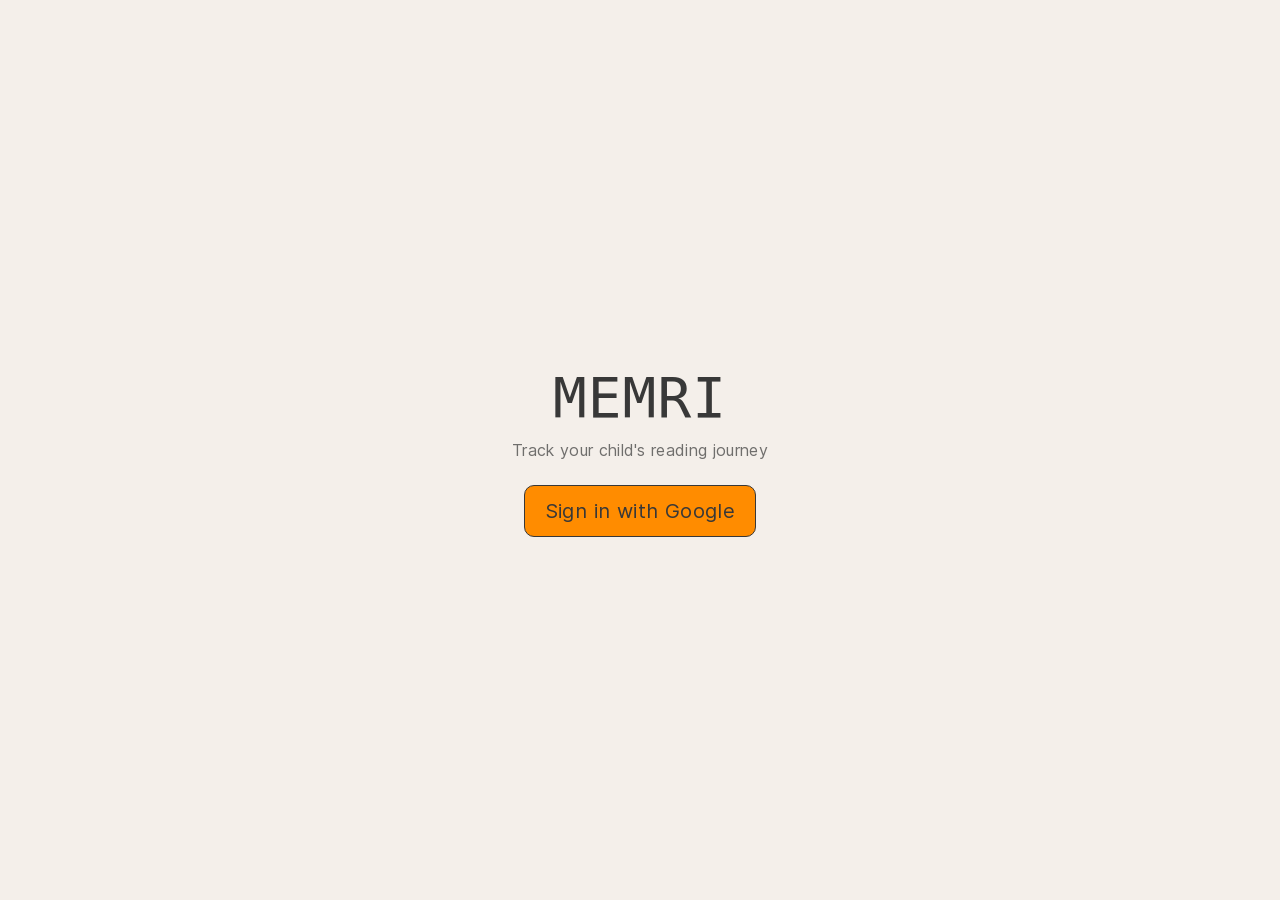
<file: profile.html>
<!DOCTYPE html><html lang="en"><head><meta charSet="utf-8"/><meta name="viewport" content="width=device-width, initial-scale=1"/><link rel="stylesheet" href="/_next/static/css/dc6bfccf6947b339.css" data-precedence="next"/><link rel="stylesheet" href="/_next/static/css/c5197eafc3191919.css" data-precedence="next"/><link rel="stylesheet" href="/_next/static/css/5e2d4beeb61abe9f.css" data-precedence="next"/><style data-precedence="default" data-href="t__ff-f-family t__dsp-inline t__bxs-border-box t__ww-break-word t__ws-pre-wrap t__mt-0px t__mr-0px t__mb-t-space-2 t__ml-0px t__col-color t__fs-f-size-6 t__fw-700 t__pr-t-space-3 t__pl-t-space-3 t__mb-0px t__fs-f-size-4 t__fw-400 t__bg-0hover-primarySurf96387 t__dsp-flex t__items-stretch t__fb-auto t__pos-relative t__minH-0px t__minW-0px t__shrink-0 t__fd-column t__pt-t-space-3 t__pb-t-space-3 t__btlr-t-radius-2 t__btrr-t-radius-2 t__bbrr-t-radius-2 t__bblr-t-radius-2 t__cur-pointer t__grow-1 t__shrink-1 t__ws-nowrap t__fw-f-weight-3 t__ls-f-letterSpa1360334203 t__fs-f-size-3 t__lh-f-lineHeigh112922 t__select-none t__grow-0 t__maxW-10037 t__ox-hidden t__oy-hidden t__textOverflow-ellipsis t__bg-0hover-backgroundH3423444 t__btc-0hover-borderColor69916956 t__brc-0hover-borderColor69916956 t__borderBottomColor-0hover-borderColor69916956 t__borderLeftColor-0hover-borderColor69916956 t__bg-0active-backgroundP3496915 t__btc-0active-borderColor77378595 t__brc-0active-borderColor77378595 t__borderBottomColor-0active-borderColor77378595 t__borderLeftColor-0active-borderColor77378595 t__outlineColor-0focus-visible-outlineColo114 t__outlineStyle-0focus-visible-solid t__outlineWidth-0focus-visible-2px t__btc-0focus-visible-background t__brc-0focus-visible-background t__borderBottomColor-0focus-visible-background t__borderLeftColor-0focus-visible-background t__items-center t__fd-row t__height-t-size-3 t__btlr-t-radius-3 t__btrr-t-radius-3 t__bbrr-t-radius-3 t__bblr-t-radius-3 t__justify-center t__fwr-nowrap t__bg-background t__btw-1px t__brw-1px t__borderBottomWidth-1px t__borderLeftWidth-1px t__btc-borderColor t__brc-borderColor t__borderBottomColor-borderColor t__borderLeftColor-borderColor t__borderBottomStyle-solid t__borderTopStyle-solid t__borderLeftStyle-solid t__borderRightStyle-solid t__pe-none t__width-240px t__height-10037 t__dsp-_gtSm_flex t__dsp-none t__maxW-_gtSm_1020px t__width-10037 t__maxW-1020px t__pos-fixed t__pe-box-none t__l-16px t__r-16px t__b-80px t__t-0px t__b-0px t__l-0px t__r-0px t__z-100000 tamagui-css">:root ._ff-f-family{font-family:var(--f-family);}:root ._dsp-inline{display:inline;}:root ._bxs-border-box{box-sizing:border-box;}:root ._ww-break-word{word-wrap:break-word;}:root ._ws-pre-wrap{white-space:pre-wrap;}:root ._mt-0px{margin-top:0px;}:root ._mr-0px{margin-right:0px;}:root ._mb-t-space-2{margin-bottom:var(--t-space-2);}:root ._ml-0px{margin-left:0px;}:root ._col-color{color:var(--color);}:root ._fs-f-size-6{font-size:var(--f-size-6);}:root ._fw-700{font-weight:700;}:root ._pr-t-space-3{padding-right:var(--t-space-3);}:root ._pl-t-space-3{padding-left:var(--t-space-3);}:root ._mb-0px{margin-bottom:0px;}:root ._fs-f-size-4{font-size:var(--f-size-4);}:root ._fw-400{font-weight:400;}@media (hover) {:root:root  ._bg-0hover-primarySurf96387:hover{background-color:var(--primarySurface) !important;}}:root ._dsp-flex{display:flex;}:root ._items-stretch{align-items:stretch;}:root ._fb-auto{flex-basis:auto;}:root ._pos-relative{position:relative;}:root ._minH-0px{min-height:0px;}:root ._minW-0px{min-width:0px;}:root ._shrink-0{flex-shrink:0;}:root ._fd-column{flex-direction:column;}:root ._pt-t-space-3{padding-top:var(--t-space-3);}:root ._pb-t-space-3{padding-bottom:var(--t-space-3);}:root ._btlr-t-radius-2{border-top-left-radius:var(--t-radius-2);}:root ._btrr-t-radius-2{border-top-right-radius:var(--t-radius-2);}:root ._bbrr-t-radius-2{border-bottom-right-radius:var(--t-radius-2);}:root ._bblr-t-radius-2{border-bottom-left-radius:var(--t-radius-2);}:root ._cur-pointer{cursor:pointer;}:root ._grow-1{flex-grow:1;}:root ._shrink-1{flex-shrink:1;}:root ._ws-nowrap{white-space:nowrap;}:root ._fw-f-weight-3{font-weight:var(--f-weight-3);}:root ._ls-f-letterSpa1360334203{letter-spacing:var(--f-letterSpacing-3);}:root ._fs-f-size-3{font-size:var(--f-size-3);}:root ._lh-f-lineHeigh112922{line-height:var(--f-lineHeight-3);}:root ._select-none{user-select:none;-webkit-user-select:none;}:root ._grow-0{flex-grow:0;}:root ._maxW-10037{max-width:100%;}:root ._ox-hidden{overflow-x:hidden;}:root ._oy-hidden{overflow-y:hidden;}:root ._textOverflow-ellipsis{text-overflow:ellipsis;}@media (hover) {:root:root  ._bg-0hover-backgroundH3423444:hover{background-color:var(--backgroundHover) !important;}}@media (hover) {:root:root  ._btc-0hover-borderColor69916956:hover{border-top-color:var(--borderColorHover) !important;}}@media (hover) {:root:root  ._brc-0hover-borderColor69916956:hover{border-right-color:var(--borderColorHover) !important;}}@media (hover) {:root:root  ._borderBottomColor-0hover-borderColor69916956:hover{border-bottom-color:var(--borderColorHover) !important;}}@media (hover) {:root:root  ._borderLeftColor-0hover-borderColor69916956:hover{border-left-color:var(--borderColorHover) !important;}}:root:root:root  ._bg-0active-backgroundP3496915:active{background-color:var(--backgroundPress) !important;}:root:root:root  ._btc-0active-borderColor77378595:active{border-top-color:var(--borderColorPress) !important;}:root:root:root  ._brc-0active-borderColor77378595:active{border-right-color:var(--borderColorPress) !important;}:root:root:root  ._borderBottomColor-0active-borderColor77378595:active{border-bottom-color:var(--borderColorPress) !important;}:root:root:root  ._borderLeftColor-0active-borderColor77378595:active{border-left-color:var(--borderColorPress) !important;}:root:root:root:root  ._outlineColor-0focus-visible-outlineColo114:focus-visible{outline-color:var(--outlineColor) !important;}:root:root:root:root  ._outlineStyle-0focus-visible-solid:focus-visible{outline-style:solid !important;}:root:root:root:root  ._outlineWidth-0focus-visible-2px:focus-visible{outline-width:2px !important;}:root:root:root:root  ._btc-0focus-visible-background:focus-visible{border-top-color:var(--background) !important;}:root:root:root:root  ._brc-0focus-visible-background:focus-visible{border-right-color:var(--background) !important;}:root:root:root:root  ._borderBottomColor-0focus-visible-background:focus-visible{border-bottom-color:var(--background) !important;}:root:root:root:root  ._borderLeftColor-0focus-visible-background:focus-visible{border-left-color:var(--background) !important;}:root ._items-center{align-items:center;}:root ._fd-row{flex-direction:row;}:root ._height-t-size-3{height:var(--t-size-3);}:root ._btlr-t-radius-3{border-top-left-radius:var(--t-radius-3);}:root ._btrr-t-radius-3{border-top-right-radius:var(--t-radius-3);}:root ._bbrr-t-radius-3{border-bottom-right-radius:var(--t-radius-3);}:root ._bblr-t-radius-3{border-bottom-left-radius:var(--t-radius-3);}:root ._justify-center{justify-content:center;}:root ._fwr-nowrap{flex-wrap:nowrap;}:root ._bg-background{background-color:var(--background);}:root ._btw-1px{border-top-width:1px;}:root ._brw-1px{border-right-width:1px;}:root ._borderBottomWidth-1px{border-bottom-width:1px;}:root ._borderLeftWidth-1px{border-left-width:1px;}:root ._btc-borderColor{border-top-color:var(--borderColor);}:root ._brc-borderColor{border-right-color:var(--borderColor);}:root ._borderBottomColor-borderColor{border-bottom-color:var(--borderColor);}:root ._borderLeftColor-borderColor{border-left-color:var(--borderColor);}:root ._borderBottomStyle-solid{border-bottom-style:solid;}:root ._borderTopStyle-solid{border-top-style:solid;}:root ._borderLeftStyle-solid{border-left-style:solid;}:root ._borderRightStyle-solid{border-right-style:solid;}:root ._pe-none{pointer-events:none !important;}:root ._width-240px{width:240px;}:root ._height-10037{height:100%;}@media (min-width: 801px){:root:root:root:root:root:root:root:root:root ._dsp-_gtSm_flex{display:flex;}}:root ._dsp-none{display:none;}@media (min-width: 801px){:root:root:root:root:root:root:root:root:root ._maxW-_gtSm_1020px{max-width:1020px;}}:root ._width-10037{width:100%;}:root ._maxW-1020px{max-width:1020px;}:root ._pos-fixed{position:fixed;}:root ._pe-box-none&gt;*{pointer-events:auto !important;}
:root ._pe-box-none{pointer-events:none !important;}:root ._l-16px{left:16px;}:root ._r-16px{right:16px;}:root ._b-80px{bottom:80px;}:root ._t-0px{top:0px;}:root ._b-0px{bottom:0px;}:root ._l-0px{left:0px;}:root ._r-0px{right:0px;}:root ._z-100000{z-index:100000;}._ovs-contain {overscroll-behavior:contain;}
  .is_Text .is_Text {display:inline-flex;}
  ._dsp_contents {display:contents;}
  ._no_backdrop::backdrop {display: none;}
  :root {--c-cardPaper:#FFFFFF;--c-divider:#E0E0E0;--c-duckAccentBase:#FFDE00;--c-duckPrimaryActive:#b36200;--c-duckPrimaryBase:#FF8C00;--c-duckPrimarySurface:#fbe0cb;--c-duckPrimaryText:#865931;--c-duckSecondaryBase:#6FC2FF;--c-duckSecondaryFaded:#d2e1f1;--c-frogAccentBase:#FACC15;--c-frogPrimaryActive:#22ba59;--c-frogPrimaryBase:#4ADE80;--c-frogPrimarySurface:#dfedda;--c-frogPrimaryText:#487654;--c-frogSecondaryBase:#A78BFA;--c-frogSecondaryFaded:#dfd0f0;--c-ink:#383838;--c-inkMuted:#666666;--c-paper:#F4EFEA;--c-placeholder:#A1A1A1;--c-red:#FF0000;--c-redSurface:#FEE2E2;--t-radius-0:0px;--t-radius-1:3px;--t-radius-10:34px;--t-radius-2:5px;--t-radius-3:7px;--t-radius-4:9px;--t-radius-5:10px;--t-radius-6:16px;--t-radius-7:19px;--t-radius-8:22px;--t-radius-9:26px;--t-radius-full:9999px;--t-radius-true:9px;--t-size-0:0px;--t-size-0--25:2px;--t-size-0--5:4px;--t-size-0--75:8px;--t-size-1:20px;--t-size-1--5:24px;--t-size-10:104px;--t-size-11:124px;--t-size-12:144px;--t-size-2:28px;--t-size-2--5:32px;--t-size-3:36px;--t-size-3--5:40px;--t-size-4:44px;--t-size-4--5:48px;--t-size-5:52px;--t-size-6:64px;--t-size-7:74px;--t-size-8:84px;--t-size-9:94px;--t-size-true:44px;--t-space-0:0px;--t-space-1:4px;--t-space-10:64px;--t-space-2:8px;--t-space-3:12px;--t-space-4:16px;--t-space-5:20px;--t-space-6:24px;--t-space-7:30px;--t-space-8:32px;--t-space-9:40px;--t-space-true:16px;--t-zIndex-0:0;--t-zIndex-1:1;--t-zIndex-10:10;--t-zIndex-2:2;--t-zIndex-5:5;--t-zIndex-50:50;--t-zIndex-99:99}
:root .font_body, :root .t_lang-body-default .font_body {--f-family:Inter, -apple-system, system-ui, BlinkMacSystemFont, &quot;Segoe UI&quot;, Roboto, Helvetica, Arial, sans-serif;--f-lineHeight-1:15px;--f-lineHeight-2:18px;--f-lineHeight-3:20px;--f-lineHeight-4:22px;--f-lineHeight-5:28px;--f-lineHeight-6:34px;--f-lineHeight-7:28px;--f-lineHeight-8:32px;--f-lineHeight-9:42px;--f-lineHeight-10:64px;--f-lineHeight-11:77px;--f-lineHeight-12:87px;--f-lineHeight-13:101px;--f-lineHeight-14:129px;--f-lineHeight-15:160px;--f-lineHeight-16:188px;--f-lineHeight-true:22px;--f-weight-1:300;--f-weight-2:300;--f-weight-3:400;--f-weight-4:400;--f-weight-5:300;--f-weight-6:600;--f-weight-7:700;--f-weight-8:700;--f-weight-9:700;--f-weight-10:700;--f-weight-11:700;--f-weight-12:700;--f-weight-13:700;--f-weight-14:700;--f-weight-15:700;--f-weight-16:700;--f-weight-true:300;--f-letterSpacing-1:0.32px;--f-letterSpacing-2:0.32px;--f-letterSpacing-3:0.32px;--f-letterSpacing-4:0.32px;--f-letterSpacing-5:0.4px;--f-letterSpacing-6:0.48px;--f-letterSpacing-7:0.48px;--f-letterSpacing-8:0.48px;--f-letterSpacing-9:0.48px;--f-letterSpacing-10:0.48px;--f-letterSpacing-11:0.48px;--f-letterSpacing-12:0.48px;--f-letterSpacing-13:0.48px;--f-letterSpacing-14:0.48px;--f-letterSpacing-15:0.48px;--f-letterSpacing-16:0.48px;--f-letterSpacing-true:0.32px;--f-size-1:11px;--f-size-2:13px;--f-size-3:14px;--f-size-4:16px;--f-size-5:20px;--f-size-6:24px;--f-size-7:20px;--f-size-8:23px;--f-size-9:30px;--f-size-10:46px;--f-size-11:55px;--f-size-12:62px;--f-size-13:72px;--f-size-14:92px;--f-size-15:114px;--f-size-16:134px;--f-size-true:16px}
:root .font_heading, :root .t_lang-heading-default .font_heading {--f-family:SpaceMono, &quot;Space Mono&quot;, monospace;--f-size-1:11px;--f-size-2:13px;--f-size-3:14px;--f-size-4:16px;--f-size-5:20px;--f-size-6:24px;--f-size-7:32px;--f-size-8:56px;--f-size-9:72px;--f-size-true:16px;--f-lineHeight-1:13px;--f-lineHeight-2:21px;--f-lineHeight-3:17px;--f-lineHeight-4:19px;--f-lineHeight-5:28px;--f-lineHeight-6:34px;--f-lineHeight-7:45px;--f-lineHeight-8:67px;--f-lineHeight-9:86px;--f-lineHeight-true:19px;--f-weight-1:400;--f-weight-2:400;--f-weight-3:400;--f-weight-4:400;--f-weight-5:400;--f-weight-6:400;--f-weight-7:400;--f-weight-8:400;--f-weight-9:400;--f-weight-true:400;--f-letterSpacing-1:0px;--f-letterSpacing-2:0px;--f-letterSpacing-3:0px;--f-letterSpacing-4:0.32px;--f-letterSpacing-5:0.4px;--f-letterSpacing-6:0.48px;--f-letterSpacing-7:0.64px;--f-letterSpacing-8:1.12px;--f-letterSpacing-9:1.44px;--f-letterSpacing-true:0.32px;--f-transform-1:uppercase;--f-transform-2:uppercase;--f-transform-3:uppercase;--f-transform-4:uppercase;--f-transform-5:uppercase;--f-transform-6:uppercase;--f-transform-7:uppercase;--f-transform-8:uppercase;--f-transform-9:uppercase;--f-transform-true:uppercase}
  :root.t_dark, :root.t_dark , :root.t_dark .t_duck, :root .t_dark_duck, :root.t_light .t_dark , :root.t_light .t_dark .t_duck, .tm_xxt {--paper:var(--c-paper);--cardPaper:var(--c-cardPaper);--ink:var(--c-ink);--inkMuted:var(--c-inkMuted);--placeholder:var(--c-placeholder);--divider:var(--c-divider);--red:var(--c-red);--redSurface:var(--c-redSurface);--duckPrimaryBase:var(--c-duckPrimaryBase);--duckPrimarySurface:var(--c-duckPrimarySurface);--duckPrimaryActive:var(--c-duckPrimaryActive);--duckPrimaryText:var(--c-duckPrimaryText);--duckSecondaryBase:var(--c-duckSecondaryBase);--duckSecondaryFaded:var(--c-duckSecondaryFaded);--duckAccentBase:var(--c-duckAccentBase);--frogPrimaryBase:var(--c-frogPrimaryBase);--frogPrimarySurface:var(--c-frogPrimarySurface);--frogPrimaryActive:var(--c-frogPrimaryActive);--frogPrimaryText:var(--c-frogPrimaryText);--frogSecondaryBase:var(--c-frogSecondaryBase);--frogSecondaryFaded:var(--c-frogSecondaryFaded);--frogAccentBase:var(--c-frogAccentBase);--background:var(--c-paper);--backgroundHover:#EBE3D6;--backgroundPress:#E1D6CB;--color:var(--c-ink);--colorHover:var(--c-ink);--colorPress:var(--c-ink);--colorFocus:var(--c-ink);--borderColor:var(--c-ink);--borderColorHover:var(--c-ink);--borderColorPress:var(--c-ink);--borderColorFocus:var(--c-ink);--placeholderColor:var(--c-placeholder);--outlineColor:var(--c-ink);--accentBackground:var(--c-cardPaper);--accentColor:var(--c-ink);--color1:var(--c-cardPaper);--color2:#F5F5F5;--color3:#EBE3D6;--color4:#E1D6CB;--color5:#D7C9BC;--color6:#C5B8AB;--color7:#A39890;--color8:#8A807A;--color9:var(--c-inkMuted);--color10:var(--c-inkMuted);--color11:var(--c-inkMuted);--color12:var(--c-ink);--primary:var(--c-duckPrimaryBase);--primaryActive:var(--c-duckPrimaryActive);--primarySurface:var(--c-duckPrimarySurface);--primaryText:var(--c-duckPrimaryText);--secondary:var(--c-duckSecondaryBase);--secondaryFaded:var(--c-duckSecondaryFaded);--accent:var(--c-duckAccentBase);--success:var(--c-duckPrimaryBase);--successSurface:var(--c-duckPrimarySurface);--warning:var(--c-duckAccentBase);--info:var(--c-duckSecondaryBase);--infoSurface:var(--c-duckSecondaryFaded);--error:var(--c-red);--errorSurface:var(--c-redSurface);}
@media(prefers-color-scheme:dark){
    body{background:var(--background);color:var(--color)}
    :root, .t_duck, .t_dark_duck {--paper:var(--c-paper);--cardPaper:var(--c-cardPaper);--ink:var(--c-ink);--inkMuted:var(--c-inkMuted);--placeholder:var(--c-placeholder);--divider:var(--c-divider);--red:var(--c-red);--redSurface:var(--c-redSurface);--duckPrimaryBase:var(--c-duckPrimaryBase);--duckPrimarySurface:var(--c-duckPrimarySurface);--duckPrimaryActive:var(--c-duckPrimaryActive);--duckPrimaryText:var(--c-duckPrimaryText);--duckSecondaryBase:var(--c-duckSecondaryBase);--duckSecondaryFaded:var(--c-duckSecondaryFaded);--duckAccentBase:var(--c-duckAccentBase);--frogPrimaryBase:var(--c-frogPrimaryBase);--frogPrimarySurface:var(--c-frogPrimarySurface);--frogPrimaryActive:var(--c-frogPrimaryActive);--frogPrimaryText:var(--c-frogPrimaryText);--frogSecondaryBase:var(--c-frogSecondaryBase);--frogSecondaryFaded:var(--c-frogSecondaryFaded);--frogAccentBase:var(--c-frogAccentBase);--background:var(--c-paper);--backgroundHover:#EBE3D6;--backgroundPress:#E1D6CB;--color:var(--c-ink);--colorHover:var(--c-ink);--colorPress:var(--c-ink);--colorFocus:var(--c-ink);--borderColor:var(--c-ink);--borderColorHover:var(--c-ink);--borderColorPress:var(--c-ink);--borderColorFocus:var(--c-ink);--placeholderColor:var(--c-placeholder);--outlineColor:var(--c-ink);--accentBackground:var(--c-cardPaper);--accentColor:var(--c-ink);--color1:var(--c-cardPaper);--color2:#F5F5F5;--color3:#EBE3D6;--color4:#E1D6CB;--color5:#D7C9BC;--color6:#C5B8AB;--color7:#A39890;--color8:#8A807A;--color9:var(--c-inkMuted);--color10:var(--c-inkMuted);--color11:var(--c-inkMuted);--color12:var(--c-ink);--primary:var(--c-duckPrimaryBase);--primaryActive:var(--c-duckPrimaryActive);--primarySurface:var(--c-duckPrimarySurface);--primaryText:var(--c-duckPrimaryText);--secondary:var(--c-duckSecondaryBase);--secondaryFaded:var(--c-duckSecondaryFaded);--accent:var(--c-duckAccentBase);--success:var(--c-duckPrimaryBase);--successSurface:var(--c-duckPrimarySurface);--warning:var(--c-duckAccentBase);--info:var(--c-duckSecondaryBase);--infoSurface:var(--c-duckSecondaryFaded);--error:var(--c-red);--errorSurface:var(--c-redSurface);}
  }
.t_dark ::selection, .t_dark_duck ::selection{background:var(--color5);color:var(--color11)}
:root.t_dark .t_frog, :root.t_light .t_dark .t_frog, .tm_xxt {--paper:var(--c-paper);--cardPaper:var(--c-cardPaper);--ink:var(--c-ink);--inkMuted:var(--c-inkMuted);--placeholder:var(--c-placeholder);--divider:var(--c-divider);--red:var(--c-red);--redSurface:var(--c-redSurface);--duckPrimaryBase:var(--c-duckPrimaryBase);--duckPrimarySurface:var(--c-duckPrimarySurface);--duckPrimaryActive:var(--c-duckPrimaryActive);--duckPrimaryText:var(--c-duckPrimaryText);--duckSecondaryBase:var(--c-duckSecondaryBase);--duckSecondaryFaded:var(--c-duckSecondaryFaded);--duckAccentBase:var(--c-duckAccentBase);--frogPrimaryBase:var(--c-frogPrimaryBase);--frogPrimarySurface:var(--c-frogPrimarySurface);--frogPrimaryActive:var(--c-frogPrimaryActive);--frogPrimaryText:var(--c-frogPrimaryText);--frogSecondaryBase:var(--c-frogSecondaryBase);--frogSecondaryFaded:var(--c-frogSecondaryFaded);--frogAccentBase:var(--c-frogAccentBase);--background:var(--c-paper);--backgroundHover:#EBE3D6;--backgroundPress:#E1D6CB;--color:var(--c-ink);--colorHover:var(--c-ink);--colorPress:var(--c-ink);--colorFocus:var(--c-ink);--borderColor:var(--c-ink);--borderColorHover:var(--c-ink);--borderColorPress:var(--c-ink);--borderColorFocus:var(--c-ink);--placeholderColor:var(--c-placeholder);--outlineColor:var(--c-ink);--accentBackground:var(--c-cardPaper);--accentColor:var(--c-ink);--color1:var(--c-cardPaper);--color2:#F5F5F5;--color3:#EBE3D6;--color4:#E1D6CB;--color5:#D7C9BC;--color6:#C5B8AB;--color7:#A39890;--color8:#8A807A;--color9:var(--c-inkMuted);--color10:var(--c-inkMuted);--color11:var(--c-inkMuted);--color12:var(--c-ink);--primary:var(--c-frogPrimaryBase);--primaryActive:var(--c-frogPrimaryActive);--primarySurface:var(--c-frogPrimarySurface);--primaryText:var(--c-frogPrimaryText);--secondary:var(--c-frogSecondaryBase);--secondaryFaded:var(--c-frogSecondaryFaded);--accent:var(--c-frogAccentBase);--success:var(--c-frogPrimaryBase);--successSurface:var(--c-frogPrimarySurface);--warning:var(--c-frogAccentBase);--info:var(--c-frogSecondaryBase);--infoSurface:var(--c-frogSecondaryFaded);--error:var(--c-red);--errorSurface:var(--c-redSurface);}
@media(prefers-color-scheme:dark){
    body{background:var(--background);color:var(--color)}
    .t_frog {--paper:var(--c-paper);--cardPaper:var(--c-cardPaper);--ink:var(--c-ink);--inkMuted:var(--c-inkMuted);--placeholder:var(--c-placeholder);--divider:var(--c-divider);--red:var(--c-red);--redSurface:var(--c-redSurface);--duckPrimaryBase:var(--c-duckPrimaryBase);--duckPrimarySurface:var(--c-duckPrimarySurface);--duckPrimaryActive:var(--c-duckPrimaryActive);--duckPrimaryText:var(--c-duckPrimaryText);--duckSecondaryBase:var(--c-duckSecondaryBase);--duckSecondaryFaded:var(--c-duckSecondaryFaded);--duckAccentBase:var(--c-duckAccentBase);--frogPrimaryBase:var(--c-frogPrimaryBase);--frogPrimarySurface:var(--c-frogPrimarySurface);--frogPrimaryActive:var(--c-frogPrimaryActive);--frogPrimaryText:var(--c-frogPrimaryText);--frogSecondaryBase:var(--c-frogSecondaryBase);--frogSecondaryFaded:var(--c-frogSecondaryFaded);--frogAccentBase:var(--c-frogAccentBase);--background:var(--c-paper);--backgroundHover:#EBE3D6;--backgroundPress:#E1D6CB;--color:var(--c-ink);--colorHover:var(--c-ink);--colorPress:var(--c-ink);--colorFocus:var(--c-ink);--borderColor:var(--c-ink);--borderColorHover:var(--c-ink);--borderColorPress:var(--c-ink);--borderColorFocus:var(--c-ink);--placeholderColor:var(--c-placeholder);--outlineColor:var(--c-ink);--accentBackground:var(--c-cardPaper);--accentColor:var(--c-ink);--color1:var(--c-cardPaper);--color2:#F5F5F5;--color3:#EBE3D6;--color4:#E1D6CB;--color5:#D7C9BC;--color6:#C5B8AB;--color7:#A39890;--color8:#8A807A;--color9:var(--c-inkMuted);--color10:var(--c-inkMuted);--color11:var(--c-inkMuted);--color12:var(--c-ink);--primary:var(--c-frogPrimaryBase);--primaryActive:var(--c-frogPrimaryActive);--primarySurface:var(--c-frogPrimarySurface);--primaryText:var(--c-frogPrimaryText);--secondary:var(--c-frogSecondaryBase);--secondaryFaded:var(--c-frogSecondaryFaded);--accent:var(--c-frogAccentBase);--success:var(--c-frogPrimaryBase);--successSurface:var(--c-frogPrimarySurface);--warning:var(--c-frogAccentBase);--info:var(--c-frogSecondaryBase);--infoSurface:var(--c-frogSecondaryFaded);--error:var(--c-red);--errorSurface:var(--c-redSurface);}
  }
.t_dark_frog ::selection{background:var(--color5);color:var(--color11)}
:root.t_dark .t_light , :root.t_dark .t_light .t_duck, :root.t_light, :root.t_light , :root.t_light .t_duck, :root .t_light_duck, .tm_xxt {--paper:var(--c-paper);--cardPaper:var(--c-cardPaper);--ink:var(--c-ink);--inkMuted:var(--c-inkMuted);--placeholder:var(--c-placeholder);--divider:var(--c-divider);--red:var(--c-red);--redSurface:var(--c-redSurface);--duckPrimaryBase:var(--c-duckPrimaryBase);--duckPrimarySurface:var(--c-duckPrimarySurface);--duckPrimaryActive:var(--c-duckPrimaryActive);--duckPrimaryText:var(--c-duckPrimaryText);--duckSecondaryBase:var(--c-duckSecondaryBase);--duckSecondaryFaded:var(--c-duckSecondaryFaded);--duckAccentBase:var(--c-duckAccentBase);--frogPrimaryBase:var(--c-frogPrimaryBase);--frogPrimarySurface:var(--c-frogPrimarySurface);--frogPrimaryActive:var(--c-frogPrimaryActive);--frogPrimaryText:var(--c-frogPrimaryText);--frogSecondaryBase:var(--c-frogSecondaryBase);--frogSecondaryFaded:var(--c-frogSecondaryFaded);--frogAccentBase:var(--c-frogAccentBase);--background:var(--c-paper);--backgroundHover:#EBE3D6;--backgroundPress:#E1D6CB;--color:var(--c-ink);--colorHover:var(--c-ink);--colorPress:var(--c-ink);--colorFocus:var(--c-ink);--borderColor:var(--c-ink);--borderColorHover:var(--c-ink);--borderColorPress:var(--c-ink);--borderColorFocus:var(--c-ink);--placeholderColor:var(--c-placeholder);--outlineColor:var(--c-ink);--accentBackground:var(--c-cardPaper);--accentColor:var(--c-ink);--color1:var(--c-cardPaper);--color2:#F5F5F5;--color3:#EBE3D6;--color4:#E1D6CB;--color5:#D7C9BC;--color6:#C5B8AB;--color7:#A39890;--color8:#8A807A;--color9:var(--c-inkMuted);--color10:var(--c-inkMuted);--color11:var(--c-inkMuted);--color12:var(--c-ink);--primary:var(--c-duckPrimaryBase);--primaryActive:var(--c-duckPrimaryActive);--primarySurface:var(--c-duckPrimarySurface);--primaryText:var(--c-duckPrimaryText);--secondary:var(--c-duckSecondaryBase);--secondaryFaded:var(--c-duckSecondaryFaded);--accent:var(--c-duckAccentBase);--success:var(--c-duckPrimaryBase);--successSurface:var(--c-duckPrimarySurface);--warning:var(--c-duckAccentBase);--info:var(--c-duckSecondaryBase);--infoSurface:var(--c-duckSecondaryFaded);--error:var(--c-red);--errorSurface:var(--c-redSurface);}
@media(prefers-color-scheme:light){
    body{background:var(--background);color:var(--color)}
    :root, .t_duck, .t_light_duck {--paper:var(--c-paper);--cardPaper:var(--c-cardPaper);--ink:var(--c-ink);--inkMuted:var(--c-inkMuted);--placeholder:var(--c-placeholder);--divider:var(--c-divider);--red:var(--c-red);--redSurface:var(--c-redSurface);--duckPrimaryBase:var(--c-duckPrimaryBase);--duckPrimarySurface:var(--c-duckPrimarySurface);--duckPrimaryActive:var(--c-duckPrimaryActive);--duckPrimaryText:var(--c-duckPrimaryText);--duckSecondaryBase:var(--c-duckSecondaryBase);--duckSecondaryFaded:var(--c-duckSecondaryFaded);--duckAccentBase:var(--c-duckAccentBase);--frogPrimaryBase:var(--c-frogPrimaryBase);--frogPrimarySurface:var(--c-frogPrimarySurface);--frogPrimaryActive:var(--c-frogPrimaryActive);--frogPrimaryText:var(--c-frogPrimaryText);--frogSecondaryBase:var(--c-frogSecondaryBase);--frogSecondaryFaded:var(--c-frogSecondaryFaded);--frogAccentBase:var(--c-frogAccentBase);--background:var(--c-paper);--backgroundHover:#EBE3D6;--backgroundPress:#E1D6CB;--color:var(--c-ink);--colorHover:var(--c-ink);--colorPress:var(--c-ink);--colorFocus:var(--c-ink);--borderColor:var(--c-ink);--borderColorHover:var(--c-ink);--borderColorPress:var(--c-ink);--borderColorFocus:var(--c-ink);--placeholderColor:var(--c-placeholder);--outlineColor:var(--c-ink);--accentBackground:var(--c-cardPaper);--accentColor:var(--c-ink);--color1:var(--c-cardPaper);--color2:#F5F5F5;--color3:#EBE3D6;--color4:#E1D6CB;--color5:#D7C9BC;--color6:#C5B8AB;--color7:#A39890;--color8:#8A807A;--color9:var(--c-inkMuted);--color10:var(--c-inkMuted);--color11:var(--c-inkMuted);--color12:var(--c-ink);--primary:var(--c-duckPrimaryBase);--primaryActive:var(--c-duckPrimaryActive);--primarySurface:var(--c-duckPrimarySurface);--primaryText:var(--c-duckPrimaryText);--secondary:var(--c-duckSecondaryBase);--secondaryFaded:var(--c-duckSecondaryFaded);--accent:var(--c-duckAccentBase);--success:var(--c-duckPrimaryBase);--successSurface:var(--c-duckPrimarySurface);--warning:var(--c-duckAccentBase);--info:var(--c-duckSecondaryBase);--infoSurface:var(--c-duckSecondaryFaded);--error:var(--c-red);--errorSurface:var(--c-redSurface);}
  }
.t_light ::selection, .t_light_duck ::selection{background:var(--color5);color:var(--color11)}
:root.t_dark .t_light .t_frog, :root.t_light .t_frog, .tm_xxt {--paper:var(--c-paper);--cardPaper:var(--c-cardPaper);--ink:var(--c-ink);--inkMuted:var(--c-inkMuted);--placeholder:var(--c-placeholder);--divider:var(--c-divider);--red:var(--c-red);--redSurface:var(--c-redSurface);--duckPrimaryBase:var(--c-duckPrimaryBase);--duckPrimarySurface:var(--c-duckPrimarySurface);--duckPrimaryActive:var(--c-duckPrimaryActive);--duckPrimaryText:var(--c-duckPrimaryText);--duckSecondaryBase:var(--c-duckSecondaryBase);--duckSecondaryFaded:var(--c-duckSecondaryFaded);--duckAccentBase:var(--c-duckAccentBase);--frogPrimaryBase:var(--c-frogPrimaryBase);--frogPrimarySurface:var(--c-frogPrimarySurface);--frogPrimaryActive:var(--c-frogPrimaryActive);--frogPrimaryText:var(--c-frogPrimaryText);--frogSecondaryBase:var(--c-frogSecondaryBase);--frogSecondaryFaded:var(--c-frogSecondaryFaded);--frogAccentBase:var(--c-frogAccentBase);--background:var(--c-paper);--backgroundHover:#EBE3D6;--backgroundPress:#E1D6CB;--color:var(--c-ink);--colorHover:var(--c-ink);--colorPress:var(--c-ink);--colorFocus:var(--c-ink);--borderColor:var(--c-ink);--borderColorHover:var(--c-ink);--borderColorPress:var(--c-ink);--borderColorFocus:var(--c-ink);--placeholderColor:var(--c-placeholder);--outlineColor:var(--c-ink);--accentBackground:var(--c-cardPaper);--accentColor:var(--c-ink);--color1:var(--c-cardPaper);--color2:#F5F5F5;--color3:#EBE3D6;--color4:#E1D6CB;--color5:#D7C9BC;--color6:#C5B8AB;--color7:#A39890;--color8:#8A807A;--color9:var(--c-inkMuted);--color10:var(--c-inkMuted);--color11:var(--c-inkMuted);--color12:var(--c-ink);--primary:var(--c-frogPrimaryBase);--primaryActive:var(--c-frogPrimaryActive);--primarySurface:var(--c-frogPrimarySurface);--primaryText:var(--c-frogPrimaryText);--secondary:var(--c-frogSecondaryBase);--secondaryFaded:var(--c-frogSecondaryFaded);--accent:var(--c-frogAccentBase);--success:var(--c-frogPrimaryBase);--successSurface:var(--c-frogPrimarySurface);--warning:var(--c-frogAccentBase);--info:var(--c-frogSecondaryBase);--infoSurface:var(--c-frogSecondaryFaded);--error:var(--c-red);--errorSurface:var(--c-redSurface);}
@media(prefers-color-scheme:light){
    body{background:var(--background);color:var(--color)}
    .t_frog {--paper:var(--c-paper);--cardPaper:var(--c-cardPaper);--ink:var(--c-ink);--inkMuted:var(--c-inkMuted);--placeholder:var(--c-placeholder);--divider:var(--c-divider);--red:var(--c-red);--redSurface:var(--c-redSurface);--duckPrimaryBase:var(--c-duckPrimaryBase);--duckPrimarySurface:var(--c-duckPrimarySurface);--duckPrimaryActive:var(--c-duckPrimaryActive);--duckPrimaryText:var(--c-duckPrimaryText);--duckSecondaryBase:var(--c-duckSecondaryBase);--duckSecondaryFaded:var(--c-duckSecondaryFaded);--duckAccentBase:var(--c-duckAccentBase);--frogPrimaryBase:var(--c-frogPrimaryBase);--frogPrimarySurface:var(--c-frogPrimarySurface);--frogPrimaryActive:var(--c-frogPrimaryActive);--frogPrimaryText:var(--c-frogPrimaryText);--frogSecondaryBase:var(--c-frogSecondaryBase);--frogSecondaryFaded:var(--c-frogSecondaryFaded);--frogAccentBase:var(--c-frogAccentBase);--background:var(--c-paper);--backgroundHover:#EBE3D6;--backgroundPress:#E1D6CB;--color:var(--c-ink);--colorHover:var(--c-ink);--colorPress:var(--c-ink);--colorFocus:var(--c-ink);--borderColor:var(--c-ink);--borderColorHover:var(--c-ink);--borderColorPress:var(--c-ink);--borderColorFocus:var(--c-ink);--placeholderColor:var(--c-placeholder);--outlineColor:var(--c-ink);--accentBackground:var(--c-cardPaper);--accentColor:var(--c-ink);--color1:var(--c-cardPaper);--color2:#F5F5F5;--color3:#EBE3D6;--color4:#E1D6CB;--color5:#D7C9BC;--color6:#C5B8AB;--color7:#A39890;--color8:#8A807A;--color9:var(--c-inkMuted);--color10:var(--c-inkMuted);--color11:var(--c-inkMuted);--color12:var(--c-ink);--primary:var(--c-frogPrimaryBase);--primaryActive:var(--c-frogPrimaryActive);--primarySurface:var(--c-frogPrimarySurface);--primaryText:var(--c-frogPrimaryText);--secondary:var(--c-frogSecondaryBase);--secondaryFaded:var(--c-frogSecondaryFaded);--accent:var(--c-frogAccentBase);--success:var(--c-frogPrimaryBase);--successSurface:var(--c-frogPrimarySurface);--warning:var(--c-frogAccentBase);--info:var(--c-frogSecondaryBase);--infoSurface:var(--c-frogSecondaryFaded);--error:var(--c-red);--errorSurface:var(--c-redSurface);}
  }
.t_light_frog ::selection{background:var(--color5);color:var(--color11)}
  </style><link rel="preload" as="script" fetchPriority="low" href="/_next/static/chunks/webpack-0df99395ba2f476f.js"/><script src="/_next/static/chunks/1dd3208c-d8e2a2d429b151b6.js" async=""></script><script src="/_next/static/chunks/528-ad116a9359a4361b.js" async=""></script><script src="/_next/static/chunks/main-app-68aeb7696c0c3581.js" async=""></script><script src="/_next/static/chunks/8bb4d8db-e70596f3f8384886.js" async=""></script><script src="/_next/static/chunks/872-6ec1c9031cb1d345.js" async=""></script><script src="/_next/static/chunks/329-bdab06a6295dc2fc.js" async=""></script><script src="/_next/static/chunks/69-448480e14355af8d.js" async=""></script><script src="/_next/static/chunks/530-9c9b732d6f7b618b.js" async=""></script><script src="/_next/static/chunks/412-83184f5d6f23031e.js" async=""></script><script src="/_next/static/chunks/55-65a7002a96bd531f.js" async=""></script><script src="/_next/static/chunks/806-73b619483d8ffba1.js" async=""></script><script src="/_next/static/chunks/460-67e3c17a2ee5c17b.js" async=""></script><script src="/_next/static/chunks/898-f65062d82689b3a9.js" async=""></script><script src="/_next/static/chunks/437-2391e8a5905671a2.js" async=""></script><script src="/_next/static/chunks/283-ea5da26364d226cd.js" async=""></script><script src="/_next/static/chunks/526-2123626a02a62736.js" async=""></script><script src="/_next/static/chunks/app/(app)/(protected)/profile/page-d741b9ab8af98055.js" async=""></script><script src="/_next/static/chunks/app/(app)/(protected)/layout-508e64184da71bf2.js" async=""></script><script src="/_next/static/chunks/app/(app)/layout-a2897ecceb176762.js" async=""></script><script src="/_next/static/chunks/760-229b05a56efa5f48.js" async=""></script><script src="/_next/static/chunks/app/layout-55cc8b9ba217dcc2.js" async=""></script><title>Memri</title><meta name="description" content="Track your child&#x27;s reading journey"/><link rel="icon" href="/favicon.ico"/><script src="/_next/static/chunks/polyfills-42372ed130431b0a.js" noModule=""></script><link rel="stylesheet" href="/tamagui.css"/><style id="react-native-stylesheet">[stylesheet-group="0"]{}
body{margin:0;}
button::-moz-focus-inner,input::-moz-focus-inner{border:0;padding:0;}
html{-ms-text-size-adjust:100%;-webkit-text-size-adjust:100%;-webkit-tap-highlight-color:rgba(0,0,0,0);}
input::-webkit-search-cancel-button,input::-webkit-search-decoration,input::-webkit-search-results-button,input::-webkit-search-results-decoration{display:none;}
[stylesheet-group="1"]{}
.css-146c3p1{background-color:rgba(0,0,0,0.00);border:0 solid black;box-sizing:border-box;color:rgba(0,0,0,1.00);display:inline;font:14px -apple-system,BlinkMacSystemFont,"Segoe UI",Roboto,Helvetica,Arial,sans-serif;list-style:none;margin:0px;padding:0px;position:relative;text-align:start;text-decoration:none;white-space:pre-wrap;word-wrap:break-word;}
.css-175oi2r{align-items:stretch;background-color:rgba(0,0,0,0.00);border:0 solid black;box-sizing:border-box;display:flex;flex-basis:auto;flex-direction:column;flex-shrink:0;list-style:none;margin:0px;min-height:0px;min-width:0px;padding:0px;position:relative;text-decoration:none;z-index:0;}
.css-1jxf684{background-color:rgba(0,0,0,0.00);border:0 solid black;box-sizing:border-box;color:inherit;display:inline;font:inherit;list-style:none;margin:0px;padding:0px;position:relative;text-align:inherit;text-decoration:none;white-space:inherit;word-wrap:break-word;}
.css-9pa8cd{bottom:0px;height:100%;left:0px;opacity:0;position:absolute;right:0px;top:0px;width:100%;z-index:-1;}
[stylesheet-group="2"]{}
.r-13awgt0{flex:1;}
.r-1udh08x{overflow-x:hidden;overflow-y:hidden;}
.r-4a18lf{border-bottom-color:rgba(255,0,0,1.00);border-left-color:rgba(255,0,0,1.00);border-right-color:rgba(255,0,0,1.00);border-top-color:rgba(255,0,0,1.00);}
.r-60ke3l{border-bottom-color:rgba(0,128,0,1.00);border-left-color:rgba(0,128,0,1.00);border-right-color:rgba(0,128,0,1.00);border-top-color:rgba(0,128,0,1.00);}
.r-d045u9{border-bottom-width:2px;border-left-width:2px;border-right-width:2px;border-top-width:2px;}
.r-fx7oqy{border-bottom-color:rgba(0,0,255,1.00);border-left-color:rgba(0,0,255,1.00);border-right-color:rgba(0,0,255,1.00);border-top-color:rgba(0,0,255,1.00);}
.r-krxsd3{display:-webkit-box;}
.r-rs99b7{border-bottom-width:1px;border-left-width:1px;border-right-width:1px;border-top-width:1px;}
.r-xoduu5{display:inline-flex;}
[stylesheet-group="3"]{}
.r-105ug2t{pointer-events:auto!important;}
.r-10v3vxq{transform:scaleX(-1);}
.r-11j9u27{visibility:hidden;}
.r-11yh6sk{overflow-x:hidden;}
.r-12vffkv>*{pointer-events:auto;}
.r-12vffkv{pointer-events:none!important;}
.r-13qz1uu{width:100%;}
.r-150rngu{-webkit-overflow-scrolling:touch;}
.r-16y2uox{flex-grow:1;}
.r-173mzie{transform:scaleY(-1);}
.r-1777fci{justify-content:center;}
.r-17bb2tj{animation-duration:0.75s;}
.r-17leim2{background-repeat:repeat;}
.r-18u37iz{flex-direction:row;}
.r-19wmn03{width:20px;}
.r-19z077z{touch-action:none;}
.r-1abnn5w{animation-play-state:paused;}
.r-1acpoxo{width:36px;}
.r-1awozwy{align-items:center;}
.r-1d2f490{left:0px;}
.r-1d5kdc7{flex-direction:column-reverse;}
.r-1euycsn{flex-direction:row-reverse;}
.r-1iln25a{word-wrap:normal;}
.r-1ldzwu0{animation-timing-function:linear;}
.r-1loqt21{cursor:pointer;}
.r-1mlwlqe{flex-basis:auto;}
.r-1mrlafo{background-position:0;}
.r-1muvv40{animation-iteration-count:infinite;}
.r-1niwhzg{background-color:rgba(0,0,0,0.00);}
.r-1ocf4r9{scroll-snap-type:y mandatory;}
.r-1p0dtai{bottom:0px;}
.r-1pi2tsx{height:100%;}
.r-1r8g8re{height:36px;}
.r-1rnoaur{overflow-y:auto;}
.r-1sxrcry{background-size:auto;}
.r-1udbk01{text-overflow:ellipsis;}
.r-1wbh5a2{flex-shrink:1;}
.r-1wyyakw{z-index:-1;}
.r-1xnzce8{-moz-user-select:text;-webkit-user-select:text;user-select:text;}
.r-1yef0xd{animation-name:r-11cv4x;}
.r-2eszeu::-webkit-scrollbar{display:none}
.r-2eszeu{scrollbar-width:none;}
.r-3s2u2q{white-space:nowrap;}
.r-417010{z-index:0;}
.r-4gszlv{background-size:cover;}
.r-633pao{pointer-events:none!important;}
.r-8akbws{-webkit-box-orient:vertical;}
.r-agouwx{transform:translateZ(0);}
.r-ah5dr5>*{pointer-events:none;}
.r-ah5dr5{pointer-events:auto!important;}
.r-buy8e9{overflow-y:hidden;}
.r-cpa5s6{scroll-snap-align:start;}
.r-dnmrzs{max-width:100%;}
.r-ehq7j7{background-size:contain;}
.r-eqz5dr{flex-direction:column;}
.r-gtdqiz{position:-webkit-sticky;position:sticky;}
.r-ipm5af{top:0px;}
.r-lltvgl{overflow-x:auto;}
.r-lrvibr{-moz-user-select:none;-webkit-user-select:none;user-select:none;}
.r-mfh4gg{scroll-snap-type:x mandatory;}
.r-mhe3cw{z-index:10;}
.r-u6sd8q{background-repeat:no-repeat;}
.r-u8s1d{position:absolute;}
.r-u92y06{background-color:rgba(255,165,0,1.00);}
.r-vvn4in{background-position:center;}
.r-x3cy2q{background-size:100% 100%;}
.r-z80fyv{height:20px;}
.r-zchlnj{right:0px;}
@-webkit-keyframes r-11cv4x{0%{transform:rotate(0deg);}100%{transform:rotate(360deg);}}
@keyframes r-11cv4x{0%{transform:rotate(0deg);}100%{transform:rotate(360deg);}}</style><style>
          html, body, #__next {
            height: 100%;
            width: 100%;
            display: flex;
            flex-direction: column;
          }
        </style><style></style><style>:root ._b-0px{bottom:0px;}
:root ._b-80px{bottom:80px;}
:root ._bblr-t-radius-2{border-bottom-left-radius:var(--t-radius-2);}
:root ._bblr-t-radius-3{border-bottom-left-radius:var(--t-radius-3);}
:root ._bbrr-t-radius-2{border-bottom-right-radius:var(--t-radius-2);}
:root ._bbrr-t-radius-3{border-bottom-right-radius:var(--t-radius-3);}
:root:root:root  ._bg-0active-backgroundP3496915:active{background-color:var(--backgroundPress) !important;}
@media (hover) {:root:root  ._bg-0hover-backgroundH3423444:hover{background-color:var(--backgroundHover) !important;}}
@media (hover) {:root:root  ._bg-0hover-primarySurf96387:hover{background-color:var(--primarySurface) !important;}}
:root ._bg-background{background-color:var(--background);}
:root:root:root  ._borderBottomColor-0active-borderColor77378595:active{border-bottom-color:var(--borderColorPress) !important;}
:root:root:root:root  ._borderBottomColor-0focus-visible-background:focus-visible{border-bottom-color:var(--background) !important;}
@media (hover) {:root:root  ._borderBottomColor-0hover-borderColor69916956:hover{border-bottom-color:var(--borderColorHover) !important;}}
:root ._borderBottomColor-borderColor{border-bottom-color:var(--borderColor);}
:root ._borderBottomStyle-solid{border-bottom-style:solid;}
:root ._borderBottomWidth-1px{border-bottom-width:1px;}
:root:root:root  ._borderLeftColor-0active-borderColor77378595:active{border-left-color:var(--borderColorPress) !important;}
:root:root:root:root  ._borderLeftColor-0focus-visible-background:focus-visible{border-left-color:var(--background) !important;}
@media (hover) {:root:root  ._borderLeftColor-0hover-borderColor69916956:hover{border-left-color:var(--borderColorHover) !important;}}
:root ._borderLeftColor-borderColor{border-left-color:var(--borderColor);}
:root ._borderLeftStyle-solid{border-left-style:solid;}
:root ._borderLeftWidth-1px{border-left-width:1px;}
:root ._borderRightStyle-solid{border-right-style:solid;}
:root ._borderTopStyle-solid{border-top-style:solid;}
:root:root:root  ._brc-0active-borderColor77378595:active{border-right-color:var(--borderColorPress) !important;}
:root:root:root:root  ._brc-0focus-visible-background:focus-visible{border-right-color:var(--background) !important;}
@media (hover) {:root:root  ._brc-0hover-borderColor69916956:hover{border-right-color:var(--borderColorHover) !important;}}
:root ._brc-borderColor{border-right-color:var(--borderColor);}
:root ._brw-1px{border-right-width:1px;}
:root:root:root  ._btc-0active-borderColor77378595:active{border-top-color:var(--borderColorPress) !important;}
:root:root:root:root  ._btc-0focus-visible-background:focus-visible{border-top-color:var(--background) !important;}
@media (hover) {:root:root  ._btc-0hover-borderColor69916956:hover{border-top-color:var(--borderColorHover) !important;}}
:root ._btc-borderColor{border-top-color:var(--borderColor);}
:root ._btlr-t-radius-2{border-top-left-radius:var(--t-radius-2);}
:root ._btlr-t-radius-3{border-top-left-radius:var(--t-radius-3);}
:root ._btrr-t-radius-2{border-top-right-radius:var(--t-radius-2);}
:root ._btrr-t-radius-3{border-top-right-radius:var(--t-radius-3);}
:root ._btw-1px{border-top-width:1px;}
:root ._bxs-border-box{box-sizing:border-box;}
:root ._col-color{color:var(--color);}
:root ._cur-pointer{cursor:pointer;}
@media (min-width: 801px){:root:root:root:root:root:root:root:root:root ._dsp-_gtSm_flex{display:flex;}}
:root ._dsp-flex{display:flex;}
:root ._dsp-inline{display:inline;}
:root ._dsp-none{display:none;}
:root ._fb-auto{flex-basis:auto;}
:root ._fd-column{flex-direction:column;}
:root ._fd-row{flex-direction:row;}
:root ._ff-f-family{font-family:var(--f-family);}
:root ._fs-f-size-3{font-size:var(--f-size-3);}
:root ._fs-f-size-4{font-size:var(--f-size-4);}
:root ._fs-f-size-6{font-size:var(--f-size-6);}
:root ._fw-400{font-weight:400;}
:root ._fw-700{font-weight:700;}
:root ._fw-f-weight-3{font-weight:var(--f-weight-3);}
:root ._fwr-nowrap{flex-wrap:nowrap;}
:root ._grow-0{flex-grow:0;}
:root ._grow-1{flex-grow:1;}
:root ._height-10037{height:100%;}
:root ._height-t-size-3{height:var(--t-size-3);}
:root ._items-center{align-items:center;}
:root ._items-stretch{align-items:stretch;}
:root ._justify-center{justify-content:center;}
:root ._l-0px{left:0px;}
:root ._l-16px{left:16px;}
:root ._lh-f-lineHeigh112922{line-height:var(--f-lineHeight-3);}
:root ._ls-f-letterSpa1360334203{letter-spacing:var(--f-letterSpacing-3);}
:root ._maxW-10037{max-width:100%;}
:root ._maxW-1020px{max-width:1020px;}
@media (min-width: 801px){:root:root:root:root:root:root:root:root:root ._maxW-_gtSm_1020px{max-width:1020px;}}
:root ._mb-0px{margin-bottom:0px;}
:root ._mb-t-space-2{margin-bottom:var(--t-space-2);}
:root ._minH-0px{min-height:0px;}
:root ._minW-0px{min-width:0px;}
:root ._ml-0px{margin-left:0px;}
:root ._mr-0px{margin-right:0px;}
:root ._mt-0px{margin-top:0px;}
:root:root:root:root  ._outlineColor-0focus-visible-outlineColo114:focus-visible{outline-color:var(--outlineColor) !important;}
:root:root:root:root  ._outlineStyle-0focus-visible-solid:focus-visible{outline-style:solid !important;}
:root:root:root:root  ._outlineWidth-0focus-visible-2px:focus-visible{outline-width:2px !important;}
:root ._ox-hidden{overflow-x:hidden;}
:root ._oy-hidden{overflow-y:hidden;}
:root ._pb-t-space-3{padding-bottom:var(--t-space-3);}
:root ._pe-box-none>*{pointer-events:auto !important;} :root ._pe-box-none{pointer-events:none !important;}
:root ._pe-none{pointer-events:none !important;}
:root ._pl-t-space-3{padding-left:var(--t-space-3);}
:root ._pos-fixed{position:fixed;}
:root ._pos-relative{position:relative;}
:root ._pr-t-space-3{padding-right:var(--t-space-3);}
:root ._pt-t-space-3{padding-top:var(--t-space-3);}
:root ._r-0px{right:0px;}
:root ._r-16px{right:16px;}
:root ._select-none{user-select:none;-webkit-user-select:none;}
:root ._shrink-0{flex-shrink:0;}
:root ._shrink-1{flex-shrink:1;}
:root ._t-0px{top:0px;}
:root ._textOverflow-ellipsis{text-overflow:ellipsis;}
:root ._width-10037{width:100%;}
:root ._width-240px{width:240px;}
:root ._ws-nowrap{white-space:nowrap;}
:root ._ws-pre-wrap{white-space:pre-wrap;}
:root ._ww-break-word{word-wrap:break-word;}
:root ._z-100000{z-index:100000;}</style><script>document.documentElement.classList.add('t_unmounted')</script></head><body><script>!function(){try {var d=document.documentElement.classList;d.remove('t_dark');d.remove('t_light');var e=localStorage.getItem('theme');if("system"===e||(!e&&false)){var t="(prefers-color-scheme: dark)",m=window.matchMedia(t);m.media!==t||m.matches?d.add('t_dark'):d.add('t_light')}else if(e){var x={"dark":"t_dark","light":"t_light"};d.add(x[e])}else{d.add('t_light')}}catch(e){}}()</script><span style="display:contents" class="t_unmounted"><span class="t_sub_theme t_duck is_Theme" style="color:var(--color);display:contents"><div class="_dsp-flex _fb-auto _bxs-border-box _pos-relative _minH-0px _minW-0px _shrink-1 _fd-column _grow-1 _bg-background _items-center"><div class="_maxW-_gtSm_1020px _dsp-flex _items-stretch _fb-auto _bxs-border-box _minH-0px _minW-0px _shrink-1 _fd-row _grow-1 _width-10037 _maxW-1020px _pos-relative"><div class="_dsp-_gtSm_flex _items-stretch _fb-auto _bxs-border-box _pos-relative _minH-0px _minW-0px _shrink-0 _fd-column _dsp-none"><div class="_dsp-flex _items-stretch _fb-auto _bxs-border-box _pos-relative _minH-0px _minW-0px _shrink-0 _fd-column _width-240px _height-10037 _bg-background _brw-1px _brc-borderColor _borderRightStyle-solid"><span class="_dsp_contents"><div class="css-175oi2r r-150rngu r-eqz5dr r-16y2uox r-1wbh5a2 r-11yh6sk r-1rnoaur r-agouwx is_ScrollView _grow-1 _shrink-1 _fb-auto r-2eszeu"><div class="css-175oi2r" style="padding-top:var(--t-space-4);padding-bottom:var(--t-space-4);padding-right:var(--t-space-3);padding-left:var(--t-space-3);gap:var(--t-space-2)"><span class="font_body _ff-f-family _dsp-inline _bxs-border-box _ww-break-word _ws-pre-wrap _mt-0px _mr-0px _mb-t-space-2 _ml-0px _col-color _fs-f-size-6 _fw-700 _pr-t-space-3 _pl-t-space-3">Memri</span><div class="_bg-0hover-primarySurf96387 _dsp-flex _items-stretch _fb-auto _bxs-border-box _pos-relative _minH-0px _minW-0px _shrink-0 _fd-column _pt-t-space-3 _pb-t-space-3 _pr-t-space-3 _pl-t-space-3 _btlr-t-radius-2 _btrr-t-radius-2 _bbrr-t-radius-2 _bblr-t-radius-2 _cur-pointer"><span class="font_body _ff-f-family _dsp-inline _bxs-border-box _ww-break-word _ws-pre-wrap _mt-0px _mr-0px _mb-0px _ml-0px _col-color _fs-f-size-4 _fw-400">Dashboard</span></div><div class="_bg-0hover-primarySurf96387 _dsp-flex _items-stretch _fb-auto _bxs-border-box _pos-relative _minH-0px _minW-0px _shrink-0 _fd-column _pt-t-space-3 _pb-t-space-3 _pr-t-space-3 _pl-t-space-3 _btlr-t-radius-2 _btrr-t-radius-2 _bbrr-t-radius-2 _bblr-t-radius-2 _cur-pointer"><span class="font_body _ff-f-family _dsp-inline _bxs-border-box _ww-break-word _ws-pre-wrap _mt-0px _mr-0px _mb-0px _ml-0px _col-color _fs-f-size-4 _fw-400">Search</span></div></div></div></span><div class="_dsp-flex _items-stretch _fb-auto _bxs-border-box _pos-relative _minH-0px _minW-0px _shrink-0 _fd-column _pt-t-space-3 _pr-t-space-3 _pb-t-space-3 _pl-t-space-3 _btw-1px _btc-borderColor _borderTopStyle-solid"><button role="button" data-disable-theme="true" aria-disabled="true" disabled="" class="is_Button _bg-0hover-backgroundH3423444 _btc-0hover-borderColor69916956 _brc-0hover-borderColor69916956 _borderBottomColor-0hover-borderColor69916956 _borderLeftColor-0hover-borderColor69916956 _bg-0active-backgroundP3496915 _btc-0active-borderColor77378595 _brc-0active-borderColor77378595 _borderBottomColor-0active-borderColor77378595 _borderLeftColor-0active-borderColor77378595 _outlineColor-0focus-visible-outlineColo114 _outlineStyle-0focus-visible-solid _outlineWidth-0focus-visible-2px _btc-0focus-visible-background _brc-0focus-visible-background _borderBottomColor-0focus-visible-background _borderLeftColor-0focus-visible-background _dsp-flex _items-center _fb-auto _bxs-border-box _pos-relative _minH-0px _minW-0px _shrink-0 _fd-row _pr-t-space-3 _pl-t-space-3 _height-t-size-3 _btlr-t-radius-3 _btrr-t-radius-3 _bbrr-t-radius-3 _bblr-t-radius-3 _justify-center _fwr-nowrap _cur-pointer _bg-background _btw-1px _brw-1px _borderBottomWidth-1px _borderLeftWidth-1px _btc-borderColor _brc-borderColor _borderBottomColor-borderColor _borderLeftColor-borderColor _borderBottomStyle-solid _borderTopStyle-solid _borderLeftStyle-solid _borderRightStyle-solid _pe-none _col-color"><span class="is_Button font_body _dsp-inline _bxs-border-box _ww-break-word _ws-nowrap _mt-0px _mr-0px _mb-0px _ml-0px _ff-f-family _fw-f-weight-3 _ls-f-letterSpa1360334203 _fs-f-size-3 _lh-f-lineHeigh112922 _col-color _select-none _cur-pointer _grow-0 _shrink-1 _maxW-10037 _ox-hidden _oy-hidden _textOverflow-ellipsis">Sign out</span></button></div></div></div><div class="_dsp-flex _items-stretch _fb-auto _bxs-border-box _pos-relative _minH-0px _minW-0px _shrink-1 _fd-column _grow-1"></div></div></div></span><div tabindex="-1" role="region" aria-label="Notifications (F8)" class="is_ViewportWrapper _dsp-flex _items-stretch _fb-auto _bxs-border-box _pos-fixed _minH-0px _minW-0px _shrink-0 _fd-column _pe-box-none _t-0px _b-0px _l-0px _r-0px _maxW-10037 _z-100000"><div tabindex="-1" class="is_ToastViewport _dsp-flex _items-stretch _fb-auto _bxs-border-box _pos-fixed _minH-0px _minW-0px _shrink-0 _pe-box-none _maxW-10037 _l-16px _r-16px _b-80px _fd-row _justify-center"><div style="display:contents"></div></div></div><div style="display:contents"></div></span><script src="/_next/static/chunks/webpack-0df99395ba2f476f.js" async=""></script><script>(self.__next_f=self.__next_f||[]).push([0]);self.__next_f.push([2,null])</script><script>self.__next_f.push([1,"1:HL[\"/_next/static/css/dc6bfccf6947b339.css\",\"style\"]\n2:HL[\"/_next/static/css/c5197eafc3191919.css\",\"style\"]\n3:HL[\"/_next/static/css/5e2d4beeb61abe9f.css\",\"style\"]\n"])</script><script>self.__next_f.push([1,"4:I[1815,[],\"\"]\n6:I[5428,[],\"ClientPageRoot\"]\n7:I[2518,[\"705\",\"static/chunks/8bb4d8db-e70596f3f8384886.js\",\"872\",\"static/chunks/872-6ec1c9031cb1d345.js\",\"329\",\"static/chunks/329-bdab06a6295dc2fc.js\",\"69\",\"static/chunks/69-448480e14355af8d.js\",\"530\",\"static/chunks/530-9c9b732d6f7b618b.js\",\"412\",\"static/chunks/412-83184f5d6f23031e.js\",\"55\",\"static/chunks/55-65a7002a96bd531f.js\",\"806\",\"static/chunks/806-73b619483d8ffba1.js\",\"460\",\"static/chunks/460-67e3c17a2ee5c17b.js\",\"898\",\"static/chunks/898-f65062d82689b3a9.js\",\"437\",\"static/chunks/437-2391e8a5905671a2.js\",\"283\",\"static/chunks/283-ea5da26364d226cd.js\",\"526\",\"static/chunks/526-2123626a02a62736.js\",\"601\",\"static/chunks/app/(app)/(protected)/profile/page-d741b9ab8af98055.js\"],\"default\",1]\n8:I[5092,[],\"\"]\n9:I[2023,[],\"\"]\na:I[4311,[\"872\",\"static/chunks/872-6ec1c9031cb1d345.js\",\"329\",\"static/chunks/329-bdab06a6295dc2fc.js\",\"307\",\"static/chunks/app/(app)/(protected)/layout-508e64184da71bf2.js\"],\"default\",1]\nc:I[9891,[\"872\",\"static/chunks/872-6ec1c9031cb1d345.js\",\"329\",\"static/chunks/329-bdab06a6295dc2fc.js\",\"69\",\"static/chunks/69-448480e14355af8d.js\",\"530\",\"static/chunks/530-9c9b732d6f7b618b.js\",\"412\",\"static/chunks/412-83184f5d6f23031e.js\",\"814\",\"static/chunks/app/(app)/layout-a2897ecceb176762.js\"],\"default\",1]\nd:I[1115,[\"872\",\"static/chunks/872-6ec1c9031cb1d345.js\",\"329\",\"static/chunks/329-bdab06a6295dc2fc.js\",\"69\",\"static/chunks/69-448480e14355af8d.js\",\"530\",\"static/chunks/530-9c9b732d6f7b618b.js\",\"55\",\"static/chunks/55-65a7002a96bd531f.js\",\"760\",\"static/chunks/760-229b05a56efa5f48.js\",\"185\",\"static/chunks/app/layout-55cc8b9ba217dcc2.js\"],\"AuthProvider\"]\ne:I[3245,[\"872\",\"static/chunks/872-6ec1c9031cb1d345.js\",\"329\",\"static/chunks/329-bdab06a6295dc2fc.js\",\"69\",\"static/chunks/69-448480e14355af8d.js\",\"530\",\"static/chunks/530-9c9b732d6f7b618b.js\",\"55\",\"static/chunks/55-65a7002a96bd531f.js\",\"760\",\"static/chunks/760-229b05a56efa5f48.js\",\"185\",\"static/chunks/app/layout-55cc8b9ba217dcc2.js\"],\"NextTamaguiProvider\"]\n14:I[1584,[],\"\"]\nb:{}\nf:{\"fontFamily\":\"system-ui,\\\"Segoe UI\\\""])</script><script>self.__next_f.push([1,",Roboto,Helvetica,Arial,sans-serif,\\\"Apple Color Emoji\\\",\\\"Segoe UI Emoji\\\"\",\"height\":\"100vh\",\"textAlign\":\"center\",\"display\":\"flex\",\"flexDirection\":\"column\",\"alignItems\":\"center\",\"justifyContent\":\"center\"}\n10:{\"display\":\"inline-block\",\"margin\":\"0 20px 0 0\",\"padding\":\"0 23px 0 0\",\"fontSize\":24,\"fontWeight\":500,\"verticalAlign\":\"top\",\"lineHeight\":\"49px\"}\n11:{\"display\":\"inline-block\"}\n12:{\"fontSize\":14,\"fontWeight\":400,\"lineHeight\":\"49px\",\"margin\":0}\n15:[]\n"])</script><script>self.__next_f.push([1,"0:[\"$\",\"$L4\",null,{\"buildId\":\"xBp9FdlOEpHbNjGpx-abb\",\"assetPrefix\":\"\",\"urlParts\":[\"\",\"profile\"],\"initialTree\":[\"\",{\"children\":[\"(app)\",{\"children\":[\"(protected)\",{\"children\":[\"profile\",{\"children\":[\"__PAGE__\",{}]}]}]}]},\"$undefined\",\"$undefined\",true],\"initialSeedData\":[\"\",{\"children\":[\"(app)\",{\"children\":[\"(protected)\",{\"children\":[\"profile\",{\"children\":[\"__PAGE__\",{},[[\"$L5\",[\"$\",\"$L6\",null,{\"props\":{\"params\":{},\"searchParams\":{}},\"Component\":\"$7\"}],null],null],null]},[null,[\"$\",\"$L8\",null,{\"parallelRouterKey\":\"children\",\"segmentPath\":[\"children\",\"(app)\",\"children\",\"(protected)\",\"children\",\"profile\",\"children\"],\"error\":\"$undefined\",\"errorStyles\":\"$undefined\",\"errorScripts\":\"$undefined\",\"template\":[\"$\",\"$L9\",null,{}],\"templateStyles\":\"$undefined\",\"templateScripts\":\"$undefined\",\"notFound\":\"$undefined\",\"notFoundStyles\":\"$undefined\"}]],null]},[[null,[\"$\",\"$La\",null,{\"children\":[\"$\",\"$L8\",null,{\"parallelRouterKey\":\"children\",\"segmentPath\":[\"children\",\"(app)\",\"children\",\"(protected)\",\"children\"],\"error\":\"$undefined\",\"errorStyles\":\"$undefined\",\"errorScripts\":\"$undefined\",\"template\":[\"$\",\"$L9\",null,{}],\"templateStyles\":\"$undefined\",\"templateScripts\":\"$undefined\",\"notFound\":\"$undefined\",\"notFoundStyles\":\"$undefined\"}],\"params\":\"$b\"}]],null],null]},[[null,[\"$\",\"$Lc\",null,{\"children\":[\"$\",\"$L8\",null,{\"parallelRouterKey\":\"children\",\"segmentPath\":[\"children\",\"(app)\",\"children\"],\"error\":\"$undefined\",\"errorStyles\":\"$undefined\",\"errorScripts\":\"$undefined\",\"template\":[\"$\",\"$L9\",null,{}],\"templateStyles\":\"$undefined\",\"templateScripts\":\"$undefined\",\"notFound\":[[\"$\",\"title\",null,{\"children\":\"404: This page could not be found.\"}],[\"$\",\"div\",null,{\"style\":{\"fontFamily\":\"system-ui,\\\"Segoe UI\\\",Roboto,Helvetica,Arial,sans-serif,\\\"Apple Color Emoji\\\",\\\"Segoe UI Emoji\\\"\",\"height\":\"100vh\",\"textAlign\":\"center\",\"display\":\"flex\",\"flexDirection\":\"column\",\"alignItems\":\"center\",\"justifyContent\":\"center\"},\"children\":[\"$\",\"div\",null,{\"children\":[[\"$\",\"style\",null,{\"dangerouslySetInnerHTML\":{\"__html\":\"body{color:#000;background:#fff;margin:0}.next-error-h1{border-right:1px solid rgba(0,0,0,.3)}@media (prefers-color-scheme:dark){body{color:#fff;background:#000}.next-error-h1{border-right:1px solid rgba(255,255,255,.3)}}\"}}],[\"$\",\"h1\",null,{\"className\":\"next-error-h1\",\"style\":{\"display\":\"inline-block\",\"margin\":\"0 20px 0 0\",\"padding\":\"0 23px 0 0\",\"fontSize\":24,\"fontWeight\":500,\"verticalAlign\":\"top\",\"lineHeight\":\"49px\"},\"children\":\"404\"}],[\"$\",\"div\",null,{\"style\":{\"display\":\"inline-block\"},\"children\":[\"$\",\"h2\",null,{\"style\":{\"fontSize\":14,\"fontWeight\":400,\"lineHeight\":\"49px\",\"margin\":0},\"children\":\"This page could not be found.\"}]}]]}]}]],\"notFoundStyles\":[]}],\"params\":\"$b\"}]],null],null]},[[[[\"$\",\"link\",\"0\",{\"rel\":\"stylesheet\",\"href\":\"/_next/static/css/dc6bfccf6947b339.css\",\"precedence\":\"next\",\"crossOrigin\":\"$undefined\"}],[\"$\",\"link\",\"1\",{\"rel\":\"stylesheet\",\"href\":\"/_next/static/css/c5197eafc3191919.css\",\"precedence\":\"next\",\"crossOrigin\":\"$undefined\"}],[\"$\",\"link\",\"2\",{\"rel\":\"stylesheet\",\"href\":\"/_next/static/css/5e2d4beeb61abe9f.css\",\"precedence\":\"next\",\"crossOrigin\":\"$undefined\"}]],[\"$\",\"html\",null,{\"lang\":\"en\",\"suppressHydrationWarning\":true,\"children\":[\"$\",\"body\",null,{\"children\":[\"$\",\"$Ld\",null,{\"children\":[\"$\",\"$Le\",null,{\"children\":[\"$\",\"$L8\",null,{\"parallelRouterKey\":\"children\",\"segmentPath\":[\"children\"],\"error\":\"$undefined\",\"errorStyles\":\"$undefined\",\"errorScripts\":\"$undefined\",\"template\":[\"$\",\"$L9\",null,{}],\"templateStyles\":\"$undefined\",\"templateScripts\":\"$undefined\",\"notFound\":[[\"$\",\"title\",null,{\"children\":\"404: This page could not be found.\"}],[\"$\",\"div\",null,{\"style\":\"$f\",\"children\":[\"$\",\"div\",null,{\"children\":[[\"$\",\"style\",null,{\"dangerouslySetInnerHTML\":{\"__html\":\"body{color:#000;background:#fff;margin:0}.next-error-h1{border-right:1px solid rgba(0,0,0,.3)}@media (prefers-color-scheme:dark){body{color:#fff;background:#000}.next-error-h1{border-right:1px solid rgba(255,255,255,.3)}}\"}}],[\"$\",\"h1\",null,{\"className\":\"next-error-h1\",\"style\":\"$10\",\"children\":\"404\"}],[\"$\",\"div\",null,{\"style\":\"$11\",\"children\":[\"$\",\"h2\",null,{\"style\":\"$12\",\"children\":\"This page could not be found.\"}]}]]}]}]],\"notFoundStyles\":[]}]}]}]}]}]],null],null],\"couldBeIntercepted\":false,\"initialHead\":[null,\"$L13\"],\"globalErrorComponent\":\"$14\",\"missingSlots\":\"$W15\"}]\n"])</script><script>self.__next_f.push([1,"13:[[\"$\",\"meta\",\"0\",{\"name\":\"viewport\",\"content\":\"width=device-width, initial-scale=1\"}],[\"$\",\"meta\",\"1\",{\"charSet\":\"utf-8\"}],[\"$\",\"title\",\"2\",{\"children\":\"Memri\"}],[\"$\",\"meta\",\"3\",{\"name\":\"description\",\"content\":\"Track your child's reading journey\"}],[\"$\",\"link\",\"4\",{\"rel\":\"icon\",\"href\":\"/favicon.ico\"}]]\n5:null\n"])</script></body></html><link rel="stylesheet" href="/tamagui.css"/><style id="react-native-stylesheet">[stylesheet-group="0"]{}
body{margin:0;}
button::-moz-focus-inner,input::-moz-focus-inner{border:0;padding:0;}
html{-ms-text-size-adjust:100%;-webkit-text-size-adjust:100%;-webkit-tap-highlight-color:rgba(0,0,0,0);}
input::-webkit-search-cancel-button,input::-webkit-search-decoration,input::-webkit-search-results-button,input::-webkit-search-results-decoration{display:none;}
[stylesheet-group="1"]{}
.css-146c3p1{background-color:rgba(0,0,0,0.00);border:0 solid black;box-sizing:border-box;color:rgba(0,0,0,1.00);display:inline;font:14px -apple-system,BlinkMacSystemFont,"Segoe UI",Roboto,Helvetica,Arial,sans-serif;list-style:none;margin:0px;padding:0px;position:relative;text-align:start;text-decoration:none;white-space:pre-wrap;word-wrap:break-word;}
.css-175oi2r{align-items:stretch;background-color:rgba(0,0,0,0.00);border:0 solid black;box-sizing:border-box;display:flex;flex-basis:auto;flex-direction:column;flex-shrink:0;list-style:none;margin:0px;min-height:0px;min-width:0px;padding:0px;position:relative;text-decoration:none;z-index:0;}
.css-1jxf684{background-color:rgba(0,0,0,0.00);border:0 solid black;box-sizing:border-box;color:inherit;display:inline;font:inherit;list-style:none;margin:0px;padding:0px;position:relative;text-align:inherit;text-decoration:none;white-space:inherit;word-wrap:break-word;}
.css-9pa8cd{bottom:0px;height:100%;left:0px;opacity:0;position:absolute;right:0px;top:0px;width:100%;z-index:-1;}
[stylesheet-group="2"]{}
.r-13awgt0{flex:1;}
.r-1udh08x{overflow-x:hidden;overflow-y:hidden;}
.r-4a18lf{border-bottom-color:rgba(255,0,0,1.00);border-left-color:rgba(255,0,0,1.00);border-right-color:rgba(255,0,0,1.00);border-top-color:rgba(255,0,0,1.00);}
.r-60ke3l{border-bottom-color:rgba(0,128,0,1.00);border-left-color:rgba(0,128,0,1.00);border-right-color:rgba(0,128,0,1.00);border-top-color:rgba(0,128,0,1.00);}
.r-d045u9{border-bottom-width:2px;border-left-width:2px;border-right-width:2px;border-top-width:2px;}
.r-fx7oqy{border-bottom-color:rgba(0,0,255,1.00);border-left-color:rgba(0,0,255,1.00);border-right-color:rgba(0,0,255,1.00);border-top-color:rgba(0,0,255,1.00);}
.r-krxsd3{display:-webkit-box;}
.r-rs99b7{border-bottom-width:1px;border-left-width:1px;border-right-width:1px;border-top-width:1px;}
.r-xoduu5{display:inline-flex;}
[stylesheet-group="3"]{}
.r-105ug2t{pointer-events:auto!important;}
.r-10v3vxq{transform:scaleX(-1);}
.r-11j9u27{visibility:hidden;}
.r-11yh6sk{overflow-x:hidden;}
.r-12vffkv>*{pointer-events:auto;}
.r-12vffkv{pointer-events:none!important;}
.r-13qz1uu{width:100%;}
.r-150rngu{-webkit-overflow-scrolling:touch;}
.r-16y2uox{flex-grow:1;}
.r-173mzie{transform:scaleY(-1);}
.r-1777fci{justify-content:center;}
.r-17bb2tj{animation-duration:0.75s;}
.r-17leim2{background-repeat:repeat;}
.r-18u37iz{flex-direction:row;}
.r-19wmn03{width:20px;}
.r-19z077z{touch-action:none;}
.r-1abnn5w{animation-play-state:paused;}
.r-1acpoxo{width:36px;}
.r-1awozwy{align-items:center;}
.r-1d2f490{left:0px;}
.r-1d5kdc7{flex-direction:column-reverse;}
.r-1euycsn{flex-direction:row-reverse;}
.r-1iln25a{word-wrap:normal;}
.r-1ldzwu0{animation-timing-function:linear;}
.r-1loqt21{cursor:pointer;}
.r-1mlwlqe{flex-basis:auto;}
.r-1mrlafo{background-position:0;}
.r-1muvv40{animation-iteration-count:infinite;}
.r-1niwhzg{background-color:rgba(0,0,0,0.00);}
.r-1ocf4r9{scroll-snap-type:y mandatory;}
.r-1p0dtai{bottom:0px;}
.r-1pi2tsx{height:100%;}
.r-1r8g8re{height:36px;}
.r-1rnoaur{overflow-y:auto;}
.r-1sxrcry{background-size:auto;}
.r-1udbk01{text-overflow:ellipsis;}
.r-1wbh5a2{flex-shrink:1;}
.r-1wyyakw{z-index:-1;}
.r-1xnzce8{-moz-user-select:text;-webkit-user-select:text;user-select:text;}
.r-1yef0xd{animation-name:r-11cv4x;}
.r-2eszeu::-webkit-scrollbar{display:none}
.r-2eszeu{scrollbar-width:none;}
.r-3s2u2q{white-space:nowrap;}
.r-417010{z-index:0;}
.r-4gszlv{background-size:cover;}
.r-633pao{pointer-events:none!important;}
.r-8akbws{-webkit-box-orient:vertical;}
.r-agouwx{transform:translateZ(0);}
.r-ah5dr5>*{pointer-events:none;}
.r-ah5dr5{pointer-events:auto!important;}
.r-buy8e9{overflow-y:hidden;}
.r-cpa5s6{scroll-snap-align:start;}
.r-dnmrzs{max-width:100%;}
.r-ehq7j7{background-size:contain;}
.r-eqz5dr{flex-direction:column;}
.r-gtdqiz{position:-webkit-sticky;position:sticky;}
.r-ipm5af{top:0px;}
.r-lltvgl{overflow-x:auto;}
.r-lrvibr{-moz-user-select:none;-webkit-user-select:none;user-select:none;}
.r-mfh4gg{scroll-snap-type:x mandatory;}
.r-mhe3cw{z-index:10;}
.r-u6sd8q{background-repeat:no-repeat;}
.r-u8s1d{position:absolute;}
.r-u92y06{background-color:rgba(255,165,0,1.00);}
.r-vvn4in{background-position:center;}
.r-x3cy2q{background-size:100% 100%;}
.r-z80fyv{height:20px;}
.r-zchlnj{right:0px;}
@-webkit-keyframes r-11cv4x{0%{transform:rotate(0deg);}100%{transform:rotate(360deg);}}
@keyframes r-11cv4x{0%{transform:rotate(0deg);}100%{transform:rotate(360deg);}}</style><style>
          html, body, #__next {
            height: 100%;
            width: 100%;
            display: flex;
            flex-direction: column;
          }
        </style><style></style><style>:root ._b-0px{bottom:0px;}
:root ._b-80px{bottom:80px;}
:root ._bblr-t-radius-2{border-bottom-left-radius:var(--t-radius-2);}
:root ._bblr-t-radius-3{border-bottom-left-radius:var(--t-radius-3);}
:root ._bbrr-t-radius-2{border-bottom-right-radius:var(--t-radius-2);}
:root ._bbrr-t-radius-3{border-bottom-right-radius:var(--t-radius-3);}
:root:root:root  ._bg-0active-backgroundP3496915:active{background-color:var(--backgroundPress) !important;}
@media (hover) {:root:root  ._bg-0hover-backgroundH3423444:hover{background-color:var(--backgroundHover) !important;}}
@media (hover) {:root:root  ._bg-0hover-primarySurf96387:hover{background-color:var(--primarySurface) !important;}}
:root ._bg-background{background-color:var(--background);}
:root:root:root  ._borderBottomColor-0active-borderColor77378595:active{border-bottom-color:var(--borderColorPress) !important;}
:root:root:root:root  ._borderBottomColor-0focus-visible-background:focus-visible{border-bottom-color:var(--background) !important;}
@media (hover) {:root:root  ._borderBottomColor-0hover-borderColor69916956:hover{border-bottom-color:var(--borderColorHover) !important;}}
:root ._borderBottomColor-borderColor{border-bottom-color:var(--borderColor);}
:root ._borderBottomStyle-solid{border-bottom-style:solid;}
:root ._borderBottomWidth-1px{border-bottom-width:1px;}
:root:root:root  ._borderLeftColor-0active-borderColor77378595:active{border-left-color:var(--borderColorPress) !important;}
:root:root:root:root  ._borderLeftColor-0focus-visible-background:focus-visible{border-left-color:var(--background) !important;}
@media (hover) {:root:root  ._borderLeftColor-0hover-borderColor69916956:hover{border-left-color:var(--borderColorHover) !important;}}
:root ._borderLeftColor-borderColor{border-left-color:var(--borderColor);}
:root ._borderLeftStyle-solid{border-left-style:solid;}
:root ._borderLeftWidth-1px{border-left-width:1px;}
:root ._borderRightStyle-solid{border-right-style:solid;}
:root ._borderTopStyle-solid{border-top-style:solid;}
:root:root:root  ._brc-0active-borderColor77378595:active{border-right-color:var(--borderColorPress) !important;}
:root:root:root:root  ._brc-0focus-visible-background:focus-visible{border-right-color:var(--background) !important;}
@media (hover) {:root:root  ._brc-0hover-borderColor69916956:hover{border-right-color:var(--borderColorHover) !important;}}
:root ._brc-borderColor{border-right-color:var(--borderColor);}
:root ._brw-1px{border-right-width:1px;}
:root:root:root  ._btc-0active-borderColor77378595:active{border-top-color:var(--borderColorPress) !important;}
:root:root:root:root  ._btc-0focus-visible-background:focus-visible{border-top-color:var(--background) !important;}
@media (hover) {:root:root  ._btc-0hover-borderColor69916956:hover{border-top-color:var(--borderColorHover) !important;}}
:root ._btc-borderColor{border-top-color:var(--borderColor);}
:root ._btlr-t-radius-2{border-top-left-radius:var(--t-radius-2);}
:root ._btlr-t-radius-3{border-top-left-radius:var(--t-radius-3);}
:root ._btrr-t-radius-2{border-top-right-radius:var(--t-radius-2);}
:root ._btrr-t-radius-3{border-top-right-radius:var(--t-radius-3);}
:root ._btw-1px{border-top-width:1px;}
:root ._bxs-border-box{box-sizing:border-box;}
:root ._col-color{color:var(--color);}
:root ._cur-pointer{cursor:pointer;}
@media (min-width: 801px){:root:root:root:root:root:root:root:root:root ._dsp-_gtSm_flex{display:flex;}}
:root ._dsp-flex{display:flex;}
:root ._dsp-inline{display:inline;}
:root ._dsp-none{display:none;}
:root ._fb-auto{flex-basis:auto;}
:root ._fd-column{flex-direction:column;}
:root ._fd-row{flex-direction:row;}
:root ._ff-f-family{font-family:var(--f-family);}
:root ._fs-f-size-3{font-size:var(--f-size-3);}
:root ._fs-f-size-4{font-size:var(--f-size-4);}
:root ._fs-f-size-6{font-size:var(--f-size-6);}
:root ._fw-400{font-weight:400;}
:root ._fw-700{font-weight:700;}
:root ._fw-f-weight-3{font-weight:var(--f-weight-3);}
:root ._fwr-nowrap{flex-wrap:nowrap;}
:root ._grow-0{flex-grow:0;}
:root ._grow-1{flex-grow:1;}
:root ._height-10037{height:100%;}
:root ._height-t-size-3{height:var(--t-size-3);}
:root ._items-center{align-items:center;}
:root ._items-stretch{align-items:stretch;}
:root ._justify-center{justify-content:center;}
:root ._l-0px{left:0px;}
:root ._l-16px{left:16px;}
:root ._lh-f-lineHeigh112922{line-height:var(--f-lineHeight-3);}
:root ._ls-f-letterSpa1360334203{letter-spacing:var(--f-letterSpacing-3);}
:root ._maxW-10037{max-width:100%;}
:root ._maxW-1020px{max-width:1020px;}
@media (min-width: 801px){:root:root:root:root:root:root:root:root:root ._maxW-_gtSm_1020px{max-width:1020px;}}
:root ._mb-0px{margin-bottom:0px;}
:root ._mb-t-space-2{margin-bottom:var(--t-space-2);}
:root ._minH-0px{min-height:0px;}
:root ._minW-0px{min-width:0px;}
:root ._ml-0px{margin-left:0px;}
:root ._mr-0px{margin-right:0px;}
:root ._mt-0px{margin-top:0px;}
:root:root:root:root  ._outlineColor-0focus-visible-outlineColo114:focus-visible{outline-color:var(--outlineColor) !important;}
:root:root:root:root  ._outlineStyle-0focus-visible-solid:focus-visible{outline-style:solid !important;}
:root:root:root:root  ._outlineWidth-0focus-visible-2px:focus-visible{outline-width:2px !important;}
:root ._ox-hidden{overflow-x:hidden;}
:root ._oy-hidden{overflow-y:hidden;}
:root ._pb-t-space-3{padding-bottom:var(--t-space-3);}
:root ._pe-box-none>*{pointer-events:auto !important;} :root ._pe-box-none{pointer-events:none !important;}
:root ._pe-none{pointer-events:none !important;}
:root ._pl-t-space-3{padding-left:var(--t-space-3);}
:root ._pos-fixed{position:fixed;}
:root ._pos-relative{position:relative;}
:root ._pr-t-space-3{padding-right:var(--t-space-3);}
:root ._pt-t-space-3{padding-top:var(--t-space-3);}
:root ._r-0px{right:0px;}
:root ._r-16px{right:16px;}
:root ._select-none{user-select:none;-webkit-user-select:none;}
:root ._shrink-0{flex-shrink:0;}
:root ._shrink-1{flex-shrink:1;}
:root ._t-0px{top:0px;}
:root ._textOverflow-ellipsis{text-overflow:ellipsis;}
:root ._width-10037{width:100%;}
:root ._width-240px{width:240px;}
:root ._ws-nowrap{white-space:nowrap;}
:root ._ws-pre-wrap{white-space:pre-wrap;}
:root ._ww-break-word{word-wrap:break-word;}
:root ._z-100000{z-index:100000;}</style><script>document.documentElement.classList.add('t_unmounted')</script>
</file>
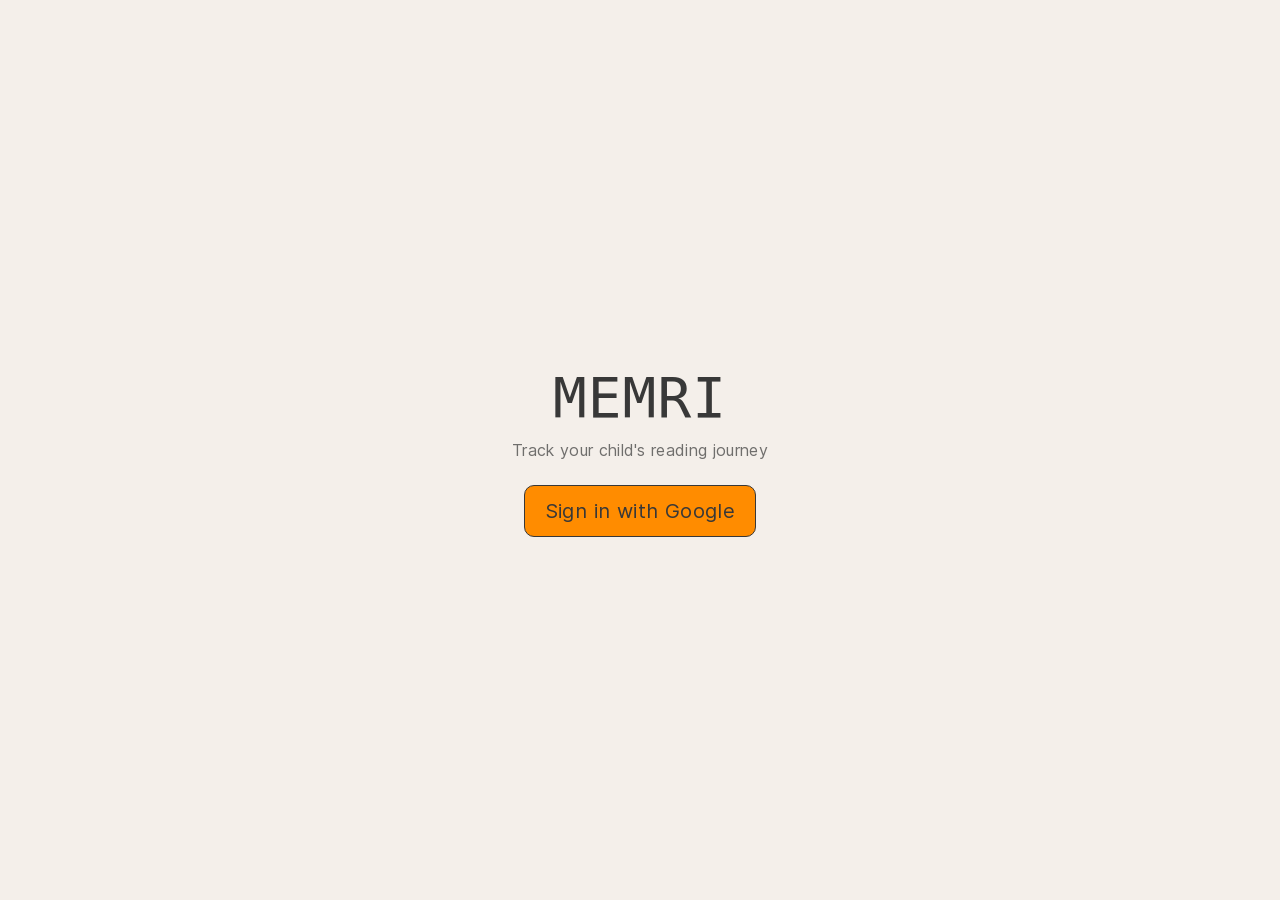
<file: search.html>
<!DOCTYPE html><html lang="en"><head><meta charSet="utf-8"/><meta name="viewport" content="width=device-width, initial-scale=1"/><link rel="stylesheet" href="/_next/static/css/dc6bfccf6947b339.css" data-precedence="next"/><link rel="stylesheet" href="/_next/static/css/c5197eafc3191919.css" data-precedence="next"/><link rel="stylesheet" href="/_next/static/css/5e2d4beeb61abe9f.css" data-precedence="next"/><style data-precedence="default" data-href="t__ff-f-family t__dsp-inline t__bxs-border-box t__ww-break-word t__ws-pre-wrap t__mt-0px t__mr-0px t__mb-t-space-2 t__ml-0px t__col-color t__fs-f-size-6 t__fw-700 t__pr-t-space-3 t__pl-t-space-3 t__mb-0px t__fs-f-size-4 t__fw-400 t__bg-0hover-primarySurf96387 t__dsp-flex t__items-stretch t__fb-auto t__pos-relative t__minH-0px t__minW-0px t__shrink-0 t__fd-column t__pt-t-space-3 t__pb-t-space-3 t__btlr-t-radius-2 t__btrr-t-radius-2 t__bbrr-t-radius-2 t__bblr-t-radius-2 t__cur-pointer t__col-primaryText t__fw-600 t__bg-primarySurf96387 t__grow-1 t__shrink-1 t__ws-nowrap t__fw-f-weight-3 t__ls-f-letterSpa1360334203 t__fs-f-size-3 t__lh-f-lineHeigh112922 t__select-none t__grow-0 t__maxW-10037 t__ox-hidden t__oy-hidden t__textOverflow-ellipsis t__bg-0hover-backgroundH3423444 t__btc-0hover-borderColor69916956 t__brc-0hover-borderColor69916956 t__borderBottomColor-0hover-borderColor69916956 t__borderLeftColor-0hover-borderColor69916956 t__bg-0active-backgroundP3496915 t__btc-0active-borderColor77378595 t__brc-0active-borderColor77378595 t__borderBottomColor-0active-borderColor77378595 t__borderLeftColor-0active-borderColor77378595 t__outlineColor-0focus-visible-outlineColo114 t__outlineStyle-0focus-visible-solid t__outlineWidth-0focus-visible-2px t__btc-0focus-visible-background t__brc-0focus-visible-background t__borderBottomColor-0focus-visible-background t__borderLeftColor-0focus-visible-background t__items-center t__fd-row t__height-t-size-3 t__btlr-t-radius-3 t__btrr-t-radius-3 t__bbrr-t-radius-3 t__bblr-t-radius-3 t__justify-center t__fwr-nowrap t__bg-background t__btw-1px t__brw-1px t__borderBottomWidth-1px t__borderLeftWidth-1px t__btc-borderColor t__brc-borderColor t__borderBottomColor-borderColor t__borderLeftColor-borderColor t__borderBottomStyle-solid t__borderTopStyle-solid t__borderLeftStyle-solid t__borderRightStyle-solid t__pe-none t__width-240px t__height-10037 t__dsp-_gtSm_flex t__dsp-none t__maxW-_gtSm_1020px t__width-10037 t__maxW-1020px t__pos-fixed t__pe-box-none t__l-16px t__r-16px t__b-80px t__t-0px t__b-0px t__l-0px t__r-0px t__z-100000 tamagui-css">:root ._ff-f-family{font-family:var(--f-family);}:root ._dsp-inline{display:inline;}:root ._bxs-border-box{box-sizing:border-box;}:root ._ww-break-word{word-wrap:break-word;}:root ._ws-pre-wrap{white-space:pre-wrap;}:root ._mt-0px{margin-top:0px;}:root ._mr-0px{margin-right:0px;}:root ._mb-t-space-2{margin-bottom:var(--t-space-2);}:root ._ml-0px{margin-left:0px;}:root ._col-color{color:var(--color);}:root ._fs-f-size-6{font-size:var(--f-size-6);}:root ._fw-700{font-weight:700;}:root ._pr-t-space-3{padding-right:var(--t-space-3);}:root ._pl-t-space-3{padding-left:var(--t-space-3);}:root ._mb-0px{margin-bottom:0px;}:root ._fs-f-size-4{font-size:var(--f-size-4);}:root ._fw-400{font-weight:400;}@media (hover) {:root:root  ._bg-0hover-primarySurf96387:hover{background-color:var(--primarySurface) !important;}}:root ._dsp-flex{display:flex;}:root ._items-stretch{align-items:stretch;}:root ._fb-auto{flex-basis:auto;}:root ._pos-relative{position:relative;}:root ._minH-0px{min-height:0px;}:root ._minW-0px{min-width:0px;}:root ._shrink-0{flex-shrink:0;}:root ._fd-column{flex-direction:column;}:root ._pt-t-space-3{padding-top:var(--t-space-3);}:root ._pb-t-space-3{padding-bottom:var(--t-space-3);}:root ._btlr-t-radius-2{border-top-left-radius:var(--t-radius-2);}:root ._btrr-t-radius-2{border-top-right-radius:var(--t-radius-2);}:root ._bbrr-t-radius-2{border-bottom-right-radius:var(--t-radius-2);}:root ._bblr-t-radius-2{border-bottom-left-radius:var(--t-radius-2);}:root ._cur-pointer{cursor:pointer;}:root ._col-primaryText{color:var(--primaryText);}:root ._fw-600{font-weight:600;}:root ._bg-primarySurf96387{background-color:var(--primarySurface);}:root ._grow-1{flex-grow:1;}:root ._shrink-1{flex-shrink:1;}:root ._ws-nowrap{white-space:nowrap;}:root ._fw-f-weight-3{font-weight:var(--f-weight-3);}:root ._ls-f-letterSpa1360334203{letter-spacing:var(--f-letterSpacing-3);}:root ._fs-f-size-3{font-size:var(--f-size-3);}:root ._lh-f-lineHeigh112922{line-height:var(--f-lineHeight-3);}:root ._select-none{user-select:none;-webkit-user-select:none;}:root ._grow-0{flex-grow:0;}:root ._maxW-10037{max-width:100%;}:root ._ox-hidden{overflow-x:hidden;}:root ._oy-hidden{overflow-y:hidden;}:root ._textOverflow-ellipsis{text-overflow:ellipsis;}@media (hover) {:root:root  ._bg-0hover-backgroundH3423444:hover{background-color:var(--backgroundHover) !important;}}@media (hover) {:root:root  ._btc-0hover-borderColor69916956:hover{border-top-color:var(--borderColorHover) !important;}}@media (hover) {:root:root  ._brc-0hover-borderColor69916956:hover{border-right-color:var(--borderColorHover) !important;}}@media (hover) {:root:root  ._borderBottomColor-0hover-borderColor69916956:hover{border-bottom-color:var(--borderColorHover) !important;}}@media (hover) {:root:root  ._borderLeftColor-0hover-borderColor69916956:hover{border-left-color:var(--borderColorHover) !important;}}:root:root:root  ._bg-0active-backgroundP3496915:active{background-color:var(--backgroundPress) !important;}:root:root:root  ._btc-0active-borderColor77378595:active{border-top-color:var(--borderColorPress) !important;}:root:root:root  ._brc-0active-borderColor77378595:active{border-right-color:var(--borderColorPress) !important;}:root:root:root  ._borderBottomColor-0active-borderColor77378595:active{border-bottom-color:var(--borderColorPress) !important;}:root:root:root  ._borderLeftColor-0active-borderColor77378595:active{border-left-color:var(--borderColorPress) !important;}:root:root:root:root  ._outlineColor-0focus-visible-outlineColo114:focus-visible{outline-color:var(--outlineColor) !important;}:root:root:root:root  ._outlineStyle-0focus-visible-solid:focus-visible{outline-style:solid !important;}:root:root:root:root  ._outlineWidth-0focus-visible-2px:focus-visible{outline-width:2px !important;}:root:root:root:root  ._btc-0focus-visible-background:focus-visible{border-top-color:var(--background) !important;}:root:root:root:root  ._brc-0focus-visible-background:focus-visible{border-right-color:var(--background) !important;}:root:root:root:root  ._borderBottomColor-0focus-visible-background:focus-visible{border-bottom-color:var(--background) !important;}:root:root:root:root  ._borderLeftColor-0focus-visible-background:focus-visible{border-left-color:var(--background) !important;}:root ._items-center{align-items:center;}:root ._fd-row{flex-direction:row;}:root ._height-t-size-3{height:var(--t-size-3);}:root ._btlr-t-radius-3{border-top-left-radius:var(--t-radius-3);}:root ._btrr-t-radius-3{border-top-right-radius:var(--t-radius-3);}:root ._bbrr-t-radius-3{border-bottom-right-radius:var(--t-radius-3);}:root ._bblr-t-radius-3{border-bottom-left-radius:var(--t-radius-3);}:root ._justify-center{justify-content:center;}:root ._fwr-nowrap{flex-wrap:nowrap;}:root ._bg-background{background-color:var(--background);}:root ._btw-1px{border-top-width:1px;}:root ._brw-1px{border-right-width:1px;}:root ._borderBottomWidth-1px{border-bottom-width:1px;}:root ._borderLeftWidth-1px{border-left-width:1px;}:root ._btc-borderColor{border-top-color:var(--borderColor);}:root ._brc-borderColor{border-right-color:var(--borderColor);}:root ._borderBottomColor-borderColor{border-bottom-color:var(--borderColor);}:root ._borderLeftColor-borderColor{border-left-color:var(--borderColor);}:root ._borderBottomStyle-solid{border-bottom-style:solid;}:root ._borderTopStyle-solid{border-top-style:solid;}:root ._borderLeftStyle-solid{border-left-style:solid;}:root ._borderRightStyle-solid{border-right-style:solid;}:root ._pe-none{pointer-events:none !important;}:root ._width-240px{width:240px;}:root ._height-10037{height:100%;}@media (min-width: 801px){:root:root:root:root:root:root:root:root:root ._dsp-_gtSm_flex{display:flex;}}:root ._dsp-none{display:none;}@media (min-width: 801px){:root:root:root:root:root:root:root:root:root ._maxW-_gtSm_1020px{max-width:1020px;}}:root ._width-10037{width:100%;}:root ._maxW-1020px{max-width:1020px;}:root ._pos-fixed{position:fixed;}:root ._pe-box-none&gt;*{pointer-events:auto !important;}
:root ._pe-box-none{pointer-events:none !important;}:root ._l-16px{left:16px;}:root ._r-16px{right:16px;}:root ._b-80px{bottom:80px;}:root ._t-0px{top:0px;}:root ._b-0px{bottom:0px;}:root ._l-0px{left:0px;}:root ._r-0px{right:0px;}:root ._z-100000{z-index:100000;}._ovs-contain {overscroll-behavior:contain;}
  .is_Text .is_Text {display:inline-flex;}
  ._dsp_contents {display:contents;}
  ._no_backdrop::backdrop {display: none;}
  :root {--c-cardPaper:#FFFFFF;--c-divider:#E0E0E0;--c-duckAccentBase:#FFDE00;--c-duckPrimaryActive:#b36200;--c-duckPrimaryBase:#FF8C00;--c-duckPrimarySurface:#fbe0cb;--c-duckPrimaryText:#865931;--c-duckSecondaryBase:#6FC2FF;--c-duckSecondaryFaded:#d2e1f1;--c-frogAccentBase:#FACC15;--c-frogPrimaryActive:#22ba59;--c-frogPrimaryBase:#4ADE80;--c-frogPrimarySurface:#dfedda;--c-frogPrimaryText:#487654;--c-frogSecondaryBase:#A78BFA;--c-frogSecondaryFaded:#dfd0f0;--c-ink:#383838;--c-inkMuted:#666666;--c-paper:#F4EFEA;--c-placeholder:#A1A1A1;--c-red:#FF0000;--c-redSurface:#FEE2E2;--t-radius-0:0px;--t-radius-1:3px;--t-radius-10:34px;--t-radius-2:5px;--t-radius-3:7px;--t-radius-4:9px;--t-radius-5:10px;--t-radius-6:16px;--t-radius-7:19px;--t-radius-8:22px;--t-radius-9:26px;--t-radius-full:9999px;--t-radius-true:9px;--t-size-0:0px;--t-size-0--25:2px;--t-size-0--5:4px;--t-size-0--75:8px;--t-size-1:20px;--t-size-1--5:24px;--t-size-10:104px;--t-size-11:124px;--t-size-12:144px;--t-size-2:28px;--t-size-2--5:32px;--t-size-3:36px;--t-size-3--5:40px;--t-size-4:44px;--t-size-4--5:48px;--t-size-5:52px;--t-size-6:64px;--t-size-7:74px;--t-size-8:84px;--t-size-9:94px;--t-size-true:44px;--t-space-0:0px;--t-space-1:4px;--t-space-10:64px;--t-space-2:8px;--t-space-3:12px;--t-space-4:16px;--t-space-5:20px;--t-space-6:24px;--t-space-7:30px;--t-space-8:32px;--t-space-9:40px;--t-space-true:16px;--t-zIndex-0:0;--t-zIndex-1:1;--t-zIndex-10:10;--t-zIndex-2:2;--t-zIndex-5:5;--t-zIndex-50:50;--t-zIndex-99:99}
:root .font_body, :root .t_lang-body-default .font_body {--f-family:Inter, -apple-system, system-ui, BlinkMacSystemFont, &quot;Segoe UI&quot;, Roboto, Helvetica, Arial, sans-serif;--f-lineHeight-1:15px;--f-lineHeight-2:18px;--f-lineHeight-3:20px;--f-lineHeight-4:22px;--f-lineHeight-5:28px;--f-lineHeight-6:34px;--f-lineHeight-7:28px;--f-lineHeight-8:32px;--f-lineHeight-9:42px;--f-lineHeight-10:64px;--f-lineHeight-11:77px;--f-lineHeight-12:87px;--f-lineHeight-13:101px;--f-lineHeight-14:129px;--f-lineHeight-15:160px;--f-lineHeight-16:188px;--f-lineHeight-true:22px;--f-weight-1:300;--f-weight-2:300;--f-weight-3:400;--f-weight-4:400;--f-weight-5:300;--f-weight-6:600;--f-weight-7:700;--f-weight-8:700;--f-weight-9:700;--f-weight-10:700;--f-weight-11:700;--f-weight-12:700;--f-weight-13:700;--f-weight-14:700;--f-weight-15:700;--f-weight-16:700;--f-weight-true:300;--f-letterSpacing-1:0.32px;--f-letterSpacing-2:0.32px;--f-letterSpacing-3:0.32px;--f-letterSpacing-4:0.32px;--f-letterSpacing-5:0.4px;--f-letterSpacing-6:0.48px;--f-letterSpacing-7:0.48px;--f-letterSpacing-8:0.48px;--f-letterSpacing-9:0.48px;--f-letterSpacing-10:0.48px;--f-letterSpacing-11:0.48px;--f-letterSpacing-12:0.48px;--f-letterSpacing-13:0.48px;--f-letterSpacing-14:0.48px;--f-letterSpacing-15:0.48px;--f-letterSpacing-16:0.48px;--f-letterSpacing-true:0.32px;--f-size-1:11px;--f-size-2:13px;--f-size-3:14px;--f-size-4:16px;--f-size-5:20px;--f-size-6:24px;--f-size-7:20px;--f-size-8:23px;--f-size-9:30px;--f-size-10:46px;--f-size-11:55px;--f-size-12:62px;--f-size-13:72px;--f-size-14:92px;--f-size-15:114px;--f-size-16:134px;--f-size-true:16px}
:root .font_heading, :root .t_lang-heading-default .font_heading {--f-family:SpaceMono, &quot;Space Mono&quot;, monospace;--f-size-1:11px;--f-size-2:13px;--f-size-3:14px;--f-size-4:16px;--f-size-5:20px;--f-size-6:24px;--f-size-7:32px;--f-size-8:56px;--f-size-9:72px;--f-size-true:16px;--f-lineHeight-1:13px;--f-lineHeight-2:21px;--f-lineHeight-3:17px;--f-lineHeight-4:19px;--f-lineHeight-5:28px;--f-lineHeight-6:34px;--f-lineHeight-7:45px;--f-lineHeight-8:67px;--f-lineHeight-9:86px;--f-lineHeight-true:19px;--f-weight-1:400;--f-weight-2:400;--f-weight-3:400;--f-weight-4:400;--f-weight-5:400;--f-weight-6:400;--f-weight-7:400;--f-weight-8:400;--f-weight-9:400;--f-weight-true:400;--f-letterSpacing-1:0px;--f-letterSpacing-2:0px;--f-letterSpacing-3:0px;--f-letterSpacing-4:0.32px;--f-letterSpacing-5:0.4px;--f-letterSpacing-6:0.48px;--f-letterSpacing-7:0.64px;--f-letterSpacing-8:1.12px;--f-letterSpacing-9:1.44px;--f-letterSpacing-true:0.32px;--f-transform-1:uppercase;--f-transform-2:uppercase;--f-transform-3:uppercase;--f-transform-4:uppercase;--f-transform-5:uppercase;--f-transform-6:uppercase;--f-transform-7:uppercase;--f-transform-8:uppercase;--f-transform-9:uppercase;--f-transform-true:uppercase}
  :root.t_dark, :root.t_dark , :root.t_dark .t_duck, :root .t_dark_duck, :root.t_light .t_dark , :root.t_light .t_dark .t_duck, .tm_xxt {--paper:var(--c-paper);--cardPaper:var(--c-cardPaper);--ink:var(--c-ink);--inkMuted:var(--c-inkMuted);--placeholder:var(--c-placeholder);--divider:var(--c-divider);--red:var(--c-red);--redSurface:var(--c-redSurface);--duckPrimaryBase:var(--c-duckPrimaryBase);--duckPrimarySurface:var(--c-duckPrimarySurface);--duckPrimaryActive:var(--c-duckPrimaryActive);--duckPrimaryText:var(--c-duckPrimaryText);--duckSecondaryBase:var(--c-duckSecondaryBase);--duckSecondaryFaded:var(--c-duckSecondaryFaded);--duckAccentBase:var(--c-duckAccentBase);--frogPrimaryBase:var(--c-frogPrimaryBase);--frogPrimarySurface:var(--c-frogPrimarySurface);--frogPrimaryActive:var(--c-frogPrimaryActive);--frogPrimaryText:var(--c-frogPrimaryText);--frogSecondaryBase:var(--c-frogSecondaryBase);--frogSecondaryFaded:var(--c-frogSecondaryFaded);--frogAccentBase:var(--c-frogAccentBase);--background:var(--c-paper);--backgroundHover:#EBE3D6;--backgroundPress:#E1D6CB;--color:var(--c-ink);--colorHover:var(--c-ink);--colorPress:var(--c-ink);--colorFocus:var(--c-ink);--borderColor:var(--c-ink);--borderColorHover:var(--c-ink);--borderColorPress:var(--c-ink);--borderColorFocus:var(--c-ink);--placeholderColor:var(--c-placeholder);--outlineColor:var(--c-ink);--accentBackground:var(--c-cardPaper);--accentColor:var(--c-ink);--color1:var(--c-cardPaper);--color2:#F5F5F5;--color3:#EBE3D6;--color4:#E1D6CB;--color5:#D7C9BC;--color6:#C5B8AB;--color7:#A39890;--color8:#8A807A;--color9:var(--c-inkMuted);--color10:var(--c-inkMuted);--color11:var(--c-inkMuted);--color12:var(--c-ink);--primary:var(--c-duckPrimaryBase);--primaryActive:var(--c-duckPrimaryActive);--primarySurface:var(--c-duckPrimarySurface);--primaryText:var(--c-duckPrimaryText);--secondary:var(--c-duckSecondaryBase);--secondaryFaded:var(--c-duckSecondaryFaded);--accent:var(--c-duckAccentBase);--success:var(--c-duckPrimaryBase);--successSurface:var(--c-duckPrimarySurface);--warning:var(--c-duckAccentBase);--info:var(--c-duckSecondaryBase);--infoSurface:var(--c-duckSecondaryFaded);--error:var(--c-red);--errorSurface:var(--c-redSurface);}
@media(prefers-color-scheme:dark){
    body{background:var(--background);color:var(--color)}
    :root, .t_duck, .t_dark_duck {--paper:var(--c-paper);--cardPaper:var(--c-cardPaper);--ink:var(--c-ink);--inkMuted:var(--c-inkMuted);--placeholder:var(--c-placeholder);--divider:var(--c-divider);--red:var(--c-red);--redSurface:var(--c-redSurface);--duckPrimaryBase:var(--c-duckPrimaryBase);--duckPrimarySurface:var(--c-duckPrimarySurface);--duckPrimaryActive:var(--c-duckPrimaryActive);--duckPrimaryText:var(--c-duckPrimaryText);--duckSecondaryBase:var(--c-duckSecondaryBase);--duckSecondaryFaded:var(--c-duckSecondaryFaded);--duckAccentBase:var(--c-duckAccentBase);--frogPrimaryBase:var(--c-frogPrimaryBase);--frogPrimarySurface:var(--c-frogPrimarySurface);--frogPrimaryActive:var(--c-frogPrimaryActive);--frogPrimaryText:var(--c-frogPrimaryText);--frogSecondaryBase:var(--c-frogSecondaryBase);--frogSecondaryFaded:var(--c-frogSecondaryFaded);--frogAccentBase:var(--c-frogAccentBase);--background:var(--c-paper);--backgroundHover:#EBE3D6;--backgroundPress:#E1D6CB;--color:var(--c-ink);--colorHover:var(--c-ink);--colorPress:var(--c-ink);--colorFocus:var(--c-ink);--borderColor:var(--c-ink);--borderColorHover:var(--c-ink);--borderColorPress:var(--c-ink);--borderColorFocus:var(--c-ink);--placeholderColor:var(--c-placeholder);--outlineColor:var(--c-ink);--accentBackground:var(--c-cardPaper);--accentColor:var(--c-ink);--color1:var(--c-cardPaper);--color2:#F5F5F5;--color3:#EBE3D6;--color4:#E1D6CB;--color5:#D7C9BC;--color6:#C5B8AB;--color7:#A39890;--color8:#8A807A;--color9:var(--c-inkMuted);--color10:var(--c-inkMuted);--color11:var(--c-inkMuted);--color12:var(--c-ink);--primary:var(--c-duckPrimaryBase);--primaryActive:var(--c-duckPrimaryActive);--primarySurface:var(--c-duckPrimarySurface);--primaryText:var(--c-duckPrimaryText);--secondary:var(--c-duckSecondaryBase);--secondaryFaded:var(--c-duckSecondaryFaded);--accent:var(--c-duckAccentBase);--success:var(--c-duckPrimaryBase);--successSurface:var(--c-duckPrimarySurface);--warning:var(--c-duckAccentBase);--info:var(--c-duckSecondaryBase);--infoSurface:var(--c-duckSecondaryFaded);--error:var(--c-red);--errorSurface:var(--c-redSurface);}
  }
.t_dark ::selection, .t_dark_duck ::selection{background:var(--color5);color:var(--color11)}
:root.t_dark .t_frog, :root.t_light .t_dark .t_frog, .tm_xxt {--paper:var(--c-paper);--cardPaper:var(--c-cardPaper);--ink:var(--c-ink);--inkMuted:var(--c-inkMuted);--placeholder:var(--c-placeholder);--divider:var(--c-divider);--red:var(--c-red);--redSurface:var(--c-redSurface);--duckPrimaryBase:var(--c-duckPrimaryBase);--duckPrimarySurface:var(--c-duckPrimarySurface);--duckPrimaryActive:var(--c-duckPrimaryActive);--duckPrimaryText:var(--c-duckPrimaryText);--duckSecondaryBase:var(--c-duckSecondaryBase);--duckSecondaryFaded:var(--c-duckSecondaryFaded);--duckAccentBase:var(--c-duckAccentBase);--frogPrimaryBase:var(--c-frogPrimaryBase);--frogPrimarySurface:var(--c-frogPrimarySurface);--frogPrimaryActive:var(--c-frogPrimaryActive);--frogPrimaryText:var(--c-frogPrimaryText);--frogSecondaryBase:var(--c-frogSecondaryBase);--frogSecondaryFaded:var(--c-frogSecondaryFaded);--frogAccentBase:var(--c-frogAccentBase);--background:var(--c-paper);--backgroundHover:#EBE3D6;--backgroundPress:#E1D6CB;--color:var(--c-ink);--colorHover:var(--c-ink);--colorPress:var(--c-ink);--colorFocus:var(--c-ink);--borderColor:var(--c-ink);--borderColorHover:var(--c-ink);--borderColorPress:var(--c-ink);--borderColorFocus:var(--c-ink);--placeholderColor:var(--c-placeholder);--outlineColor:var(--c-ink);--accentBackground:var(--c-cardPaper);--accentColor:var(--c-ink);--color1:var(--c-cardPaper);--color2:#F5F5F5;--color3:#EBE3D6;--color4:#E1D6CB;--color5:#D7C9BC;--color6:#C5B8AB;--color7:#A39890;--color8:#8A807A;--color9:var(--c-inkMuted);--color10:var(--c-inkMuted);--color11:var(--c-inkMuted);--color12:var(--c-ink);--primary:var(--c-frogPrimaryBase);--primaryActive:var(--c-frogPrimaryActive);--primarySurface:var(--c-frogPrimarySurface);--primaryText:var(--c-frogPrimaryText);--secondary:var(--c-frogSecondaryBase);--secondaryFaded:var(--c-frogSecondaryFaded);--accent:var(--c-frogAccentBase);--success:var(--c-frogPrimaryBase);--successSurface:var(--c-frogPrimarySurface);--warning:var(--c-frogAccentBase);--info:var(--c-frogSecondaryBase);--infoSurface:var(--c-frogSecondaryFaded);--error:var(--c-red);--errorSurface:var(--c-redSurface);}
@media(prefers-color-scheme:dark){
    body{background:var(--background);color:var(--color)}
    .t_frog {--paper:var(--c-paper);--cardPaper:var(--c-cardPaper);--ink:var(--c-ink);--inkMuted:var(--c-inkMuted);--placeholder:var(--c-placeholder);--divider:var(--c-divider);--red:var(--c-red);--redSurface:var(--c-redSurface);--duckPrimaryBase:var(--c-duckPrimaryBase);--duckPrimarySurface:var(--c-duckPrimarySurface);--duckPrimaryActive:var(--c-duckPrimaryActive);--duckPrimaryText:var(--c-duckPrimaryText);--duckSecondaryBase:var(--c-duckSecondaryBase);--duckSecondaryFaded:var(--c-duckSecondaryFaded);--duckAccentBase:var(--c-duckAccentBase);--frogPrimaryBase:var(--c-frogPrimaryBase);--frogPrimarySurface:var(--c-frogPrimarySurface);--frogPrimaryActive:var(--c-frogPrimaryActive);--frogPrimaryText:var(--c-frogPrimaryText);--frogSecondaryBase:var(--c-frogSecondaryBase);--frogSecondaryFaded:var(--c-frogSecondaryFaded);--frogAccentBase:var(--c-frogAccentBase);--background:var(--c-paper);--backgroundHover:#EBE3D6;--backgroundPress:#E1D6CB;--color:var(--c-ink);--colorHover:var(--c-ink);--colorPress:var(--c-ink);--colorFocus:var(--c-ink);--borderColor:var(--c-ink);--borderColorHover:var(--c-ink);--borderColorPress:var(--c-ink);--borderColorFocus:var(--c-ink);--placeholderColor:var(--c-placeholder);--outlineColor:var(--c-ink);--accentBackground:var(--c-cardPaper);--accentColor:var(--c-ink);--color1:var(--c-cardPaper);--color2:#F5F5F5;--color3:#EBE3D6;--color4:#E1D6CB;--color5:#D7C9BC;--color6:#C5B8AB;--color7:#A39890;--color8:#8A807A;--color9:var(--c-inkMuted);--color10:var(--c-inkMuted);--color11:var(--c-inkMuted);--color12:var(--c-ink);--primary:var(--c-frogPrimaryBase);--primaryActive:var(--c-frogPrimaryActive);--primarySurface:var(--c-frogPrimarySurface);--primaryText:var(--c-frogPrimaryText);--secondary:var(--c-frogSecondaryBase);--secondaryFaded:var(--c-frogSecondaryFaded);--accent:var(--c-frogAccentBase);--success:var(--c-frogPrimaryBase);--successSurface:var(--c-frogPrimarySurface);--warning:var(--c-frogAccentBase);--info:var(--c-frogSecondaryBase);--infoSurface:var(--c-frogSecondaryFaded);--error:var(--c-red);--errorSurface:var(--c-redSurface);}
  }
.t_dark_frog ::selection{background:var(--color5);color:var(--color11)}
:root.t_dark .t_light , :root.t_dark .t_light .t_duck, :root.t_light, :root.t_light , :root.t_light .t_duck, :root .t_light_duck, .tm_xxt {--paper:var(--c-paper);--cardPaper:var(--c-cardPaper);--ink:var(--c-ink);--inkMuted:var(--c-inkMuted);--placeholder:var(--c-placeholder);--divider:var(--c-divider);--red:var(--c-red);--redSurface:var(--c-redSurface);--duckPrimaryBase:var(--c-duckPrimaryBase);--duckPrimarySurface:var(--c-duckPrimarySurface);--duckPrimaryActive:var(--c-duckPrimaryActive);--duckPrimaryText:var(--c-duckPrimaryText);--duckSecondaryBase:var(--c-duckSecondaryBase);--duckSecondaryFaded:var(--c-duckSecondaryFaded);--duckAccentBase:var(--c-duckAccentBase);--frogPrimaryBase:var(--c-frogPrimaryBase);--frogPrimarySurface:var(--c-frogPrimarySurface);--frogPrimaryActive:var(--c-frogPrimaryActive);--frogPrimaryText:var(--c-frogPrimaryText);--frogSecondaryBase:var(--c-frogSecondaryBase);--frogSecondaryFaded:var(--c-frogSecondaryFaded);--frogAccentBase:var(--c-frogAccentBase);--background:var(--c-paper);--backgroundHover:#EBE3D6;--backgroundPress:#E1D6CB;--color:var(--c-ink);--colorHover:var(--c-ink);--colorPress:var(--c-ink);--colorFocus:var(--c-ink);--borderColor:var(--c-ink);--borderColorHover:var(--c-ink);--borderColorPress:var(--c-ink);--borderColorFocus:var(--c-ink);--placeholderColor:var(--c-placeholder);--outlineColor:var(--c-ink);--accentBackground:var(--c-cardPaper);--accentColor:var(--c-ink);--color1:var(--c-cardPaper);--color2:#F5F5F5;--color3:#EBE3D6;--color4:#E1D6CB;--color5:#D7C9BC;--color6:#C5B8AB;--color7:#A39890;--color8:#8A807A;--color9:var(--c-inkMuted);--color10:var(--c-inkMuted);--color11:var(--c-inkMuted);--color12:var(--c-ink);--primary:var(--c-duckPrimaryBase);--primaryActive:var(--c-duckPrimaryActive);--primarySurface:var(--c-duckPrimarySurface);--primaryText:var(--c-duckPrimaryText);--secondary:var(--c-duckSecondaryBase);--secondaryFaded:var(--c-duckSecondaryFaded);--accent:var(--c-duckAccentBase);--success:var(--c-duckPrimaryBase);--successSurface:var(--c-duckPrimarySurface);--warning:var(--c-duckAccentBase);--info:var(--c-duckSecondaryBase);--infoSurface:var(--c-duckSecondaryFaded);--error:var(--c-red);--errorSurface:var(--c-redSurface);}
@media(prefers-color-scheme:light){
    body{background:var(--background);color:var(--color)}
    :root, .t_duck, .t_light_duck {--paper:var(--c-paper);--cardPaper:var(--c-cardPaper);--ink:var(--c-ink);--inkMuted:var(--c-inkMuted);--placeholder:var(--c-placeholder);--divider:var(--c-divider);--red:var(--c-red);--redSurface:var(--c-redSurface);--duckPrimaryBase:var(--c-duckPrimaryBase);--duckPrimarySurface:var(--c-duckPrimarySurface);--duckPrimaryActive:var(--c-duckPrimaryActive);--duckPrimaryText:var(--c-duckPrimaryText);--duckSecondaryBase:var(--c-duckSecondaryBase);--duckSecondaryFaded:var(--c-duckSecondaryFaded);--duckAccentBase:var(--c-duckAccentBase);--frogPrimaryBase:var(--c-frogPrimaryBase);--frogPrimarySurface:var(--c-frogPrimarySurface);--frogPrimaryActive:var(--c-frogPrimaryActive);--frogPrimaryText:var(--c-frogPrimaryText);--frogSecondaryBase:var(--c-frogSecondaryBase);--frogSecondaryFaded:var(--c-frogSecondaryFaded);--frogAccentBase:var(--c-frogAccentBase);--background:var(--c-paper);--backgroundHover:#EBE3D6;--backgroundPress:#E1D6CB;--color:var(--c-ink);--colorHover:var(--c-ink);--colorPress:var(--c-ink);--colorFocus:var(--c-ink);--borderColor:var(--c-ink);--borderColorHover:var(--c-ink);--borderColorPress:var(--c-ink);--borderColorFocus:var(--c-ink);--placeholderColor:var(--c-placeholder);--outlineColor:var(--c-ink);--accentBackground:var(--c-cardPaper);--accentColor:var(--c-ink);--color1:var(--c-cardPaper);--color2:#F5F5F5;--color3:#EBE3D6;--color4:#E1D6CB;--color5:#D7C9BC;--color6:#C5B8AB;--color7:#A39890;--color8:#8A807A;--color9:var(--c-inkMuted);--color10:var(--c-inkMuted);--color11:var(--c-inkMuted);--color12:var(--c-ink);--primary:var(--c-duckPrimaryBase);--primaryActive:var(--c-duckPrimaryActive);--primarySurface:var(--c-duckPrimarySurface);--primaryText:var(--c-duckPrimaryText);--secondary:var(--c-duckSecondaryBase);--secondaryFaded:var(--c-duckSecondaryFaded);--accent:var(--c-duckAccentBase);--success:var(--c-duckPrimaryBase);--successSurface:var(--c-duckPrimarySurface);--warning:var(--c-duckAccentBase);--info:var(--c-duckSecondaryBase);--infoSurface:var(--c-duckSecondaryFaded);--error:var(--c-red);--errorSurface:var(--c-redSurface);}
  }
.t_light ::selection, .t_light_duck ::selection{background:var(--color5);color:var(--color11)}
:root.t_dark .t_light .t_frog, :root.t_light .t_frog, .tm_xxt {--paper:var(--c-paper);--cardPaper:var(--c-cardPaper);--ink:var(--c-ink);--inkMuted:var(--c-inkMuted);--placeholder:var(--c-placeholder);--divider:var(--c-divider);--red:var(--c-red);--redSurface:var(--c-redSurface);--duckPrimaryBase:var(--c-duckPrimaryBase);--duckPrimarySurface:var(--c-duckPrimarySurface);--duckPrimaryActive:var(--c-duckPrimaryActive);--duckPrimaryText:var(--c-duckPrimaryText);--duckSecondaryBase:var(--c-duckSecondaryBase);--duckSecondaryFaded:var(--c-duckSecondaryFaded);--duckAccentBase:var(--c-duckAccentBase);--frogPrimaryBase:var(--c-frogPrimaryBase);--frogPrimarySurface:var(--c-frogPrimarySurface);--frogPrimaryActive:var(--c-frogPrimaryActive);--frogPrimaryText:var(--c-frogPrimaryText);--frogSecondaryBase:var(--c-frogSecondaryBase);--frogSecondaryFaded:var(--c-frogSecondaryFaded);--frogAccentBase:var(--c-frogAccentBase);--background:var(--c-paper);--backgroundHover:#EBE3D6;--backgroundPress:#E1D6CB;--color:var(--c-ink);--colorHover:var(--c-ink);--colorPress:var(--c-ink);--colorFocus:var(--c-ink);--borderColor:var(--c-ink);--borderColorHover:var(--c-ink);--borderColorPress:var(--c-ink);--borderColorFocus:var(--c-ink);--placeholderColor:var(--c-placeholder);--outlineColor:var(--c-ink);--accentBackground:var(--c-cardPaper);--accentColor:var(--c-ink);--color1:var(--c-cardPaper);--color2:#F5F5F5;--color3:#EBE3D6;--color4:#E1D6CB;--color5:#D7C9BC;--color6:#C5B8AB;--color7:#A39890;--color8:#8A807A;--color9:var(--c-inkMuted);--color10:var(--c-inkMuted);--color11:var(--c-inkMuted);--color12:var(--c-ink);--primary:var(--c-frogPrimaryBase);--primaryActive:var(--c-frogPrimaryActive);--primarySurface:var(--c-frogPrimarySurface);--primaryText:var(--c-frogPrimaryText);--secondary:var(--c-frogSecondaryBase);--secondaryFaded:var(--c-frogSecondaryFaded);--accent:var(--c-frogAccentBase);--success:var(--c-frogPrimaryBase);--successSurface:var(--c-frogPrimarySurface);--warning:var(--c-frogAccentBase);--info:var(--c-frogSecondaryBase);--infoSurface:var(--c-frogSecondaryFaded);--error:var(--c-red);--errorSurface:var(--c-redSurface);}
@media(prefers-color-scheme:light){
    body{background:var(--background);color:var(--color)}
    .t_frog {--paper:var(--c-paper);--cardPaper:var(--c-cardPaper);--ink:var(--c-ink);--inkMuted:var(--c-inkMuted);--placeholder:var(--c-placeholder);--divider:var(--c-divider);--red:var(--c-red);--redSurface:var(--c-redSurface);--duckPrimaryBase:var(--c-duckPrimaryBase);--duckPrimarySurface:var(--c-duckPrimarySurface);--duckPrimaryActive:var(--c-duckPrimaryActive);--duckPrimaryText:var(--c-duckPrimaryText);--duckSecondaryBase:var(--c-duckSecondaryBase);--duckSecondaryFaded:var(--c-duckSecondaryFaded);--duckAccentBase:var(--c-duckAccentBase);--frogPrimaryBase:var(--c-frogPrimaryBase);--frogPrimarySurface:var(--c-frogPrimarySurface);--frogPrimaryActive:var(--c-frogPrimaryActive);--frogPrimaryText:var(--c-frogPrimaryText);--frogSecondaryBase:var(--c-frogSecondaryBase);--frogSecondaryFaded:var(--c-frogSecondaryFaded);--frogAccentBase:var(--c-frogAccentBase);--background:var(--c-paper);--backgroundHover:#EBE3D6;--backgroundPress:#E1D6CB;--color:var(--c-ink);--colorHover:var(--c-ink);--colorPress:var(--c-ink);--colorFocus:var(--c-ink);--borderColor:var(--c-ink);--borderColorHover:var(--c-ink);--borderColorPress:var(--c-ink);--borderColorFocus:var(--c-ink);--placeholderColor:var(--c-placeholder);--outlineColor:var(--c-ink);--accentBackground:var(--c-cardPaper);--accentColor:var(--c-ink);--color1:var(--c-cardPaper);--color2:#F5F5F5;--color3:#EBE3D6;--color4:#E1D6CB;--color5:#D7C9BC;--color6:#C5B8AB;--color7:#A39890;--color8:#8A807A;--color9:var(--c-inkMuted);--color10:var(--c-inkMuted);--color11:var(--c-inkMuted);--color12:var(--c-ink);--primary:var(--c-frogPrimaryBase);--primaryActive:var(--c-frogPrimaryActive);--primarySurface:var(--c-frogPrimarySurface);--primaryText:var(--c-frogPrimaryText);--secondary:var(--c-frogSecondaryBase);--secondaryFaded:var(--c-frogSecondaryFaded);--accent:var(--c-frogAccentBase);--success:var(--c-frogPrimaryBase);--successSurface:var(--c-frogPrimarySurface);--warning:var(--c-frogAccentBase);--info:var(--c-frogSecondaryBase);--infoSurface:var(--c-frogSecondaryFaded);--error:var(--c-red);--errorSurface:var(--c-redSurface);}
  }
.t_light_frog ::selection{background:var(--color5);color:var(--color11)}
  </style><link rel="preload" as="script" fetchPriority="low" href="/_next/static/chunks/webpack-0df99395ba2f476f.js"/><script src="/_next/static/chunks/1dd3208c-d8e2a2d429b151b6.js" async=""></script><script src="/_next/static/chunks/528-ad116a9359a4361b.js" async=""></script><script src="/_next/static/chunks/main-app-68aeb7696c0c3581.js" async=""></script><script src="/_next/static/chunks/872-6ec1c9031cb1d345.js" async=""></script><script src="/_next/static/chunks/329-bdab06a6295dc2fc.js" async=""></script><script src="/_next/static/chunks/69-448480e14355af8d.js" async=""></script><script src="/_next/static/chunks/530-9c9b732d6f7b618b.js" async=""></script><script src="/_next/static/chunks/412-83184f5d6f23031e.js" async=""></script><script src="/_next/static/chunks/460-67e3c17a2ee5c17b.js" async=""></script><script src="/_next/static/chunks/898-f65062d82689b3a9.js" async=""></script><script src="/_next/static/chunks/779-e336be09fd7237b2.js" async=""></script><script src="/_next/static/chunks/526-2123626a02a62736.js" async=""></script><script src="/_next/static/chunks/app/(app)/(protected)/search/page-381e9819c38ee36b.js" async=""></script><script src="/_next/static/chunks/app/(app)/(protected)/layout-508e64184da71bf2.js" async=""></script><script src="/_next/static/chunks/app/(app)/layout-a2897ecceb176762.js" async=""></script><script src="/_next/static/chunks/55-65a7002a96bd531f.js" async=""></script><script src="/_next/static/chunks/760-229b05a56efa5f48.js" async=""></script><script src="/_next/static/chunks/app/layout-55cc8b9ba217dcc2.js" async=""></script><title>Memri</title><meta name="description" content="Track your child&#x27;s reading journey"/><link rel="icon" href="/favicon.ico"/><script src="/_next/static/chunks/polyfills-42372ed130431b0a.js" noModule=""></script><link rel="stylesheet" href="/tamagui.css"/><style id="react-native-stylesheet">[stylesheet-group="0"]{}
body{margin:0;}
button::-moz-focus-inner,input::-moz-focus-inner{border:0;padding:0;}
html{-ms-text-size-adjust:100%;-webkit-text-size-adjust:100%;-webkit-tap-highlight-color:rgba(0,0,0,0);}
input::-webkit-search-cancel-button,input::-webkit-search-decoration,input::-webkit-search-results-button,input::-webkit-search-results-decoration{display:none;}
[stylesheet-group="1"]{}
.css-11aywtz{-moz-appearance:textfield;-webkit-appearance:none;background-color:rgba(0,0,0,0.00);border-bottom-left-radius:0px;border-bottom-right-radius:0px;border-top-left-radius:0px;border-top-right-radius:0px;border:0 solid black;box-sizing:border-box;font:14px -apple-system,BlinkMacSystemFont,"Segoe UI",Roboto,Helvetica,Arial,sans-serif;margin:0px;padding:0px;resize:none;}
.css-146c3p1{background-color:rgba(0,0,0,0.00);border:0 solid black;box-sizing:border-box;color:rgba(0,0,0,1.00);display:inline;font:14px -apple-system,BlinkMacSystemFont,"Segoe UI",Roboto,Helvetica,Arial,sans-serif;list-style:none;margin:0px;padding:0px;position:relative;text-align:start;text-decoration:none;white-space:pre-wrap;word-wrap:break-word;}
.css-175oi2r{align-items:stretch;background-color:rgba(0,0,0,0.00);border:0 solid black;box-sizing:border-box;display:flex;flex-basis:auto;flex-direction:column;flex-shrink:0;list-style:none;margin:0px;min-height:0px;min-width:0px;padding:0px;position:relative;text-decoration:none;z-index:0;}
.css-1jxf684{background-color:rgba(0,0,0,0.00);border:0 solid black;box-sizing:border-box;color:inherit;display:inline;font:inherit;list-style:none;margin:0px;padding:0px;position:relative;text-align:inherit;text-decoration:none;white-space:inherit;word-wrap:break-word;}
.css-9pa8cd{bottom:0px;height:100%;left:0px;opacity:0;position:absolute;right:0px;top:0px;width:100%;z-index:-1;}
[stylesheet-group="2"]{}
.r-13awgt0{flex:1;}
.r-1udh08x{overflow-x:hidden;overflow-y:hidden;}
.r-4a18lf{border-bottom-color:rgba(255,0,0,1.00);border-left-color:rgba(255,0,0,1.00);border-right-color:rgba(255,0,0,1.00);border-top-color:rgba(255,0,0,1.00);}
.r-60ke3l{border-bottom-color:rgba(0,128,0,1.00);border-left-color:rgba(0,128,0,1.00);border-right-color:rgba(0,128,0,1.00);border-top-color:rgba(0,128,0,1.00);}
.r-d045u9{border-bottom-width:2px;border-left-width:2px;border-right-width:2px;border-top-width:2px;}
.r-fx7oqy{border-bottom-color:rgba(0,0,255,1.00);border-left-color:rgba(0,0,255,1.00);border-right-color:rgba(0,0,255,1.00);border-top-color:rgba(0,0,255,1.00);}
.r-krxsd3{display:-webkit-box;}
.r-rs99b7{border-bottom-width:1px;border-left-width:1px;border-right-width:1px;border-top-width:1px;}
.r-xoduu5{display:inline-flex;}
[stylesheet-group="3"]{}
.r-105ug2t{pointer-events:auto!important;}
.r-10v3vxq{transform:scaleX(-1);}
.r-11j9u27{visibility:hidden;}
.r-11yh6sk{overflow-x:hidden;}
.r-12vffkv>*{pointer-events:auto;}
.r-12vffkv{pointer-events:none!important;}
.r-13qz1uu{width:100%;}
.r-150rngu{-webkit-overflow-scrolling:touch;}
.r-16y2uox{flex-grow:1;}
.r-173mzie{transform:scaleY(-1);}
.r-1777fci{justify-content:center;}
.r-17bb2tj{animation-duration:0.75s;}
.r-17leim2{background-repeat:repeat;}
.r-18u37iz{flex-direction:row;}
.r-19wmn03{width:20px;}
.r-19z077z{touch-action:none;}
.r-1abnn5w{animation-play-state:paused;}
.r-1acpoxo{width:36px;}
.r-1awozwy{align-items:center;}
.r-1d2f490{left:0px;}
.r-1d5kdc7{flex-direction:column-reverse;}
.r-1euycsn{flex-direction:row-reverse;}
.r-1iln25a{word-wrap:normal;}
.r-1ldzwu0{animation-timing-function:linear;}
.r-1loqt21{cursor:pointer;}
.r-1mlwlqe{flex-basis:auto;}
.r-1mrlafo{background-position:0;}
.r-1muvv40{animation-iteration-count:infinite;}
.r-1niwhzg{background-color:rgba(0,0,0,0.00);}
.r-1ocf4r9{scroll-snap-type:y mandatory;}
.r-1p0dtai{bottom:0px;}
.r-1pi2tsx{height:100%;}
.r-1r8g8re{height:36px;}
.r-1rnoaur{overflow-y:auto;}
.r-1sxrcry{background-size:auto;}
.r-1udbk01{text-overflow:ellipsis;}
.r-1wbh5a2{flex-shrink:1;}
.r-1wyyakw{z-index:-1;}
.r-1xnzce8{-moz-user-select:text;-webkit-user-select:text;user-select:text;}
.r-1yef0xd{animation-name:r-11cv4x;}
.r-2eszeu::-webkit-scrollbar{display:none}
.r-2eszeu{scrollbar-width:none;}
.r-3s2u2q{white-space:nowrap;}
.r-417010{z-index:0;}
.r-4gszlv{background-size:cover;}
.r-633pao{pointer-events:none!important;}
.r-6taxm2:-ms-input-placeholder{color:var(--placeholderTextColor);opacity:1;}
.r-6taxm2::-moz-placeholder{color:var(--placeholderTextColor);opacity:1;}
.r-6taxm2::-webkit-input-placeholder{color:var(--placeholderTextColor);opacity:1;}
.r-6taxm2::placeholder{color:var(--placeholderTextColor);opacity:1;}
.r-8akbws{-webkit-box-orient:vertical;}
.r-agouwx{transform:translateZ(0);}
.r-ah5dr5>*{pointer-events:none;}
.r-ah5dr5{pointer-events:auto!important;}
.r-buy8e9{overflow-y:hidden;}
.r-cpa5s6{scroll-snap-align:start;}
.r-dnmrzs{max-width:100%;}
.r-ehq7j7{background-size:contain;}
.r-eqz5dr{flex-direction:column;}
.r-gtdqiz{position:-webkit-sticky;position:sticky;}
.r-ipm5af{top:0px;}
.r-lltvgl{overflow-x:auto;}
.r-lrvibr{-moz-user-select:none;-webkit-user-select:none;user-select:none;}
.r-mfh4gg{scroll-snap-type:x mandatory;}
.r-mhe3cw{z-index:10;}
.r-u6sd8q{background-repeat:no-repeat;}
.r-u8s1d{position:absolute;}
.r-u92y06{background-color:rgba(255,165,0,1.00);}
.r-van48c{caret-color:transparent;}
.r-vvn4in{background-position:center;}
.r-x3cy2q{background-size:100% 100%;}
.r-z80fyv{height:20px;}
.r-zchlnj{right:0px;}
@-webkit-keyframes r-11cv4x{0%{transform:rotate(0deg);}100%{transform:rotate(360deg);}}
@keyframes r-11cv4x{0%{transform:rotate(0deg);}100%{transform:rotate(360deg);}}</style><style>
          html, body, #__next {
            height: 100%;
            width: 100%;
            display: flex;
            flex-direction: column;
          }
        </style><style></style><style>:root ._b-0px{bottom:0px;}
:root ._b-80px{bottom:80px;}
:root ._bblr-t-radius-2{border-bottom-left-radius:var(--t-radius-2);}
:root ._bblr-t-radius-3{border-bottom-left-radius:var(--t-radius-3);}
:root ._bbrr-t-radius-2{border-bottom-right-radius:var(--t-radius-2);}
:root ._bbrr-t-radius-3{border-bottom-right-radius:var(--t-radius-3);}
:root:root:root  ._bg-0active-backgroundP3496915:active{background-color:var(--backgroundPress) !important;}
@media (hover) {:root:root  ._bg-0hover-backgroundH3423444:hover{background-color:var(--backgroundHover) !important;}}
@media (hover) {:root:root  ._bg-0hover-primarySurf96387:hover{background-color:var(--primarySurface) !important;}}
:root ._bg-background{background-color:var(--background);}
:root ._bg-primarySurf96387{background-color:var(--primarySurface);}
:root:root:root  ._borderBottomColor-0active-borderColor77378595:active{border-bottom-color:var(--borderColorPress) !important;}
:root:root:root:root  ._borderBottomColor-0focus-visible-background:focus-visible{border-bottom-color:var(--background) !important;}
@media (hover) {:root:root  ._borderBottomColor-0hover-borderColor69916956:hover{border-bottom-color:var(--borderColorHover) !important;}}
:root ._borderBottomColor-borderColor{border-bottom-color:var(--borderColor);}
:root ._borderBottomStyle-solid{border-bottom-style:solid;}
:root ._borderBottomWidth-1px{border-bottom-width:1px;}
:root:root:root  ._borderLeftColor-0active-borderColor77378595:active{border-left-color:var(--borderColorPress) !important;}
:root:root:root:root  ._borderLeftColor-0focus-visible-background:focus-visible{border-left-color:var(--background) !important;}
@media (hover) {:root:root  ._borderLeftColor-0hover-borderColor69916956:hover{border-left-color:var(--borderColorHover) !important;}}
:root ._borderLeftColor-borderColor{border-left-color:var(--borderColor);}
:root ._borderLeftStyle-solid{border-left-style:solid;}
:root ._borderLeftWidth-1px{border-left-width:1px;}
:root ._borderRightStyle-solid{border-right-style:solid;}
:root ._borderTopStyle-solid{border-top-style:solid;}
:root:root:root  ._brc-0active-borderColor77378595:active{border-right-color:var(--borderColorPress) !important;}
:root:root:root:root  ._brc-0focus-visible-background:focus-visible{border-right-color:var(--background) !important;}
@media (hover) {:root:root  ._brc-0hover-borderColor69916956:hover{border-right-color:var(--borderColorHover) !important;}}
:root ._brc-borderColor{border-right-color:var(--borderColor);}
:root ._brw-1px{border-right-width:1px;}
:root:root:root  ._btc-0active-borderColor77378595:active{border-top-color:var(--borderColorPress) !important;}
:root:root:root:root  ._btc-0focus-visible-background:focus-visible{border-top-color:var(--background) !important;}
@media (hover) {:root:root  ._btc-0hover-borderColor69916956:hover{border-top-color:var(--borderColorHover) !important;}}
:root ._btc-borderColor{border-top-color:var(--borderColor);}
:root ._btlr-t-radius-2{border-top-left-radius:var(--t-radius-2);}
:root ._btlr-t-radius-3{border-top-left-radius:var(--t-radius-3);}
:root ._btrr-t-radius-2{border-top-right-radius:var(--t-radius-2);}
:root ._btrr-t-radius-3{border-top-right-radius:var(--t-radius-3);}
:root ._btw-1px{border-top-width:1px;}
:root ._bxs-border-box{box-sizing:border-box;}
:root ._col-color{color:var(--color);}
:root ._col-primaryText{color:var(--primaryText);}
:root ._cur-pointer{cursor:pointer;}
@media (min-width: 801px){:root:root:root:root:root:root:root:root:root ._dsp-_gtSm_flex{display:flex;}}
:root ._dsp-flex{display:flex;}
:root ._dsp-inline{display:inline;}
:root ._dsp-none{display:none;}
:root ._fb-auto{flex-basis:auto;}
:root ._fd-column{flex-direction:column;}
:root ._fd-row{flex-direction:row;}
:root ._ff-f-family{font-family:var(--f-family);}
:root ._fs-f-size-3{font-size:var(--f-size-3);}
:root ._fs-f-size-4{font-size:var(--f-size-4);}
:root ._fs-f-size-6{font-size:var(--f-size-6);}
:root ._fw-400{font-weight:400;}
:root ._fw-600{font-weight:600;}
:root ._fw-700{font-weight:700;}
:root ._fw-f-weight-3{font-weight:var(--f-weight-3);}
:root ._fwr-nowrap{flex-wrap:nowrap;}
:root ._grow-0{flex-grow:0;}
:root ._grow-1{flex-grow:1;}
:root ._height-10037{height:100%;}
:root ._height-t-size-3{height:var(--t-size-3);}
:root ._items-center{align-items:center;}
:root ._items-stretch{align-items:stretch;}
:root ._justify-center{justify-content:center;}
:root ._l-0px{left:0px;}
:root ._l-16px{left:16px;}
:root ._lh-f-lineHeigh112922{line-height:var(--f-lineHeight-3);}
:root ._ls-f-letterSpa1360334203{letter-spacing:var(--f-letterSpacing-3);}
:root ._maxW-10037{max-width:100%;}
:root ._maxW-1020px{max-width:1020px;}
@media (min-width: 801px){:root:root:root:root:root:root:root:root:root ._maxW-_gtSm_1020px{max-width:1020px;}}
:root ._mb-0px{margin-bottom:0px;}
:root ._mb-t-space-2{margin-bottom:var(--t-space-2);}
:root ._minH-0px{min-height:0px;}
:root ._minW-0px{min-width:0px;}
:root ._ml-0px{margin-left:0px;}
:root ._mr-0px{margin-right:0px;}
:root ._mt-0px{margin-top:0px;}
:root:root:root:root  ._outlineColor-0focus-visible-outlineColo114:focus-visible{outline-color:var(--outlineColor) !important;}
:root:root:root:root  ._outlineStyle-0focus-visible-solid:focus-visible{outline-style:solid !important;}
:root:root:root:root  ._outlineWidth-0focus-visible-2px:focus-visible{outline-width:2px !important;}
:root ._ox-hidden{overflow-x:hidden;}
:root ._oy-hidden{overflow-y:hidden;}
:root ._pb-t-space-3{padding-bottom:var(--t-space-3);}
:root ._pe-box-none>*{pointer-events:auto !important;} :root ._pe-box-none{pointer-events:none !important;}
:root ._pe-none{pointer-events:none !important;}
:root ._pl-t-space-3{padding-left:var(--t-space-3);}
:root ._pos-fixed{position:fixed;}
:root ._pos-relative{position:relative;}
:root ._pr-t-space-3{padding-right:var(--t-space-3);}
:root ._pt-t-space-3{padding-top:var(--t-space-3);}
:root ._r-0px{right:0px;}
:root ._r-16px{right:16px;}
:root ._select-none{user-select:none;-webkit-user-select:none;}
:root ._shrink-0{flex-shrink:0;}
:root ._shrink-1{flex-shrink:1;}
:root ._t-0px{top:0px;}
:root ._textOverflow-ellipsis{text-overflow:ellipsis;}
:root ._width-10037{width:100%;}
:root ._width-240px{width:240px;}
:root ._ws-nowrap{white-space:nowrap;}
:root ._ws-pre-wrap{white-space:pre-wrap;}
:root ._ww-break-word{word-wrap:break-word;}
:root ._z-100000{z-index:100000;}</style><script>document.documentElement.classList.add('t_unmounted')</script></head><body><script>!function(){try {var d=document.documentElement.classList;d.remove('t_dark');d.remove('t_light');var e=localStorage.getItem('theme');if("system"===e||(!e&&false)){var t="(prefers-color-scheme: dark)",m=window.matchMedia(t);m.media!==t||m.matches?d.add('t_dark'):d.add('t_light')}else if(e){var x={"dark":"t_dark","light":"t_light"};d.add(x[e])}else{d.add('t_light')}}catch(e){}}()</script><span style="display:contents" class="t_unmounted"><span class="t_sub_theme t_duck is_Theme" style="color:var(--color);display:contents"><div class="_dsp-flex _fb-auto _bxs-border-box _pos-relative _minH-0px _minW-0px _shrink-1 _fd-column _grow-1 _bg-background _items-center"><div class="_maxW-_gtSm_1020px _dsp-flex _items-stretch _fb-auto _bxs-border-box _minH-0px _minW-0px _shrink-1 _fd-row _grow-1 _width-10037 _maxW-1020px _pos-relative"><div class="_dsp-_gtSm_flex _items-stretch _fb-auto _bxs-border-box _pos-relative _minH-0px _minW-0px _shrink-0 _fd-column _dsp-none"><div class="_dsp-flex _items-stretch _fb-auto _bxs-border-box _pos-relative _minH-0px _minW-0px _shrink-0 _fd-column _width-240px _height-10037 _bg-background _brw-1px _brc-borderColor _borderRightStyle-solid"><span class="_dsp_contents"><div class="css-175oi2r r-150rngu r-eqz5dr r-16y2uox r-1wbh5a2 r-11yh6sk r-1rnoaur r-agouwx is_ScrollView _grow-1 _shrink-1 _fb-auto r-2eszeu"><div class="css-175oi2r" style="padding-top:var(--t-space-4);padding-bottom:var(--t-space-4);padding-right:var(--t-space-3);padding-left:var(--t-space-3);gap:var(--t-space-2)"><span class="font_body _ff-f-family _dsp-inline _bxs-border-box _ww-break-word _ws-pre-wrap _mt-0px _mr-0px _mb-t-space-2 _ml-0px _col-color _fs-f-size-6 _fw-700 _pr-t-space-3 _pl-t-space-3">Memri</span><div class="_bg-0hover-primarySurf96387 _dsp-flex _items-stretch _fb-auto _bxs-border-box _pos-relative _minH-0px _minW-0px _shrink-0 _fd-column _pt-t-space-3 _pb-t-space-3 _pr-t-space-3 _pl-t-space-3 _btlr-t-radius-2 _btrr-t-radius-2 _bbrr-t-radius-2 _bblr-t-radius-2 _cur-pointer"><span class="font_body _ff-f-family _dsp-inline _bxs-border-box _ww-break-word _ws-pre-wrap _mt-0px _mr-0px _mb-0px _ml-0px _col-color _fs-f-size-4 _fw-400">Dashboard</span></div><div class="_bg-0hover-primarySurf96387 _dsp-flex _items-stretch _fb-auto _bxs-border-box _pos-relative _minH-0px _minW-0px _shrink-0 _fd-column _pt-t-space-3 _pb-t-space-3 _pr-t-space-3 _pl-t-space-3 _btlr-t-radius-2 _btrr-t-radius-2 _bbrr-t-radius-2 _bblr-t-radius-2 _bg-primarySurf96387 _cur-pointer"><span class="font_body _ff-f-family _dsp-inline _bxs-border-box _ww-break-word _ws-pre-wrap _mt-0px _mr-0px _mb-0px _ml-0px _col-primaryText _fs-f-size-4 _fw-600">Search</span></div></div></div></span><div class="_dsp-flex _items-stretch _fb-auto _bxs-border-box _pos-relative _minH-0px _minW-0px _shrink-0 _fd-column _pt-t-space-3 _pr-t-space-3 _pb-t-space-3 _pl-t-space-3 _btw-1px _btc-borderColor _borderTopStyle-solid"><button role="button" data-disable-theme="true" aria-disabled="true" disabled="" class="is_Button _bg-0hover-backgroundH3423444 _btc-0hover-borderColor69916956 _brc-0hover-borderColor69916956 _borderBottomColor-0hover-borderColor69916956 _borderLeftColor-0hover-borderColor69916956 _bg-0active-backgroundP3496915 _btc-0active-borderColor77378595 _brc-0active-borderColor77378595 _borderBottomColor-0active-borderColor77378595 _borderLeftColor-0active-borderColor77378595 _outlineColor-0focus-visible-outlineColo114 _outlineStyle-0focus-visible-solid _outlineWidth-0focus-visible-2px _btc-0focus-visible-background _brc-0focus-visible-background _borderBottomColor-0focus-visible-background _borderLeftColor-0focus-visible-background _dsp-flex _items-center _fb-auto _bxs-border-box _pos-relative _minH-0px _minW-0px _shrink-0 _fd-row _pr-t-space-3 _pl-t-space-3 _height-t-size-3 _btlr-t-radius-3 _btrr-t-radius-3 _bbrr-t-radius-3 _bblr-t-radius-3 _justify-center _fwr-nowrap _cur-pointer _bg-background _btw-1px _brw-1px _borderBottomWidth-1px _borderLeftWidth-1px _btc-borderColor _brc-borderColor _borderBottomColor-borderColor _borderLeftColor-borderColor _borderBottomStyle-solid _borderTopStyle-solid _borderLeftStyle-solid _borderRightStyle-solid _pe-none _col-color"><span class="is_Button font_body _dsp-inline _bxs-border-box _ww-break-word _ws-nowrap _mt-0px _mr-0px _mb-0px _ml-0px _ff-f-family _fw-f-weight-3 _ls-f-letterSpa1360334203 _fs-f-size-3 _lh-f-lineHeigh112922 _col-color _select-none _cur-pointer _grow-0 _shrink-1 _maxW-10037 _ox-hidden _oy-hidden _textOverflow-ellipsis">Sign out</span></button></div></div></div><div class="_dsp-flex _items-stretch _fb-auto _bxs-border-box _pos-relative _minH-0px _minW-0px _shrink-1 _fd-column _grow-1"></div></div></div></span><div tabindex="-1" role="region" aria-label="Notifications (F8)" class="is_ViewportWrapper _dsp-flex _items-stretch _fb-auto _bxs-border-box _pos-fixed _minH-0px _minW-0px _shrink-0 _fd-column _pe-box-none _t-0px _b-0px _l-0px _r-0px _maxW-10037 _z-100000"><div tabindex="-1" class="is_ToastViewport _dsp-flex _items-stretch _fb-auto _bxs-border-box _pos-fixed _minH-0px _minW-0px _shrink-0 _pe-box-none _maxW-10037 _l-16px _r-16px _b-80px _fd-row _justify-center"><div style="display:contents"></div></div></div><div style="display:contents"></div></span><script src="/_next/static/chunks/webpack-0df99395ba2f476f.js" async=""></script><script>(self.__next_f=self.__next_f||[]).push([0]);self.__next_f.push([2,null])</script><script>self.__next_f.push([1,"1:HL[\"/_next/static/css/dc6bfccf6947b339.css\",\"style\"]\n2:HL[\"/_next/static/css/c5197eafc3191919.css\",\"style\"]\n3:HL[\"/_next/static/css/5e2d4beeb61abe9f.css\",\"style\"]\n"])</script><script>self.__next_f.push([1,"4:I[1815,[],\"\"]\n6:I[5428,[],\"ClientPageRoot\"]\n7:I[6627,[\"872\",\"static/chunks/872-6ec1c9031cb1d345.js\",\"329\",\"static/chunks/329-bdab06a6295dc2fc.js\",\"69\",\"static/chunks/69-448480e14355af8d.js\",\"530\",\"static/chunks/530-9c9b732d6f7b618b.js\",\"412\",\"static/chunks/412-83184f5d6f23031e.js\",\"460\",\"static/chunks/460-67e3c17a2ee5c17b.js\",\"898\",\"static/chunks/898-f65062d82689b3a9.js\",\"779\",\"static/chunks/779-e336be09fd7237b2.js\",\"526\",\"static/chunks/526-2123626a02a62736.js\",\"613\",\"static/chunks/app/(app)/(protected)/search/page-381e9819c38ee36b.js\"],\"default\",1]\n8:I[5092,[],\"\"]\n9:I[2023,[],\"\"]\na:I[4311,[\"872\",\"static/chunks/872-6ec1c9031cb1d345.js\",\"329\",\"static/chunks/329-bdab06a6295dc2fc.js\",\"307\",\"static/chunks/app/(app)/(protected)/layout-508e64184da71bf2.js\"],\"default\",1]\nc:I[9891,[\"872\",\"static/chunks/872-6ec1c9031cb1d345.js\",\"329\",\"static/chunks/329-bdab06a6295dc2fc.js\",\"69\",\"static/chunks/69-448480e14355af8d.js\",\"530\",\"static/chunks/530-9c9b732d6f7b618b.js\",\"412\",\"static/chunks/412-83184f5d6f23031e.js\",\"814\",\"static/chunks/app/(app)/layout-a2897ecceb176762.js\"],\"default\",1]\nd:I[1115,[\"872\",\"static/chunks/872-6ec1c9031cb1d345.js\",\"329\",\"static/chunks/329-bdab06a6295dc2fc.js\",\"69\",\"static/chunks/69-448480e14355af8d.js\",\"530\",\"static/chunks/530-9c9b732d6f7b618b.js\",\"55\",\"static/chunks/55-65a7002a96bd531f.js\",\"760\",\"static/chunks/760-229b05a56efa5f48.js\",\"185\",\"static/chunks/app/layout-55cc8b9ba217dcc2.js\"],\"AuthProvider\"]\ne:I[3245,[\"872\",\"static/chunks/872-6ec1c9031cb1d345.js\",\"329\",\"static/chunks/329-bdab06a6295dc2fc.js\",\"69\",\"static/chunks/69-448480e14355af8d.js\",\"530\",\"static/chunks/530-9c9b732d6f7b618b.js\",\"55\",\"static/chunks/55-65a7002a96bd531f.js\",\"760\",\"static/chunks/760-229b05a56efa5f48.js\",\"185\",\"static/chunks/app/layout-55cc8b9ba217dcc2.js\"],\"NextTamaguiProvider\"]\n14:I[1584,[],\"\"]\nb:{}\nf:{\"fontFamily\":\"system-ui,\\\"Segoe UI\\\",Roboto,Helvetica,Arial,sans-serif,\\\"Apple Color Emoji\\\",\\\"Segoe UI Emoji\\\"\",\"height\":\"100vh\",\"textAlign\":\"center\",\"display\":\"flex\",\"flexDirection\":\"column\",\"alignItems\":\"center\",\"justifyC"])</script><script>self.__next_f.push([1,"ontent\":\"center\"}\n10:{\"display\":\"inline-block\",\"margin\":\"0 20px 0 0\",\"padding\":\"0 23px 0 0\",\"fontSize\":24,\"fontWeight\":500,\"verticalAlign\":\"top\",\"lineHeight\":\"49px\"}\n11:{\"display\":\"inline-block\"}\n12:{\"fontSize\":14,\"fontWeight\":400,\"lineHeight\":\"49px\",\"margin\":0}\n15:[]\n"])</script><script>self.__next_f.push([1,"0:[\"$\",\"$L4\",null,{\"buildId\":\"xBp9FdlOEpHbNjGpx-abb\",\"assetPrefix\":\"\",\"urlParts\":[\"\",\"search\"],\"initialTree\":[\"\",{\"children\":[\"(app)\",{\"children\":[\"(protected)\",{\"children\":[\"search\",{\"children\":[\"__PAGE__\",{}]}]}]}]},\"$undefined\",\"$undefined\",true],\"initialSeedData\":[\"\",{\"children\":[\"(app)\",{\"children\":[\"(protected)\",{\"children\":[\"search\",{\"children\":[\"__PAGE__\",{},[[\"$L5\",[\"$\",\"$L6\",null,{\"props\":{\"params\":{},\"searchParams\":{}},\"Component\":\"$7\"}],null],null],null]},[null,[\"$\",\"$L8\",null,{\"parallelRouterKey\":\"children\",\"segmentPath\":[\"children\",\"(app)\",\"children\",\"(protected)\",\"children\",\"search\",\"children\"],\"error\":\"$undefined\",\"errorStyles\":\"$undefined\",\"errorScripts\":\"$undefined\",\"template\":[\"$\",\"$L9\",null,{}],\"templateStyles\":\"$undefined\",\"templateScripts\":\"$undefined\",\"notFound\":\"$undefined\",\"notFoundStyles\":\"$undefined\"}]],null]},[[null,[\"$\",\"$La\",null,{\"children\":[\"$\",\"$L8\",null,{\"parallelRouterKey\":\"children\",\"segmentPath\":[\"children\",\"(app)\",\"children\",\"(protected)\",\"children\"],\"error\":\"$undefined\",\"errorStyles\":\"$undefined\",\"errorScripts\":\"$undefined\",\"template\":[\"$\",\"$L9\",null,{}],\"templateStyles\":\"$undefined\",\"templateScripts\":\"$undefined\",\"notFound\":\"$undefined\",\"notFoundStyles\":\"$undefined\"}],\"params\":\"$b\"}]],null],null]},[[null,[\"$\",\"$Lc\",null,{\"children\":[\"$\",\"$L8\",null,{\"parallelRouterKey\":\"children\",\"segmentPath\":[\"children\",\"(app)\",\"children\"],\"error\":\"$undefined\",\"errorStyles\":\"$undefined\",\"errorScripts\":\"$undefined\",\"template\":[\"$\",\"$L9\",null,{}],\"templateStyles\":\"$undefined\",\"templateScripts\":\"$undefined\",\"notFound\":[[\"$\",\"title\",null,{\"children\":\"404: This page could not be found.\"}],[\"$\",\"div\",null,{\"style\":{\"fontFamily\":\"system-ui,\\\"Segoe UI\\\",Roboto,Helvetica,Arial,sans-serif,\\\"Apple Color Emoji\\\",\\\"Segoe UI Emoji\\\"\",\"height\":\"100vh\",\"textAlign\":\"center\",\"display\":\"flex\",\"flexDirection\":\"column\",\"alignItems\":\"center\",\"justifyContent\":\"center\"},\"children\":[\"$\",\"div\",null,{\"children\":[[\"$\",\"style\",null,{\"dangerouslySetInnerHTML\":{\"__html\":\"body{color:#000;background:#fff;margin:0}.next-error-h1{border-right:1px solid rgba(0,0,0,.3)}@media (prefers-color-scheme:dark){body{color:#fff;background:#000}.next-error-h1{border-right:1px solid rgba(255,255,255,.3)}}\"}}],[\"$\",\"h1\",null,{\"className\":\"next-error-h1\",\"style\":{\"display\":\"inline-block\",\"margin\":\"0 20px 0 0\",\"padding\":\"0 23px 0 0\",\"fontSize\":24,\"fontWeight\":500,\"verticalAlign\":\"top\",\"lineHeight\":\"49px\"},\"children\":\"404\"}],[\"$\",\"div\",null,{\"style\":{\"display\":\"inline-block\"},\"children\":[\"$\",\"h2\",null,{\"style\":{\"fontSize\":14,\"fontWeight\":400,\"lineHeight\":\"49px\",\"margin\":0},\"children\":\"This page could not be found.\"}]}]]}]}]],\"notFoundStyles\":[]}],\"params\":\"$b\"}]],null],null]},[[[[\"$\",\"link\",\"0\",{\"rel\":\"stylesheet\",\"href\":\"/_next/static/css/dc6bfccf6947b339.css\",\"precedence\":\"next\",\"crossOrigin\":\"$undefined\"}],[\"$\",\"link\",\"1\",{\"rel\":\"stylesheet\",\"href\":\"/_next/static/css/c5197eafc3191919.css\",\"precedence\":\"next\",\"crossOrigin\":\"$undefined\"}],[\"$\",\"link\",\"2\",{\"rel\":\"stylesheet\",\"href\":\"/_next/static/css/5e2d4beeb61abe9f.css\",\"precedence\":\"next\",\"crossOrigin\":\"$undefined\"}]],[\"$\",\"html\",null,{\"lang\":\"en\",\"suppressHydrationWarning\":true,\"children\":[\"$\",\"body\",null,{\"children\":[\"$\",\"$Ld\",null,{\"children\":[\"$\",\"$Le\",null,{\"children\":[\"$\",\"$L8\",null,{\"parallelRouterKey\":\"children\",\"segmentPath\":[\"children\"],\"error\":\"$undefined\",\"errorStyles\":\"$undefined\",\"errorScripts\":\"$undefined\",\"template\":[\"$\",\"$L9\",null,{}],\"templateStyles\":\"$undefined\",\"templateScripts\":\"$undefined\",\"notFound\":[[\"$\",\"title\",null,{\"children\":\"404: This page could not be found.\"}],[\"$\",\"div\",null,{\"style\":\"$f\",\"children\":[\"$\",\"div\",null,{\"children\":[[\"$\",\"style\",null,{\"dangerouslySetInnerHTML\":{\"__html\":\"body{color:#000;background:#fff;margin:0}.next-error-h1{border-right:1px solid rgba(0,0,0,.3)}@media (prefers-color-scheme:dark){body{color:#fff;background:#000}.next-error-h1{border-right:1px solid rgba(255,255,255,.3)}}\"}}],[\"$\",\"h1\",null,{\"className\":\"next-error-h1\",\"style\":\"$10\",\"children\":\"404\"}],[\"$\",\"div\",null,{\"style\":\"$11\",\"children\":[\"$\",\"h2\",null,{\"style\":\"$12\",\"children\":\"This page could not be found.\"}]}]]}]}]],\"notFoundStyles\":[]}]}]}]}]}]],null],null],\"couldBeIntercepted\":false,\"initialHead\":[null,\"$L13\"],\"globalErrorComponent\":\"$14\",\"missingSlots\":\"$W15\"}]\n"])</script><script>self.__next_f.push([1,"13:[[\"$\",\"meta\",\"0\",{\"name\":\"viewport\",\"content\":\"width=device-width, initial-scale=1\"}],[\"$\",\"meta\",\"1\",{\"charSet\":\"utf-8\"}],[\"$\",\"title\",\"2\",{\"children\":\"Memri\"}],[\"$\",\"meta\",\"3\",{\"name\":\"description\",\"content\":\"Track your child's reading journey\"}],[\"$\",\"link\",\"4\",{\"rel\":\"icon\",\"href\":\"/favicon.ico\"}]]\n5:null\n"])</script></body></html><link rel="stylesheet" href="/tamagui.css"/><style id="react-native-stylesheet">[stylesheet-group="0"]{}
body{margin:0;}
button::-moz-focus-inner,input::-moz-focus-inner{border:0;padding:0;}
html{-ms-text-size-adjust:100%;-webkit-text-size-adjust:100%;-webkit-tap-highlight-color:rgba(0,0,0,0);}
input::-webkit-search-cancel-button,input::-webkit-search-decoration,input::-webkit-search-results-button,input::-webkit-search-results-decoration{display:none;}
[stylesheet-group="1"]{}
.css-11aywtz{-moz-appearance:textfield;-webkit-appearance:none;background-color:rgba(0,0,0,0.00);border-bottom-left-radius:0px;border-bottom-right-radius:0px;border-top-left-radius:0px;border-top-right-radius:0px;border:0 solid black;box-sizing:border-box;font:14px -apple-system,BlinkMacSystemFont,"Segoe UI",Roboto,Helvetica,Arial,sans-serif;margin:0px;padding:0px;resize:none;}
.css-146c3p1{background-color:rgba(0,0,0,0.00);border:0 solid black;box-sizing:border-box;color:rgba(0,0,0,1.00);display:inline;font:14px -apple-system,BlinkMacSystemFont,"Segoe UI",Roboto,Helvetica,Arial,sans-serif;list-style:none;margin:0px;padding:0px;position:relative;text-align:start;text-decoration:none;white-space:pre-wrap;word-wrap:break-word;}
.css-175oi2r{align-items:stretch;background-color:rgba(0,0,0,0.00);border:0 solid black;box-sizing:border-box;display:flex;flex-basis:auto;flex-direction:column;flex-shrink:0;list-style:none;margin:0px;min-height:0px;min-width:0px;padding:0px;position:relative;text-decoration:none;z-index:0;}
.css-1jxf684{background-color:rgba(0,0,0,0.00);border:0 solid black;box-sizing:border-box;color:inherit;display:inline;font:inherit;list-style:none;margin:0px;padding:0px;position:relative;text-align:inherit;text-decoration:none;white-space:inherit;word-wrap:break-word;}
.css-9pa8cd{bottom:0px;height:100%;left:0px;opacity:0;position:absolute;right:0px;top:0px;width:100%;z-index:-1;}
[stylesheet-group="2"]{}
.r-13awgt0{flex:1;}
.r-1udh08x{overflow-x:hidden;overflow-y:hidden;}
.r-4a18lf{border-bottom-color:rgba(255,0,0,1.00);border-left-color:rgba(255,0,0,1.00);border-right-color:rgba(255,0,0,1.00);border-top-color:rgba(255,0,0,1.00);}
.r-60ke3l{border-bottom-color:rgba(0,128,0,1.00);border-left-color:rgba(0,128,0,1.00);border-right-color:rgba(0,128,0,1.00);border-top-color:rgba(0,128,0,1.00);}
.r-d045u9{border-bottom-width:2px;border-left-width:2px;border-right-width:2px;border-top-width:2px;}
.r-fx7oqy{border-bottom-color:rgba(0,0,255,1.00);border-left-color:rgba(0,0,255,1.00);border-right-color:rgba(0,0,255,1.00);border-top-color:rgba(0,0,255,1.00);}
.r-krxsd3{display:-webkit-box;}
.r-rs99b7{border-bottom-width:1px;border-left-width:1px;border-right-width:1px;border-top-width:1px;}
.r-xoduu5{display:inline-flex;}
[stylesheet-group="3"]{}
.r-105ug2t{pointer-events:auto!important;}
.r-10v3vxq{transform:scaleX(-1);}
.r-11j9u27{visibility:hidden;}
.r-11yh6sk{overflow-x:hidden;}
.r-12vffkv>*{pointer-events:auto;}
.r-12vffkv{pointer-events:none!important;}
.r-13qz1uu{width:100%;}
.r-150rngu{-webkit-overflow-scrolling:touch;}
.r-16y2uox{flex-grow:1;}
.r-173mzie{transform:scaleY(-1);}
.r-1777fci{justify-content:center;}
.r-17bb2tj{animation-duration:0.75s;}
.r-17leim2{background-repeat:repeat;}
.r-18u37iz{flex-direction:row;}
.r-19wmn03{width:20px;}
.r-19z077z{touch-action:none;}
.r-1abnn5w{animation-play-state:paused;}
.r-1acpoxo{width:36px;}
.r-1awozwy{align-items:center;}
.r-1d2f490{left:0px;}
.r-1d5kdc7{flex-direction:column-reverse;}
.r-1euycsn{flex-direction:row-reverse;}
.r-1iln25a{word-wrap:normal;}
.r-1ldzwu0{animation-timing-function:linear;}
.r-1loqt21{cursor:pointer;}
.r-1mlwlqe{flex-basis:auto;}
.r-1mrlafo{background-position:0;}
.r-1muvv40{animation-iteration-count:infinite;}
.r-1niwhzg{background-color:rgba(0,0,0,0.00);}
.r-1ocf4r9{scroll-snap-type:y mandatory;}
.r-1p0dtai{bottom:0px;}
.r-1pi2tsx{height:100%;}
.r-1r8g8re{height:36px;}
.r-1rnoaur{overflow-y:auto;}
.r-1sxrcry{background-size:auto;}
.r-1udbk01{text-overflow:ellipsis;}
.r-1wbh5a2{flex-shrink:1;}
.r-1wyyakw{z-index:-1;}
.r-1xnzce8{-moz-user-select:text;-webkit-user-select:text;user-select:text;}
.r-1yef0xd{animation-name:r-11cv4x;}
.r-2eszeu::-webkit-scrollbar{display:none}
.r-2eszeu{scrollbar-width:none;}
.r-3s2u2q{white-space:nowrap;}
.r-417010{z-index:0;}
.r-4gszlv{background-size:cover;}
.r-633pao{pointer-events:none!important;}
.r-6taxm2:-ms-input-placeholder{color:var(--placeholderTextColor);opacity:1;}
.r-6taxm2::-moz-placeholder{color:var(--placeholderTextColor);opacity:1;}
.r-6taxm2::-webkit-input-placeholder{color:var(--placeholderTextColor);opacity:1;}
.r-6taxm2::placeholder{color:var(--placeholderTextColor);opacity:1;}
.r-8akbws{-webkit-box-orient:vertical;}
.r-agouwx{transform:translateZ(0);}
.r-ah5dr5>*{pointer-events:none;}
.r-ah5dr5{pointer-events:auto!important;}
.r-buy8e9{overflow-y:hidden;}
.r-cpa5s6{scroll-snap-align:start;}
.r-dnmrzs{max-width:100%;}
.r-ehq7j7{background-size:contain;}
.r-eqz5dr{flex-direction:column;}
.r-gtdqiz{position:-webkit-sticky;position:sticky;}
.r-ipm5af{top:0px;}
.r-lltvgl{overflow-x:auto;}
.r-lrvibr{-moz-user-select:none;-webkit-user-select:none;user-select:none;}
.r-mfh4gg{scroll-snap-type:x mandatory;}
.r-mhe3cw{z-index:10;}
.r-u6sd8q{background-repeat:no-repeat;}
.r-u8s1d{position:absolute;}
.r-u92y06{background-color:rgba(255,165,0,1.00);}
.r-van48c{caret-color:transparent;}
.r-vvn4in{background-position:center;}
.r-x3cy2q{background-size:100% 100%;}
.r-z80fyv{height:20px;}
.r-zchlnj{right:0px;}
@-webkit-keyframes r-11cv4x{0%{transform:rotate(0deg);}100%{transform:rotate(360deg);}}
@keyframes r-11cv4x{0%{transform:rotate(0deg);}100%{transform:rotate(360deg);}}</style><style>
          html, body, #__next {
            height: 100%;
            width: 100%;
            display: flex;
            flex-direction: column;
          }
        </style><style></style><style>:root ._b-0px{bottom:0px;}
:root ._b-80px{bottom:80px;}
:root ._bblr-t-radius-2{border-bottom-left-radius:var(--t-radius-2);}
:root ._bblr-t-radius-3{border-bottom-left-radius:var(--t-radius-3);}
:root ._bbrr-t-radius-2{border-bottom-right-radius:var(--t-radius-2);}
:root ._bbrr-t-radius-3{border-bottom-right-radius:var(--t-radius-3);}
:root:root:root  ._bg-0active-backgroundP3496915:active{background-color:var(--backgroundPress) !important;}
@media (hover) {:root:root  ._bg-0hover-backgroundH3423444:hover{background-color:var(--backgroundHover) !important;}}
@media (hover) {:root:root  ._bg-0hover-primarySurf96387:hover{background-color:var(--primarySurface) !important;}}
:root ._bg-background{background-color:var(--background);}
:root ._bg-primarySurf96387{background-color:var(--primarySurface);}
:root:root:root  ._borderBottomColor-0active-borderColor77378595:active{border-bottom-color:var(--borderColorPress) !important;}
:root:root:root:root  ._borderBottomColor-0focus-visible-background:focus-visible{border-bottom-color:var(--background) !important;}
@media (hover) {:root:root  ._borderBottomColor-0hover-borderColor69916956:hover{border-bottom-color:var(--borderColorHover) !important;}}
:root ._borderBottomColor-borderColor{border-bottom-color:var(--borderColor);}
:root ._borderBottomStyle-solid{border-bottom-style:solid;}
:root ._borderBottomWidth-1px{border-bottom-width:1px;}
:root:root:root  ._borderLeftColor-0active-borderColor77378595:active{border-left-color:var(--borderColorPress) !important;}
:root:root:root:root  ._borderLeftColor-0focus-visible-background:focus-visible{border-left-color:var(--background) !important;}
@media (hover) {:root:root  ._borderLeftColor-0hover-borderColor69916956:hover{border-left-color:var(--borderColorHover) !important;}}
:root ._borderLeftColor-borderColor{border-left-color:var(--borderColor);}
:root ._borderLeftStyle-solid{border-left-style:solid;}
:root ._borderLeftWidth-1px{border-left-width:1px;}
:root ._borderRightStyle-solid{border-right-style:solid;}
:root ._borderTopStyle-solid{border-top-style:solid;}
:root:root:root  ._brc-0active-borderColor77378595:active{border-right-color:var(--borderColorPress) !important;}
:root:root:root:root  ._brc-0focus-visible-background:focus-visible{border-right-color:var(--background) !important;}
@media (hover) {:root:root  ._brc-0hover-borderColor69916956:hover{border-right-color:var(--borderColorHover) !important;}}
:root ._brc-borderColor{border-right-color:var(--borderColor);}
:root ._brw-1px{border-right-width:1px;}
:root:root:root  ._btc-0active-borderColor77378595:active{border-top-color:var(--borderColorPress) !important;}
:root:root:root:root  ._btc-0focus-visible-background:focus-visible{border-top-color:var(--background) !important;}
@media (hover) {:root:root  ._btc-0hover-borderColor69916956:hover{border-top-color:var(--borderColorHover) !important;}}
:root ._btc-borderColor{border-top-color:var(--borderColor);}
:root ._btlr-t-radius-2{border-top-left-radius:var(--t-radius-2);}
:root ._btlr-t-radius-3{border-top-left-radius:var(--t-radius-3);}
:root ._btrr-t-radius-2{border-top-right-radius:var(--t-radius-2);}
:root ._btrr-t-radius-3{border-top-right-radius:var(--t-radius-3);}
:root ._btw-1px{border-top-width:1px;}
:root ._bxs-border-box{box-sizing:border-box;}
:root ._col-color{color:var(--color);}
:root ._col-primaryText{color:var(--primaryText);}
:root ._cur-pointer{cursor:pointer;}
@media (min-width: 801px){:root:root:root:root:root:root:root:root:root ._dsp-_gtSm_flex{display:flex;}}
:root ._dsp-flex{display:flex;}
:root ._dsp-inline{display:inline;}
:root ._dsp-none{display:none;}
:root ._fb-auto{flex-basis:auto;}
:root ._fd-column{flex-direction:column;}
:root ._fd-row{flex-direction:row;}
:root ._ff-f-family{font-family:var(--f-family);}
:root ._fs-f-size-3{font-size:var(--f-size-3);}
:root ._fs-f-size-4{font-size:var(--f-size-4);}
:root ._fs-f-size-6{font-size:var(--f-size-6);}
:root ._fw-400{font-weight:400;}
:root ._fw-600{font-weight:600;}
:root ._fw-700{font-weight:700;}
:root ._fw-f-weight-3{font-weight:var(--f-weight-3);}
:root ._fwr-nowrap{flex-wrap:nowrap;}
:root ._grow-0{flex-grow:0;}
:root ._grow-1{flex-grow:1;}
:root ._height-10037{height:100%;}
:root ._height-t-size-3{height:var(--t-size-3);}
:root ._items-center{align-items:center;}
:root ._items-stretch{align-items:stretch;}
:root ._justify-center{justify-content:center;}
:root ._l-0px{left:0px;}
:root ._l-16px{left:16px;}
:root ._lh-f-lineHeigh112922{line-height:var(--f-lineHeight-3);}
:root ._ls-f-letterSpa1360334203{letter-spacing:var(--f-letterSpacing-3);}
:root ._maxW-10037{max-width:100%;}
:root ._maxW-1020px{max-width:1020px;}
@media (min-width: 801px){:root:root:root:root:root:root:root:root:root ._maxW-_gtSm_1020px{max-width:1020px;}}
:root ._mb-0px{margin-bottom:0px;}
:root ._mb-t-space-2{margin-bottom:var(--t-space-2);}
:root ._minH-0px{min-height:0px;}
:root ._minW-0px{min-width:0px;}
:root ._ml-0px{margin-left:0px;}
:root ._mr-0px{margin-right:0px;}
:root ._mt-0px{margin-top:0px;}
:root:root:root:root  ._outlineColor-0focus-visible-outlineColo114:focus-visible{outline-color:var(--outlineColor) !important;}
:root:root:root:root  ._outlineStyle-0focus-visible-solid:focus-visible{outline-style:solid !important;}
:root:root:root:root  ._outlineWidth-0focus-visible-2px:focus-visible{outline-width:2px !important;}
:root ._ox-hidden{overflow-x:hidden;}
:root ._oy-hidden{overflow-y:hidden;}
:root ._pb-t-space-3{padding-bottom:var(--t-space-3);}
:root ._pe-box-none>*{pointer-events:auto !important;} :root ._pe-box-none{pointer-events:none !important;}
:root ._pe-none{pointer-events:none !important;}
:root ._pl-t-space-3{padding-left:var(--t-space-3);}
:root ._pos-fixed{position:fixed;}
:root ._pos-relative{position:relative;}
:root ._pr-t-space-3{padding-right:var(--t-space-3);}
:root ._pt-t-space-3{padding-top:var(--t-space-3);}
:root ._r-0px{right:0px;}
:root ._r-16px{right:16px;}
:root ._select-none{user-select:none;-webkit-user-select:none;}
:root ._shrink-0{flex-shrink:0;}
:root ._shrink-1{flex-shrink:1;}
:root ._t-0px{top:0px;}
:root ._textOverflow-ellipsis{text-overflow:ellipsis;}
:root ._width-10037{width:100%;}
:root ._width-240px{width:240px;}
:root ._ws-nowrap{white-space:nowrap;}
:root ._ws-pre-wrap{white-space:pre-wrap;}
:root ._ww-break-word{word-wrap:break-word;}
:root ._z-100000{z-index:100000;}</style><script>document.documentElement.classList.add('t_unmounted')</script>
</file>
<file: _next/static/css/dc6bfccf6947b339.css>
body,html{height:100%;width:100%;overflow:hidden;overscroll-behavior:none;-webkit-touch-callout:none;-webkit-tap-highlight-color:transparent}#__next,#root{height:100%;width:100%}#__next,#root,body{display:flex;flex-direction:column}#__next,#root,body{min-height:100vh;min-width:calc(100vw - (100vw - 100%));margin:0}*{box-sizing:border-box}a{color:inherit}h1,h2,h3,h4,h5,h6{margin:0;padding:0}[role=listbox],[role=slider],button,input,li,select{outline:none}.is_Fieldset{all:unset}button,dialog,input,li,ol,p,pre,textarea,ul{all:unset;box-sizing:border-box}.is_Anchor:has(.is_Button),a.is_Button{text-decoration:none}
</file>
<file: _next/static/css/c5197eafc3191919.css>
@font-face{font-family:Inter;font-weight:400;font-display:block;src:url([data-uri])}
</file>
<file: _next/static/css/5e2d4beeb61abe9f.css>
@font-face{font-family:Inter;font-weight:700;font-display:block;src:url([data-uri])}
</file>
<file: tamagui.css>
._ovs-contain {overscroll-behavior:contain;}
  .is_Text .is_Text {display:inline-flex;}
  ._dsp_contents {display:contents;}
  ._no_backdrop::backdrop {display: none;}
  :root {--c-cardPaper:#FFFFFF;--c-divider:#E0E0E0;--c-duckAccentBase:#FFDE00;--c-duckPrimaryActive:#b36200;--c-duckPrimaryBase:#FF8C00;--c-duckPrimarySurface:#fbe0cb;--c-duckPrimaryText:#865931;--c-duckSecondaryBase:#6FC2FF;--c-duckSecondaryFaded:#d2e1f1;--c-frogAccentBase:#FACC15;--c-frogPrimaryActive:#22ba59;--c-frogPrimaryBase:#4ADE80;--c-frogPrimarySurface:#dfedda;--c-frogPrimaryText:#487654;--c-frogSecondaryBase:#A78BFA;--c-frogSecondaryFaded:#dfd0f0;--c-ink:#383838;--c-inkMuted:#666666;--c-paper:#F4EFEA;--c-placeholder:#A1A1A1;--c-red:#FF0000;--c-redSurface:#FEE2E2;--t-radius-0:0px;--t-radius-1:3px;--t-radius-10:34px;--t-radius-2:5px;--t-radius-3:7px;--t-radius-4:9px;--t-radius-5:10px;--t-radius-6:16px;--t-radius-7:19px;--t-radius-8:22px;--t-radius-9:26px;--t-radius-full:9999px;--t-radius-true:9px;--t-size-0:0px;--t-size-0--25:2px;--t-size-0--5:4px;--t-size-0--75:8px;--t-size-1:20px;--t-size-1--5:24px;--t-size-10:104px;--t-size-11:124px;--t-size-12:144px;--t-size-2:28px;--t-size-2--5:32px;--t-size-3:36px;--t-size-3--5:40px;--t-size-4:44px;--t-size-4--5:48px;--t-size-5:52px;--t-size-6:64px;--t-size-7:74px;--t-size-8:84px;--t-size-9:94px;--t-size-true:44px;--t-space-0:0px;--t-space-1:4px;--t-space-10:64px;--t-space-2:8px;--t-space-3:12px;--t-space-4:16px;--t-space-5:20px;--t-space-6:24px;--t-space-7:30px;--t-space-8:32px;--t-space-9:40px;--t-space-true:16px;--t-zIndex-0:0;--t-zIndex-1:1;--t-zIndex-10:10;--t-zIndex-2:2;--t-zIndex-5:5;--t-zIndex-50:50;--t-zIndex-99:99}
:root .font_body, :root .t_lang-body-default .font_body {--f-family:Inter, -apple-system, system-ui, BlinkMacSystemFont, "Segoe UI", Roboto, Helvetica, Arial, sans-serif;--f-lineHeight-1:15px;--f-lineHeight-2:18px;--f-lineHeight-3:20px;--f-lineHeight-4:22px;--f-lineHeight-5:28px;--f-lineHeight-6:34px;--f-lineHeight-7:28px;--f-lineHeight-8:32px;--f-lineHeight-9:42px;--f-lineHeight-10:64px;--f-lineHeight-11:77px;--f-lineHeight-12:87px;--f-lineHeight-13:101px;--f-lineHeight-14:129px;--f-lineHeight-15:160px;--f-lineHeight-16:188px;--f-lineHeight-true:22px;--f-weight-1:300;--f-weight-2:300;--f-weight-3:400;--f-weight-4:400;--f-weight-5:300;--f-weight-6:600;--f-weight-7:700;--f-weight-8:700;--f-weight-9:700;--f-weight-10:700;--f-weight-11:700;--f-weight-12:700;--f-weight-13:700;--f-weight-14:700;--f-weight-15:700;--f-weight-16:700;--f-weight-true:300;--f-letterSpacing-1:0.32px;--f-letterSpacing-2:0.32px;--f-letterSpacing-3:0.32px;--f-letterSpacing-4:0.32px;--f-letterSpacing-5:0.4px;--f-letterSpacing-6:0.48px;--f-letterSpacing-7:0.48px;--f-letterSpacing-8:0.48px;--f-letterSpacing-9:0.48px;--f-letterSpacing-10:0.48px;--f-letterSpacing-11:0.48px;--f-letterSpacing-12:0.48px;--f-letterSpacing-13:0.48px;--f-letterSpacing-14:0.48px;--f-letterSpacing-15:0.48px;--f-letterSpacing-16:0.48px;--f-letterSpacing-true:0.32px;--f-size-1:11px;--f-size-2:13px;--f-size-3:14px;--f-size-4:16px;--f-size-5:20px;--f-size-6:24px;--f-size-7:20px;--f-size-8:23px;--f-size-9:30px;--f-size-10:46px;--f-size-11:55px;--f-size-12:62px;--f-size-13:72px;--f-size-14:92px;--f-size-15:114px;--f-size-16:134px;--f-size-true:16px}
:root .font_heading, :root .t_lang-heading-default .font_heading {--f-family:SpaceMono, "Space Mono", monospace;--f-size-1:11px;--f-size-2:13px;--f-size-3:14px;--f-size-4:16px;--f-size-5:20px;--f-size-6:24px;--f-size-7:32px;--f-size-8:56px;--f-size-9:72px;--f-size-true:16px;--f-lineHeight-1:13px;--f-lineHeight-2:21px;--f-lineHeight-3:17px;--f-lineHeight-4:19px;--f-lineHeight-5:28px;--f-lineHeight-6:34px;--f-lineHeight-7:45px;--f-lineHeight-8:67px;--f-lineHeight-9:86px;--f-lineHeight-true:19px;--f-weight-1:400;--f-weight-2:400;--f-weight-3:400;--f-weight-4:400;--f-weight-5:400;--f-weight-6:400;--f-weight-7:400;--f-weight-8:400;--f-weight-9:400;--f-weight-true:400;--f-letterSpacing-1:0px;--f-letterSpacing-2:0px;--f-letterSpacing-3:0px;--f-letterSpacing-4:0.32px;--f-letterSpacing-5:0.4px;--f-letterSpacing-6:0.48px;--f-letterSpacing-7:0.64px;--f-letterSpacing-8:1.12px;--f-letterSpacing-9:1.44px;--f-letterSpacing-true:0.32px;--f-transform-1:uppercase;--f-transform-2:uppercase;--f-transform-3:uppercase;--f-transform-4:uppercase;--f-transform-5:uppercase;--f-transform-6:uppercase;--f-transform-7:uppercase;--f-transform-8:uppercase;--f-transform-9:uppercase;--f-transform-true:uppercase}
  :root.t_dark, :root.t_dark , :root.t_dark .t_duck, :root .t_dark_duck, :root.t_light .t_dark , :root.t_light .t_dark .t_duck, .tm_xxt {--paper:var(--c-paper);--cardPaper:var(--c-cardPaper);--ink:var(--c-ink);--inkMuted:var(--c-inkMuted);--placeholder:var(--c-placeholder);--divider:var(--c-divider);--red:var(--c-red);--redSurface:var(--c-redSurface);--duckPrimaryBase:var(--c-duckPrimaryBase);--duckPrimarySurface:var(--c-duckPrimarySurface);--duckPrimaryActive:var(--c-duckPrimaryActive);--duckPrimaryText:var(--c-duckPrimaryText);--duckSecondaryBase:var(--c-duckSecondaryBase);--duckSecondaryFaded:var(--c-duckSecondaryFaded);--duckAccentBase:var(--c-duckAccentBase);--frogPrimaryBase:var(--c-frogPrimaryBase);--frogPrimarySurface:var(--c-frogPrimarySurface);--frogPrimaryActive:var(--c-frogPrimaryActive);--frogPrimaryText:var(--c-frogPrimaryText);--frogSecondaryBase:var(--c-frogSecondaryBase);--frogSecondaryFaded:var(--c-frogSecondaryFaded);--frogAccentBase:var(--c-frogAccentBase);--background:var(--c-paper);--backgroundHover:#EBE3D6;--backgroundPress:#E1D6CB;--color:var(--c-ink);--colorHover:var(--c-ink);--colorPress:var(--c-ink);--colorFocus:var(--c-ink);--borderColor:var(--c-ink);--borderColorHover:var(--c-ink);--borderColorPress:var(--c-ink);--borderColorFocus:var(--c-ink);--placeholderColor:var(--c-placeholder);--outlineColor:var(--c-ink);--accentBackground:var(--c-cardPaper);--accentColor:var(--c-ink);--color1:var(--c-cardPaper);--color2:#F5F5F5;--color3:#EBE3D6;--color4:#E1D6CB;--color5:#D7C9BC;--color6:#C5B8AB;--color7:#A39890;--color8:#8A807A;--color9:var(--c-inkMuted);--color10:var(--c-inkMuted);--color11:var(--c-inkMuted);--color12:var(--c-ink);--primary:var(--c-duckPrimaryBase);--primaryActive:var(--c-duckPrimaryActive);--primarySurface:var(--c-duckPrimarySurface);--primaryText:var(--c-duckPrimaryText);--secondary:var(--c-duckSecondaryBase);--secondaryFaded:var(--c-duckSecondaryFaded);--accent:var(--c-duckAccentBase);--success:var(--c-duckPrimaryBase);--successSurface:var(--c-duckPrimarySurface);--warning:var(--c-duckAccentBase);--info:var(--c-duckSecondaryBase);--infoSurface:var(--c-duckSecondaryFaded);--error:var(--c-red);--errorSurface:var(--c-redSurface);}
@media(prefers-color-scheme:dark){
    body{background:var(--background);color:var(--color)}
    :root, .t_duck, .t_dark_duck {--paper:var(--c-paper);--cardPaper:var(--c-cardPaper);--ink:var(--c-ink);--inkMuted:var(--c-inkMuted);--placeholder:var(--c-placeholder);--divider:var(--c-divider);--red:var(--c-red);--redSurface:var(--c-redSurface);--duckPrimaryBase:var(--c-duckPrimaryBase);--duckPrimarySurface:var(--c-duckPrimarySurface);--duckPrimaryActive:var(--c-duckPrimaryActive);--duckPrimaryText:var(--c-duckPrimaryText);--duckSecondaryBase:var(--c-duckSecondaryBase);--duckSecondaryFaded:var(--c-duckSecondaryFaded);--duckAccentBase:var(--c-duckAccentBase);--frogPrimaryBase:var(--c-frogPrimaryBase);--frogPrimarySurface:var(--c-frogPrimarySurface);--frogPrimaryActive:var(--c-frogPrimaryActive);--frogPrimaryText:var(--c-frogPrimaryText);--frogSecondaryBase:var(--c-frogSecondaryBase);--frogSecondaryFaded:var(--c-frogSecondaryFaded);--frogAccentBase:var(--c-frogAccentBase);--background:var(--c-paper);--backgroundHover:#EBE3D6;--backgroundPress:#E1D6CB;--color:var(--c-ink);--colorHover:var(--c-ink);--colorPress:var(--c-ink);--colorFocus:var(--c-ink);--borderColor:var(--c-ink);--borderColorHover:var(--c-ink);--borderColorPress:var(--c-ink);--borderColorFocus:var(--c-ink);--placeholderColor:var(--c-placeholder);--outlineColor:var(--c-ink);--accentBackground:var(--c-cardPaper);--accentColor:var(--c-ink);--color1:var(--c-cardPaper);--color2:#F5F5F5;--color3:#EBE3D6;--color4:#E1D6CB;--color5:#D7C9BC;--color6:#C5B8AB;--color7:#A39890;--color8:#8A807A;--color9:var(--c-inkMuted);--color10:var(--c-inkMuted);--color11:var(--c-inkMuted);--color12:var(--c-ink);--primary:var(--c-duckPrimaryBase);--primaryActive:var(--c-duckPrimaryActive);--primarySurface:var(--c-duckPrimarySurface);--primaryText:var(--c-duckPrimaryText);--secondary:var(--c-duckSecondaryBase);--secondaryFaded:var(--c-duckSecondaryFaded);--accent:var(--c-duckAccentBase);--success:var(--c-duckPrimaryBase);--successSurface:var(--c-duckPrimarySurface);--warning:var(--c-duckAccentBase);--info:var(--c-duckSecondaryBase);--infoSurface:var(--c-duckSecondaryFaded);--error:var(--c-red);--errorSurface:var(--c-redSurface);}
  }
.t_dark ::selection, .t_dark_duck ::selection{background:var(--color5);color:var(--color11)}
:root.t_dark .t_frog, :root.t_light .t_dark .t_frog, .tm_xxt {--paper:var(--c-paper);--cardPaper:var(--c-cardPaper);--ink:var(--c-ink);--inkMuted:var(--c-inkMuted);--placeholder:var(--c-placeholder);--divider:var(--c-divider);--red:var(--c-red);--redSurface:var(--c-redSurface);--duckPrimaryBase:var(--c-duckPrimaryBase);--duckPrimarySurface:var(--c-duckPrimarySurface);--duckPrimaryActive:var(--c-duckPrimaryActive);--duckPrimaryText:var(--c-duckPrimaryText);--duckSecondaryBase:var(--c-duckSecondaryBase);--duckSecondaryFaded:var(--c-duckSecondaryFaded);--duckAccentBase:var(--c-duckAccentBase);--frogPrimaryBase:var(--c-frogPrimaryBase);--frogPrimarySurface:var(--c-frogPrimarySurface);--frogPrimaryActive:var(--c-frogPrimaryActive);--frogPrimaryText:var(--c-frogPrimaryText);--frogSecondaryBase:var(--c-frogSecondaryBase);--frogSecondaryFaded:var(--c-frogSecondaryFaded);--frogAccentBase:var(--c-frogAccentBase);--background:var(--c-paper);--backgroundHover:#EBE3D6;--backgroundPress:#E1D6CB;--color:var(--c-ink);--colorHover:var(--c-ink);--colorPress:var(--c-ink);--colorFocus:var(--c-ink);--borderColor:var(--c-ink);--borderColorHover:var(--c-ink);--borderColorPress:var(--c-ink);--borderColorFocus:var(--c-ink);--placeholderColor:var(--c-placeholder);--outlineColor:var(--c-ink);--accentBackground:var(--c-cardPaper);--accentColor:var(--c-ink);--color1:var(--c-cardPaper);--color2:#F5F5F5;--color3:#EBE3D6;--color4:#E1D6CB;--color5:#D7C9BC;--color6:#C5B8AB;--color7:#A39890;--color8:#8A807A;--color9:var(--c-inkMuted);--color10:var(--c-inkMuted);--color11:var(--c-inkMuted);--color12:var(--c-ink);--primary:var(--c-frogPrimaryBase);--primaryActive:var(--c-frogPrimaryActive);--primarySurface:var(--c-frogPrimarySurface);--primaryText:var(--c-frogPrimaryText);--secondary:var(--c-frogSecondaryBase);--secondaryFaded:var(--c-frogSecondaryFaded);--accent:var(--c-frogAccentBase);--success:var(--c-frogPrimaryBase);--successSurface:var(--c-frogPrimarySurface);--warning:var(--c-frogAccentBase);--info:var(--c-frogSecondaryBase);--infoSurface:var(--c-frogSecondaryFaded);--error:var(--c-red);--errorSurface:var(--c-redSurface);}
@media(prefers-color-scheme:dark){
    body{background:var(--background);color:var(--color)}
    .t_frog {--paper:var(--c-paper);--cardPaper:var(--c-cardPaper);--ink:var(--c-ink);--inkMuted:var(--c-inkMuted);--placeholder:var(--c-placeholder);--divider:var(--c-divider);--red:var(--c-red);--redSurface:var(--c-redSurface);--duckPrimaryBase:var(--c-duckPrimaryBase);--duckPrimarySurface:var(--c-duckPrimarySurface);--duckPrimaryActive:var(--c-duckPrimaryActive);--duckPrimaryText:var(--c-duckPrimaryText);--duckSecondaryBase:var(--c-duckSecondaryBase);--duckSecondaryFaded:var(--c-duckSecondaryFaded);--duckAccentBase:var(--c-duckAccentBase);--frogPrimaryBase:var(--c-frogPrimaryBase);--frogPrimarySurface:var(--c-frogPrimarySurface);--frogPrimaryActive:var(--c-frogPrimaryActive);--frogPrimaryText:var(--c-frogPrimaryText);--frogSecondaryBase:var(--c-frogSecondaryBase);--frogSecondaryFaded:var(--c-frogSecondaryFaded);--frogAccentBase:var(--c-frogAccentBase);--background:var(--c-paper);--backgroundHover:#EBE3D6;--backgroundPress:#E1D6CB;--color:var(--c-ink);--colorHover:var(--c-ink);--colorPress:var(--c-ink);--colorFocus:var(--c-ink);--borderColor:var(--c-ink);--borderColorHover:var(--c-ink);--borderColorPress:var(--c-ink);--borderColorFocus:var(--c-ink);--placeholderColor:var(--c-placeholder);--outlineColor:var(--c-ink);--accentBackground:var(--c-cardPaper);--accentColor:var(--c-ink);--color1:var(--c-cardPaper);--color2:#F5F5F5;--color3:#EBE3D6;--color4:#E1D6CB;--color5:#D7C9BC;--color6:#C5B8AB;--color7:#A39890;--color8:#8A807A;--color9:var(--c-inkMuted);--color10:var(--c-inkMuted);--color11:var(--c-inkMuted);--color12:var(--c-ink);--primary:var(--c-frogPrimaryBase);--primaryActive:var(--c-frogPrimaryActive);--primarySurface:var(--c-frogPrimarySurface);--primaryText:var(--c-frogPrimaryText);--secondary:var(--c-frogSecondaryBase);--secondaryFaded:var(--c-frogSecondaryFaded);--accent:var(--c-frogAccentBase);--success:var(--c-frogPrimaryBase);--successSurface:var(--c-frogPrimarySurface);--warning:var(--c-frogAccentBase);--info:var(--c-frogSecondaryBase);--infoSurface:var(--c-frogSecondaryFaded);--error:var(--c-red);--errorSurface:var(--c-redSurface);}
  }
.t_dark_frog ::selection{background:var(--color5);color:var(--color11)}
:root.t_dark .t_light , :root.t_dark .t_light .t_duck, :root.t_light, :root.t_light , :root.t_light .t_duck, :root .t_light_duck, .tm_xxt {--paper:var(--c-paper);--cardPaper:var(--c-cardPaper);--ink:var(--c-ink);--inkMuted:var(--c-inkMuted);--placeholder:var(--c-placeholder);--divider:var(--c-divider);--red:var(--c-red);--redSurface:var(--c-redSurface);--duckPrimaryBase:var(--c-duckPrimaryBase);--duckPrimarySurface:var(--c-duckPrimarySurface);--duckPrimaryActive:var(--c-duckPrimaryActive);--duckPrimaryText:var(--c-duckPrimaryText);--duckSecondaryBase:var(--c-duckSecondaryBase);--duckSecondaryFaded:var(--c-duckSecondaryFaded);--duckAccentBase:var(--c-duckAccentBase);--frogPrimaryBase:var(--c-frogPrimaryBase);--frogPrimarySurface:var(--c-frogPrimarySurface);--frogPrimaryActive:var(--c-frogPrimaryActive);--frogPrimaryText:var(--c-frogPrimaryText);--frogSecondaryBase:var(--c-frogSecondaryBase);--frogSecondaryFaded:var(--c-frogSecondaryFaded);--frogAccentBase:var(--c-frogAccentBase);--background:var(--c-paper);--backgroundHover:#EBE3D6;--backgroundPress:#E1D6CB;--color:var(--c-ink);--colorHover:var(--c-ink);--colorPress:var(--c-ink);--colorFocus:var(--c-ink);--borderColor:var(--c-ink);--borderColorHover:var(--c-ink);--borderColorPress:var(--c-ink);--borderColorFocus:var(--c-ink);--placeholderColor:var(--c-placeholder);--outlineColor:var(--c-ink);--accentBackground:var(--c-cardPaper);--accentColor:var(--c-ink);--color1:var(--c-cardPaper);--color2:#F5F5F5;--color3:#EBE3D6;--color4:#E1D6CB;--color5:#D7C9BC;--color6:#C5B8AB;--color7:#A39890;--color8:#8A807A;--color9:var(--c-inkMuted);--color10:var(--c-inkMuted);--color11:var(--c-inkMuted);--color12:var(--c-ink);--primary:var(--c-duckPrimaryBase);--primaryActive:var(--c-duckPrimaryActive);--primarySurface:var(--c-duckPrimarySurface);--primaryText:var(--c-duckPrimaryText);--secondary:var(--c-duckSecondaryBase);--secondaryFaded:var(--c-duckSecondaryFaded);--accent:var(--c-duckAccentBase);--success:var(--c-duckPrimaryBase);--successSurface:var(--c-duckPrimarySurface);--warning:var(--c-duckAccentBase);--info:var(--c-duckSecondaryBase);--infoSurface:var(--c-duckSecondaryFaded);--error:var(--c-red);--errorSurface:var(--c-redSurface);}
@media(prefers-color-scheme:light){
    body{background:var(--background);color:var(--color)}
    :root, .t_duck, .t_light_duck {--paper:var(--c-paper);--cardPaper:var(--c-cardPaper);--ink:var(--c-ink);--inkMuted:var(--c-inkMuted);--placeholder:var(--c-placeholder);--divider:var(--c-divider);--red:var(--c-red);--redSurface:var(--c-redSurface);--duckPrimaryBase:var(--c-duckPrimaryBase);--duckPrimarySurface:var(--c-duckPrimarySurface);--duckPrimaryActive:var(--c-duckPrimaryActive);--duckPrimaryText:var(--c-duckPrimaryText);--duckSecondaryBase:var(--c-duckSecondaryBase);--duckSecondaryFaded:var(--c-duckSecondaryFaded);--duckAccentBase:var(--c-duckAccentBase);--frogPrimaryBase:var(--c-frogPrimaryBase);--frogPrimarySurface:var(--c-frogPrimarySurface);--frogPrimaryActive:var(--c-frogPrimaryActive);--frogPrimaryText:var(--c-frogPrimaryText);--frogSecondaryBase:var(--c-frogSecondaryBase);--frogSecondaryFaded:var(--c-frogSecondaryFaded);--frogAccentBase:var(--c-frogAccentBase);--background:var(--c-paper);--backgroundHover:#EBE3D6;--backgroundPress:#E1D6CB;--color:var(--c-ink);--colorHover:var(--c-ink);--colorPress:var(--c-ink);--colorFocus:var(--c-ink);--borderColor:var(--c-ink);--borderColorHover:var(--c-ink);--borderColorPress:var(--c-ink);--borderColorFocus:var(--c-ink);--placeholderColor:var(--c-placeholder);--outlineColor:var(--c-ink);--accentBackground:var(--c-cardPaper);--accentColor:var(--c-ink);--color1:var(--c-cardPaper);--color2:#F5F5F5;--color3:#EBE3D6;--color4:#E1D6CB;--color5:#D7C9BC;--color6:#C5B8AB;--color7:#A39890;--color8:#8A807A;--color9:var(--c-inkMuted);--color10:var(--c-inkMuted);--color11:var(--c-inkMuted);--color12:var(--c-ink);--primary:var(--c-duckPrimaryBase);--primaryActive:var(--c-duckPrimaryActive);--primarySurface:var(--c-duckPrimarySurface);--primaryText:var(--c-duckPrimaryText);--secondary:var(--c-duckSecondaryBase);--secondaryFaded:var(--c-duckSecondaryFaded);--accent:var(--c-duckAccentBase);--success:var(--c-duckPrimaryBase);--successSurface:var(--c-duckPrimarySurface);--warning:var(--c-duckAccentBase);--info:var(--c-duckSecondaryBase);--infoSurface:var(--c-duckSecondaryFaded);--error:var(--c-red);--errorSurface:var(--c-redSurface);}
  }
.t_light ::selection, .t_light_duck ::selection{background:var(--color5);color:var(--color11)}
:root.t_dark .t_light .t_frog, :root.t_light .t_frog, .tm_xxt {--paper:var(--c-paper);--cardPaper:var(--c-cardPaper);--ink:var(--c-ink);--inkMuted:var(--c-inkMuted);--placeholder:var(--c-placeholder);--divider:var(--c-divider);--red:var(--c-red);--redSurface:var(--c-redSurface);--duckPrimaryBase:var(--c-duckPrimaryBase);--duckPrimarySurface:var(--c-duckPrimarySurface);--duckPrimaryActive:var(--c-duckPrimaryActive);--duckPrimaryText:var(--c-duckPrimaryText);--duckSecondaryBase:var(--c-duckSecondaryBase);--duckSecondaryFaded:var(--c-duckSecondaryFaded);--duckAccentBase:var(--c-duckAccentBase);--frogPrimaryBase:var(--c-frogPrimaryBase);--frogPrimarySurface:var(--c-frogPrimarySurface);--frogPrimaryActive:var(--c-frogPrimaryActive);--frogPrimaryText:var(--c-frogPrimaryText);--frogSecondaryBase:var(--c-frogSecondaryBase);--frogSecondaryFaded:var(--c-frogSecondaryFaded);--frogAccentBase:var(--c-frogAccentBase);--background:var(--c-paper);--backgroundHover:#EBE3D6;--backgroundPress:#E1D6CB;--color:var(--c-ink);--colorHover:var(--c-ink);--colorPress:var(--c-ink);--colorFocus:var(--c-ink);--borderColor:var(--c-ink);--borderColorHover:var(--c-ink);--borderColorPress:var(--c-ink);--borderColorFocus:var(--c-ink);--placeholderColor:var(--c-placeholder);--outlineColor:var(--c-ink);--accentBackground:var(--c-cardPaper);--accentColor:var(--c-ink);--color1:var(--c-cardPaper);--color2:#F5F5F5;--color3:#EBE3D6;--color4:#E1D6CB;--color5:#D7C9BC;--color6:#C5B8AB;--color7:#A39890;--color8:#8A807A;--color9:var(--c-inkMuted);--color10:var(--c-inkMuted);--color11:var(--c-inkMuted);--color12:var(--c-ink);--primary:var(--c-frogPrimaryBase);--primaryActive:var(--c-frogPrimaryActive);--primarySurface:var(--c-frogPrimarySurface);--primaryText:var(--c-frogPrimaryText);--secondary:var(--c-frogSecondaryBase);--secondaryFaded:var(--c-frogSecondaryFaded);--accent:var(--c-frogAccentBase);--success:var(--c-frogPrimaryBase);--successSurface:var(--c-frogPrimarySurface);--warning:var(--c-frogAccentBase);--info:var(--c-frogSecondaryBase);--infoSurface:var(--c-frogSecondaryFaded);--error:var(--c-red);--errorSurface:var(--c-redSurface);}
@media(prefers-color-scheme:light){
    body{background:var(--background);color:var(--color)}
    .t_frog {--paper:var(--c-paper);--cardPaper:var(--c-cardPaper);--ink:var(--c-ink);--inkMuted:var(--c-inkMuted);--placeholder:var(--c-placeholder);--divider:var(--c-divider);--red:var(--c-red);--redSurface:var(--c-redSurface);--duckPrimaryBase:var(--c-duckPrimaryBase);--duckPrimarySurface:var(--c-duckPrimarySurface);--duckPrimaryActive:var(--c-duckPrimaryActive);--duckPrimaryText:var(--c-duckPrimaryText);--duckSecondaryBase:var(--c-duckSecondaryBase);--duckSecondaryFaded:var(--c-duckSecondaryFaded);--duckAccentBase:var(--c-duckAccentBase);--frogPrimaryBase:var(--c-frogPrimaryBase);--frogPrimarySurface:var(--c-frogPrimarySurface);--frogPrimaryActive:var(--c-frogPrimaryActive);--frogPrimaryText:var(--c-frogPrimaryText);--frogSecondaryBase:var(--c-frogSecondaryBase);--frogSecondaryFaded:var(--c-frogSecondaryFaded);--frogAccentBase:var(--c-frogAccentBase);--background:var(--c-paper);--backgroundHover:#EBE3D6;--backgroundPress:#E1D6CB;--color:var(--c-ink);--colorHover:var(--c-ink);--colorPress:var(--c-ink);--colorFocus:var(--c-ink);--borderColor:var(--c-ink);--borderColorHover:var(--c-ink);--borderColorPress:var(--c-ink);--borderColorFocus:var(--c-ink);--placeholderColor:var(--c-placeholder);--outlineColor:var(--c-ink);--accentBackground:var(--c-cardPaper);--accentColor:var(--c-ink);--color1:var(--c-cardPaper);--color2:#F5F5F5;--color3:#EBE3D6;--color4:#E1D6CB;--color5:#D7C9BC;--color6:#C5B8AB;--color7:#A39890;--color8:#8A807A;--color9:var(--c-inkMuted);--color10:var(--c-inkMuted);--color11:var(--c-inkMuted);--color12:var(--c-ink);--primary:var(--c-frogPrimaryBase);--primaryActive:var(--c-frogPrimaryActive);--primarySurface:var(--c-frogPrimarySurface);--primaryText:var(--c-frogPrimaryText);--secondary:var(--c-frogSecondaryBase);--secondaryFaded:var(--c-frogSecondaryFaded);--accent:var(--c-frogAccentBase);--success:var(--c-frogPrimaryBase);--successSurface:var(--c-frogPrimarySurface);--warning:var(--c-frogAccentBase);--info:var(--c-frogSecondaryBase);--infoSurface:var(--c-frogSecondaryFaded);--error:var(--c-red);--errorSurface:var(--c-redSurface);}
  }
.t_light_frog ::selection{background:var(--color5);color:var(--color11)}
</file>
